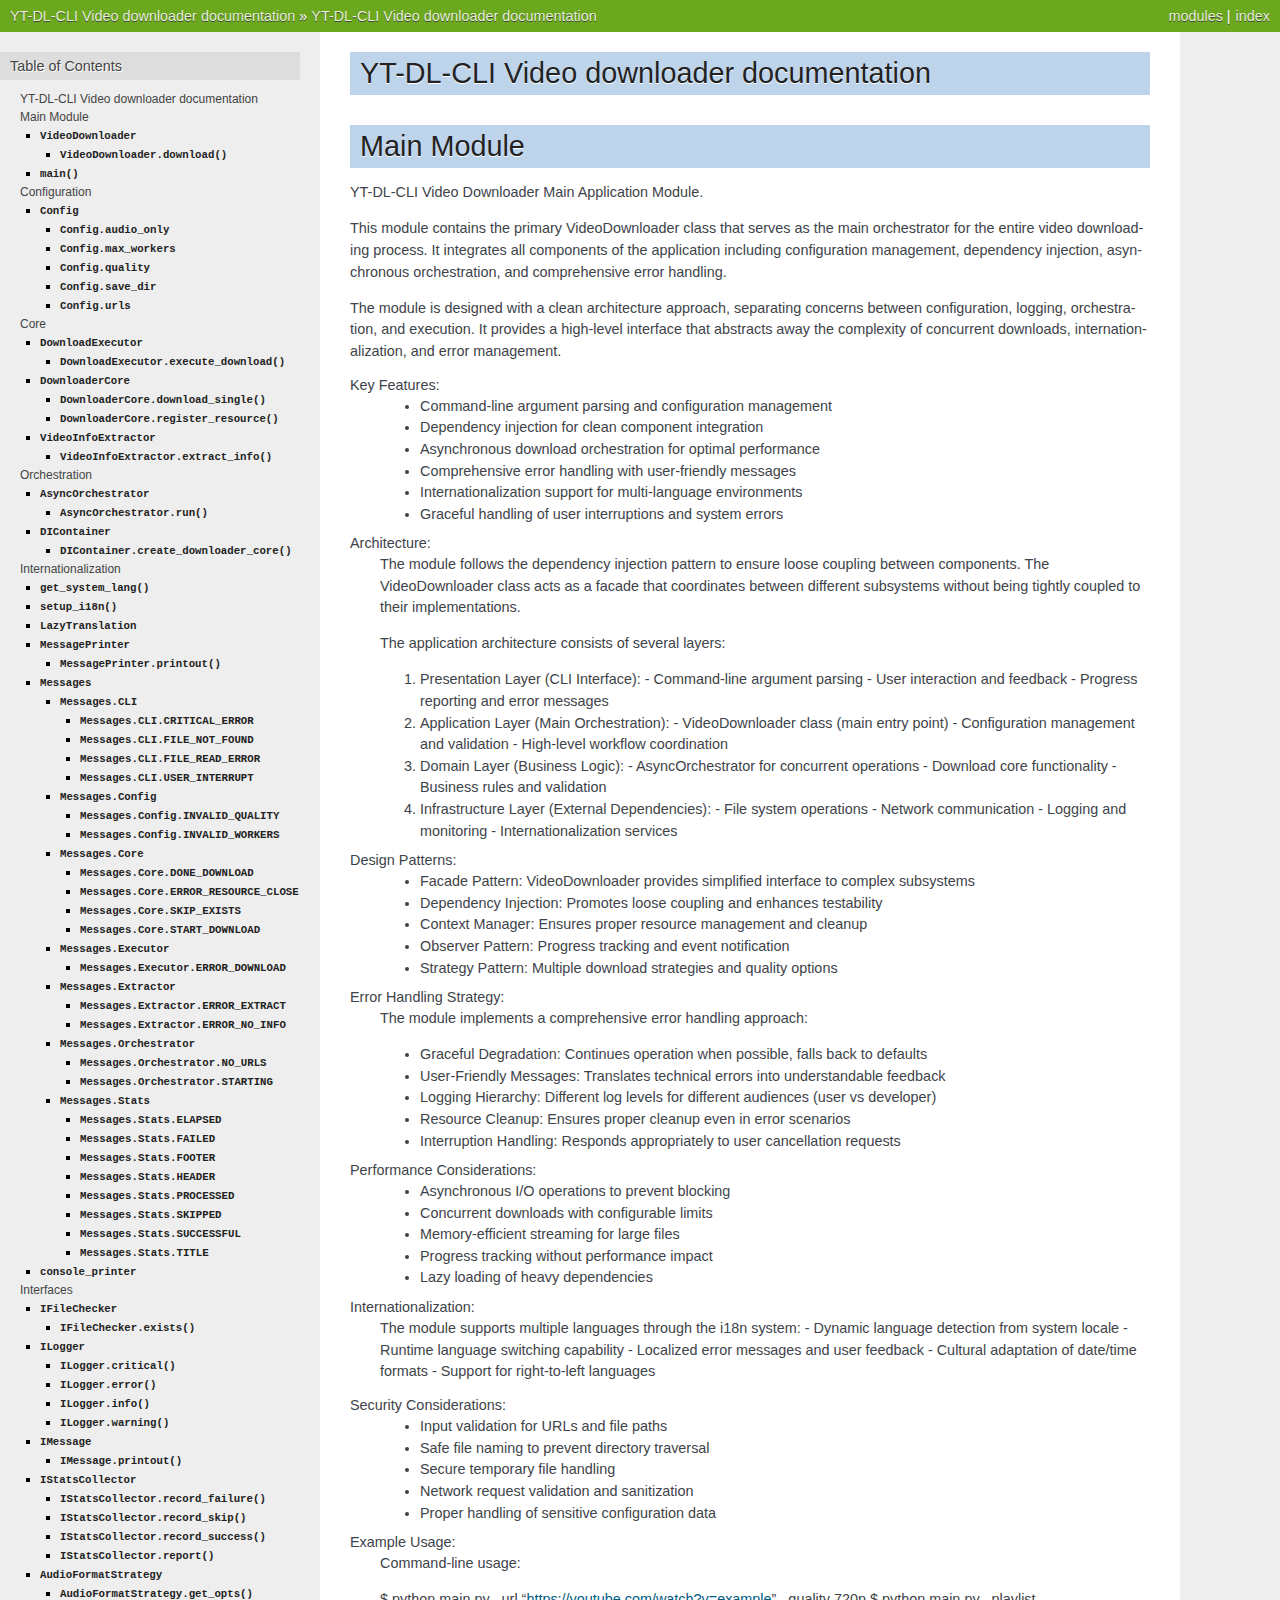
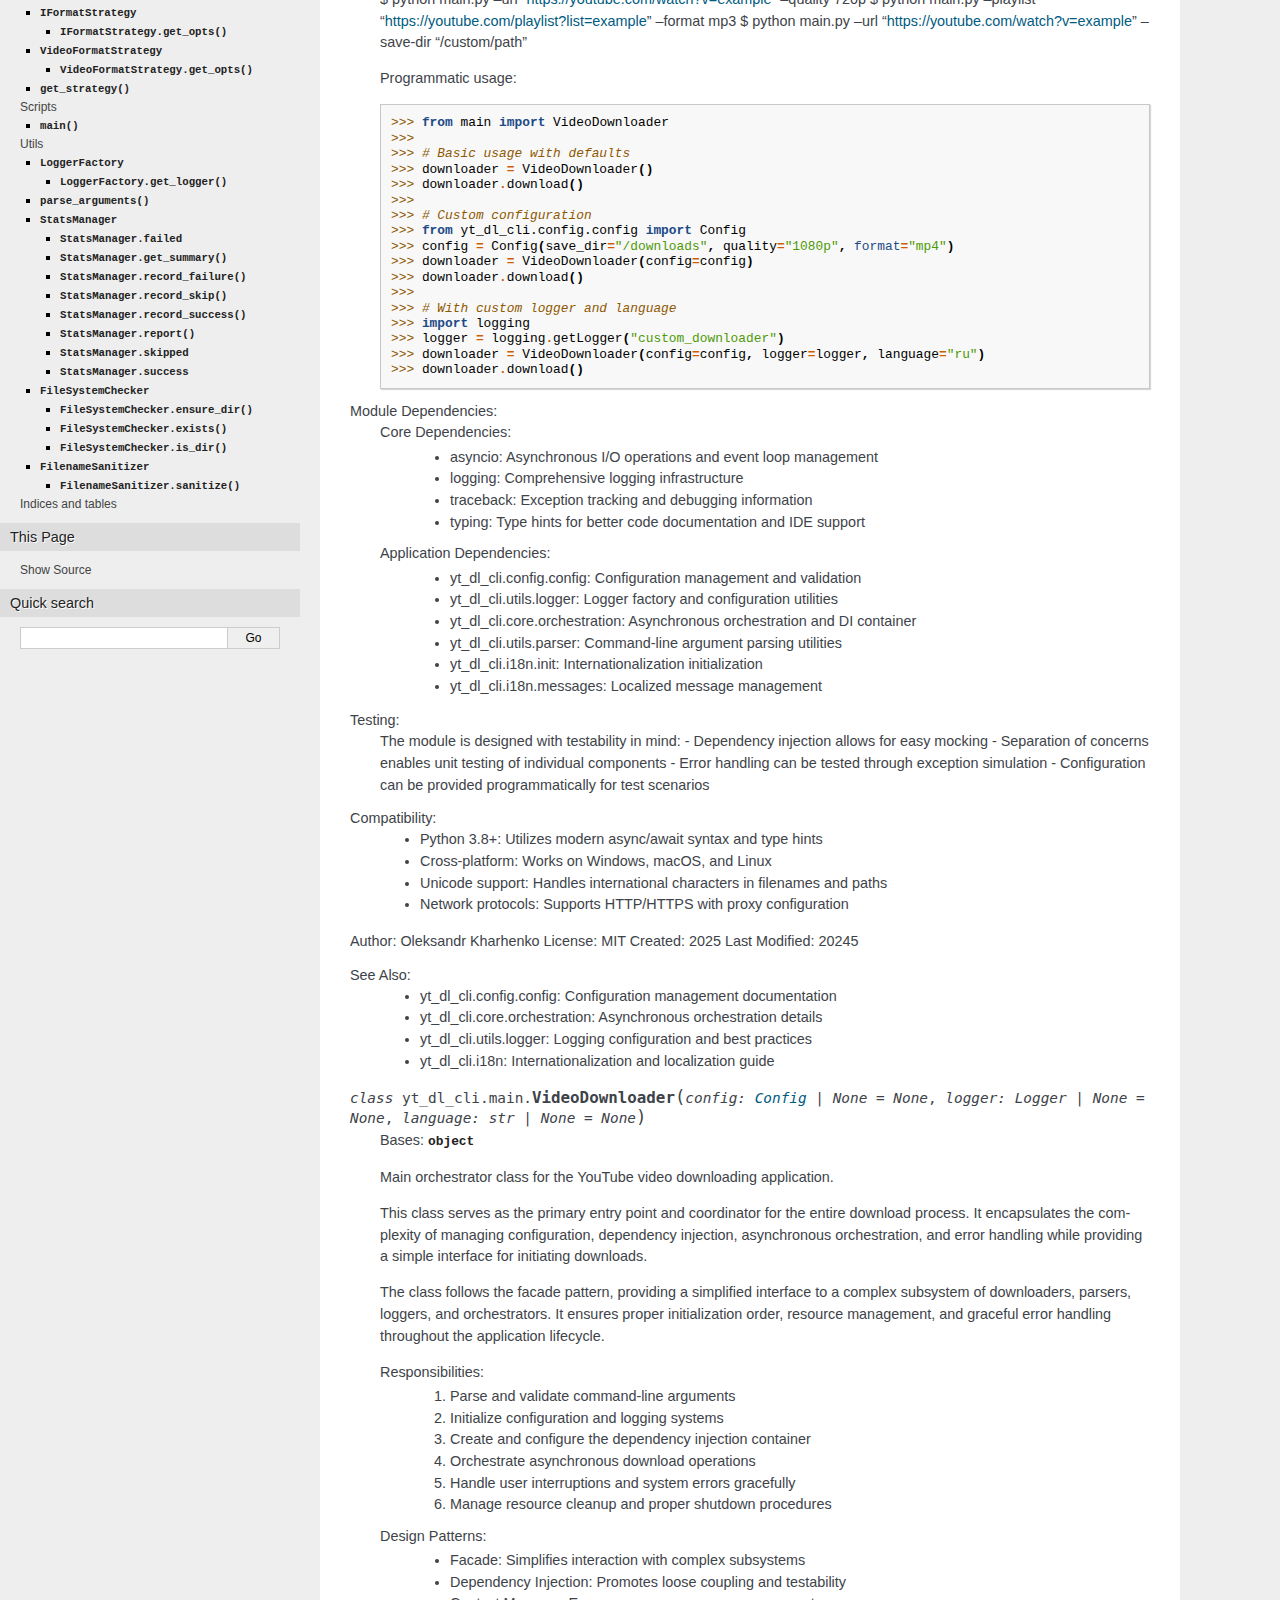
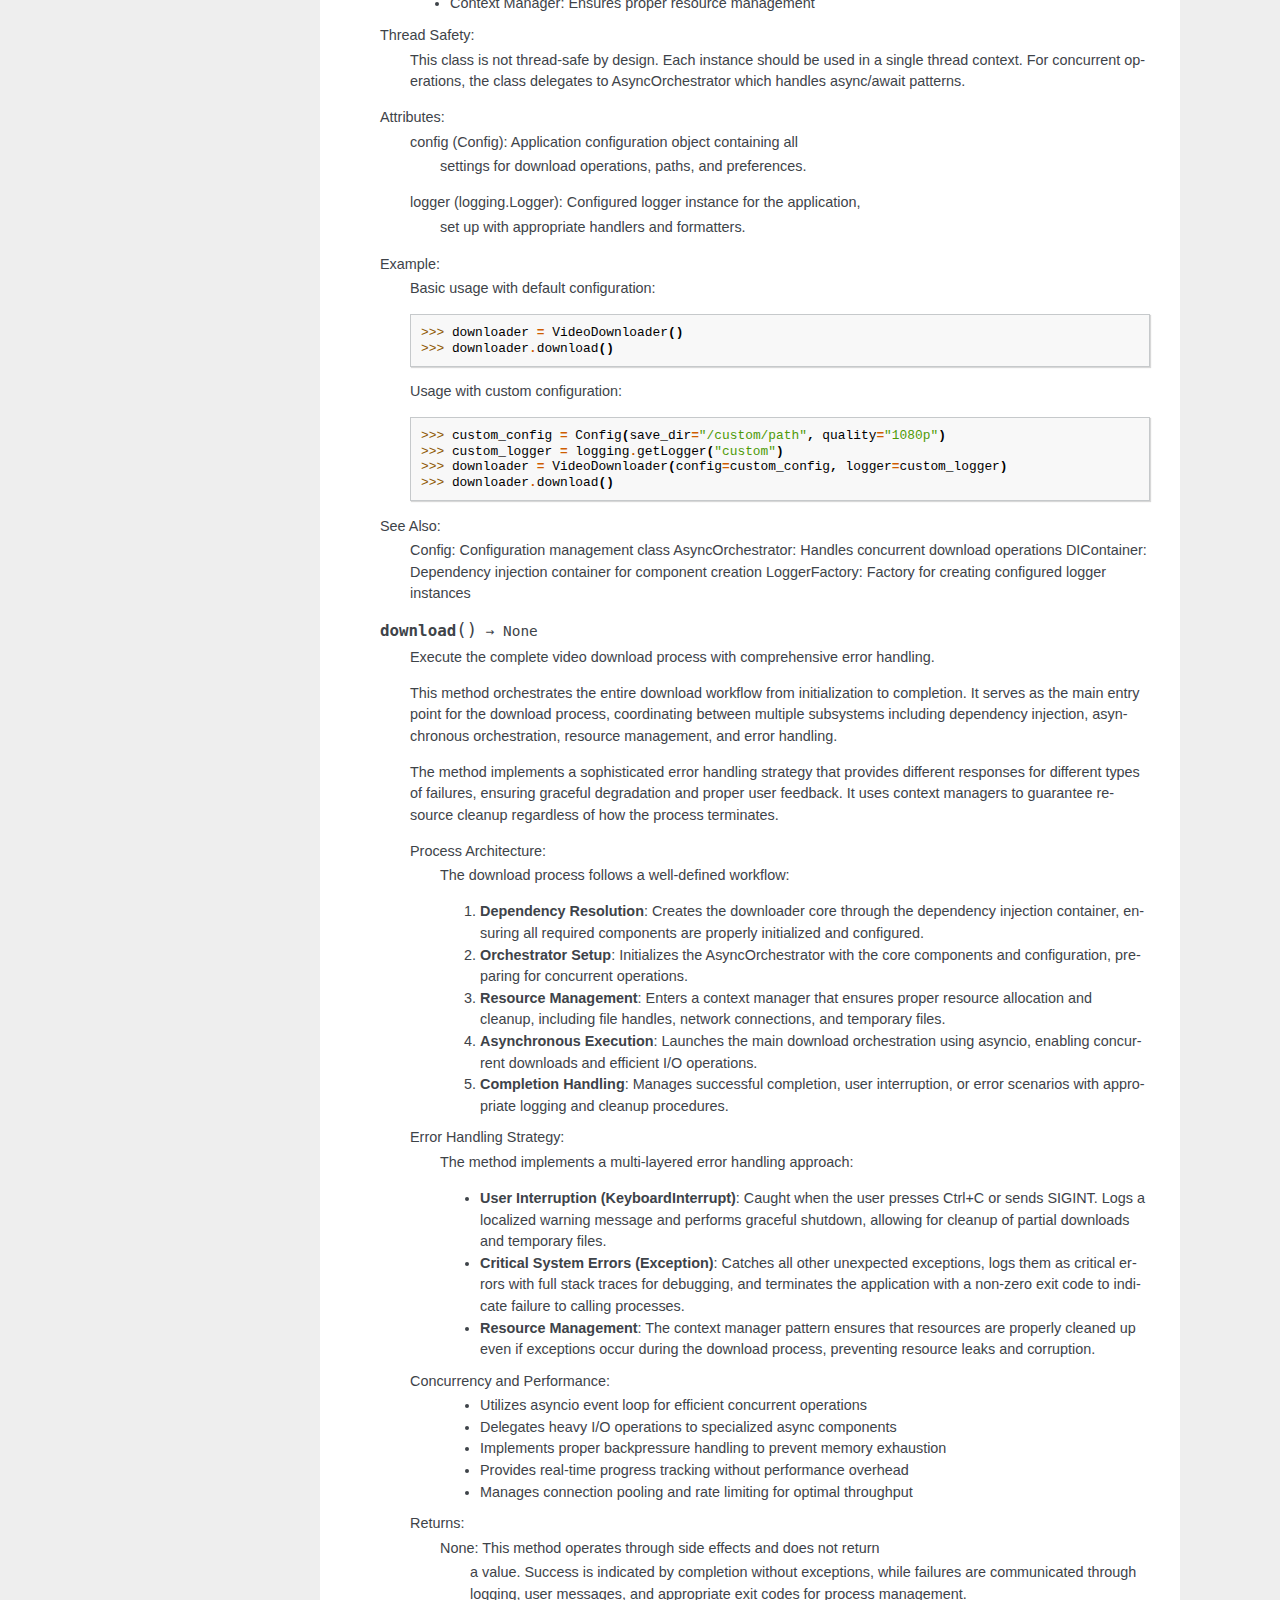
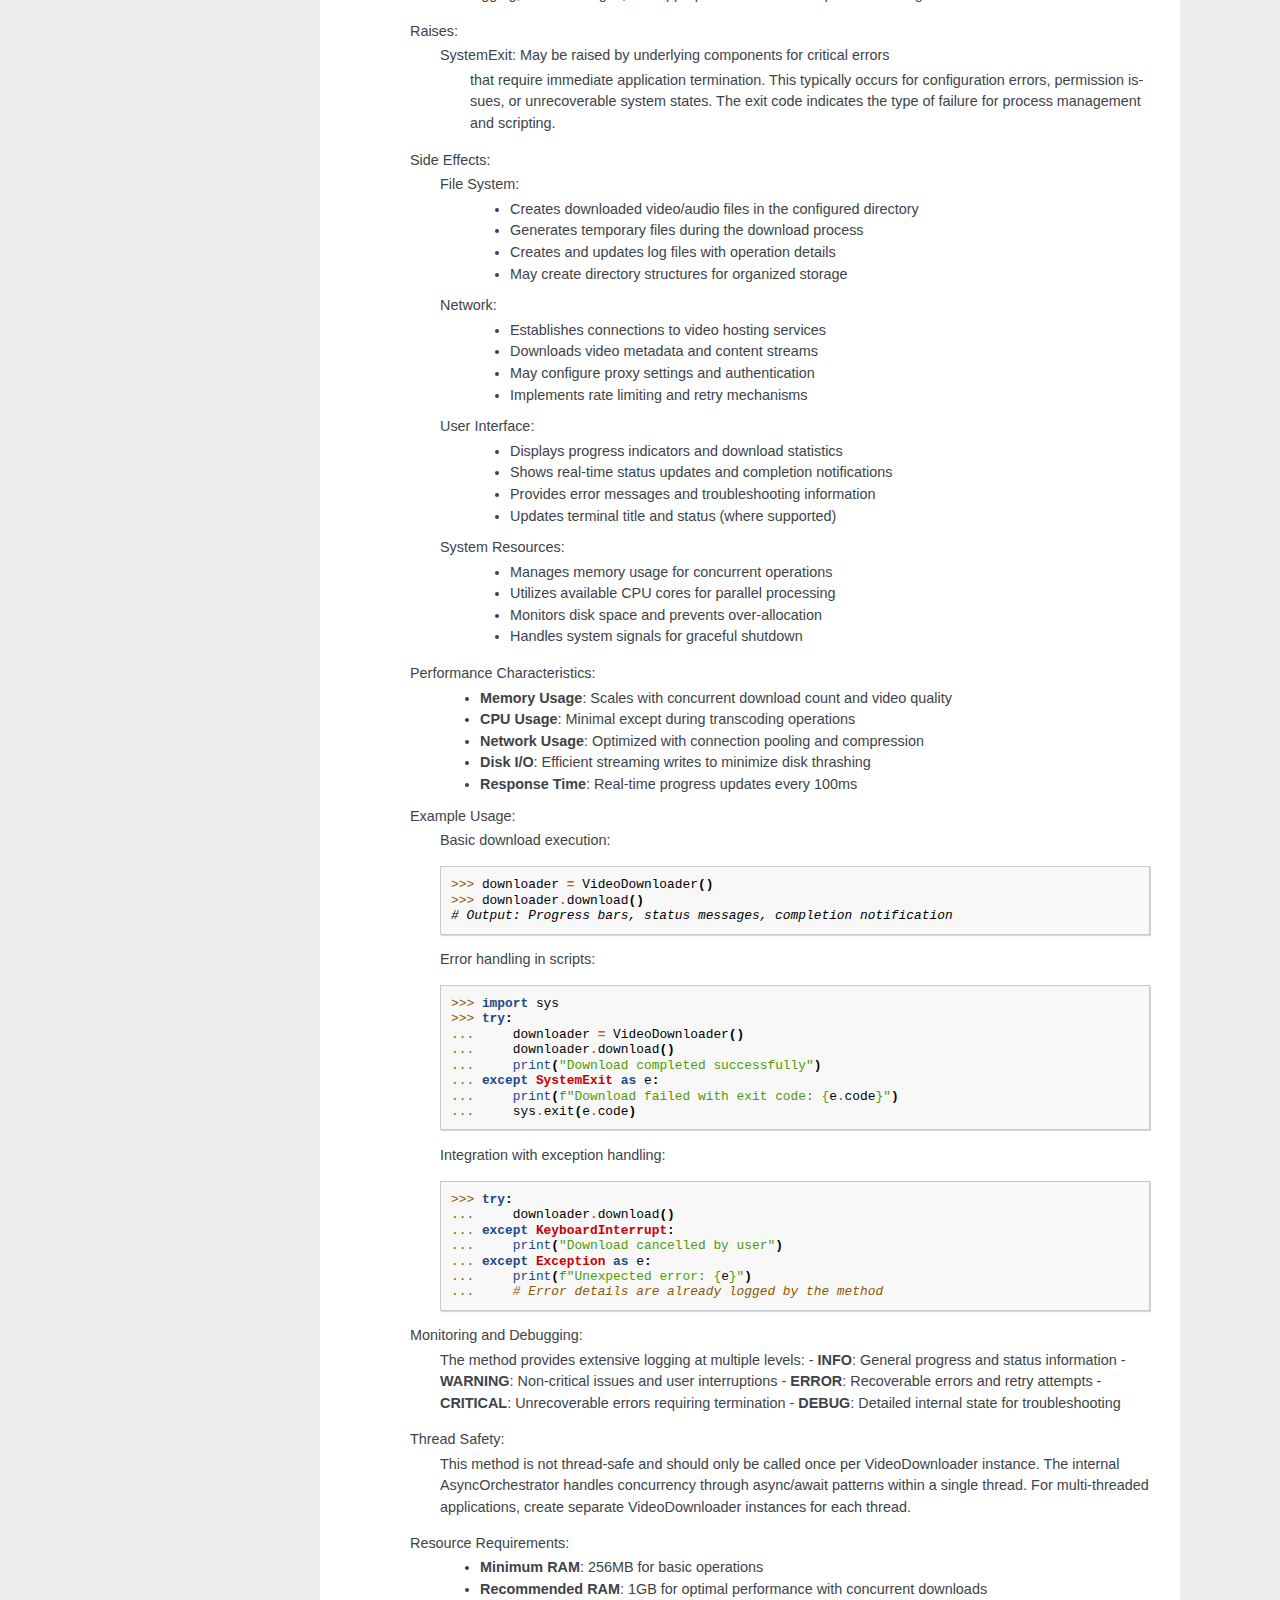
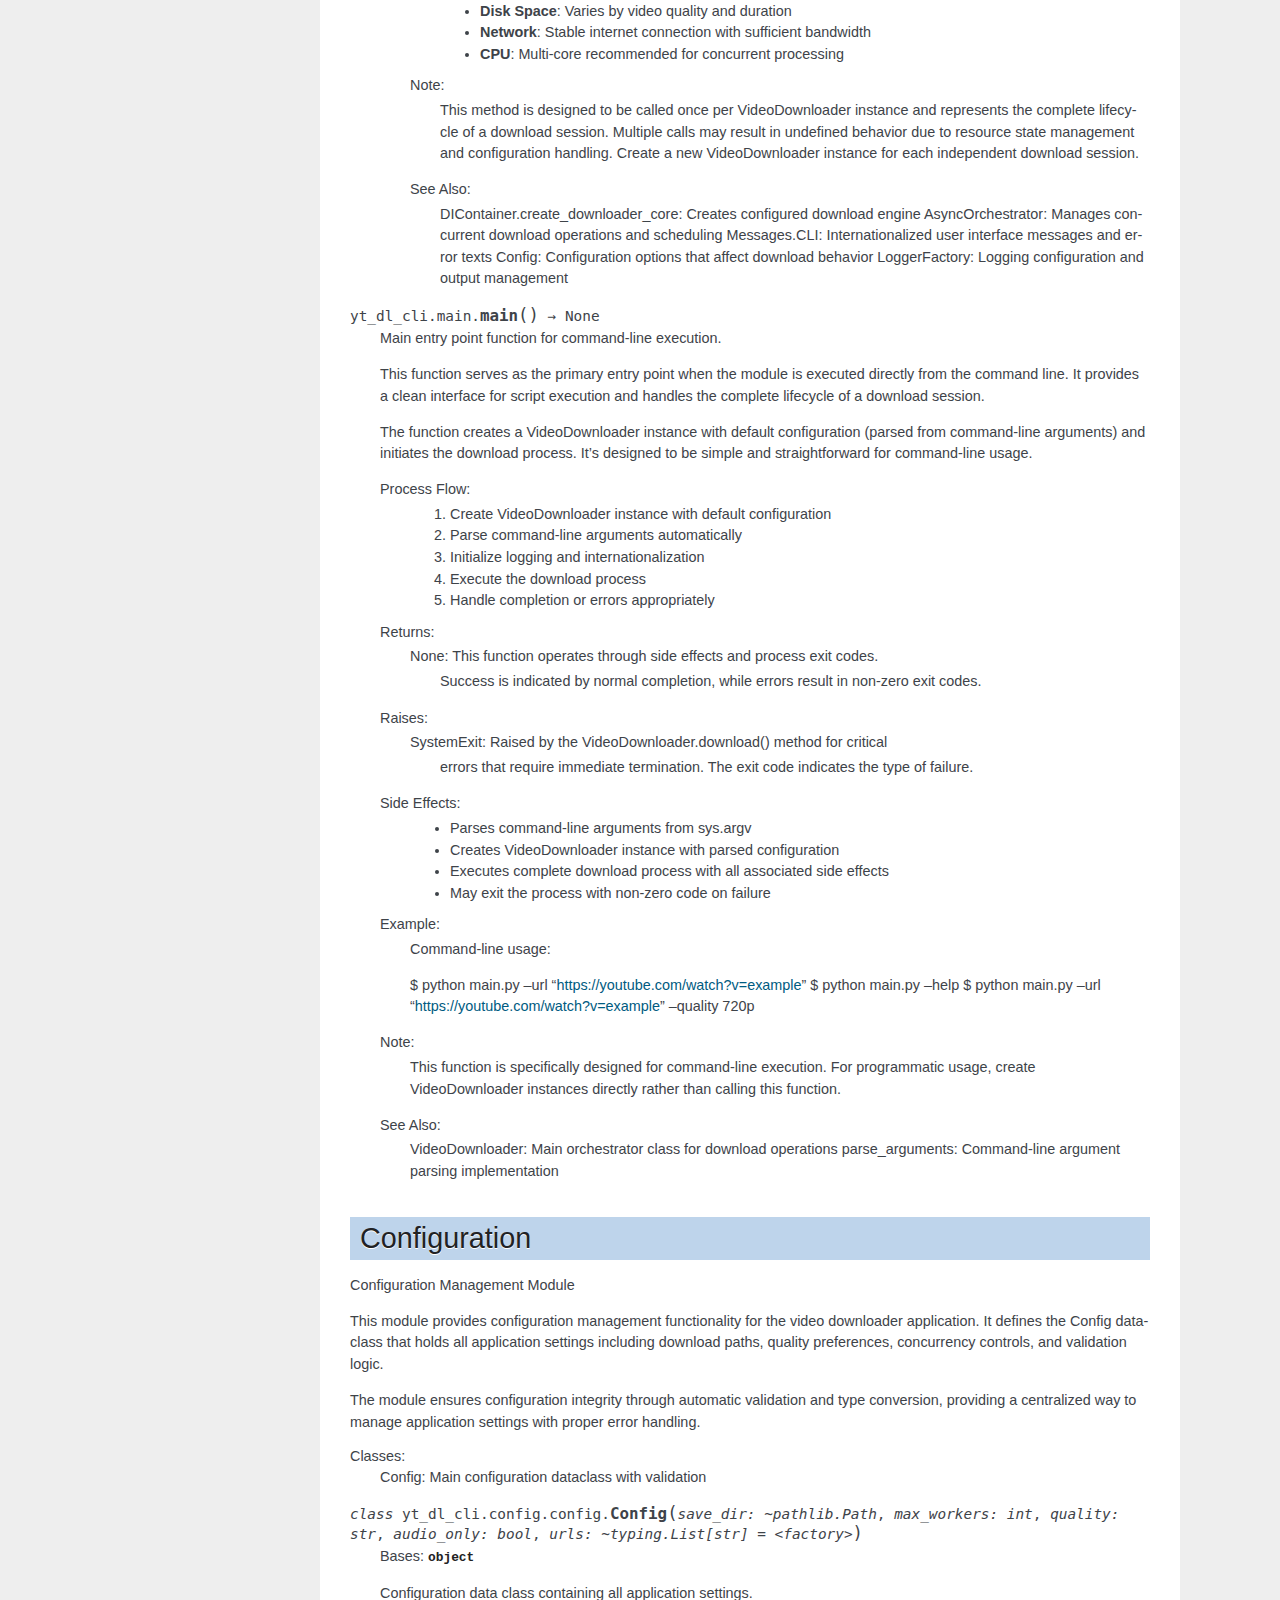
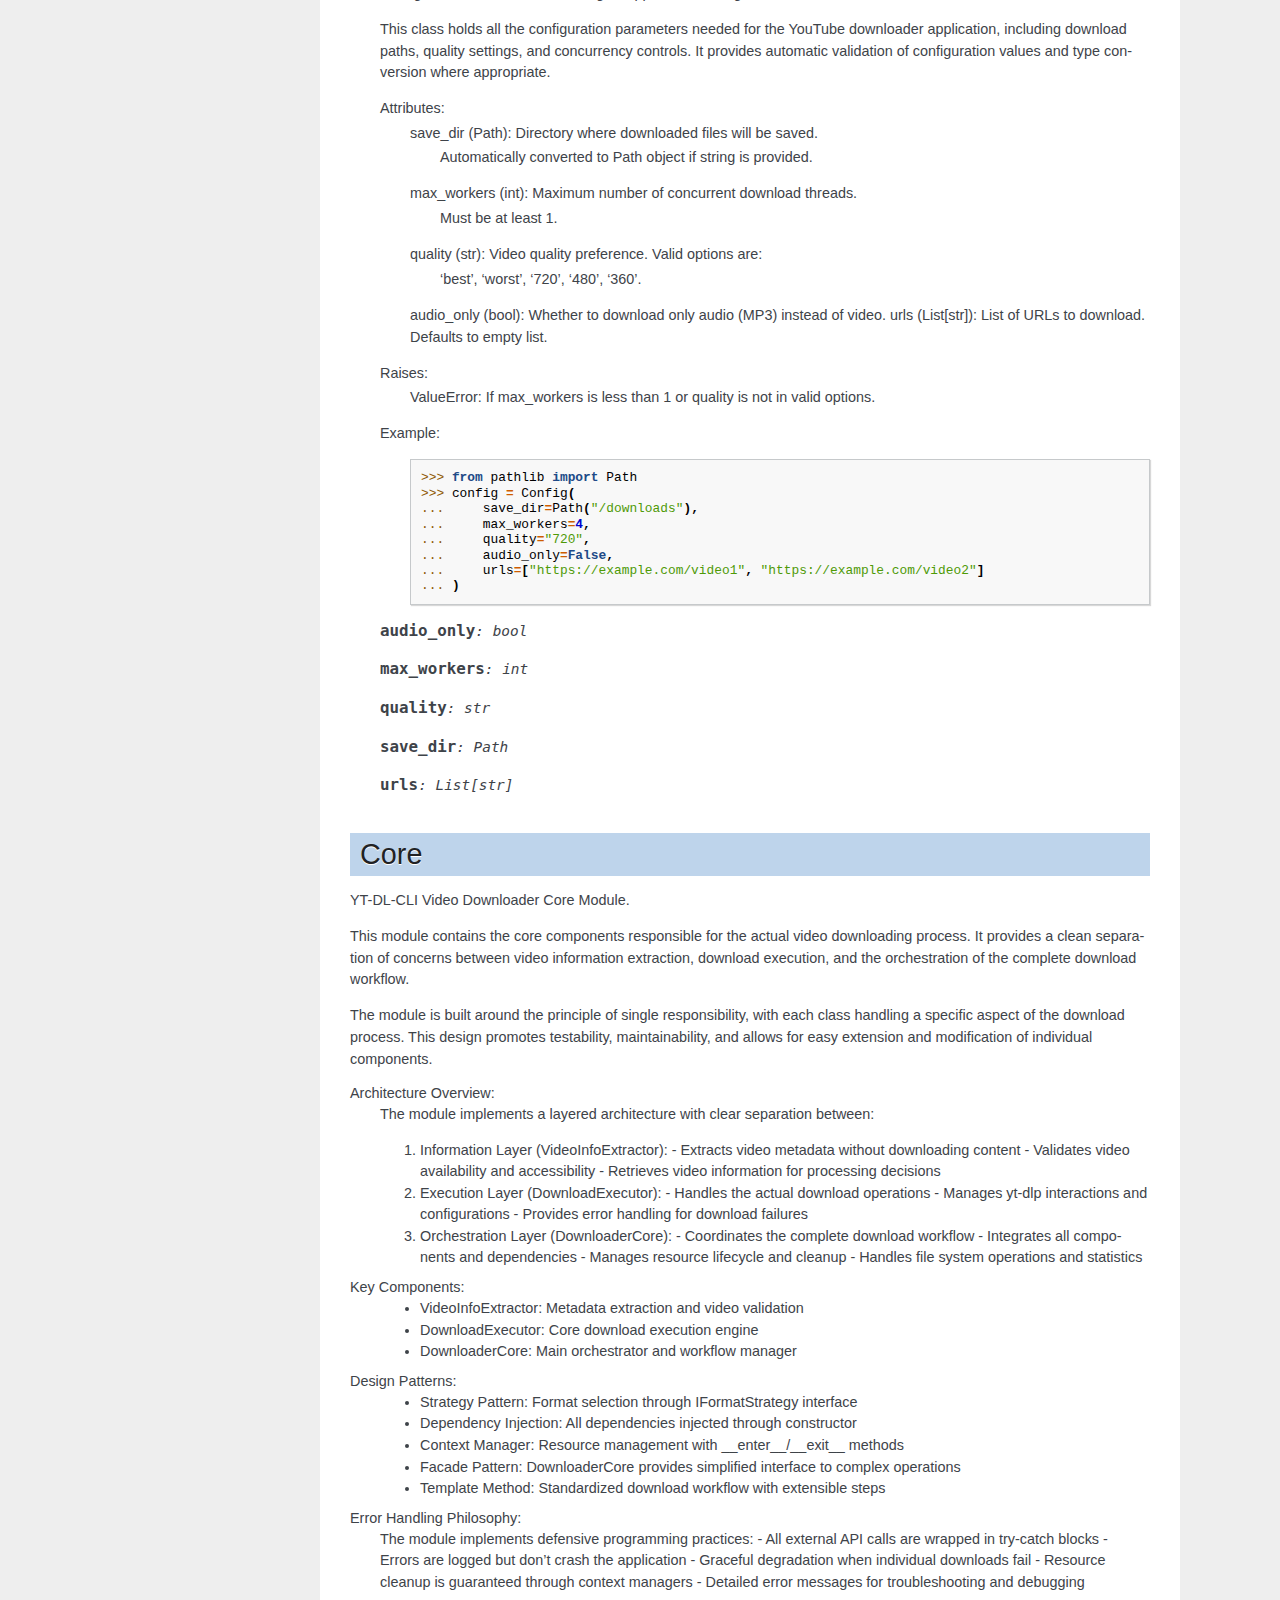
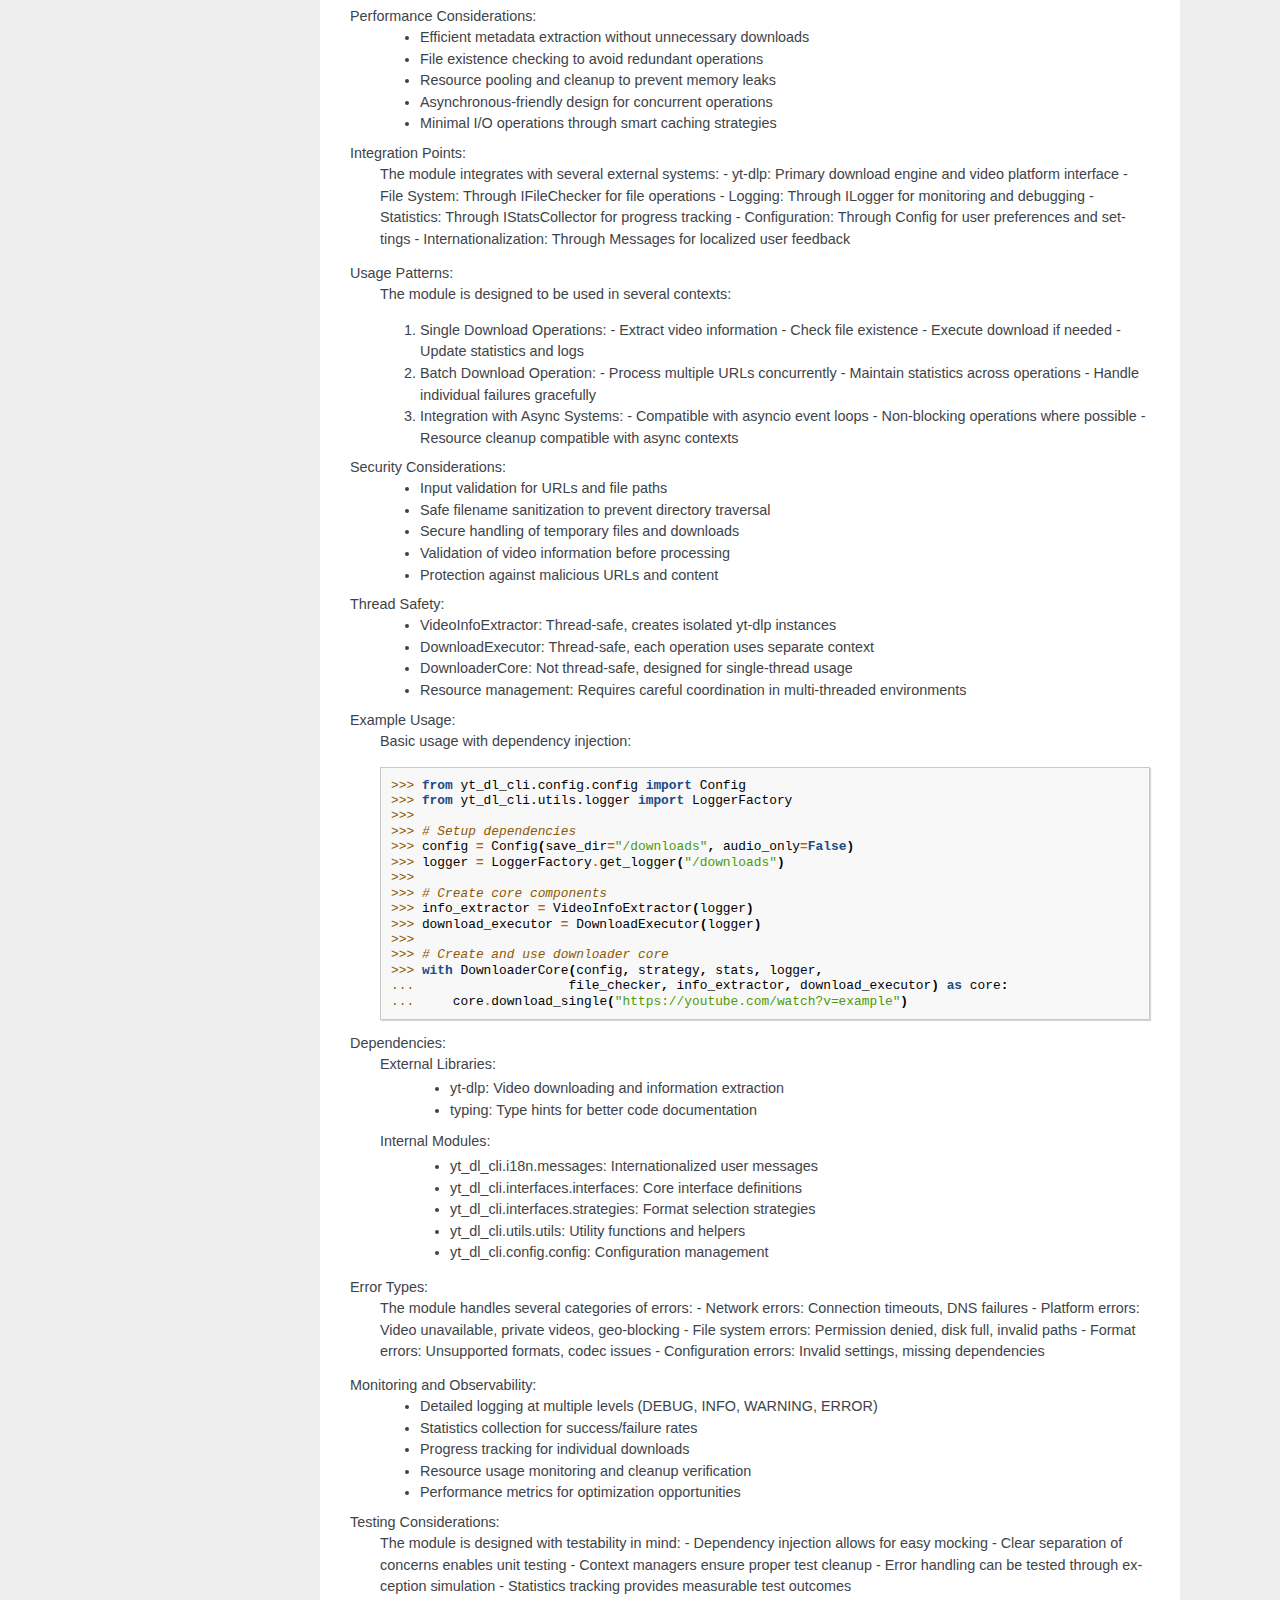
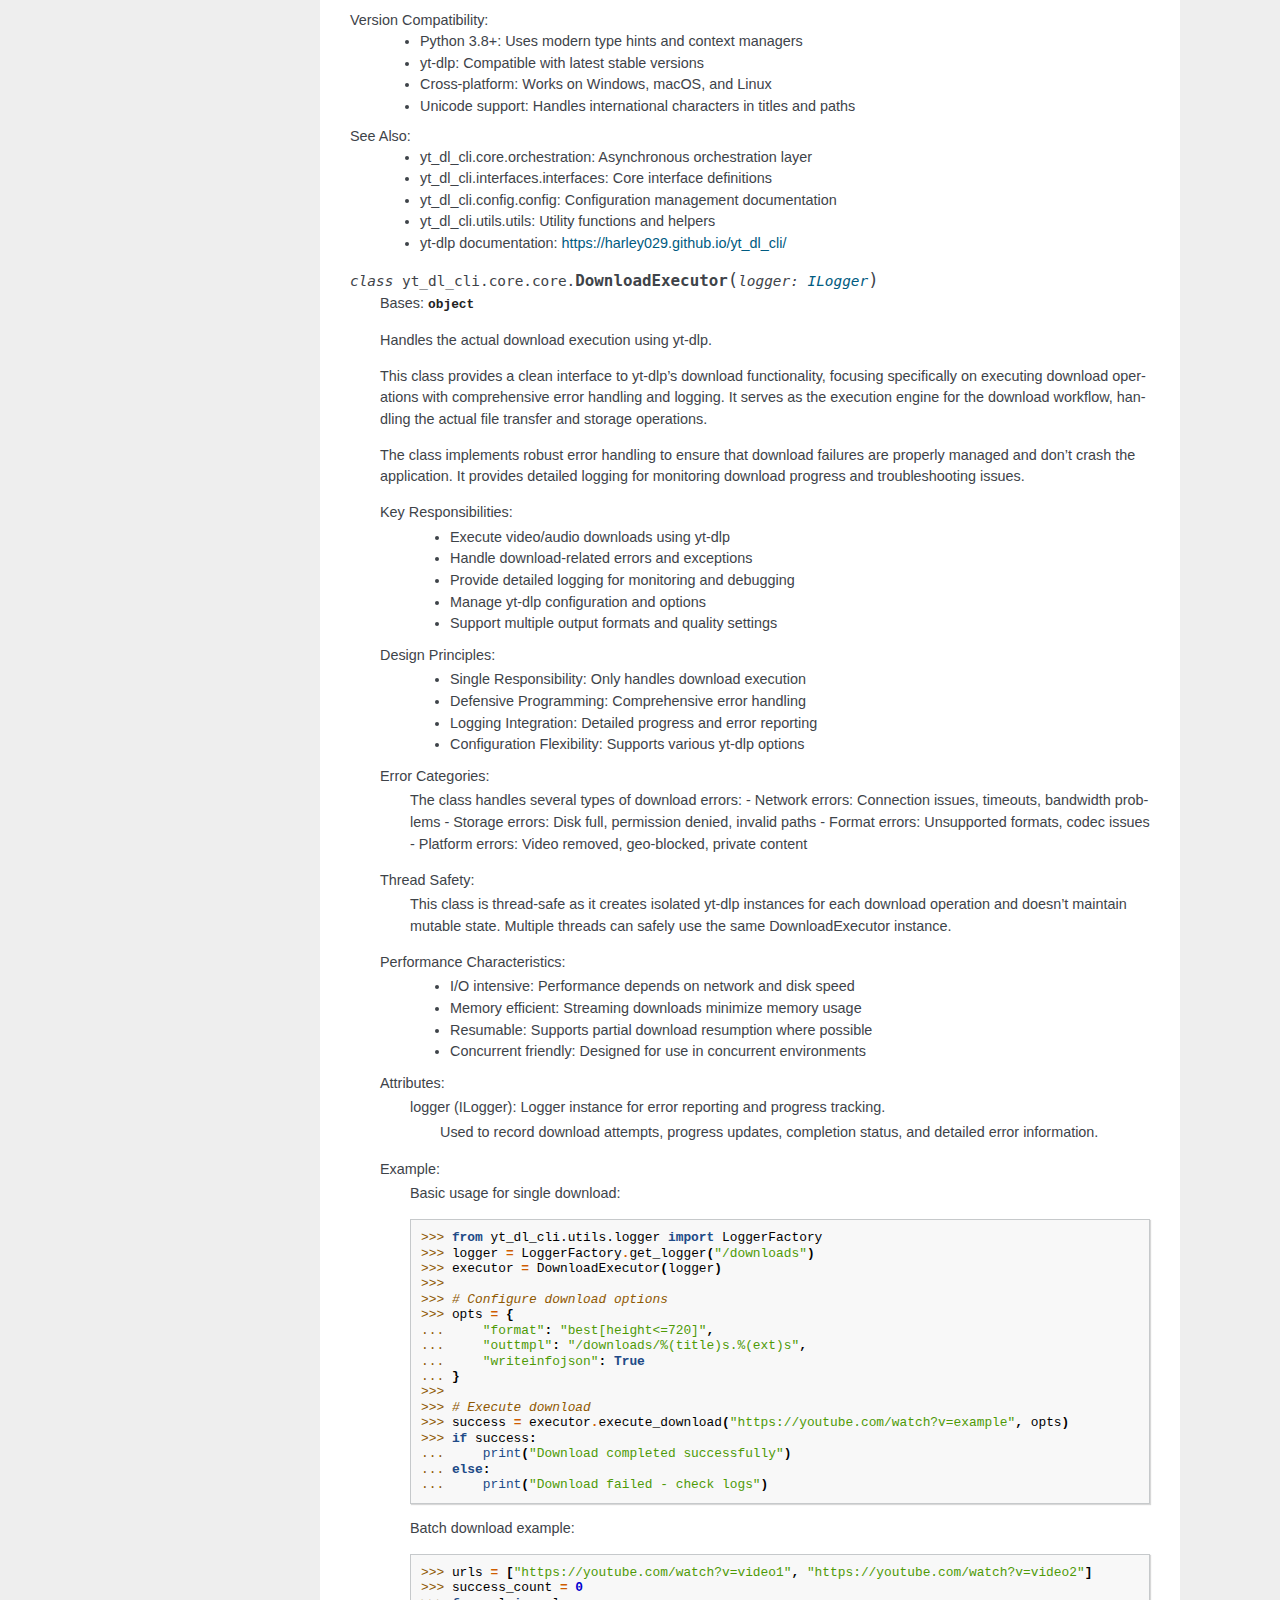
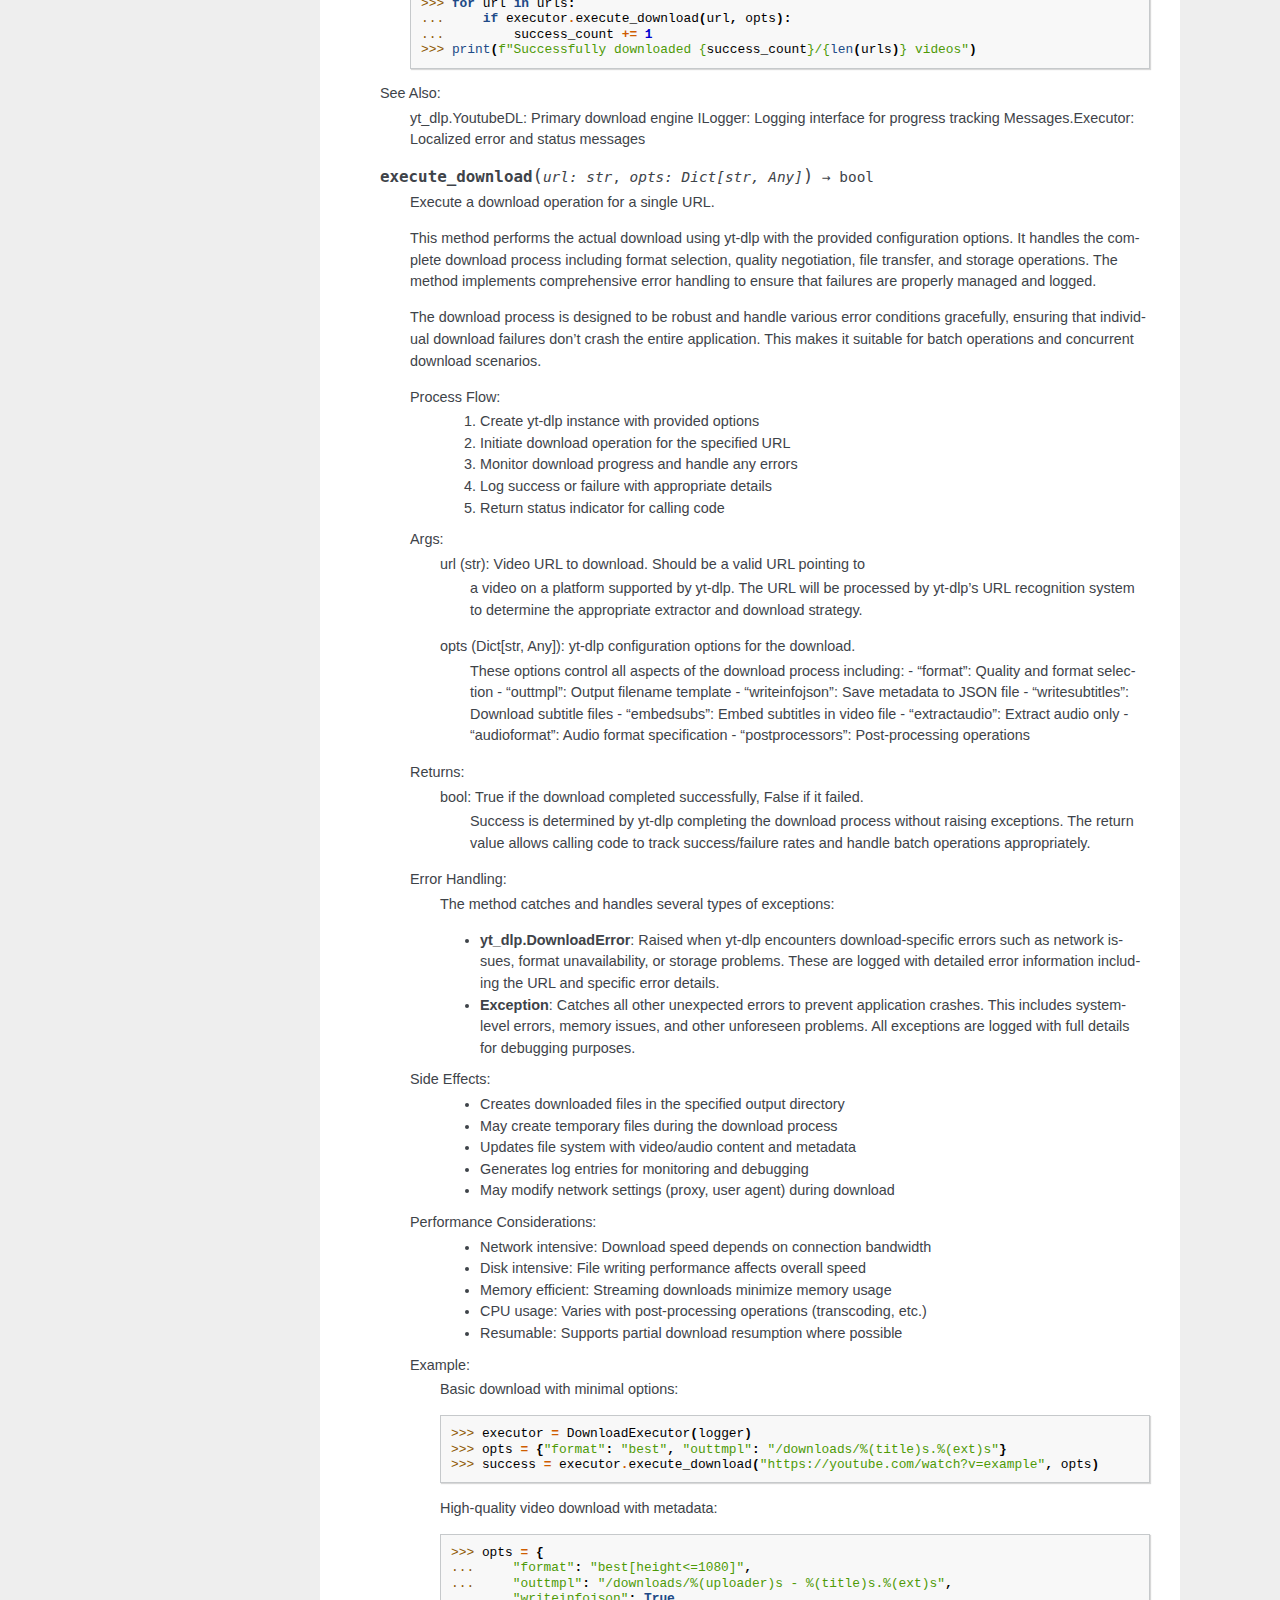
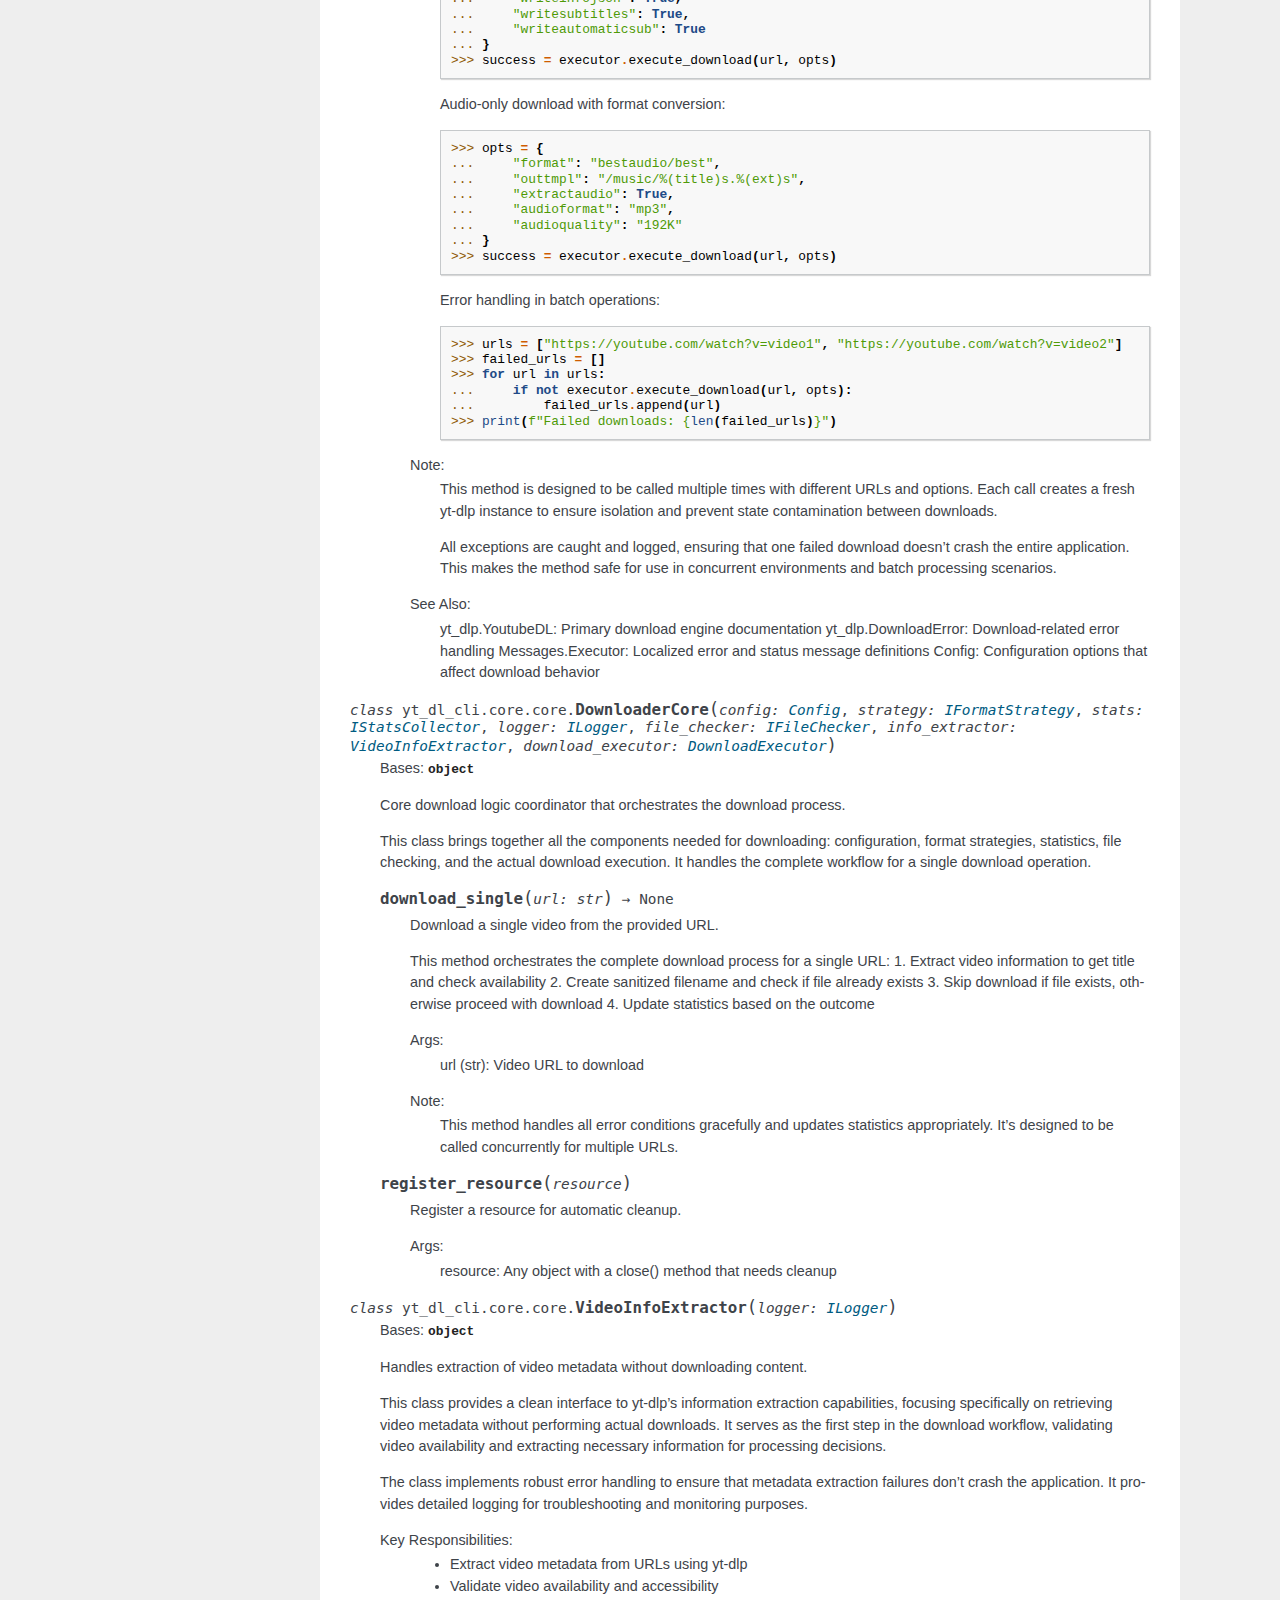
<file: index.html>
<!DOCTYPE html>

<html lang="en" data-content_root="./">
  <head>
    <meta charset="utf-8" />
    <meta name="viewport" content="width=device-width, initial-scale=1.0" /><meta name="viewport" content="width=device-width, initial-scale=1" />

    <title>YT-DL-CLI Video downloader documentation &#8212; YT-DL-CLI Video downloader  documentation</title>
    <link rel="stylesheet" type="text/css" href="_static/pygments.css?v=8f2a1f02" />
    <link rel="stylesheet" type="text/css" href="_static/nature.css?v=279e0f84" />
    <link rel="stylesheet" type="text/css" href="_static/custom.css?v=3f31029a" />
    <script src="_static/documentation_options.js?v=5929fcd5"></script>
    <script src="_static/doctools.js?v=9bcbadda"></script>
    <script src="_static/sphinx_highlight.js?v=dc90522c"></script>
    <link rel="index" title="Index" href="genindex.html" />
    <link rel="search" title="Search" href="search.html" /> 
  </head><body>
    <div class="related" role="navigation" aria-label="Related">
      <h3>Navigation</h3>
      <ul>
        <li class="right" style="margin-right: 10px">
          <a href="genindex.html" title="General Index"
             accesskey="I">index</a></li>
        <li class="right" >
          <a href="py-modindex.html" title="Python Module Index"
             >modules</a> |</li>
        <li class="nav-item nav-item-0"><a href="#">YT-DL-CLI Video downloader  documentation</a> &#187;</li>
        <li class="nav-item nav-item-this"><a href="">YT-DL-CLI Video downloader documentation</a></li> 
      </ul>
    </div>  

    <div class="document">
      <div class="documentwrapper">
        <div class="bodywrapper">
          <div class="body" role="main">
            
  <section id="yt-dl-cli-video-downloader-documentation">
<h1>YT-DL-CLI Video downloader documentation<a class="headerlink" href="#yt-dl-cli-video-downloader-documentation" title="Link to this heading">¶</a></h1>
<div class="toctree-wrapper compound">
</div>
</section>
<section id="module-yt_dl_cli.main">
<span id="main-module"></span><h1>Main Module<a class="headerlink" href="#module-yt_dl_cli.main" title="Link to this heading">¶</a></h1>
<p>YT-DL-CLI Video Downloader Main Application Module.</p>
<p>This module contains the primary VideoDownloader class that serves as the main
orchestrator for the entire video downloading process. It integrates all
components of the application including configuration management, dependency
injection, asynchronous orchestration, and comprehensive error handling.</p>
<p>The module is designed with a clean architecture approach, separating concerns
between configuration, logging, orchestration, and execution. It provides a
high-level interface that abstracts away the complexity of concurrent downloads,
internationalization, and error management.</p>
<dl>
<dt>Key Features:</dt><dd><ul class="simple">
<li><p>Command-line argument parsing and configuration management</p></li>
<li><p>Dependency injection for clean component integration</p></li>
<li><p>Asynchronous download orchestration for optimal performance</p></li>
<li><p>Comprehensive error handling with user-friendly messages</p></li>
<li><p>Internationalization support for multi-language environments</p></li>
<li><p>Graceful handling of user interruptions and system errors</p></li>
</ul>
</dd>
<dt>Architecture:</dt><dd><p>The module follows the dependency injection pattern to ensure loose coupling
between components. The VideoDownloader class acts as a facade that coordinates
between different subsystems without being tightly coupled to their implementations.</p>
<p>The application architecture consists of several layers:</p>
<ol class="arabic simple">
<li><p>Presentation Layer (CLI Interface):
- Command-line argument parsing
- User interaction and feedback
- Progress reporting and error messages</p></li>
<li><p>Application Layer (Main Orchestration):
- VideoDownloader class (main entry point)
- Configuration management and validation
- High-level workflow coordination</p></li>
<li><p>Domain Layer (Business Logic):
- AsyncOrchestrator for concurrent operations
- Download core functionality
- Business rules and validation</p></li>
<li><p>Infrastructure Layer (External Dependencies):
- File system operations
- Network communication
- Logging and monitoring
- Internationalization services</p></li>
</ol>
</dd>
<dt>Design Patterns:</dt><dd><ul class="simple">
<li><p>Facade Pattern: VideoDownloader provides simplified interface to complex subsystems</p></li>
<li><p>Dependency Injection: Promotes loose coupling and enhances testability</p></li>
<li><p>Context Manager: Ensures proper resource management and cleanup</p></li>
<li><p>Observer Pattern: Progress tracking and event notification</p></li>
<li><p>Strategy Pattern: Multiple download strategies and quality options</p></li>
</ul>
</dd>
<dt>Error Handling Strategy:</dt><dd><p>The module implements a comprehensive error handling approach:</p>
<ul class="simple">
<li><p>Graceful Degradation: Continues operation when possible, falls back to defaults</p></li>
<li><p>User-Friendly Messages: Translates technical errors into understandable feedback</p></li>
<li><p>Logging Hierarchy: Different log levels for different audiences (user vs developer)</p></li>
<li><p>Resource Cleanup: Ensures proper cleanup even in error scenarios</p></li>
<li><p>Interruption Handling: Responds appropriately to user cancellation requests</p></li>
</ul>
</dd>
<dt>Performance Considerations:</dt><dd><ul class="simple">
<li><p>Asynchronous I/O operations to prevent blocking</p></li>
<li><p>Concurrent downloads with configurable limits</p></li>
<li><p>Memory-efficient streaming for large files</p></li>
<li><p>Progress tracking without performance impact</p></li>
<li><p>Lazy loading of heavy dependencies</p></li>
</ul>
</dd>
<dt>Internationalization:</dt><dd><p>The module supports multiple languages through the i18n system:
- Dynamic language detection from system locale
- Runtime language switching capability
- Localized error messages and user feedback
- Cultural adaptation of date/time formats
- Support for right-to-left languages</p>
</dd>
<dt>Security Considerations:</dt><dd><ul class="simple">
<li><p>Input validation for URLs and file paths</p></li>
<li><p>Safe file naming to prevent directory traversal</p></li>
<li><p>Secure temporary file handling</p></li>
<li><p>Network request validation and sanitization</p></li>
<li><p>Proper handling of sensitive configuration data</p></li>
</ul>
</dd>
<dt>Example Usage:</dt><dd><p>Command-line usage:</p>
<p>$ python main.py –url “<a class="reference external" href="https://youtube.com/watch?v=example">https://youtube.com/watch?v=example</a>” –quality 720p
$ python main.py –playlist “<a class="reference external" href="https://youtube.com/playlist?list=example">https://youtube.com/playlist?list=example</a>” –format mp3
$ python main.py –url “<a class="reference external" href="https://youtube.com/watch?v=example">https://youtube.com/watch?v=example</a>” –save-dir “/custom/path”</p>
<p>Programmatic usage:</p>
<div class="doctest highlight-default notranslate"><div class="highlight"><pre><span></span><span class="gp">&gt;&gt;&gt; </span><span class="kn">from</span><span class="w"> </span><span class="nn">main</span><span class="w"> </span><span class="kn">import</span> <span class="n">VideoDownloader</span>
<span class="gp">&gt;&gt;&gt;</span>
<span class="gp">&gt;&gt;&gt; </span><span class="c1"># Basic usage with defaults</span>
<span class="gp">&gt;&gt;&gt; </span><span class="n">downloader</span> <span class="o">=</span> <span class="n">VideoDownloader</span><span class="p">()</span>
<span class="gp">&gt;&gt;&gt; </span><span class="n">downloader</span><span class="o">.</span><span class="n">download</span><span class="p">()</span>
<span class="gp">&gt;&gt;&gt;</span>
<span class="gp">&gt;&gt;&gt; </span><span class="c1"># Custom configuration</span>
<span class="gp">&gt;&gt;&gt; </span><span class="kn">from</span><span class="w"> </span><span class="nn">yt_dl_cli.config.config</span><span class="w"> </span><span class="kn">import</span> <span class="n">Config</span>
<span class="gp">&gt;&gt;&gt; </span><span class="n">config</span> <span class="o">=</span> <span class="n">Config</span><span class="p">(</span><span class="n">save_dir</span><span class="o">=</span><span class="s2">&quot;/downloads&quot;</span><span class="p">,</span> <span class="n">quality</span><span class="o">=</span><span class="s2">&quot;1080p&quot;</span><span class="p">,</span> <span class="nb">format</span><span class="o">=</span><span class="s2">&quot;mp4&quot;</span><span class="p">)</span>
<span class="gp">&gt;&gt;&gt; </span><span class="n">downloader</span> <span class="o">=</span> <span class="n">VideoDownloader</span><span class="p">(</span><span class="n">config</span><span class="o">=</span><span class="n">config</span><span class="p">)</span>
<span class="gp">&gt;&gt;&gt; </span><span class="n">downloader</span><span class="o">.</span><span class="n">download</span><span class="p">()</span>
<span class="gp">&gt;&gt;&gt;</span>
<span class="gp">&gt;&gt;&gt; </span><span class="c1"># With custom logger and language</span>
<span class="gp">&gt;&gt;&gt; </span><span class="kn">import</span><span class="w"> </span><span class="nn">logging</span>
<span class="gp">&gt;&gt;&gt; </span><span class="n">logger</span> <span class="o">=</span> <span class="n">logging</span><span class="o">.</span><span class="n">getLogger</span><span class="p">(</span><span class="s2">&quot;custom_downloader&quot;</span><span class="p">)</span>
<span class="gp">&gt;&gt;&gt; </span><span class="n">downloader</span> <span class="o">=</span> <span class="n">VideoDownloader</span><span class="p">(</span><span class="n">config</span><span class="o">=</span><span class="n">config</span><span class="p">,</span> <span class="n">logger</span><span class="o">=</span><span class="n">logger</span><span class="p">,</span> <span class="n">language</span><span class="o">=</span><span class="s2">&quot;ru&quot;</span><span class="p">)</span>
<span class="gp">&gt;&gt;&gt; </span><span class="n">downloader</span><span class="o">.</span><span class="n">download</span><span class="p">()</span>
</pre></div>
</div>
</dd>
<dt>Module Dependencies:</dt><dd><dl class="simple">
<dt>Core Dependencies:</dt><dd><ul class="simple">
<li><p>asyncio: Asynchronous I/O operations and event loop management</p></li>
<li><p>logging: Comprehensive logging infrastructure</p></li>
<li><p>traceback: Exception tracking and debugging information</p></li>
<li><p>typing: Type hints for better code documentation and IDE support</p></li>
</ul>
</dd>
<dt>Application Dependencies:</dt><dd><ul class="simple">
<li><p>yt_dl_cli.config.config: Configuration management and validation</p></li>
<li><p>yt_dl_cli.utils.logger: Logger factory and configuration utilities</p></li>
<li><p>yt_dl_cli.core.orchestration: Asynchronous orchestration and DI container</p></li>
<li><p>yt_dl_cli.utils.parser: Command-line argument parsing utilities</p></li>
<li><p>yt_dl_cli.i18n.init: Internationalization initialization</p></li>
<li><p>yt_dl_cli.i18n.messages: Localized message management</p></li>
</ul>
</dd>
</dl>
</dd>
<dt>Testing:</dt><dd><p>The module is designed with testability in mind:
- Dependency injection allows for easy mocking
- Separation of concerns enables unit testing of individual components
- Error handling can be tested through exception simulation
- Configuration can be provided programmatically for test scenarios</p>
</dd>
<dt>Compatibility:</dt><dd><ul class="simple">
<li><p>Python 3.8+: Utilizes modern async/await syntax and type hints</p></li>
<li><p>Cross-platform: Works on Windows, macOS, and Linux</p></li>
<li><p>Unicode support: Handles international characters in filenames and paths</p></li>
<li><p>Network protocols: Supports HTTP/HTTPS with proxy configuration</p></li>
</ul>
</dd>
</dl>
<p>Author: Oleksandr Kharhenko
License: MIT
Created: 2025
Last Modified: 20245</p>
<dl class="simple">
<dt>See Also:</dt><dd><ul class="simple">
<li><p>yt_dl_cli.config.config: Configuration management documentation</p></li>
<li><p>yt_dl_cli.core.orchestration: Asynchronous orchestration details</p></li>
<li><p>yt_dl_cli.utils.logger: Logging configuration and best practices</p></li>
<li><p>yt_dl_cli.i18n: Internationalization and localization guide</p></li>
</ul>
</dd>
</dl>
<dl class="py class">
<dt class="sig sig-object py" id="yt_dl_cli.main.VideoDownloader">
<em class="property"><span class="k"><span class="pre">class</span></span><span class="w"> </span></em><span class="sig-prename descclassname"><span class="pre">yt_dl_cli.main.</span></span><span class="sig-name descname"><span class="pre">VideoDownloader</span></span><span class="sig-paren">(</span><em class="sig-param"><span class="n"><span class="pre">config</span></span><span class="p"><span class="pre">:</span></span><span class="w"> </span><span class="n"><a class="reference internal" href="#yt_dl_cli.config.config.Config" title="yt_dl_cli.config.config.Config"><span class="pre">Config</span></a><span class="w"> </span><span class="p"><span class="pre">|</span></span><span class="w"> </span><span class="pre">None</span></span><span class="w"> </span><span class="o"><span class="pre">=</span></span><span class="w"> </span><span class="default_value"><span class="pre">None</span></span></em>, <em class="sig-param"><span class="n"><span class="pre">logger</span></span><span class="p"><span class="pre">:</span></span><span class="w"> </span><span class="n"><span class="pre">Logger</span><span class="w"> </span><span class="p"><span class="pre">|</span></span><span class="w"> </span><span class="pre">None</span></span><span class="w"> </span><span class="o"><span class="pre">=</span></span><span class="w"> </span><span class="default_value"><span class="pre">None</span></span></em>, <em class="sig-param"><span class="n"><span class="pre">language</span></span><span class="p"><span class="pre">:</span></span><span class="w"> </span><span class="n"><span class="pre">str</span><span class="w"> </span><span class="p"><span class="pre">|</span></span><span class="w"> </span><span class="pre">None</span></span><span class="w"> </span><span class="o"><span class="pre">=</span></span><span class="w"> </span><span class="default_value"><span class="pre">None</span></span></em><span class="sig-paren">)</span><a class="headerlink" href="#yt_dl_cli.main.VideoDownloader" title="Link to this definition">¶</a></dt>
<dd><p>Bases: <code class="xref py py-class docutils literal notranslate"><span class="pre">object</span></code></p>
<p>Main orchestrator class for the YouTube video downloading application.</p>
<p>This class serves as the primary entry point and coordinator for the entire
download process. It encapsulates the complexity of managing configuration,
dependency injection, asynchronous orchestration, and error handling while
providing a simple interface for initiating downloads.</p>
<p>The class follows the facade pattern, providing a simplified interface to
a complex subsystem of downloaders, parsers, loggers, and orchestrators.
It ensures proper initialization order, resource management, and graceful
error handling throughout the application lifecycle.</p>
<dl>
<dt>Responsibilities:</dt><dd><ol class="arabic simple">
<li><p>Parse and validate command-line arguments</p></li>
<li><p>Initialize configuration and logging systems</p></li>
<li><p>Create and configure the dependency injection container</p></li>
<li><p>Orchestrate asynchronous download operations</p></li>
<li><p>Handle user interruptions and system errors gracefully</p></li>
<li><p>Manage resource cleanup and proper shutdown procedures</p></li>
</ol>
</dd>
<dt>Design Patterns:</dt><dd><ul class="simple">
<li><p>Facade: Simplifies interaction with complex subsystems</p></li>
<li><p>Dependency Injection: Promotes loose coupling and testability</p></li>
<li><p>Context Manager: Ensures proper resource management</p></li>
</ul>
</dd>
<dt>Thread Safety:</dt><dd><p>This class is not thread-safe by design. Each instance should be used
in a single thread context. For concurrent operations, the class
delegates to AsyncOrchestrator which handles async/await patterns.</p>
</dd>
<dt>Attributes:</dt><dd><dl class="simple">
<dt>config (Config): Application configuration object containing all</dt><dd><p>settings for download operations, paths, and preferences.</p>
</dd>
<dt>logger (logging.Logger): Configured logger instance for the application,</dt><dd><p>set up with appropriate handlers and formatters.</p>
</dd>
</dl>
</dd>
<dt>Example:</dt><dd><p>Basic usage with default configuration:</p>
<div class="doctest highlight-default notranslate"><div class="highlight"><pre><span></span><span class="gp">&gt;&gt;&gt; </span><span class="n">downloader</span> <span class="o">=</span> <span class="n">VideoDownloader</span><span class="p">()</span>
<span class="gp">&gt;&gt;&gt; </span><span class="n">downloader</span><span class="o">.</span><span class="n">download</span><span class="p">()</span>
</pre></div>
</div>
<p>Usage with custom configuration:</p>
<div class="doctest highlight-default notranslate"><div class="highlight"><pre><span></span><span class="gp">&gt;&gt;&gt; </span><span class="n">custom_config</span> <span class="o">=</span> <span class="n">Config</span><span class="p">(</span><span class="n">save_dir</span><span class="o">=</span><span class="s2">&quot;/custom/path&quot;</span><span class="p">,</span> <span class="n">quality</span><span class="o">=</span><span class="s2">&quot;1080p&quot;</span><span class="p">)</span>
<span class="gp">&gt;&gt;&gt; </span><span class="n">custom_logger</span> <span class="o">=</span> <span class="n">logging</span><span class="o">.</span><span class="n">getLogger</span><span class="p">(</span><span class="s2">&quot;custom&quot;</span><span class="p">)</span>
<span class="gp">&gt;&gt;&gt; </span><span class="n">downloader</span> <span class="o">=</span> <span class="n">VideoDownloader</span><span class="p">(</span><span class="n">config</span><span class="o">=</span><span class="n">custom_config</span><span class="p">,</span> <span class="n">logger</span><span class="o">=</span><span class="n">custom_logger</span><span class="p">)</span>
<span class="gp">&gt;&gt;&gt; </span><span class="n">downloader</span><span class="o">.</span><span class="n">download</span><span class="p">()</span>
</pre></div>
</div>
</dd>
<dt>See Also:</dt><dd><p>Config: Configuration management class
AsyncOrchestrator: Handles concurrent download operations
DIContainer: Dependency injection container for component creation
LoggerFactory: Factory for creating configured logger instances</p>
</dd>
</dl>
<dl class="py method">
<dt class="sig sig-object py" id="yt_dl_cli.main.VideoDownloader.download">
<span class="sig-name descname"><span class="pre">download</span></span><span class="sig-paren">(</span><span class="sig-paren">)</span> <span class="sig-return"><span class="sig-return-icon">&#x2192;</span> <span class="sig-return-typehint"><span class="pre">None</span></span></span><a class="headerlink" href="#yt_dl_cli.main.VideoDownloader.download" title="Link to this definition">¶</a></dt>
<dd><p>Execute the complete video download process with comprehensive error handling.</p>
<p>This method orchestrates the entire download workflow from initialization
to completion. It serves as the main entry point for the download process,
coordinating between multiple subsystems including dependency injection,
asynchronous orchestration, resource management, and error handling.</p>
<p>The method implements a sophisticated error handling strategy that provides
different responses for different types of failures, ensuring graceful
degradation and proper user feedback. It uses context managers to guarantee
resource cleanup regardless of how the process terminates.</p>
<dl>
<dt>Process Architecture:</dt><dd><p>The download process follows a well-defined workflow:</p>
<ol class="arabic simple">
<li><p><strong>Dependency Resolution</strong>: Creates the downloader core through the
dependency injection container, ensuring all required components
are properly initialized and configured.</p></li>
<li><p><strong>Orchestrator Setup</strong>: Initializes the AsyncOrchestrator with the
core components and configuration, preparing for concurrent operations.</p></li>
<li><p><strong>Resource Management</strong>: Enters a context manager that ensures proper
resource allocation and cleanup, including file handles, network
connections, and temporary files.</p></li>
<li><p><strong>Asynchronous Execution</strong>: Launches the main download orchestration
using asyncio, enabling concurrent downloads and efficient I/O operations.</p></li>
<li><p><strong>Completion Handling</strong>: Manages successful completion, user interruption,
or error scenarios with appropriate logging and cleanup procedures.</p></li>
</ol>
</dd>
<dt>Error Handling Strategy:</dt><dd><p>The method implements a multi-layered error handling approach:</p>
<ul class="simple">
<li><p><strong>User Interruption (KeyboardInterrupt)</strong>: Caught when the user presses
Ctrl+C or sends SIGINT. Logs a localized warning message and performs
graceful shutdown, allowing for cleanup of partial downloads and
temporary files.</p></li>
<li><p><strong>Critical System Errors (Exception)</strong>: Catches all other unexpected
exceptions, logs them as critical errors with full stack traces for
debugging, and terminates the application with a non-zero exit code
to indicate failure to calling processes.</p></li>
<li><p><strong>Resource Management</strong>: The context manager pattern ensures that
resources are properly cleaned up even if exceptions occur during
the download process, preventing resource leaks and corruption.</p></li>
</ul>
</dd>
<dt>Concurrency and Performance:</dt><dd><ul class="simple">
<li><p>Utilizes asyncio event loop for efficient concurrent operations</p></li>
<li><p>Delegates heavy I/O operations to specialized async components</p></li>
<li><p>Implements proper backpressure handling to prevent memory exhaustion</p></li>
<li><p>Provides real-time progress tracking without performance overhead</p></li>
<li><p>Manages connection pooling and rate limiting for optimal throughput</p></li>
</ul>
</dd>
<dt>Returns:</dt><dd><dl class="simple">
<dt>None: This method operates through side effects and does not return</dt><dd><p>a value. Success is indicated by completion without exceptions,
while failures are communicated through logging, user messages,
and appropriate exit codes for process management.</p>
</dd>
</dl>
</dd>
<dt>Raises:</dt><dd><dl class="simple">
<dt>SystemExit: May be raised by underlying components for critical errors</dt><dd><p>that require immediate application termination. This typically
occurs for configuration errors, permission issues, or
unrecoverable system states. The exit code indicates the
type of failure for process management and scripting.</p>
</dd>
</dl>
</dd>
<dt>Side Effects:</dt><dd><dl class="simple">
<dt>File System:</dt><dd><ul class="simple">
<li><p>Creates downloaded video/audio files in the configured directory</p></li>
<li><p>Generates temporary files during the download process</p></li>
<li><p>Creates and updates log files with operation details</p></li>
<li><p>May create directory structures for organized storage</p></li>
</ul>
</dd>
<dt>Network:</dt><dd><ul class="simple">
<li><p>Establishes connections to video hosting services</p></li>
<li><p>Downloads video metadata and content streams</p></li>
<li><p>May configure proxy settings and authentication</p></li>
<li><p>Implements rate limiting and retry mechanisms</p></li>
</ul>
</dd>
<dt>User Interface:</dt><dd><ul class="simple">
<li><p>Displays progress indicators and download statistics</p></li>
<li><p>Shows real-time status updates and completion notifications</p></li>
<li><p>Provides error messages and troubleshooting information</p></li>
<li><p>Updates terminal title and status (where supported)</p></li>
</ul>
</dd>
<dt>System Resources:</dt><dd><ul class="simple">
<li><p>Manages memory usage for concurrent operations</p></li>
<li><p>Utilizes available CPU cores for parallel processing</p></li>
<li><p>Monitors disk space and prevents over-allocation</p></li>
<li><p>Handles system signals for graceful shutdown</p></li>
</ul>
</dd>
</dl>
</dd>
<dt>Performance Characteristics:</dt><dd><ul class="simple">
<li><p><strong>Memory Usage</strong>: Scales with concurrent download count and video quality</p></li>
<li><p><strong>CPU Usage</strong>: Minimal except during transcoding operations</p></li>
<li><p><strong>Network Usage</strong>: Optimized with connection pooling and compression</p></li>
<li><p><strong>Disk I/O</strong>: Efficient streaming writes to minimize disk thrashing</p></li>
<li><p><strong>Response Time</strong>: Real-time progress updates every 100ms</p></li>
</ul>
</dd>
<dt>Example Usage:</dt><dd><p>Basic download execution:</p>
<div class="doctest highlight-default notranslate"><div class="highlight"><pre><span></span><span class="gp">&gt;&gt;&gt; </span><span class="n">downloader</span> <span class="o">=</span> <span class="n">VideoDownloader</span><span class="p">()</span>
<span class="gp">&gt;&gt;&gt; </span><span class="n">downloader</span><span class="o">.</span><span class="n">download</span><span class="p">()</span>
<span class="go"># Output: Progress bars, status messages, completion notification</span>
</pre></div>
</div>
<p>Error handling in scripts:</p>
<div class="doctest highlight-default notranslate"><div class="highlight"><pre><span></span><span class="gp">&gt;&gt;&gt; </span><span class="kn">import</span><span class="w"> </span><span class="nn">sys</span>
<span class="gp">&gt;&gt;&gt; </span><span class="k">try</span><span class="p">:</span>
<span class="gp">... </span>    <span class="n">downloader</span> <span class="o">=</span> <span class="n">VideoDownloader</span><span class="p">()</span>
<span class="gp">... </span>    <span class="n">downloader</span><span class="o">.</span><span class="n">download</span><span class="p">()</span>
<span class="gp">... </span>    <span class="nb">print</span><span class="p">(</span><span class="s2">&quot;Download completed successfully&quot;</span><span class="p">)</span>
<span class="gp">... </span><span class="k">except</span> <span class="ne">SystemExit</span> <span class="k">as</span> <span class="n">e</span><span class="p">:</span>
<span class="gp">... </span>    <span class="nb">print</span><span class="p">(</span><span class="sa">f</span><span class="s2">&quot;Download failed with exit code: </span><span class="si">{</span><span class="n">e</span><span class="o">.</span><span class="n">code</span><span class="si">}</span><span class="s2">&quot;</span><span class="p">)</span>
<span class="gp">... </span>    <span class="n">sys</span><span class="o">.</span><span class="n">exit</span><span class="p">(</span><span class="n">e</span><span class="o">.</span><span class="n">code</span><span class="p">)</span>
</pre></div>
</div>
<p>Integration with exception handling:</p>
<div class="doctest highlight-default notranslate"><div class="highlight"><pre><span></span><span class="gp">&gt;&gt;&gt; </span><span class="k">try</span><span class="p">:</span>
<span class="gp">... </span>    <span class="n">downloader</span><span class="o">.</span><span class="n">download</span><span class="p">()</span>
<span class="gp">... </span><span class="k">except</span> <span class="ne">KeyboardInterrupt</span><span class="p">:</span>
<span class="gp">... </span>    <span class="nb">print</span><span class="p">(</span><span class="s2">&quot;Download cancelled by user&quot;</span><span class="p">)</span>
<span class="gp">... </span><span class="k">except</span> <span class="ne">Exception</span> <span class="k">as</span> <span class="n">e</span><span class="p">:</span>
<span class="gp">... </span>    <span class="nb">print</span><span class="p">(</span><span class="sa">f</span><span class="s2">&quot;Unexpected error: </span><span class="si">{</span><span class="n">e</span><span class="si">}</span><span class="s2">&quot;</span><span class="p">)</span>
<span class="gp">... </span>    <span class="c1"># Error details are already logged by the method</span>
</pre></div>
</div>
</dd>
<dt>Monitoring and Debugging:</dt><dd><p>The method provides extensive logging at multiple levels:
- <strong>INFO</strong>: General progress and status information
- <strong>WARNING</strong>: Non-critical issues and user interruptions
- <strong>ERROR</strong>: Recoverable errors and retry attempts
- <strong>CRITICAL</strong>: Unrecoverable errors requiring termination
- <strong>DEBUG</strong>: Detailed internal state for troubleshooting</p>
</dd>
<dt>Thread Safety:</dt><dd><p>This method is not thread-safe and should only be called once per
VideoDownloader instance. The internal AsyncOrchestrator handles
concurrency through async/await patterns within a single thread.
For multi-threaded applications, create separate VideoDownloader
instances for each thread.</p>
</dd>
<dt>Resource Requirements:</dt><dd><ul class="simple">
<li><p><strong>Minimum RAM</strong>: 256MB for basic operations</p></li>
<li><p><strong>Recommended RAM</strong>: 1GB for optimal performance with concurrent downloads</p></li>
<li><p><strong>Disk Space</strong>: Varies by video quality and duration</p></li>
<li><p><strong>Network</strong>: Stable internet connection with sufficient bandwidth</p></li>
<li><p><strong>CPU</strong>: Multi-core recommended for concurrent processing</p></li>
</ul>
</dd>
<dt>Note:</dt><dd><p>This method is designed to be called once per VideoDownloader instance
and represents the complete lifecycle of a download session. Multiple
calls may result in undefined behavior due to resource state management
and configuration handling. Create a new VideoDownloader instance for
each independent download session.</p>
</dd>
<dt>See Also:</dt><dd><p>DIContainer.create_downloader_core: Creates configured download engine
AsyncOrchestrator: Manages concurrent download operations and scheduling
Messages.CLI: Internationalized user interface messages and error texts
Config: Configuration options that affect download behavior
LoggerFactory: Logging configuration and output management</p>
</dd>
</dl>
</dd></dl>

</dd></dl>

<dl class="py function">
<dt class="sig sig-object py" id="yt_dl_cli.main.main">
<span class="sig-prename descclassname"><span class="pre">yt_dl_cli.main.</span></span><span class="sig-name descname"><span class="pre">main</span></span><span class="sig-paren">(</span><span class="sig-paren">)</span> <span class="sig-return"><span class="sig-return-icon">&#x2192;</span> <span class="sig-return-typehint"><span class="pre">None</span></span></span><a class="headerlink" href="#yt_dl_cli.main.main" title="Link to this definition">¶</a></dt>
<dd><p>Main entry point function for command-line execution.</p>
<p>This function serves as the primary entry point when the module is executed
directly from the command line. It provides a clean interface for script
execution and handles the complete lifecycle of a download session.</p>
<p>The function creates a VideoDownloader instance with default configuration
(parsed from command-line arguments) and initiates the download process.
It’s designed to be simple and straightforward for command-line usage.</p>
<dl>
<dt>Process Flow:</dt><dd><ol class="arabic simple">
<li><p>Create VideoDownloader instance with default configuration</p></li>
<li><p>Parse command-line arguments automatically</p></li>
<li><p>Initialize logging and internationalization</p></li>
<li><p>Execute the download process</p></li>
<li><p>Handle completion or errors appropriately</p></li>
</ol>
</dd>
<dt>Returns:</dt><dd><dl class="simple">
<dt>None: This function operates through side effects and process exit codes.</dt><dd><p>Success is indicated by normal completion, while errors result in
non-zero exit codes.</p>
</dd>
</dl>
</dd>
<dt>Raises:</dt><dd><dl class="simple">
<dt>SystemExit: Raised by the VideoDownloader.download() method for critical</dt><dd><p>errors that require immediate termination. The exit code
indicates the type of failure.</p>
</dd>
</dl>
</dd>
<dt>Side Effects:</dt><dd><ul class="simple">
<li><p>Parses command-line arguments from sys.argv</p></li>
<li><p>Creates VideoDownloader instance with parsed configuration</p></li>
<li><p>Executes complete download process with all associated side effects</p></li>
<li><p>May exit the process with non-zero code on failure</p></li>
</ul>
</dd>
<dt>Example:</dt><dd><p>Command-line usage:</p>
<p>$ python main.py –url “<a class="reference external" href="https://youtube.com/watch?v=example">https://youtube.com/watch?v=example</a>”
$ python main.py –help
$ python main.py –url “<a class="reference external" href="https://youtube.com/watch?v=example">https://youtube.com/watch?v=example</a>” –quality 720p</p>
</dd>
<dt>Note:</dt><dd><p>This function is specifically designed for command-line execution.
For programmatic usage, create VideoDownloader instances directly
rather than calling this function.</p>
</dd>
<dt>See Also:</dt><dd><p>VideoDownloader: Main orchestrator class for download operations
parse_arguments: Command-line argument parsing implementation</p>
</dd>
</dl>
</dd></dl>

</section>
<section id="module-yt_dl_cli.config.config">
<span id="configuration"></span><h1>Configuration<a class="headerlink" href="#module-yt_dl_cli.config.config" title="Link to this heading">¶</a></h1>
<p>Configuration Management Module</p>
<p>This module provides configuration management functionality for the video downloader application.
It defines the Config dataclass that holds all application settings including download paths,
quality preferences, concurrency controls, and validation logic.</p>
<p>The module ensures configuration integrity through automatic validation and type conversion,
providing a centralized way to manage application settings with proper error handling.</p>
<dl class="simple">
<dt>Classes:</dt><dd><p>Config: Main configuration dataclass with validation</p>
</dd>
</dl>
<dl class="py class">
<dt class="sig sig-object py" id="yt_dl_cli.config.config.Config">
<em class="property"><span class="k"><span class="pre">class</span></span><span class="w"> </span></em><span class="sig-prename descclassname"><span class="pre">yt_dl_cli.config.config.</span></span><span class="sig-name descname"><span class="pre">Config</span></span><span class="sig-paren">(</span><em class="sig-param"><span class="n"><span class="pre">save_dir:</span> <span class="pre">~pathlib.Path</span></span></em>, <em class="sig-param"><span class="n"><span class="pre">max_workers:</span> <span class="pre">int</span></span></em>, <em class="sig-param"><span class="n"><span class="pre">quality:</span> <span class="pre">str</span></span></em>, <em class="sig-param"><span class="n"><span class="pre">audio_only:</span> <span class="pre">bool</span></span></em>, <em class="sig-param"><span class="n"><span class="pre">urls:</span> <span class="pre">~typing.List[str]</span> <span class="pre">=</span> <span class="pre">&lt;factory&gt;</span></span></em><span class="sig-paren">)</span><a class="headerlink" href="#yt_dl_cli.config.config.Config" title="Link to this definition">¶</a></dt>
<dd><p>Bases: <code class="xref py py-class docutils literal notranslate"><span class="pre">object</span></code></p>
<p>Configuration data class containing all application settings.</p>
<p>This class holds all the configuration parameters needed for the YouTube
downloader application, including download paths, quality settings, and
concurrency controls. It provides automatic validation of configuration
values and type conversion where appropriate.</p>
<dl>
<dt>Attributes:</dt><dd><dl class="simple">
<dt>save_dir (Path): Directory where downloaded files will be saved.</dt><dd><p>Automatically converted to Path object if string is provided.</p>
</dd>
<dt>max_workers (int): Maximum number of concurrent download threads.</dt><dd><p>Must be at least 1.</p>
</dd>
<dt>quality (str): Video quality preference. Valid options are:</dt><dd><p>‘best’, ‘worst’, ‘720’, ‘480’, ‘360’.</p>
</dd>
</dl>
<p>audio_only (bool): Whether to download only audio (MP3) instead of video.
urls (List[str]): List of URLs to download. Defaults to empty list.</p>
</dd>
<dt>Raises:</dt><dd><p>ValueError: If max_workers is less than 1 or quality is not in valid options.</p>
</dd>
<dt>Example:</dt><dd><div class="doctest highlight-default notranslate"><div class="highlight"><pre><span></span><span class="gp">&gt;&gt;&gt; </span><span class="kn">from</span><span class="w"> </span><span class="nn">pathlib</span><span class="w"> </span><span class="kn">import</span> <span class="n">Path</span>
<span class="gp">&gt;&gt;&gt; </span><span class="n">config</span> <span class="o">=</span> <span class="n">Config</span><span class="p">(</span>
<span class="gp">... </span>    <span class="n">save_dir</span><span class="o">=</span><span class="n">Path</span><span class="p">(</span><span class="s2">&quot;/downloads&quot;</span><span class="p">),</span>
<span class="gp">... </span>    <span class="n">max_workers</span><span class="o">=</span><span class="mi">4</span><span class="p">,</span>
<span class="gp">... </span>    <span class="n">quality</span><span class="o">=</span><span class="s2">&quot;720&quot;</span><span class="p">,</span>
<span class="gp">... </span>    <span class="n">audio_only</span><span class="o">=</span><span class="kc">False</span><span class="p">,</span>
<span class="gp">... </span>    <span class="n">urls</span><span class="o">=</span><span class="p">[</span><span class="s2">&quot;https://example.com/video1&quot;</span><span class="p">,</span> <span class="s2">&quot;https://example.com/video2&quot;</span><span class="p">]</span>
<span class="gp">... </span><span class="p">)</span>
</pre></div>
</div>
</dd>
</dl>
<dl class="py attribute">
<dt class="sig sig-object py" id="yt_dl_cli.config.config.Config.audio_only">
<span class="sig-name descname"><span class="pre">audio_only</span></span><em class="property"><span class="p"><span class="pre">:</span></span><span class="w"> </span><span class="pre">bool</span></em><a class="headerlink" href="#yt_dl_cli.config.config.Config.audio_only" title="Link to this definition">¶</a></dt>
<dd></dd></dl>

<dl class="py attribute">
<dt class="sig sig-object py" id="yt_dl_cli.config.config.Config.max_workers">
<span class="sig-name descname"><span class="pre">max_workers</span></span><em class="property"><span class="p"><span class="pre">:</span></span><span class="w"> </span><span class="pre">int</span></em><a class="headerlink" href="#yt_dl_cli.config.config.Config.max_workers" title="Link to this definition">¶</a></dt>
<dd></dd></dl>

<dl class="py attribute">
<dt class="sig sig-object py" id="yt_dl_cli.config.config.Config.quality">
<span class="sig-name descname"><span class="pre">quality</span></span><em class="property"><span class="p"><span class="pre">:</span></span><span class="w"> </span><span class="pre">str</span></em><a class="headerlink" href="#yt_dl_cli.config.config.Config.quality" title="Link to this definition">¶</a></dt>
<dd></dd></dl>

<dl class="py attribute">
<dt class="sig sig-object py" id="yt_dl_cli.config.config.Config.save_dir">
<span class="sig-name descname"><span class="pre">save_dir</span></span><em class="property"><span class="p"><span class="pre">:</span></span><span class="w"> </span><span class="pre">Path</span></em><a class="headerlink" href="#yt_dl_cli.config.config.Config.save_dir" title="Link to this definition">¶</a></dt>
<dd></dd></dl>

<dl class="py attribute">
<dt class="sig sig-object py" id="yt_dl_cli.config.config.Config.urls">
<span class="sig-name descname"><span class="pre">urls</span></span><em class="property"><span class="p"><span class="pre">:</span></span><span class="w"> </span><span class="pre">List</span><span class="p"><span class="pre">[</span></span><span class="pre">str</span><span class="p"><span class="pre">]</span></span></em><a class="headerlink" href="#yt_dl_cli.config.config.Config.urls" title="Link to this definition">¶</a></dt>
<dd></dd></dl>

</dd></dl>

</section>
<section id="module-yt_dl_cli.core.core">
<span id="core"></span><h1>Core<a class="headerlink" href="#module-yt_dl_cli.core.core" title="Link to this heading">¶</a></h1>
<p>YT-DL-CLI Video Downloader Core Module.</p>
<p>This module contains the core components responsible for the actual video downloading
process. It provides a clean separation of concerns between video information extraction,
download execution, and the orchestration of the complete download workflow.</p>
<p>The module is built around the principle of single responsibility, with each class
handling a specific aspect of the download process. This design promotes testability,
maintainability, and allows for easy extension and modification of individual components.</p>
<dl>
<dt>Architecture Overview:</dt><dd><p>The module implements a layered architecture with clear separation between:</p>
<ol class="arabic simple">
<li><p>Information Layer (VideoInfoExtractor):
- Extracts video metadata without downloading content
- Validates video availability and accessibility
- Retrieves video information for processing decisions</p></li>
<li><p>Execution Layer (DownloadExecutor):
- Handles the actual download operations
- Manages yt-dlp interactions and configurations
- Provides error handling for download failures</p></li>
<li><p>Orchestration Layer (DownloaderCore):
- Coordinates the complete download workflow
- Integrates all components and dependencies
- Manages resource lifecycle and cleanup
- Handles file system operations and statistics</p></li>
</ol>
</dd>
<dt>Key Components:</dt><dd><ul class="simple">
<li><p>VideoInfoExtractor: Metadata extraction and video validation</p></li>
<li><p>DownloadExecutor: Core download execution engine</p></li>
<li><p>DownloaderCore: Main orchestrator and workflow manager</p></li>
</ul>
</dd>
<dt>Design Patterns:</dt><dd><ul class="simple">
<li><p>Strategy Pattern: Format selection through IFormatStrategy interface</p></li>
<li><p>Dependency Injection: All dependencies injected through constructor</p></li>
<li><p>Context Manager: Resource management with __enter__/__exit__ methods</p></li>
<li><p>Facade Pattern: DownloaderCore provides simplified interface to complex operations</p></li>
<li><p>Template Method: Standardized download workflow with extensible steps</p></li>
</ul>
</dd>
<dt>Error Handling Philosophy:</dt><dd><p>The module implements defensive programming practices:
- All external API calls are wrapped in try-catch blocks
- Errors are logged but don’t crash the application
- Graceful degradation when individual downloads fail
- Resource cleanup is guaranteed through context managers
- Detailed error messages for troubleshooting and debugging</p>
</dd>
<dt>Performance Considerations:</dt><dd><ul class="simple">
<li><p>Efficient metadata extraction without unnecessary downloads</p></li>
<li><p>File existence checking to avoid redundant operations</p></li>
<li><p>Resource pooling and cleanup to prevent memory leaks</p></li>
<li><p>Asynchronous-friendly design for concurrent operations</p></li>
<li><p>Minimal I/O operations through smart caching strategies</p></li>
</ul>
</dd>
<dt>Integration Points:</dt><dd><p>The module integrates with several external systems:
- yt-dlp: Primary download engine and video platform interface
- File System: Through IFileChecker for file operations
- Logging: Through ILogger for monitoring and debugging
- Statistics: Through IStatsCollector for progress tracking
- Configuration: Through Config for user preferences and settings
- Internationalization: Through Messages for localized user feedback</p>
</dd>
<dt>Usage Patterns:</dt><dd><p>The module is designed to be used in several contexts:</p>
<ol class="arabic simple">
<li><p>Single Download Operations:
- Extract video information
- Check file existence
- Execute download if needed
- Update statistics and logs</p></li>
<li><p>Batch Download Operation:
- Process multiple URLs concurrently
- Maintain statistics across operations
- Handle individual failures gracefully</p></li>
<li><p>Integration with Async Systems:
- Compatible with asyncio event loops
- Non-blocking operations where possible
- Resource cleanup compatible with async contexts</p></li>
</ol>
</dd>
<dt>Security Considerations:</dt><dd><ul class="simple">
<li><p>Input validation for URLs and file paths</p></li>
<li><p>Safe filename sanitization to prevent directory traversal</p></li>
<li><p>Secure handling of temporary files and downloads</p></li>
<li><p>Validation of video information before processing</p></li>
<li><p>Protection against malicious URLs and content</p></li>
</ul>
</dd>
<dt>Thread Safety:</dt><dd><ul class="simple">
<li><p>VideoInfoExtractor: Thread-safe, creates isolated yt-dlp instances</p></li>
<li><p>DownloadExecutor: Thread-safe, each operation uses separate context</p></li>
<li><p>DownloaderCore: Not thread-safe, designed for single-thread usage</p></li>
<li><p>Resource management: Requires careful coordination in multi-threaded environments</p></li>
</ul>
</dd>
<dt>Example Usage:</dt><dd><p>Basic usage with dependency injection:</p>
<div class="doctest highlight-default notranslate"><div class="highlight"><pre><span></span><span class="gp">&gt;&gt;&gt; </span><span class="kn">from</span><span class="w"> </span><span class="nn">yt_dl_cli.config.config</span><span class="w"> </span><span class="kn">import</span> <span class="n">Config</span>
<span class="gp">&gt;&gt;&gt; </span><span class="kn">from</span><span class="w"> </span><span class="nn">yt_dl_cli.utils.logger</span><span class="w"> </span><span class="kn">import</span> <span class="n">LoggerFactory</span>
<span class="gp">&gt;&gt;&gt;</span>
<span class="gp">&gt;&gt;&gt; </span><span class="c1"># Setup dependencies</span>
<span class="gp">&gt;&gt;&gt; </span><span class="n">config</span> <span class="o">=</span> <span class="n">Config</span><span class="p">(</span><span class="n">save_dir</span><span class="o">=</span><span class="s2">&quot;/downloads&quot;</span><span class="p">,</span> <span class="n">audio_only</span><span class="o">=</span><span class="kc">False</span><span class="p">)</span>
<span class="gp">&gt;&gt;&gt; </span><span class="n">logger</span> <span class="o">=</span> <span class="n">LoggerFactory</span><span class="o">.</span><span class="n">get_logger</span><span class="p">(</span><span class="s2">&quot;/downloads&quot;</span><span class="p">)</span>
<span class="gp">&gt;&gt;&gt;</span>
<span class="gp">&gt;&gt;&gt; </span><span class="c1"># Create core components</span>
<span class="gp">&gt;&gt;&gt; </span><span class="n">info_extractor</span> <span class="o">=</span> <span class="n">VideoInfoExtractor</span><span class="p">(</span><span class="n">logger</span><span class="p">)</span>
<span class="gp">&gt;&gt;&gt; </span><span class="n">download_executor</span> <span class="o">=</span> <span class="n">DownloadExecutor</span><span class="p">(</span><span class="n">logger</span><span class="p">)</span>
<span class="gp">&gt;&gt;&gt;</span>
<span class="gp">&gt;&gt;&gt; </span><span class="c1"># Create and use downloader core</span>
<span class="gp">&gt;&gt;&gt; </span><span class="k">with</span> <span class="n">DownloaderCore</span><span class="p">(</span><span class="n">config</span><span class="p">,</span> <span class="n">strategy</span><span class="p">,</span> <span class="n">stats</span><span class="p">,</span> <span class="n">logger</span><span class="p">,</span>
<span class="gp">... </span>                   <span class="n">file_checker</span><span class="p">,</span> <span class="n">info_extractor</span><span class="p">,</span> <span class="n">download_executor</span><span class="p">)</span> <span class="k">as</span> <span class="n">core</span><span class="p">:</span>
<span class="gp">... </span>    <span class="n">core</span><span class="o">.</span><span class="n">download_single</span><span class="p">(</span><span class="s2">&quot;https://youtube.com/watch?v=example&quot;</span><span class="p">)</span>
</pre></div>
</div>
</dd>
<dt>Dependencies:</dt><dd><dl class="simple">
<dt>External Libraries:</dt><dd><ul class="simple">
<li><p>yt-dlp: Video downloading and information extraction</p></li>
<li><p>typing: Type hints for better code documentation</p></li>
</ul>
</dd>
<dt>Internal Modules:</dt><dd><ul class="simple">
<li><p>yt_dl_cli.i18n.messages: Internationalized user messages</p></li>
<li><p>yt_dl_cli.interfaces.interfaces: Core interface definitions</p></li>
<li><p>yt_dl_cli.interfaces.strategies: Format selection strategies</p></li>
<li><p>yt_dl_cli.utils.utils: Utility functions and helpers</p></li>
<li><p>yt_dl_cli.config.config: Configuration management</p></li>
</ul>
</dd>
</dl>
</dd>
<dt>Error Types:</dt><dd><p>The module handles several categories of errors:
- Network errors: Connection timeouts, DNS failures
- Platform errors: Video unavailable, private videos, geo-blocking
- File system errors: Permission denied, disk full, invalid paths
- Format errors: Unsupported formats, codec issues
- Configuration errors: Invalid settings, missing dependencies</p>
</dd>
<dt>Monitoring and Observability:</dt><dd><ul class="simple">
<li><p>Detailed logging at multiple levels (DEBUG, INFO, WARNING, ERROR)</p></li>
<li><p>Statistics collection for success/failure rates</p></li>
<li><p>Progress tracking for individual downloads</p></li>
<li><p>Resource usage monitoring and cleanup verification</p></li>
<li><p>Performance metrics for optimization opportunities</p></li>
</ul>
</dd>
<dt>Testing Considerations:</dt><dd><p>The module is designed with testability in mind:
- Dependency injection allows for easy mocking
- Clear separation of concerns enables unit testing
- Context managers ensure proper test cleanup
- Error handling can be tested through exception simulation
- Statistics tracking provides measurable test outcomes</p>
</dd>
<dt>Version Compatibility:</dt><dd><ul class="simple">
<li><p>Python 3.8+: Uses modern type hints and context managers</p></li>
<li><p>yt-dlp: Compatible with latest stable versions</p></li>
<li><p>Cross-platform: Works on Windows, macOS, and Linux</p></li>
<li><p>Unicode support: Handles international characters in titles and paths</p></li>
</ul>
</dd>
<dt>See Also:</dt><dd><ul class="simple">
<li><p>yt_dl_cli.core.orchestration: Asynchronous orchestration layer</p></li>
<li><p>yt_dl_cli.interfaces.interfaces: Core interface definitions</p></li>
<li><p>yt_dl_cli.config.config: Configuration management documentation</p></li>
<li><p>yt_dl_cli.utils.utils: Utility functions and helpers</p></li>
<li><p>yt-dlp documentation: <a class="reference external" href="https://harley029.github.io/yt_dl_cli/">https://harley029.github.io/yt_dl_cli/</a></p></li>
</ul>
</dd>
</dl>
<dl class="py class">
<dt class="sig sig-object py" id="yt_dl_cli.core.core.DownloadExecutor">
<em class="property"><span class="k"><span class="pre">class</span></span><span class="w"> </span></em><span class="sig-prename descclassname"><span class="pre">yt_dl_cli.core.core.</span></span><span class="sig-name descname"><span class="pre">DownloadExecutor</span></span><span class="sig-paren">(</span><em class="sig-param"><span class="n"><span class="pre">logger</span></span><span class="p"><span class="pre">:</span></span><span class="w"> </span><span class="n"><a class="reference internal" href="#yt_dl_cli.interfaces.interfaces.ILogger" title="yt_dl_cli.interfaces.interfaces.ILogger"><span class="pre">ILogger</span></a></span></em><span class="sig-paren">)</span><a class="headerlink" href="#yt_dl_cli.core.core.DownloadExecutor" title="Link to this definition">¶</a></dt>
<dd><p>Bases: <code class="xref py py-class docutils literal notranslate"><span class="pre">object</span></code></p>
<p>Handles the actual download execution using yt-dlp.</p>
<p>This class provides a clean interface to yt-dlp’s download functionality,
focusing specifically on executing download operations with comprehensive
error handling and logging. It serves as the execution engine for the
download workflow, handling the actual file transfer and storage operations.</p>
<p>The class implements robust error handling to ensure that download failures
are properly managed and don’t crash the application. It provides detailed
logging for monitoring download progress and troubleshooting issues.</p>
<dl>
<dt>Key Responsibilities:</dt><dd><ul class="simple">
<li><p>Execute video/audio downloads using yt-dlp</p></li>
<li><p>Handle download-related errors and exceptions</p></li>
<li><p>Provide detailed logging for monitoring and debugging</p></li>
<li><p>Manage yt-dlp configuration and options</p></li>
<li><p>Support multiple output formats and quality settings</p></li>
</ul>
</dd>
<dt>Design Principles:</dt><dd><ul class="simple">
<li><p>Single Responsibility: Only handles download execution</p></li>
<li><p>Defensive Programming: Comprehensive error handling</p></li>
<li><p>Logging Integration: Detailed progress and error reporting</p></li>
<li><p>Configuration Flexibility: Supports various yt-dlp options</p></li>
</ul>
</dd>
<dt>Error Categories:</dt><dd><p>The class handles several types of download errors:
- Network errors: Connection issues, timeouts, bandwidth problems
- Storage errors: Disk full, permission denied, invalid paths
- Format errors: Unsupported formats, codec issues
- Platform errors: Video removed, geo-blocked, private content</p>
</dd>
<dt>Thread Safety:</dt><dd><p>This class is thread-safe as it creates isolated yt-dlp instances
for each download operation and doesn’t maintain mutable state.
Multiple threads can safely use the same DownloadExecutor instance.</p>
</dd>
<dt>Performance Characteristics:</dt><dd><ul class="simple">
<li><p>I/O intensive: Performance depends on network and disk speed</p></li>
<li><p>Memory efficient: Streaming downloads minimize memory usage</p></li>
<li><p>Resumable: Supports partial download resumption where possible</p></li>
<li><p>Concurrent friendly: Designed for use in concurrent environments</p></li>
</ul>
</dd>
<dt>Attributes:</dt><dd><dl class="simple">
<dt>logger (ILogger): Logger instance for error reporting and progress tracking.</dt><dd><p>Used to record download attempts, progress updates,
completion status, and detailed error information.</p>
</dd>
</dl>
</dd>
<dt>Example:</dt><dd><p>Basic usage for single download:</p>
<div class="doctest highlight-default notranslate"><div class="highlight"><pre><span></span><span class="gp">&gt;&gt;&gt; </span><span class="kn">from</span><span class="w"> </span><span class="nn">yt_dl_cli.utils.logger</span><span class="w"> </span><span class="kn">import</span> <span class="n">LoggerFactory</span>
<span class="gp">&gt;&gt;&gt; </span><span class="n">logger</span> <span class="o">=</span> <span class="n">LoggerFactory</span><span class="o">.</span><span class="n">get_logger</span><span class="p">(</span><span class="s2">&quot;/downloads&quot;</span><span class="p">)</span>
<span class="gp">&gt;&gt;&gt; </span><span class="n">executor</span> <span class="o">=</span> <span class="n">DownloadExecutor</span><span class="p">(</span><span class="n">logger</span><span class="p">)</span>
<span class="gp">&gt;&gt;&gt;</span>
<span class="gp">&gt;&gt;&gt; </span><span class="c1"># Configure download options</span>
<span class="gp">&gt;&gt;&gt; </span><span class="n">opts</span> <span class="o">=</span> <span class="p">{</span>
<span class="gp">... </span>    <span class="s2">&quot;format&quot;</span><span class="p">:</span> <span class="s2">&quot;best[height&lt;=720]&quot;</span><span class="p">,</span>
<span class="gp">... </span>    <span class="s2">&quot;outtmpl&quot;</span><span class="p">:</span> <span class="s2">&quot;/downloads/</span><span class="si">%(title)s</span><span class="s2">.</span><span class="si">%(ext)s</span><span class="s2">&quot;</span><span class="p">,</span>
<span class="gp">... </span>    <span class="s2">&quot;writeinfojson&quot;</span><span class="p">:</span> <span class="kc">True</span>
<span class="gp">... </span><span class="p">}</span>
<span class="gp">&gt;&gt;&gt;</span>
<span class="gp">&gt;&gt;&gt; </span><span class="c1"># Execute download</span>
<span class="gp">&gt;&gt;&gt; </span><span class="n">success</span> <span class="o">=</span> <span class="n">executor</span><span class="o">.</span><span class="n">execute_download</span><span class="p">(</span><span class="s2">&quot;https://youtube.com/watch?v=example&quot;</span><span class="p">,</span> <span class="n">opts</span><span class="p">)</span>
<span class="gp">&gt;&gt;&gt; </span><span class="k">if</span> <span class="n">success</span><span class="p">:</span>
<span class="gp">... </span>    <span class="nb">print</span><span class="p">(</span><span class="s2">&quot;Download completed successfully&quot;</span><span class="p">)</span>
<span class="gp">... </span><span class="k">else</span><span class="p">:</span>
<span class="gp">... </span>    <span class="nb">print</span><span class="p">(</span><span class="s2">&quot;Download failed - check logs&quot;</span><span class="p">)</span>
</pre></div>
</div>
<p>Batch download example:</p>
<div class="doctest highlight-default notranslate"><div class="highlight"><pre><span></span><span class="gp">&gt;&gt;&gt; </span><span class="n">urls</span> <span class="o">=</span> <span class="p">[</span><span class="s2">&quot;https://youtube.com/watch?v=video1&quot;</span><span class="p">,</span> <span class="s2">&quot;https://youtube.com/watch?v=video2&quot;</span><span class="p">]</span>
<span class="gp">&gt;&gt;&gt; </span><span class="n">success_count</span> <span class="o">=</span> <span class="mi">0</span>
<span class="gp">&gt;&gt;&gt; </span><span class="k">for</span> <span class="n">url</span> <span class="ow">in</span> <span class="n">urls</span><span class="p">:</span>
<span class="gp">... </span>    <span class="k">if</span> <span class="n">executor</span><span class="o">.</span><span class="n">execute_download</span><span class="p">(</span><span class="n">url</span><span class="p">,</span> <span class="n">opts</span><span class="p">):</span>
<span class="gp">... </span>        <span class="n">success_count</span> <span class="o">+=</span> <span class="mi">1</span>
<span class="gp">&gt;&gt;&gt; </span><span class="nb">print</span><span class="p">(</span><span class="sa">f</span><span class="s2">&quot;Successfully downloaded </span><span class="si">{</span><span class="n">success_count</span><span class="si">}</span><span class="s2">/</span><span class="si">{</span><span class="nb">len</span><span class="p">(</span><span class="n">urls</span><span class="p">)</span><span class="si">}</span><span class="s2"> videos&quot;</span><span class="p">)</span>
</pre></div>
</div>
</dd>
<dt>See Also:</dt><dd><p>yt_dlp.YoutubeDL: Primary download engine
ILogger: Logging interface for progress tracking
Messages.Executor: Localized error and status messages</p>
</dd>
</dl>
<dl class="py method">
<dt class="sig sig-object py" id="yt_dl_cli.core.core.DownloadExecutor.execute_download">
<span class="sig-name descname"><span class="pre">execute_download</span></span><span class="sig-paren">(</span><em class="sig-param"><span class="n"><span class="pre">url</span></span><span class="p"><span class="pre">:</span></span><span class="w"> </span><span class="n"><span class="pre">str</span></span></em>, <em class="sig-param"><span class="n"><span class="pre">opts</span></span><span class="p"><span class="pre">:</span></span><span class="w"> </span><span class="n"><span class="pre">Dict</span><span class="p"><span class="pre">[</span></span><span class="pre">str</span><span class="p"><span class="pre">,</span></span><span class="w"> </span><span class="pre">Any</span><span class="p"><span class="pre">]</span></span></span></em><span class="sig-paren">)</span> <span class="sig-return"><span class="sig-return-icon">&#x2192;</span> <span class="sig-return-typehint"><span class="pre">bool</span></span></span><a class="headerlink" href="#yt_dl_cli.core.core.DownloadExecutor.execute_download" title="Link to this definition">¶</a></dt>
<dd><p>Execute a download operation for a single URL.</p>
<p>This method performs the actual download using yt-dlp with the provided
configuration options. It handles the complete download process including
format selection, quality negotiation, file transfer, and storage operations.
The method implements comprehensive error handling to ensure that failures
are properly managed and logged.</p>
<p>The download process is designed to be robust and handle various error
conditions gracefully, ensuring that individual download failures don’t
crash the entire application. This makes it suitable for batch operations
and concurrent download scenarios.</p>
<dl>
<dt>Process Flow:</dt><dd><ol class="arabic simple">
<li><p>Create yt-dlp instance with provided options</p></li>
<li><p>Initiate download operation for the specified URL</p></li>
<li><p>Monitor download progress and handle any errors</p></li>
<li><p>Log success or failure with appropriate details</p></li>
<li><p>Return status indicator for calling code</p></li>
</ol>
</dd>
<dt>Args:</dt><dd><dl class="simple">
<dt>url (str): Video URL to download. Should be a valid URL pointing to</dt><dd><p>a video on a platform supported by yt-dlp. The URL will
be processed by yt-dlp’s URL recognition system to determine
the appropriate extractor and download strategy.</p>
</dd>
<dt>opts (Dict[str, Any]): yt-dlp configuration options for the download.</dt><dd><p>These options control all aspects of the download
process including:
- “format”: Quality and format selection
- “outtmpl”: Output filename template
- “writeinfojson”: Save metadata to JSON file
- “writesubtitles”: Download subtitle files
- “embedsubs”: Embed subtitles in video file
- “extractaudio”: Extract audio only
- “audioformat”: Audio format specification
- “postprocessors”: Post-processing operations</p>
</dd>
</dl>
</dd>
<dt>Returns:</dt><dd><dl class="simple">
<dt>bool: True if the download completed successfully, False if it failed.</dt><dd><p>Success is determined by yt-dlp completing the download process
without raising exceptions. The return value allows calling code
to track success/failure rates and handle batch operations
appropriately.</p>
</dd>
</dl>
</dd>
<dt>Error Handling:</dt><dd><p>The method catches and handles several types of exceptions:</p>
<ul class="simple">
<li><p><strong>yt_dlp.DownloadError</strong>: Raised when yt-dlp encounters download-specific
errors such as network issues, format unavailability, or storage
problems. These are logged with detailed error information including
the URL and specific error details.</p></li>
<li><p><strong>Exception</strong>: Catches all other unexpected errors to prevent
application crashes. This includes system-level errors, memory
issues, and other unforeseen problems. All exceptions are logged
with full details for debugging purposes.</p></li>
</ul>
</dd>
<dt>Side Effects:</dt><dd><ul class="simple">
<li><p>Creates downloaded files in the specified output directory</p></li>
<li><p>May create temporary files during the download process</p></li>
<li><p>Updates file system with video/audio content and metadata</p></li>
<li><p>Generates log entries for monitoring and debugging</p></li>
<li><p>May modify network settings (proxy, user agent) during download</p></li>
</ul>
</dd>
<dt>Performance Considerations:</dt><dd><ul class="simple">
<li><p>Network intensive: Download speed depends on connection bandwidth</p></li>
<li><p>Disk intensive: File writing performance affects overall speed</p></li>
<li><p>Memory efficient: Streaming downloads minimize memory usage</p></li>
<li><p>CPU usage: Varies with post-processing operations (transcoding, etc.)</p></li>
<li><p>Resumable: Supports partial download resumption where possible</p></li>
</ul>
</dd>
<dt>Example:</dt><dd><p>Basic download with minimal options:</p>
<div class="doctest highlight-default notranslate"><div class="highlight"><pre><span></span><span class="gp">&gt;&gt;&gt; </span><span class="n">executor</span> <span class="o">=</span> <span class="n">DownloadExecutor</span><span class="p">(</span><span class="n">logger</span><span class="p">)</span>
<span class="gp">&gt;&gt;&gt; </span><span class="n">opts</span> <span class="o">=</span> <span class="p">{</span><span class="s2">&quot;format&quot;</span><span class="p">:</span> <span class="s2">&quot;best&quot;</span><span class="p">,</span> <span class="s2">&quot;outtmpl&quot;</span><span class="p">:</span> <span class="s2">&quot;/downloads/</span><span class="si">%(title)s</span><span class="s2">.</span><span class="si">%(ext)s</span><span class="s2">&quot;</span><span class="p">}</span>
<span class="gp">&gt;&gt;&gt; </span><span class="n">success</span> <span class="o">=</span> <span class="n">executor</span><span class="o">.</span><span class="n">execute_download</span><span class="p">(</span><span class="s2">&quot;https://youtube.com/watch?v=example&quot;</span><span class="p">,</span> <span class="n">opts</span><span class="p">)</span>
</pre></div>
</div>
<p>High-quality video download with metadata:</p>
<div class="doctest highlight-default notranslate"><div class="highlight"><pre><span></span><span class="gp">&gt;&gt;&gt; </span><span class="n">opts</span> <span class="o">=</span> <span class="p">{</span>
<span class="gp">... </span>    <span class="s2">&quot;format&quot;</span><span class="p">:</span> <span class="s2">&quot;best[height&lt;=1080]&quot;</span><span class="p">,</span>
<span class="gp">... </span>    <span class="s2">&quot;outtmpl&quot;</span><span class="p">:</span> <span class="s2">&quot;/downloads/</span><span class="si">%(uploader)s</span><span class="s2"> - </span><span class="si">%(title)s</span><span class="s2">.</span><span class="si">%(ext)s</span><span class="s2">&quot;</span><span class="p">,</span>
<span class="gp">... </span>    <span class="s2">&quot;writeinfojson&quot;</span><span class="p">:</span> <span class="kc">True</span><span class="p">,</span>
<span class="gp">... </span>    <span class="s2">&quot;writesubtitles&quot;</span><span class="p">:</span> <span class="kc">True</span><span class="p">,</span>
<span class="gp">... </span>    <span class="s2">&quot;writeautomaticsub&quot;</span><span class="p">:</span> <span class="kc">True</span>
<span class="gp">... </span><span class="p">}</span>
<span class="gp">&gt;&gt;&gt; </span><span class="n">success</span> <span class="o">=</span> <span class="n">executor</span><span class="o">.</span><span class="n">execute_download</span><span class="p">(</span><span class="n">url</span><span class="p">,</span> <span class="n">opts</span><span class="p">)</span>
</pre></div>
</div>
<p>Audio-only download with format conversion:</p>
<div class="doctest highlight-default notranslate"><div class="highlight"><pre><span></span><span class="gp">&gt;&gt;&gt; </span><span class="n">opts</span> <span class="o">=</span> <span class="p">{</span>
<span class="gp">... </span>    <span class="s2">&quot;format&quot;</span><span class="p">:</span> <span class="s2">&quot;bestaudio/best&quot;</span><span class="p">,</span>
<span class="gp">... </span>    <span class="s2">&quot;outtmpl&quot;</span><span class="p">:</span> <span class="s2">&quot;/music/</span><span class="si">%(title)s</span><span class="s2">.</span><span class="si">%(ext)s</span><span class="s2">&quot;</span><span class="p">,</span>
<span class="gp">... </span>    <span class="s2">&quot;extractaudio&quot;</span><span class="p">:</span> <span class="kc">True</span><span class="p">,</span>
<span class="gp">... </span>    <span class="s2">&quot;audioformat&quot;</span><span class="p">:</span> <span class="s2">&quot;mp3&quot;</span><span class="p">,</span>
<span class="gp">... </span>    <span class="s2">&quot;audioquality&quot;</span><span class="p">:</span> <span class="s2">&quot;192K&quot;</span>
<span class="gp">... </span><span class="p">}</span>
<span class="gp">&gt;&gt;&gt; </span><span class="n">success</span> <span class="o">=</span> <span class="n">executor</span><span class="o">.</span><span class="n">execute_download</span><span class="p">(</span><span class="n">url</span><span class="p">,</span> <span class="n">opts</span><span class="p">)</span>
</pre></div>
</div>
<p>Error handling in batch operations:</p>
<div class="doctest highlight-default notranslate"><div class="highlight"><pre><span></span><span class="gp">&gt;&gt;&gt; </span><span class="n">urls</span> <span class="o">=</span> <span class="p">[</span><span class="s2">&quot;https://youtube.com/watch?v=video1&quot;</span><span class="p">,</span> <span class="s2">&quot;https://youtube.com/watch?v=video2&quot;</span><span class="p">]</span>
<span class="gp">&gt;&gt;&gt; </span><span class="n">failed_urls</span> <span class="o">=</span> <span class="p">[]</span>
<span class="gp">&gt;&gt;&gt; </span><span class="k">for</span> <span class="n">url</span> <span class="ow">in</span> <span class="n">urls</span><span class="p">:</span>
<span class="gp">... </span>    <span class="k">if</span> <span class="ow">not</span> <span class="n">executor</span><span class="o">.</span><span class="n">execute_download</span><span class="p">(</span><span class="n">url</span><span class="p">,</span> <span class="n">opts</span><span class="p">):</span>
<span class="gp">... </span>        <span class="n">failed_urls</span><span class="o">.</span><span class="n">append</span><span class="p">(</span><span class="n">url</span><span class="p">)</span>
<span class="gp">&gt;&gt;&gt; </span><span class="nb">print</span><span class="p">(</span><span class="sa">f</span><span class="s2">&quot;Failed downloads: </span><span class="si">{</span><span class="nb">len</span><span class="p">(</span><span class="n">failed_urls</span><span class="p">)</span><span class="si">}</span><span class="s2">&quot;</span><span class="p">)</span>
</pre></div>
</div>
</dd>
<dt>Note:</dt><dd><p>This method is designed to be called multiple times with different
URLs and options. Each call creates a fresh yt-dlp instance to
ensure isolation and prevent state contamination between downloads.</p>
<p>All exceptions are caught and logged, ensuring that one failed
download doesn’t crash the entire application. This makes the method
safe for use in concurrent environments and batch processing scenarios.</p>
</dd>
<dt>See Also:</dt><dd><p>yt_dlp.YoutubeDL: Primary download engine documentation
yt_dlp.DownloadError: Download-related error handling
Messages.Executor: Localized error and status message definitions
Config: Configuration options that affect download behavior</p>
</dd>
</dl>
</dd></dl>

</dd></dl>

<dl class="py class">
<dt class="sig sig-object py" id="yt_dl_cli.core.core.DownloaderCore">
<em class="property"><span class="k"><span class="pre">class</span></span><span class="w"> </span></em><span class="sig-prename descclassname"><span class="pre">yt_dl_cli.core.core.</span></span><span class="sig-name descname"><span class="pre">DownloaderCore</span></span><span class="sig-paren">(</span><em class="sig-param"><span class="n"><span class="pre">config</span></span><span class="p"><span class="pre">:</span></span><span class="w"> </span><span class="n"><a class="reference internal" href="#yt_dl_cli.config.config.Config" title="yt_dl_cli.config.config.Config"><span class="pre">Config</span></a></span></em>, <em class="sig-param"><span class="n"><span class="pre">strategy</span></span><span class="p"><span class="pre">:</span></span><span class="w"> </span><span class="n"><a class="reference internal" href="#yt_dl_cli.interfaces.strategies.IFormatStrategy" title="yt_dl_cli.interfaces.strategies.IFormatStrategy"><span class="pre">IFormatStrategy</span></a></span></em>, <em class="sig-param"><span class="n"><span class="pre">stats</span></span><span class="p"><span class="pre">:</span></span><span class="w"> </span><span class="n"><a class="reference internal" href="#yt_dl_cli.interfaces.interfaces.IStatsCollector" title="yt_dl_cli.interfaces.interfaces.IStatsCollector"><span class="pre">IStatsCollector</span></a></span></em>, <em class="sig-param"><span class="n"><span class="pre">logger</span></span><span class="p"><span class="pre">:</span></span><span class="w"> </span><span class="n"><a class="reference internal" href="#yt_dl_cli.interfaces.interfaces.ILogger" title="yt_dl_cli.interfaces.interfaces.ILogger"><span class="pre">ILogger</span></a></span></em>, <em class="sig-param"><span class="n"><span class="pre">file_checker</span></span><span class="p"><span class="pre">:</span></span><span class="w"> </span><span class="n"><a class="reference internal" href="#yt_dl_cli.interfaces.interfaces.IFileChecker" title="yt_dl_cli.interfaces.interfaces.IFileChecker"><span class="pre">IFileChecker</span></a></span></em>, <em class="sig-param"><span class="n"><span class="pre">info_extractor</span></span><span class="p"><span class="pre">:</span></span><span class="w"> </span><span class="n"><a class="reference internal" href="#yt_dl_cli.core.core.VideoInfoExtractor" title="yt_dl_cli.core.core.VideoInfoExtractor"><span class="pre">VideoInfoExtractor</span></a></span></em>, <em class="sig-param"><span class="n"><span class="pre">download_executor</span></span><span class="p"><span class="pre">:</span></span><span class="w"> </span><span class="n"><a class="reference internal" href="#yt_dl_cli.core.core.DownloadExecutor" title="yt_dl_cli.core.core.DownloadExecutor"><span class="pre">DownloadExecutor</span></a></span></em><span class="sig-paren">)</span><a class="headerlink" href="#yt_dl_cli.core.core.DownloaderCore" title="Link to this definition">¶</a></dt>
<dd><p>Bases: <code class="xref py py-class docutils literal notranslate"><span class="pre">object</span></code></p>
<p>Core download logic coordinator that orchestrates the download process.</p>
<p>This class brings together all the components needed for downloading:
configuration, format strategies, statistics, file checking, and the
actual download execution. It handles the complete workflow for a
single download operation.</p>
<dl class="py method">
<dt class="sig sig-object py" id="yt_dl_cli.core.core.DownloaderCore.download_single">
<span class="sig-name descname"><span class="pre">download_single</span></span><span class="sig-paren">(</span><em class="sig-param"><span class="n"><span class="pre">url</span></span><span class="p"><span class="pre">:</span></span><span class="w"> </span><span class="n"><span class="pre">str</span></span></em><span class="sig-paren">)</span> <span class="sig-return"><span class="sig-return-icon">&#x2192;</span> <span class="sig-return-typehint"><span class="pre">None</span></span></span><a class="headerlink" href="#yt_dl_cli.core.core.DownloaderCore.download_single" title="Link to this definition">¶</a></dt>
<dd><p>Download a single video from the provided URL.</p>
<p>This method orchestrates the complete download process for a single URL:
1. Extract video information to get title and check availability
2. Create sanitized filename and check if file already exists
3. Skip download if file exists, otherwise proceed with download
4. Update statistics based on the outcome</p>
<dl class="simple">
<dt>Args:</dt><dd><p>url (str): Video URL to download</p>
</dd>
<dt>Note:</dt><dd><p>This method handles all error conditions gracefully and updates
statistics appropriately. It’s designed to be called concurrently
for multiple URLs.</p>
</dd>
</dl>
</dd></dl>

<dl class="py method">
<dt class="sig sig-object py" id="yt_dl_cli.core.core.DownloaderCore.register_resource">
<span class="sig-name descname"><span class="pre">register_resource</span></span><span class="sig-paren">(</span><em class="sig-param"><span class="n"><span class="pre">resource</span></span></em><span class="sig-paren">)</span><a class="headerlink" href="#yt_dl_cli.core.core.DownloaderCore.register_resource" title="Link to this definition">¶</a></dt>
<dd><p>Register a resource for automatic cleanup.</p>
<dl class="simple">
<dt>Args:</dt><dd><p>resource: Any object with a close() method that needs cleanup</p>
</dd>
</dl>
</dd></dl>

</dd></dl>

<dl class="py class">
<dt class="sig sig-object py" id="yt_dl_cli.core.core.VideoInfoExtractor">
<em class="property"><span class="k"><span class="pre">class</span></span><span class="w"> </span></em><span class="sig-prename descclassname"><span class="pre">yt_dl_cli.core.core.</span></span><span class="sig-name descname"><span class="pre">VideoInfoExtractor</span></span><span class="sig-paren">(</span><em class="sig-param"><span class="n"><span class="pre">logger</span></span><span class="p"><span class="pre">:</span></span><span class="w"> </span><span class="n"><a class="reference internal" href="#yt_dl_cli.interfaces.interfaces.ILogger" title="yt_dl_cli.interfaces.interfaces.ILogger"><span class="pre">ILogger</span></a></span></em><span class="sig-paren">)</span><a class="headerlink" href="#yt_dl_cli.core.core.VideoInfoExtractor" title="Link to this definition">¶</a></dt>
<dd><p>Bases: <code class="xref py py-class docutils literal notranslate"><span class="pre">object</span></code></p>
<p>Handles extraction of video metadata without downloading content.</p>
<p>This class provides a clean interface to yt-dlp’s information extraction
capabilities, focusing specifically on retrieving video metadata without
performing actual downloads. It serves as the first step in the download
workflow, validating video availability and extracting necessary information
for processing decisions.</p>
<p>The class implements robust error handling to ensure that metadata extraction
failures don’t crash the application. It provides detailed logging for
troubleshooting and monitoring purposes.</p>
<dl>
<dt>Key Responsibilities:</dt><dd><ul class="simple">
<li><p>Extract video metadata from URLs using yt-dlp</p></li>
<li><p>Validate video availability and accessibility</p></li>
<li><p>Handle platform-specific errors and limitations</p></li>
<li><p>Provide structured error reporting and logging</p></li>
<li><p>Support multiple video platforms through yt-dlp</p></li>
</ul>
</dd>
<dt>Design Principles:</dt><dd><ul class="simple">
<li><p>Single Responsibility: Only handles information extraction</p></li>
<li><p>Defensive Programming: Extensive error handling and validation</p></li>
<li><p>Logging Integration: Comprehensive error reporting</p></li>
<li><p>Platform Agnostic: Works with any yt-dlp supported platform</p></li>
</ul>
</dd>
<dt>Error Handling:</dt><dd><p>The class handles several categories of errors:
- Network errors: Connection timeouts, DNS failures
- Platform errors: Video unavailable, private videos, geo-blocking
- Parsing errors: Invalid URLs, malformed responses
- Authentication errors: Age-restricted content, login required</p>
</dd>
<dt>Thread Safety:</dt><dd><p>This class is thread-safe as it creates isolated yt-dlp instances
for each operation and doesn’t maintain mutable state between calls.
Multiple threads can safely use the same VideoInfoExtractor instance.</p>
</dd>
<dt>Performance Characteristics:</dt><dd><ul class="simple">
<li><p>Lightweight operations: Only extracts metadata, no downloads</p></li>
<li><p>Network dependent: Performance varies with connection speed</p></li>
<li><p>Caching friendly: Results can be cached by calling code</p></li>
<li><p>Memory efficient: Minimal memory footprint per operation</p></li>
</ul>
</dd>
<dt>Attributes:</dt><dd><dl class="simple">
<dt>logger (ILogger): Logger instance for error reporting and debugging.</dt><dd><p>Used to record extraction attempts, failures, and
detailed error information for troubleshooting.</p>
</dd>
</dl>
</dd>
<dt>Example:</dt><dd><p>Basic usage for video information extraction:</p>
<div class="doctest highlight-default notranslate"><div class="highlight"><pre><span></span><span class="gp">&gt;&gt;&gt; </span><span class="kn">from</span><span class="w"> </span><span class="nn">yt_dl_cli.utils.logger</span><span class="w"> </span><span class="kn">import</span> <span class="n">LoggerFactory</span>
<span class="gp">&gt;&gt;&gt; </span><span class="n">logger</span> <span class="o">=</span> <span class="n">LoggerFactory</span><span class="o">.</span><span class="n">get_logger</span><span class="p">(</span><span class="s2">&quot;/tmp&quot;</span><span class="p">)</span>
<span class="gp">&gt;&gt;&gt; </span><span class="n">extractor</span> <span class="o">=</span> <span class="n">VideoInfoExtractor</span><span class="p">(</span><span class="n">logger</span><span class="p">)</span>
<span class="gp">&gt;&gt;&gt;</span>
<span class="gp">&gt;&gt;&gt; </span><span class="c1"># Extract video information</span>
<span class="gp">&gt;&gt;&gt; </span><span class="n">opts</span> <span class="o">=</span> <span class="p">{</span><span class="s2">&quot;quiet&quot;</span><span class="p">:</span> <span class="kc">True</span><span class="p">,</span> <span class="s2">&quot;no_warnings&quot;</span><span class="p">:</span> <span class="kc">True</span><span class="p">}</span>
<span class="gp">&gt;&gt;&gt; </span><span class="n">info</span> <span class="o">=</span> <span class="n">extractor</span><span class="o">.</span><span class="n">extract_info</span><span class="p">(</span><span class="s2">&quot;https://youtube.com/watch?v=example&quot;</span><span class="p">,</span> <span class="n">opts</span><span class="p">)</span>
<span class="gp">&gt;&gt;&gt;</span>
<span class="gp">&gt;&gt;&gt; </span><span class="k">if</span> <span class="n">info</span><span class="p">:</span>
<span class="gp">... </span>    <span class="nb">print</span><span class="p">(</span><span class="sa">f</span><span class="s2">&quot;Title: </span><span class="si">{</span><span class="n">info</span><span class="o">.</span><span class="n">get</span><span class="p">(</span><span class="s1">&#39;title&#39;</span><span class="p">)</span><span class="si">}</span><span class="s2">&quot;</span><span class="p">)</span>
<span class="gp">... </span>    <span class="nb">print</span><span class="p">(</span><span class="sa">f</span><span class="s2">&quot;Duration: </span><span class="si">{</span><span class="n">info</span><span class="o">.</span><span class="n">get</span><span class="p">(</span><span class="s1">&#39;duration&#39;</span><span class="p">)</span><span class="si">}</span><span class="s2"> seconds&quot;</span><span class="p">)</span>
<span class="gp">... </span>    <span class="nb">print</span><span class="p">(</span><span class="sa">f</span><span class="s2">&quot;Uploader: </span><span class="si">{</span><span class="n">info</span><span class="o">.</span><span class="n">get</span><span class="p">(</span><span class="s1">&#39;uploader&#39;</span><span class="p">)</span><span class="si">}</span><span class="s2">&quot;</span><span class="p">)</span>
<span class="gp">... </span><span class="k">else</span><span class="p">:</span>
<span class="gp">... </span>    <span class="nb">print</span><span class="p">(</span><span class="s2">&quot;Failed to extract video information&quot;</span><span class="p">)</span>
</pre></div>
</div>
<p>Error handling example:</p>
<div class="doctest highlight-default notranslate"><div class="highlight"><pre><span></span><span class="gp">&gt;&gt;&gt; </span><span class="n">info</span> <span class="o">=</span> <span class="n">extractor</span><span class="o">.</span><span class="n">extract_info</span><span class="p">(</span><span class="s2">&quot;https://invalid-url&quot;</span><span class="p">,</span> <span class="n">opts</span><span class="p">)</span>
<span class="gp">&gt;&gt;&gt; </span><span class="k">if</span> <span class="n">info</span> <span class="ow">is</span> <span class="kc">None</span><span class="p">:</span>
<span class="gp">... </span>    <span class="nb">print</span><span class="p">(</span><span class="s2">&quot;Extraction failed - check logs for details&quot;</span><span class="p">)</span>
</pre></div>
</div>
</dd>
<dt>See Also:</dt><dd><p>yt_dlp.YoutubeDL: Primary extraction engine
ILogger: Logging interface for error reporting
Messages.Extractor: Localized error messages</p>
</dd>
</dl>
<dl class="py method">
<dt class="sig sig-object py" id="yt_dl_cli.core.core.VideoInfoExtractor.extract_info">
<span class="sig-name descname"><span class="pre">extract_info</span></span><span class="sig-paren">(</span><em class="sig-param"><span class="n"><span class="pre">url</span></span><span class="p"><span class="pre">:</span></span><span class="w"> </span><span class="n"><span class="pre">str</span></span></em>, <em class="sig-param"><span class="n"><span class="pre">opts</span></span><span class="p"><span class="pre">:</span></span><span class="w"> </span><span class="n"><span class="pre">Dict</span><span class="p"><span class="pre">[</span></span><span class="pre">str</span><span class="p"><span class="pre">,</span></span><span class="w"> </span><span class="pre">Any</span><span class="p"><span class="pre">]</span></span></span></em><span class="sig-paren">)</span> <span class="sig-return"><span class="sig-return-icon">&#x2192;</span> <span class="sig-return-typehint"><span class="pre">Any</span></span></span><a class="headerlink" href="#yt_dl_cli.core.core.VideoInfoExtractor.extract_info" title="Link to this definition">¶</a></dt>
<dd><p>Extract video information from a URL without downloading.</p>
<p>This method uses yt-dlp to retrieve comprehensive metadata about a video
including title, duration, available formats, uploader information, and
other platform-specific details. The extraction is performed without
downloading any actual video content, making it efficient for validation
and preprocessing tasks.</p>
<p>The method implements robust error handling to ensure that extraction
failures are properly logged and don’t crash the application. It handles
various error conditions including network failures, video unavailability,
and platform-specific restrictions.</p>
<dl>
<dt>Process Flow:</dt><dd><ol class="arabic simple">
<li><p>Create yt-dlp instance with provided options</p></li>
<li><p>Attempt to extract video information from URL</p></li>
<li><p>Validate that information was successfully retrieved</p></li>
<li><p>Handle any errors that occur during extraction</p></li>
<li><p>Log appropriate messages for monitoring and debugging</p></li>
<li><p>Return structured information or None on failure</p></li>
</ol>
</dd>
<dt>Args:</dt><dd><dl class="simple">
<dt>url (str): Video URL to extract information from. Should be a valid</dt><dd><p>URL pointing to a video on a platform supported by yt-dlp.
Examples include YouTube, Vimeo, Dailymotion, and hundreds
of other video platforms.</p>
</dd>
<dt>opts (Dict[str, Any]): yt-dlp configuration options for the extraction.</dt><dd><p>Common options include:
- “quiet”: Suppress output messages
- “no_warnings”: Disable warning messages
- “extractaudio”: Audio extraction settings
- “format”: Preferred format selection
- “ignoreerrors”: Continue on errors</p>
</dd>
</dl>
</dd>
<dt>Returns:</dt><dd><dl class="simple">
<dt>Any: Video information dictionary from yt-dlp containing comprehensive</dt><dd><p>metadata about the video, or None if extraction failed. The
dictionary typically includes:
- “title”: Video title
- “duration”: Video length in seconds
- “uploader”: Channel or user name
- “upload_date”: Publication date
- “view_count”: Number of views
- “formats”: Available quality/format options
- “thumbnail”: Thumbnail image URL
- “description”: Video description text
- Platform-specific additional metadata</p>
</dd>
</dl>
</dd>
<dt>Error Handling:</dt><dd><p>The method catches and handles several types of exceptions:</p>
<ul class="simple">
<li><p><strong>yt_dlp.DownloadError</strong>: Raised when yt-dlp encounters download-related
errors such as network issues, authentication problems, or video
unavailability. These are logged as extraction errors.</p></li>
<li><p><strong>yt_dlp.utils.ExtractorError</strong>: Raised when yt-dlp’s extractor
encounters platform-specific issues such as parsing errors,
unsupported URLs, or API changes. These are logged with detailed
error information.</p></li>
<li><p><strong>Exception</strong>: Catches all other unexpected errors to prevent
application crashes. These are logged as general extraction errors
with full exception details for debugging.</p></li>
</ul>
</dd>
<dt>Performance Considerations:</dt><dd><ul class="simple">
<li><p>Network dependent: Extraction time varies with connection speed</p></li>
<li><p>Lightweight operation: Only retrieves metadata, no file downloads</p></li>
<li><p>Caching opportunity: Results can be cached by calling code</p></li>
<li><p>Rate limiting: Respects platform rate limits automatically</p></li>
</ul>
</dd>
<dt>Example:</dt><dd><p>Basic information extraction:</p>
<div class="doctest highlight-default notranslate"><div class="highlight"><pre><span></span><span class="gp">&gt;&gt;&gt; </span><span class="n">extractor</span> <span class="o">=</span> <span class="n">VideoInfoExtractor</span><span class="p">(</span><span class="n">logger</span><span class="p">)</span>
<span class="gp">&gt;&gt;&gt; </span><span class="n">opts</span> <span class="o">=</span> <span class="p">{</span><span class="s2">&quot;quiet&quot;</span><span class="p">:</span> <span class="kc">True</span><span class="p">,</span> <span class="s2">&quot;no_warnings&quot;</span><span class="p">:</span> <span class="kc">True</span><span class="p">}</span>
<span class="gp">&gt;&gt;&gt; </span><span class="n">info</span> <span class="o">=</span> <span class="n">extractor</span><span class="o">.</span><span class="n">extract_info</span><span class="p">(</span><span class="s2">&quot;https://youtube.com/watch?v=dQw4w9WgXcQ&quot;</span><span class="p">,</span> <span class="n">opts</span><span class="p">)</span>
<span class="gp">&gt;&gt;&gt;</span>
<span class="gp">&gt;&gt;&gt; </span><span class="k">if</span> <span class="n">info</span><span class="p">:</span>
<span class="gp">... </span>    <span class="nb">print</span><span class="p">(</span><span class="sa">f</span><span class="s2">&quot;Title: </span><span class="si">{</span><span class="n">info</span><span class="p">[</span><span class="s1">&#39;title&#39;</span><span class="p">]</span><span class="si">}</span><span class="s2">&quot;</span><span class="p">)</span>
<span class="gp">... </span>    <span class="nb">print</span><span class="p">(</span><span class="sa">f</span><span class="s2">&quot;Duration: </span><span class="si">{</span><span class="n">info</span><span class="p">[</span><span class="s1">&#39;duration&#39;</span><span class="p">]</span><span class="si">}</span><span class="s2"> seconds&quot;</span><span class="p">)</span>
<span class="gp">... </span>    <span class="nb">print</span><span class="p">(</span><span class="sa">f</span><span class="s2">&quot;Uploader: </span><span class="si">{</span><span class="n">info</span><span class="p">[</span><span class="s1">&#39;uploader&#39;</span><span class="p">]</span><span class="si">}</span><span class="s2">&quot;</span><span class="p">)</span>
<span class="gp">... </span><span class="k">else</span><span class="p">:</span>
<span class="gp">... </span>    <span class="nb">print</span><span class="p">(</span><span class="s2">&quot;Failed to extract information&quot;</span><span class="p">)</span>
</pre></div>
</div>
<p>Handling extraction failures:</p>
<div class="doctest highlight-default notranslate"><div class="highlight"><pre><span></span><span class="gp">&gt;&gt;&gt; </span><span class="n">urls</span> <span class="o">=</span> <span class="p">[</span><span class="s2">&quot;https://youtube.com/watch?v=valid&quot;</span><span class="p">,</span> <span class="s2">&quot;https://invalid-url&quot;</span><span class="p">]</span>
<span class="gp">&gt;&gt;&gt; </span><span class="k">for</span> <span class="n">url</span> <span class="ow">in</span> <span class="n">urls</span><span class="p">:</span>
<span class="gp">... </span>    <span class="n">info</span> <span class="o">=</span> <span class="n">extractor</span><span class="o">.</span><span class="n">extract_info</span><span class="p">(</span><span class="n">url</span><span class="p">,</span> <span class="n">opts</span><span class="p">)</span>
<span class="gp">... </span>    <span class="k">if</span> <span class="n">info</span><span class="p">:</span>
<span class="gp">... </span>        <span class="nb">print</span><span class="p">(</span><span class="sa">f</span><span class="s2">&quot;Successfully extracted: </span><span class="si">{</span><span class="n">info</span><span class="p">[</span><span class="s1">&#39;title&#39;</span><span class="p">]</span><span class="si">}</span><span class="s2">&quot;</span><span class="p">)</span>
<span class="gp">... </span>    <span class="k">else</span><span class="p">:</span>
<span class="gp">... </span>        <span class="nb">print</span><span class="p">(</span><span class="sa">f</span><span class="s2">&quot;Failed to extract from: </span><span class="si">{</span><span class="n">url</span><span class="si">}</span><span class="s2">&quot;</span><span class="p">)</span>
</pre></div>
</div>
<p>Custom options for specific needs:</p>
<div class="doctest highlight-default notranslate"><div class="highlight"><pre><span></span><span class="gp">&gt;&gt;&gt; </span><span class="n">opts</span> <span class="o">=</span> <span class="p">{</span>
<span class="gp">... </span>    <span class="s2">&quot;quiet&quot;</span><span class="p">:</span> <span class="kc">False</span><span class="p">,</span>
<span class="gp">... </span>    <span class="s2">&quot;no_warnings&quot;</span><span class="p">:</span> <span class="kc">False</span><span class="p">,</span>
<span class="gp">... </span>    <span class="s2">&quot;extract_flat&quot;</span><span class="p">:</span> <span class="kc">True</span><span class="p">,</span>  <span class="c1"># For playlists</span>
<span class="gp">... </span>    <span class="s2">&quot;ignoreerrors&quot;</span><span class="p">:</span> <span class="kc">True</span>
<span class="gp">... </span><span class="p">}</span>
<span class="gp">&gt;&gt;&gt; </span><span class="n">info</span> <span class="o">=</span> <span class="n">extractor</span><span class="o">.</span><span class="n">extract_info</span><span class="p">(</span><span class="n">playlist_url</span><span class="p">,</span> <span class="n">opts</span><span class="p">)</span>
</pre></div>
</div>
</dd>
<dt>Note:</dt><dd><p>This method is designed to be called multiple times with different
URLs and options. Each call creates a fresh yt-dlp instance to
ensure isolation and prevent state contamination between extractions.</p>
<p>Errors are logged but not raised, allowing the calling code to
handle None return values gracefully and continue processing other
URLs in batch operations.</p>
</dd>
<dt>See Also:</dt><dd><p>yt_dlp.YoutubeDL: Primary extraction engine documentation
yt_dlp.DownloadError: Download-related error handling
yt_dlp.utils.ExtractorError: Extractor-specific error handling
Messages.Extractor: Localized error message definitions</p>
</dd>
</dl>
</dd></dl>

</dd></dl>

</section>
<section id="module-yt_dl_cli.core.orchestration">
<span id="orchestration"></span><h1>Orchestration<a class="headerlink" href="#module-yt_dl_cli.core.orchestration" title="Link to this heading">¶</a></h1>
<p>Asynchronous Download Orchestration Module</p>
<p>This module provides the main orchestration layer for managing concurrent video downloads.
It contains the AsyncOrchestrator class for coordinating multiple downloads and the
DIContainer class for dependency injection and component creation.</p>
<p>The module implements asynchronous processing using asyncio and ThreadPoolExecutor
to efficiently handle multiple downloads while respecting concurrency limits and
providing comprehensive statistics reporting.</p>
<dl class="simple">
<dt>Classes:</dt><dd><p>AsyncOrchestrator: Main orchestrator for managing concurrent downloads
DIContainer: Dependency injection container for component creation</p>
</dd>
<dt>Key Features:</dt><dd><ul class="simple">
<li><p>Asynchronous download coordination with configurable concurrency</p></li>
<li><p>Thread-based execution to avoid blocking the event loop</p></li>
<li><p>Comprehensive timing and statistics reporting</p></li>
<li><p>Dependency injection pattern for clean component composition</p></li>
<li><p>Proper resource management with context managers</p></li>
</ul>
</dd>
<dt>Dependencies:</dt><dd><ul class="simple">
<li><p>asyncio: For asynchronous execution and event loop management</p></li>
<li><p>concurrent.futures: For thread pool execution</p></li>
<li><p>logging: For logger type hints and configuration</p></li>
<li><p>time: For performance timing measurements</p></li>
<li><p>typing: For type hints and annotations</p></li>
<li><p>Various yt_dl_cli modules: For core functionality and configuration</p></li>
</ul>
</dd>
</dl>
<dl class="py class">
<dt class="sig sig-object py" id="yt_dl_cli.core.orchestration.AsyncOrchestrator">
<em class="property"><span class="k"><span class="pre">class</span></span><span class="w"> </span></em><span class="sig-prename descclassname"><span class="pre">yt_dl_cli.core.orchestration.</span></span><span class="sig-name descname"><span class="pre">AsyncOrchestrator</span></span><span class="sig-paren">(</span><em class="sig-param"><span class="n"><span class="pre">core</span></span><span class="p"><span class="pre">:</span></span><span class="w"> </span><span class="n"><a class="reference internal" href="#yt_dl_cli.core.core.DownloaderCore" title="yt_dl_cli.core.core.DownloaderCore"><span class="pre">DownloaderCore</span></a></span></em>, <em class="sig-param"><span class="n"><span class="pre">config</span></span><span class="p"><span class="pre">:</span></span><span class="w"> </span><span class="n"><a class="reference internal" href="#yt_dl_cli.config.config.Config" title="yt_dl_cli.config.config.Config"><span class="pre">Config</span></a></span></em><span class="sig-paren">)</span><a class="headerlink" href="#yt_dl_cli.core.orchestration.AsyncOrchestrator" title="Link to this definition">¶</a></dt>
<dd><p>Bases: <code class="xref py py-class docutils literal notranslate"><span class="pre">object</span></code></p>
<p>Manages asynchronous execution of multiple downloads with concurrency control.</p>
<p>This class handles the coordination of multiple concurrent downloads using
asyncio and ThreadPoolExecutor, providing efficient parallel processing
while respecting the configured worker limits. It serves as the main
orchestration layer for the download application.</p>
<p>The orchestrator manages the entire download lifecycle from initialization
through completion, including timing measurements and final reporting.</p>
<dl>
<dt>Attributes:</dt><dd><p>core (DownloaderCore): The core downloader instance used for each download
config (Config): Configuration containing URLs and concurrency settings</p>
</dd>
<dt>Example:</dt><dd><div class="doctest highlight-default notranslate"><div class="highlight"><pre><span></span><span class="gp">&gt;&gt;&gt; </span><span class="kn">import</span><span class="w"> </span><span class="nn">asyncio</span>
<span class="gp">&gt;&gt;&gt; </span><span class="kn">from</span><span class="w"> </span><span class="nn">yt_dl_cli.config.config</span><span class="w"> </span><span class="kn">import</span> <span class="n">Config</span>
<span class="gp">&gt;&gt;&gt; </span><span class="kn">from</span><span class="w"> </span><span class="nn">pathlib</span><span class="w"> </span><span class="kn">import</span> <span class="n">Path</span>
<span class="gp">&gt;&gt;&gt;</span>
<span class="gp">&gt;&gt;&gt; </span><span class="n">config</span> <span class="o">=</span> <span class="n">Config</span><span class="p">(</span>
<span class="gp">... </span>    <span class="n">save_dir</span><span class="o">=</span><span class="n">Path</span><span class="p">(</span><span class="s2">&quot;/downloads&quot;</span><span class="p">),</span>
<span class="gp">... </span>    <span class="n">max_workers</span><span class="o">=</span><span class="mi">4</span><span class="p">,</span>
<span class="gp">... </span>    <span class="n">quality</span><span class="o">=</span><span class="s2">&quot;720&quot;</span><span class="p">,</span>
<span class="gp">... </span>    <span class="n">audio_only</span><span class="o">=</span><span class="kc">False</span><span class="p">,</span>
<span class="gp">... </span>    <span class="n">urls</span><span class="o">=</span><span class="p">[</span><span class="s2">&quot;https://example.com/video1&quot;</span><span class="p">,</span> <span class="s2">&quot;https://example.com/video2&quot;</span><span class="p">]</span>
<span class="gp">... </span><span class="p">)</span>
<span class="gp">&gt;&gt;&gt; </span><span class="n">core</span> <span class="o">=</span> <span class="n">DIContainer</span><span class="o">.</span><span class="n">create_downloader_core</span><span class="p">(</span><span class="n">config</span><span class="p">)</span>
<span class="gp">&gt;&gt;&gt; </span><span class="n">orchestrator</span> <span class="o">=</span> <span class="n">AsyncOrchestrator</span><span class="p">(</span><span class="n">core</span><span class="p">,</span> <span class="n">config</span><span class="p">)</span>
<span class="gp">&gt;&gt;&gt; </span><span class="n">asyncio</span><span class="o">.</span><span class="n">run</span><span class="p">(</span><span class="n">orchestrator</span><span class="o">.</span><span class="n">run</span><span class="p">())</span>
</pre></div>
</div>
</dd>
</dl>
<dl class="py method">
<dt class="sig sig-object py" id="yt_dl_cli.core.orchestration.AsyncOrchestrator.run">
<em class="property"><span class="k"><span class="pre">async</span></span><span class="w"> </span></em><span class="sig-name descname"><span class="pre">run</span></span><span class="sig-paren">(</span><span class="sig-paren">)</span> <span class="sig-return"><span class="sig-return-icon">&#x2192;</span> <span class="sig-return-typehint"><span class="pre">None</span></span></span><a class="headerlink" href="#yt_dl_cli.core.orchestration.AsyncOrchestrator.run" title="Link to this definition">¶</a></dt>
<dd><p>Execute all configured downloads asynchronously with timing and reporting.</p>
<p>This method orchestrates the complete download process:
1. Validates that there are URLs to download
2. Logs the start of operations with worker and URL counts
3. Creates a thread pool with the configured number of workers
4. Submits all download tasks to the thread pool using run_in_executor
5. Waits for all downloads to complete using asyncio.gather
6. Measures total elapsed time and generates final statistics report</p>
<p>The method uses asyncio.gather() to wait for all downloads to complete,
ensuring that statistics are only reported after all work is done.
Downloads run in threads to avoid blocking the asyncio event loop,
since yt-dlp operations are CPU and I/O intensive.</p>
<dl>
<dt>Raises:</dt><dd><dl class="simple">
<dt>Exception: Any exception from individual downloads will be propagated</dt><dd><p>after other downloads complete (due to asyncio.gather behavior).</p>
</dd>
</dl>
</dd>
<dt>Note:</dt><dd><p>If no URLs are configured, the method logs a warning and returns early
without performing any downloads.</p>
</dd>
<dt>Example:</dt><dd><div class="doctest highlight-default notranslate"><div class="highlight"><pre><span></span><span class="gp">&gt;&gt;&gt; </span><span class="n">orchestrator</span> <span class="o">=</span> <span class="n">AsyncOrchestrator</span><span class="p">(</span><span class="n">core</span><span class="p">,</span> <span class="n">config</span><span class="p">)</span>
<span class="gp">&gt;&gt;&gt; </span><span class="k">await</span> <span class="n">orchestrator</span><span class="o">.</span><span class="n">run</span><span class="p">()</span>
<span class="go"># Logs: &quot;Starting download of 5 URLs with 4 workers&quot;</span>
<span class="go"># ... downloads execute concurrently ...</span>
<span class="go"># Logs: Final statistics report with timing information</span>
</pre></div>
</div>
</dd>
</dl>
</dd></dl>

</dd></dl>

<dl class="py class">
<dt class="sig sig-object py" id="yt_dl_cli.core.orchestration.DIContainer">
<em class="property"><span class="k"><span class="pre">class</span></span><span class="w"> </span></em><span class="sig-prename descclassname"><span class="pre">yt_dl_cli.core.orchestration.</span></span><span class="sig-name descname"><span class="pre">DIContainer</span></span><a class="headerlink" href="#yt_dl_cli.core.orchestration.DIContainer" title="Link to this definition">¶</a></dt>
<dd><p>Bases: <code class="xref py py-class docutils literal notranslate"><span class="pre">object</span></code></p>
<p>Dependency injection container for creating fully configured downloader instances.</p>
<p>This class acts as a factory and dependency injection container, implementing
the composition root pattern. It creates all the required components and wires
them together to produce a ready-to-use downloader core with all dependencies
properly injected.</p>
<p>The container centralizes dependency creation and management, making the system
more testable and maintainable by removing direct dependencies between components.</p>
<dl class="simple">
<dt>Static Methods:</dt><dd><p>create_downloader_core: Factory method for creating configured DownloaderCore instances</p>
</dd>
<dt>Design Pattern:</dt><dd><p>This class implements the Dependency Injection Container pattern and
Composition Root pattern, providing a single place where all object
composition happens.</p>
</dd>
</dl>
<dl class="py method">
<dt class="sig sig-object py" id="yt_dl_cli.core.orchestration.DIContainer.create_downloader_core">
<em class="property"><span class="k"><span class="pre">static</span></span><span class="w"> </span></em><span class="sig-name descname"><span class="pre">create_downloader_core</span></span><span class="sig-paren">(</span><em class="sig-param"><span class="n"><span class="pre">config</span></span><span class="p"><span class="pre">:</span></span><span class="w"> </span><span class="n"><a class="reference internal" href="#yt_dl_cli.config.config.Config" title="yt_dl_cli.config.config.Config"><span class="pre">Config</span></a></span></em>, <em class="sig-param"><span class="n"><span class="pre">logger</span></span><span class="p"><span class="pre">:</span></span><span class="w"> </span><span class="n"><span class="pre">Logger</span><span class="w"> </span><span class="p"><span class="pre">|</span></span><span class="w"> </span><span class="pre">None</span></span><span class="w"> </span><span class="o"><span class="pre">=</span></span><span class="w"> </span><span class="default_value"><span class="pre">None</span></span></em><span class="sig-paren">)</span> <span class="sig-return"><span class="sig-return-icon">&#x2192;</span> <span class="sig-return-typehint"><a class="reference internal" href="#yt_dl_cli.core.core.DownloaderCore" title="yt_dl_cli.core.core.DownloaderCore"><span class="pre">DownloaderCore</span></a></span></span><a class="headerlink" href="#yt_dl_cli.core.orchestration.DIContainer.create_downloader_core" title="Link to this definition">¶</a></dt>
<dd><p>Create a fully configured DownloaderCore with all dependencies injected.</p>
<p>This factory method creates and wires together all the components needed
for a functioning downloader system. It handles the complete object graph
construction, ensuring all components are properly configured and connected.</p>
<p>Components created and wired:
- Logger: Configured for the specified save directory
- Format strategy: Selected based on audio_only configuration
- Statistics manager: For tracking download results
- File system checker: For file existence validation
- Video info extractor: For metadata retrieval
- Download executor: For actual download operations
- DownloaderCore: Main coordinator with all dependencies injected</p>
<dl>
<dt>Args:</dt><dd><dl class="simple">
<dt>config (Config): Application configuration to use for component setup.</dt><dd><p>Must contain valid save_dir, quality, audio_only settings.</p>
</dd>
<dt>logger (Optional[logging.Logger], optional): Custom logger instance.</dt><dd><p>If None, creates a new logger
using LoggerFactory. Defaults to None.</p>
</dd>
</dl>
</dd>
<dt>Returns:</dt><dd><dl class="simple">
<dt>DownloaderCore: Fully configured and ready-to-use downloader instance</dt><dd><p>with all dependencies properly injected and initialized.</p>
</dd>
</dl>
</dd>
<dt>Example:</dt><dd><div class="doctest highlight-default notranslate"><div class="highlight"><pre><span></span><span class="gp">&gt;&gt;&gt; </span><span class="kn">from</span><span class="w"> </span><span class="nn">pathlib</span><span class="w"> </span><span class="kn">import</span> <span class="n">Path</span>
<span class="gp">&gt;&gt;&gt; </span><span class="n">config</span> <span class="o">=</span> <span class="n">Config</span><span class="p">(</span>
<span class="gp">... </span>    <span class="n">save_dir</span><span class="o">=</span><span class="n">Path</span><span class="p">(</span><span class="s2">&quot;/downloads&quot;</span><span class="p">),</span>
<span class="gp">... </span>    <span class="n">max_workers</span><span class="o">=</span><span class="mi">4</span><span class="p">,</span>
<span class="gp">... </span>    <span class="n">quality</span><span class="o">=</span><span class="s2">&quot;720&quot;</span><span class="p">,</span>
<span class="gp">... </span>    <span class="n">audio_only</span><span class="o">=</span><span class="kc">False</span>
<span class="gp">... </span><span class="p">)</span>
<span class="gp">&gt;&gt;&gt; </span><span class="n">core</span> <span class="o">=</span> <span class="n">DIContainer</span><span class="o">.</span><span class="n">create_downloader_core</span><span class="p">(</span><span class="n">config</span><span class="p">)</span>
<span class="gp">&gt;&gt;&gt; </span><span class="c1"># core is now ready to use with all dependencies configured</span>
</pre></div>
</div>
</dd>
<dt>Note:</dt><dd><p>This method implements the composition root pattern, centralizing
all dependency creation and injection in one place. This makes the
system more testable and maintainable by providing a single point
of object graph construction.</p>
</dd>
</dl>
</dd></dl>

</dd></dl>

</section>
<section id="module-yt_dl_cli.i18n.init">
<span id="internationalization"></span><h1>Internationalization<a class="headerlink" href="#module-yt_dl_cli.i18n.init" title="Link to this heading">¶</a></h1>
<p>Internationalization (i18n) utilities for application localization.</p>
<p>This module provides a simple interface for setting up GNU gettext-based
internationalization in Python applications. It automatically detects the
system locale, searches for translation files in common directory structures,
and gracefully falls back to English when translations are unavailable.</p>
<p>The module is designed to work with standard GNU gettext .po/.mo file formats
and follows common localization directory conventions used in many open-source
projects.</p>
<dl class="simple">
<dt>Note:</dt><dd><p>After calling setup_i18n(), the _() function becomes globally available
for string translation throughout your application.</p>
</dd>
</dl>
<dl class="py function">
<dt class="sig sig-object py" id="yt_dl_cli.i18n.init.get_system_lang">
<span class="sig-prename descclassname"><span class="pre">yt_dl_cli.i18n.init.</span></span><span class="sig-name descname"><span class="pre">get_system_lang</span></span><span class="sig-paren">(</span><span class="sig-paren">)</span> <span class="sig-return"><span class="sig-return-icon">&#x2192;</span> <span class="sig-return-typehint"><span class="pre">str</span></span></span><a class="headerlink" href="#yt_dl_cli.i18n.init.get_system_lang" title="Link to this definition">¶</a></dt>
<dd><p>Detect and return the system’s default language code.</p>
<p>This function attempts to determine the user’s preferred language by
examining the system locale settings. It extracts the language portion
from the full locale string and returns a standardized 2-character
language code.</p>
<p>The function uses Python’s built-in locale module to query the system’s
current locale configuration. If no locale is detected or an error occurs,
it defaults to English (“en”).</p>
<dl>
<dt>Returns:</dt><dd><dl class="simple">
<dt>str: A 2-character language code (ISO 639-1 format).</dt><dd><p>Examples: “en” for English, “de” for German.
Always returns “en” as fallback if system locale cannot be determined.</p>
</dd>
</dl>
</dd>
<dt>Example:</dt><dd><div class="doctest highlight-default notranslate"><div class="highlight"><pre><span></span><span class="gp">&gt;&gt;&gt; </span><span class="n">get_system_lang</span><span class="p">()</span>
<span class="go">&#39;en&#39;</span>
</pre></div>
</div>
</dd>
<dt>Note:</dt><dd><p>The function truncates longer locale strings to just the language code.
For example, “en_US.UTF-8” becomes “en”, “de_DE” becomes “de”.</p>
</dd>
</dl>
</dd></dl>

<dl class="py function">
<dt class="sig sig-object py" id="yt_dl_cli.i18n.init.setup_i18n">
<span class="sig-prename descclassname"><span class="pre">yt_dl_cli.i18n.init.</span></span><span class="sig-name descname"><span class="pre">setup_i18n</span></span><span class="sig-paren">(</span><em class="sig-param"><span class="n"><span class="pre">domain</span></span><span class="p"><span class="pre">:</span></span><span class="w"> </span><span class="n"><span class="pre">str</span></span><span class="w"> </span><span class="o"><span class="pre">=</span></span><span class="w"> </span><span class="default_value"><span class="pre">'messages'</span></span></em>, <em class="sig-param"><span class="n"><span class="pre">localedir</span></span><span class="p"><span class="pre">:</span></span><span class="w"> </span><span class="n"><span class="pre">str</span><span class="w"> </span><span class="p"><span class="pre">|</span></span><span class="w"> </span><span class="pre">None</span></span><span class="w"> </span><span class="o"><span class="pre">=</span></span><span class="w"> </span><span class="default_value"><span class="pre">None</span></span></em>, <em class="sig-param"><span class="n"><span class="pre">language</span></span><span class="p"><span class="pre">:</span></span><span class="w"> </span><span class="n"><span class="pre">str</span><span class="w"> </span><span class="p"><span class="pre">|</span></span><span class="w"> </span><span class="pre">None</span></span><span class="w"> </span><span class="o"><span class="pre">=</span></span><span class="w"> </span><span class="default_value"><span class="pre">None</span></span></em><span class="sig-paren">)</span> <span class="sig-return"><span class="sig-return-icon">&#x2192;</span> <span class="sig-return-typehint"><span class="pre">None</span></span></span><a class="headerlink" href="#yt_dl_cli.i18n.init.setup_i18n" title="Link to this definition">¶</a></dt>
<dd><p>Set up internationalization (i18n) for the application.</p>
<p>This function configures the GNU gettext internationalization system by:
1. Detecting the system’s default locale
2. Loading the appropriate translation catalog
3. Installing the translation function globally</p>
<p>The function automatically falls back to English if the system locale
cannot be determined or if translation files are not found.</p>
<dl class="simple">
<dt>Args:</dt><dd><dl class="simple">
<dt>domain (str, optional): The translation domain name, typically matching</dt><dd><p>the base name of .po/.mo files. Defaults to “messages”.</p>
</dd>
<dt>localedir (str, optional): Directory path containing locale subdirectories</dt><dd><p>with translation files. Expected structure:
localedir/
├── en/
│   └── LC_MESSAGES/
│       ├── messages.po
│       └── messages.mo
└── …
Defaults to “locales”.</p>
</dd>
</dl>
</dd>
<dt>Returns:</dt><dd><p>None: This function has no return value but installs translation
functions globally, making _() function available for string translation.</p>
</dd>
<dt>Raises:</dt><dd><p>No exceptions are raised. If translation files are not found,
the function gracefully falls back to installing a null translation
that returns strings unchanged.</p>
</dd>
<dt>Note:</dt><dd><p>After calling this function, the _() function becomes globally available
for translating strings. The detected language is truncated to a 2-character
language code (e.g., “en_US” becomes “en”) for compatibility with most
translation file naming conventions.</p>
</dd>
</dl>
</dd></dl>

<p id="module-yt_dl_cli.i18n.messages">Internationalization and message handling for user-facing text.</p>
<p>This module provides a comprehensive system for managing all user-facing messages
in the application with support for internationalization (i18n). It implements
lazy translation loading to ensure messages are translated at display time rather
than at module import time, which is crucial for proper localization support.</p>
<p>The module is organized into logical message groups corresponding to different
application components, making it easy to maintain and extend. Each message
uses the LazyTranslation pattern to defer translation until the message is
actually needed, ensuring the correct locale is used.</p>
<dl>
<dt>Key Features:</dt><dd><ul class="simple">
<li><p>Lazy translation loading for proper i18n support</p></li>
<li><p>Organized message groups by application component</p></li>
<li><p>Colorized console output with cross-platform support</p></li>
<li><p>Template-based messages with parameter substitution</p></li>
<li><p>Clean separation between message definitions and display logic</p></li>
</ul>
</dd>
<dt>Example:</dt><dd><p>Basic usage of messages and console output:</p>
<div class="doctest highlight-default notranslate"><div class="highlight"><pre><span></span><span class="gp">&gt;&gt;&gt; </span><span class="kn">from</span><span class="w"> </span><span class="nn">messages</span><span class="w"> </span><span class="kn">import</span> <span class="n">Messages</span><span class="p">,</span> <span class="n">console_printer</span>
<span class="gp">&gt;&gt;&gt;</span>
<span class="gp">&gt;&gt;&gt; </span><span class="c1"># Display a configuration error</span>
<span class="gp">&gt;&gt;&gt; </span><span class="n">error_msg</span> <span class="o">=</span> <span class="n">Messages</span><span class="o">.</span><span class="n">Config</span><span class="o">.</span><span class="n">INVALID_WORKERS</span><span class="p">(</span><span class="n">workers</span><span class="o">=</span><span class="mi">0</span><span class="p">)</span>
<span class="gp">&gt;&gt;&gt; </span><span class="n">console_printer</span><span class="o">.</span><span class="n">printout</span><span class="p">(</span><span class="s2">&quot;red&quot;</span><span class="p">,</span> <span class="n">error_msg</span><span class="p">)</span>
<span class="gp">&gt;&gt;&gt;</span>
<span class="gp">&gt;&gt;&gt; </span><span class="c1"># Display download progress</span>
<span class="gp">&gt;&gt;&gt; </span><span class="n">start_msg</span> <span class="o">=</span> <span class="n">Messages</span><span class="o">.</span><span class="n">Core</span><span class="o">.</span><span class="n">START_DOWNLOAD</span><span class="p">(</span><span class="n">title</span><span class="o">=</span><span class="s2">&quot;Example Video&quot;</span><span class="p">)</span>
<span class="gp">&gt;&gt;&gt; </span><span class="n">console_printer</span><span class="o">.</span><span class="n">printout</span><span class="p">(</span><span class="s2">&quot;blue&quot;</span><span class="p">,</span> <span class="n">start_msg</span><span class="p">)</span>
</pre></div>
</div>
</dd>
<dt>Note:</dt><dd><p>This module requires the colorama library for cross-platform colored output
and expects the global _() translation function to be available when messages
are displayed (typically set up by calling setup_i18n() from the i18n module).</p>
</dd>
</dl>
<dl class="py class">
<dt class="sig sig-object py" id="yt_dl_cli.i18n.messages.LazyTranslation">
<em class="property"><span class="k"><span class="pre">class</span></span><span class="w"> </span></em><span class="sig-prename descclassname"><span class="pre">yt_dl_cli.i18n.messages.</span></span><span class="sig-name descname"><span class="pre">LazyTranslation</span></span><span class="sig-paren">(</span><em class="sig-param"><span class="n"><span class="pre">template</span></span><span class="p"><span class="pre">:</span></span><span class="w"> </span><span class="n"><span class="pre">str</span></span></em><span class="sig-paren">)</span><a class="headerlink" href="#yt_dl_cli.i18n.messages.LazyTranslation" title="Link to this definition">¶</a></dt>
<dd><p>Bases: <code class="xref py py-class docutils literal notranslate"><span class="pre">object</span></code></p>
<p>Deferred translation wrapper for internationalization support.</p>
<p>This class implements lazy evaluation of translatable strings, ensuring
that translation occurs at display time rather than at module load time.
This is essential for proper internationalization because:</p>
<ol class="arabic simple">
<li><p>The user’s locale may not be determined at import time</p></li>
<li><p>The translation system may not be initialized when modules are loaded</p></li>
<li><p>The same message may need to be displayed in different locales during runtime</p></li>
</ol>
<p>The class stores the message template and defers both translation and
string formatting until the message is actually needed for display.</p>
<dl>
<dt>Attributes:</dt><dd><p>template (str): The original message template with optional format placeholders.</p>
</dd>
<dt>Example:</dt><dd><div class="doctest highlight-default notranslate"><div class="highlight"><pre><span></span><span class="gp">&gt;&gt;&gt; </span><span class="n">msg</span> <span class="o">=</span> <span class="n">LazyTranslation</span><span class="p">(</span><span class="s2">&quot;Hello </span><span class="si">{name}</span><span class="s2">!&quot;</span><span class="p">)</span>
<span class="gp">&gt;&gt;&gt; </span><span class="c1"># Translation and formatting happen when called:</span>
<span class="gp">&gt;&gt;&gt; </span><span class="n">translated_msg</span> <span class="o">=</span> <span class="n">msg</span><span class="p">(</span><span class="n">name</span><span class="o">=</span><span class="s2">&quot;World&quot;</span><span class="p">)</span>
<span class="gp">&gt;&gt;&gt; </span><span class="nb">print</span><span class="p">(</span><span class="n">translated_msg</span><span class="p">)</span>  <span class="c1"># &quot;Hello World!&quot; (or translated equivalent)</span>
</pre></div>
</div>
</dd>
</dl>
</dd></dl>

<dl class="py class">
<dt class="sig sig-object py" id="yt_dl_cli.i18n.messages.MessagePrinter">
<em class="property"><span class="k"><span class="pre">class</span></span><span class="w"> </span></em><span class="sig-prename descclassname"><span class="pre">yt_dl_cli.i18n.messages.</span></span><span class="sig-name descname"><span class="pre">MessagePrinter</span></span><a class="headerlink" href="#yt_dl_cli.i18n.messages.MessagePrinter" title="Link to this definition">¶</a></dt>
<dd><p>Bases: <a class="reference internal" href="#yt_dl_cli.interfaces.interfaces.IMessage" title="yt_dl_cli.interfaces.interfaces.IMessage"><code class="xref py py-class docutils literal notranslate"><span class="pre">IMessage</span></code></a></p>
<p>Console message printer with color support.</p>
<p>This class implements the IMessage interface to provide colorized console
output with cross-platform compatibility. It uses the colorama library
to handle ANSI color codes properly on different operating systems,
including Windows systems that don’t natively support ANSI sequences.</p>
<p>The printer supports a predefined set of colors and automatically resets
formatting after each message to prevent color bleeding between different
output operations.</p>
<dl>
<dt>Attributes:</dt><dd><dl class="simple">
<dt>_COLORS (Dict[str, str]): Mapping of color names to colorama color codes.</dt><dd><p>Supports: red, green, yellow, blue, magenta, cyan, white, reset.</p>
</dd>
</dl>
</dd>
<dt>Example:</dt><dd><div class="doctest highlight-default notranslate"><div class="highlight"><pre><span></span><span class="gp">&gt;&gt;&gt; </span><span class="n">printer</span> <span class="o">=</span> <span class="n">MessagePrinter</span><span class="p">()</span>
<span class="gp">&gt;&gt;&gt; </span><span class="n">printer</span><span class="o">.</span><span class="n">printout</span><span class="p">(</span><span class="s2">&quot;red&quot;</span><span class="p">,</span> <span class="s2">&quot;Error message&quot;</span><span class="p">)</span>
<span class="gp">&gt;&gt;&gt; </span><span class="n">printer</span><span class="o">.</span><span class="n">printout</span><span class="p">(</span><span class="s2">&quot;green&quot;</span><span class="p">,</span> <span class="s2">&quot;Success message&quot;</span><span class="p">)</span>
<span class="gp">&gt;&gt;&gt; </span><span class="n">printer</span><span class="o">.</span><span class="n">printout</span><span class="p">(</span><span class="s2">&quot;yellow&quot;</span><span class="p">,</span> <span class="s2">&quot;Warning message&quot;</span><span class="p">)</span>
</pre></div>
</div>
</dd>
</dl>
<dl class="py method">
<dt class="sig sig-object py" id="yt_dl_cli.i18n.messages.MessagePrinter.printout">
<span class="sig-name descname"><span class="pre">printout</span></span><span class="sig-paren">(</span><em class="sig-param"><span class="n"><span class="pre">colour</span></span><span class="p"><span class="pre">:</span></span><span class="w"> </span><span class="n"><span class="pre">str</span></span></em>, <em class="sig-param"><span class="n"><span class="pre">msg</span></span><span class="p"><span class="pre">:</span></span><span class="w"> </span><span class="n"><span class="pre">str</span></span></em><span class="sig-paren">)</span> <span class="sig-return"><span class="sig-return-icon">&#x2192;</span> <span class="sig-return-typehint"><span class="pre">None</span></span></span><a class="headerlink" href="#yt_dl_cli.i18n.messages.MessagePrinter.printout" title="Link to this definition">¶</a></dt>
<dd><p>Print a colored message to the console.</p>
<p>This method outputs the provided message with the specified color
formatting. The color is applied using colorama codes, and formatting
is automatically reset after the message to prevent color bleeding.</p>
<p>If an unknown color name is provided, the method falls back to the
default (reset) color instead of raising an error, ensuring robust
operation even with invalid color specifications.</p>
<dl>
<dt>Args:</dt><dd><dl class="simple">
<dt>colour (str): The name of the color to use for the message.</dt><dd><p>Supported values: “red”, “green”, “yellow”, “blue”, “magenta”,
“cyan”, “white”, “reset”. Case-insensitive.</p>
</dd>
<dt>msg (str): The message text to display. The message is printed</dt><dd><p>exactly as provided, without adding newlines or other formatting.</p>
</dd>
</dl>
</dd>
<dt>Returns:</dt><dd><p>None</p>
</dd>
<dt>Example:</dt><dd><div class="doctest highlight-default notranslate"><div class="highlight"><pre><span></span><span class="gp">&gt;&gt;&gt; </span><span class="n">printer</span> <span class="o">=</span> <span class="n">MessagePrinter</span><span class="p">()</span>
<span class="gp">&gt;&gt;&gt; </span><span class="n">printer</span><span class="o">.</span><span class="n">printout</span><span class="p">(</span><span class="s2">&quot;red&quot;</span><span class="p">,</span> <span class="s2">&quot;Error: Something went wrong&quot;</span><span class="p">)</span>
<span class="gp">&gt;&gt;&gt; </span><span class="n">printer</span><span class="o">.</span><span class="n">printout</span><span class="p">(</span><span class="s2">&quot;GREEN&quot;</span><span class="p">,</span> <span class="s2">&quot;Success: Operation completed&quot;</span><span class="p">)</span>  <span class="c1"># Case insensitive</span>
<span class="gp">&gt;&gt;&gt; </span><span class="n">printer</span><span class="o">.</span><span class="n">printout</span><span class="p">(</span><span class="s2">&quot;invalid&quot;</span><span class="p">,</span> <span class="s2">&quot;This uses default color&quot;</span><span class="p">)</span>     <span class="c1"># Graceful fallback</span>
</pre></div>
</div>
</dd>
<dt>Note:</dt><dd><p>The method prints without adding a newline character at the end,
allowing callers to control line endings as needed. Use end=””
parameter if you need to suppress the newline that print() normally adds.</p>
</dd>
</dl>
</dd></dl>

</dd></dl>

<dl class="py class">
<dt class="sig sig-object py" id="yt_dl_cli.i18n.messages.Messages">
<em class="property"><span class="k"><span class="pre">class</span></span><span class="w"> </span></em><span class="sig-prename descclassname"><span class="pre">yt_dl_cli.i18n.messages.</span></span><span class="sig-name descname"><span class="pre">Messages</span></span><a class="headerlink" href="#yt_dl_cli.i18n.messages.Messages" title="Link to this definition">¶</a></dt>
<dd><p>Bases: <code class="xref py py-class docutils literal notranslate"><span class="pre">object</span></code></p>
<p>Container for all user-facing messages in the application.</p>
<p>This class serves as a centralized registry for all translatable strings
used throughout the application. Messages are organized into nested classes
that correspond to different application components, making it easy to
locate and maintain related messages.</p>
<p>Each message is wrapped in a LazyTranslation object to support proper
internationalization. The hierarchical organization allows for:</p>
<ul class="simple">
<li><p>Easy maintenance and updates of message text</p></li>
<li><p>Clear association between messages and application components</p></li>
<li><p>Efficient organization for translation tools and translators</p></li>
<li><p>Type-safe access to messages through the class hierarchy</p></li>
</ul>
<p>The message groups are designed to match the application’s architecture,
with separate groups for configuration, core functionality, CLI interface,
statistics, and various processing components.</p>
<dl>
<dt>Example:</dt><dd><div class="doctest highlight-default notranslate"><div class="highlight"><pre><span></span><span class="gp">&gt;&gt;&gt; </span><span class="c1"># Access configuration-related messages</span>
<span class="gp">&gt;&gt;&gt; </span><span class="n">error</span> <span class="o">=</span> <span class="n">Messages</span><span class="o">.</span><span class="n">Config</span><span class="o">.</span><span class="n">INVALID_WORKERS</span><span class="p">(</span><span class="n">workers</span><span class="o">=</span><span class="mi">0</span><span class="p">)</span>
<span class="gp">&gt;&gt;&gt;</span>
<span class="gp">&gt;&gt;&gt; </span><span class="c1"># Access download progress messages</span>
<span class="gp">&gt;&gt;&gt; </span><span class="n">start</span> <span class="o">=</span> <span class="n">Messages</span><span class="o">.</span><span class="n">Core</span><span class="o">.</span><span class="n">START_DOWNLOAD</span><span class="p">(</span><span class="n">title</span><span class="o">=</span><span class="s2">&quot;My Video&quot;</span><span class="p">)</span>
<span class="gp">&gt;&gt;&gt; </span><span class="n">done</span> <span class="o">=</span> <span class="n">Messages</span><span class="o">.</span><span class="n">Core</span><span class="o">.</span><span class="n">DONE_DOWNLOAD</span><span class="p">(</span><span class="n">title</span><span class="o">=</span><span class="s2">&quot;My Video&quot;</span><span class="p">)</span>
</pre></div>
</div>
</dd>
</dl>
<dl class="py class">
<dt class="sig sig-object py" id="yt_dl_cli.i18n.messages.Messages.CLI">
<em class="property"><span class="k"><span class="pre">class</span></span><span class="w"> </span></em><span class="sig-name descname"><span class="pre">CLI</span></span><a class="headerlink" href="#yt_dl_cli.i18n.messages.Messages.CLI" title="Link to this definition">¶</a></dt>
<dd><p>Bases: <code class="xref py py-class docutils literal notranslate"><span class="pre">object</span></code></p>
<p>Messages used in the command-line interface.</p>
<p>This group contains messages specific to the command-line interface,
including file handling errors, user interaction messages, and
CLI-specific error conditions.</p>
<dl class="py attribute">
<dt class="sig sig-object py" id="yt_dl_cli.i18n.messages.Messages.CLI.CRITICAL_ERROR">
<span class="sig-name descname"><span class="pre">CRITICAL_ERROR</span></span><em class="property"><span class="w"> </span><span class="p"><span class="pre">=</span></span><span class="w"> </span><span class="pre">&lt;yt_dl_cli.i18n.messages.LazyTranslation</span> <span class="pre">object&gt;</span></em><a class="headerlink" href="#yt_dl_cli.i18n.messages.Messages.CLI.CRITICAL_ERROR" title="Link to this definition">¶</a></dt>
<dd><p>Message displayed for critical errors that cause application termination.</p>
</dd></dl>

<dl class="py attribute">
<dt class="sig sig-object py" id="yt_dl_cli.i18n.messages.Messages.CLI.FILE_NOT_FOUND">
<span class="sig-name descname"><span class="pre">FILE_NOT_FOUND</span></span><em class="property"><span class="w"> </span><span class="p"><span class="pre">=</span></span><span class="w"> </span><span class="pre">&lt;yt_dl_cli.i18n.messages.LazyTranslation</span> <span class="pre">object&gt;</span></em><a class="headerlink" href="#yt_dl_cli.i18n.messages.Messages.CLI.FILE_NOT_FOUND" title="Link to this definition">¶</a></dt>
<dd><p>Message displayed when a specified input file cannot be found.</p>
</dd></dl>

<dl class="py attribute">
<dt class="sig sig-object py" id="yt_dl_cli.i18n.messages.Messages.CLI.FILE_READ_ERROR">
<span class="sig-name descname"><span class="pre">FILE_READ_ERROR</span></span><em class="property"><span class="w"> </span><span class="p"><span class="pre">=</span></span><span class="w"> </span><span class="pre">&lt;yt_dl_cli.i18n.messages.LazyTranslation</span> <span class="pre">object&gt;</span></em><a class="headerlink" href="#yt_dl_cli.i18n.messages.Messages.CLI.FILE_READ_ERROR" title="Link to this definition">¶</a></dt>
<dd><p>Message displayed when there’s an error reading an input file.</p>
</dd></dl>

<dl class="py attribute">
<dt class="sig sig-object py" id="yt_dl_cli.i18n.messages.Messages.CLI.USER_INTERRUPT">
<span class="sig-name descname"><span class="pre">USER_INTERRUPT</span></span><em class="property"><span class="w"> </span><span class="p"><span class="pre">=</span></span><span class="w"> </span><span class="pre">&lt;yt_dl_cli.i18n.messages.LazyTranslation</span> <span class="pre">object&gt;</span></em><a class="headerlink" href="#yt_dl_cli.i18n.messages.Messages.CLI.USER_INTERRUPT" title="Link to this definition">¶</a></dt>
<dd><p>Message displayed when the user interrupts the download process (Ctrl+C).</p>
</dd></dl>

</dd></dl>

<dl class="py class">
<dt class="sig sig-object py" id="yt_dl_cli.i18n.messages.Messages.Config">
<em class="property"><span class="k"><span class="pre">class</span></span><span class="w"> </span></em><span class="sig-name descname"><span class="pre">Config</span></span><a class="headerlink" href="#yt_dl_cli.i18n.messages.Messages.Config" title="Link to this definition">¶</a></dt>
<dd><p>Bases: <code class="xref py py-class docutils literal notranslate"><span class="pre">object</span></code></p>
<p>Messages for configuration validation and errors.</p>
<p>This group contains all messages related to application configuration,
including validation errors, invalid parameter notifications, and
configuration-related warnings. These messages are typically displayed
during application startup or when processing command-line arguments.</p>
<dl class="py attribute">
<dt class="sig sig-object py" id="yt_dl_cli.i18n.messages.Messages.Config.INVALID_QUALITY">
<span class="sig-name descname"><span class="pre">INVALID_QUALITY</span></span><em class="property"><span class="w"> </span><span class="p"><span class="pre">=</span></span><span class="w"> </span><span class="pre">&lt;yt_dl_cli.i18n.messages.LazyTranslation</span> <span class="pre">object&gt;</span></em><a class="headerlink" href="#yt_dl_cli.i18n.messages.Messages.Config.INVALID_QUALITY" title="Link to this definition">¶</a></dt>
<dd><p>Message displayed when an unsupported quality setting is specified.</p>
</dd></dl>

<dl class="py attribute">
<dt class="sig sig-object py" id="yt_dl_cli.i18n.messages.Messages.Config.INVALID_WORKERS">
<span class="sig-name descname"><span class="pre">INVALID_WORKERS</span></span><em class="property"><span class="w"> </span><span class="p"><span class="pre">=</span></span><span class="w"> </span><span class="pre">&lt;yt_dl_cli.i18n.messages.LazyTranslation</span> <span class="pre">object&gt;</span></em><a class="headerlink" href="#yt_dl_cli.i18n.messages.Messages.Config.INVALID_WORKERS" title="Link to this definition">¶</a></dt>
<dd><p>Message displayed when an invalid worker count is specified.</p>
</dd></dl>

</dd></dl>

<dl class="py class">
<dt class="sig sig-object py" id="yt_dl_cli.i18n.messages.Messages.Core">
<em class="property"><span class="k"><span class="pre">class</span></span><span class="w"> </span></em><span class="sig-name descname"><span class="pre">Core</span></span><a class="headerlink" href="#yt_dl_cli.i18n.messages.Messages.Core" title="Link to this definition">¶</a></dt>
<dd><p>Bases: <code class="xref py py-class docutils literal notranslate"><span class="pre">object</span></code></p>
<p>Messages used by the core downloader component.</p>
<p>This group contains messages related to the primary download functionality,
including progress updates, completion notifications, and core operational
messages. These are the most frequently displayed messages during normal
application operation.</p>
<dl class="py attribute">
<dt class="sig sig-object py" id="yt_dl_cli.i18n.messages.Messages.Core.DONE_DOWNLOAD">
<span class="sig-name descname"><span class="pre">DONE_DOWNLOAD</span></span><em class="property"><span class="w"> </span><span class="p"><span class="pre">=</span></span><span class="w"> </span><span class="pre">&lt;yt_dl_cli.i18n.messages.LazyTranslation</span> <span class="pre">object&gt;</span></em><a class="headerlink" href="#yt_dl_cli.i18n.messages.Messages.Core.DONE_DOWNLOAD" title="Link to this definition">¶</a></dt>
<dd><p>Message displayed when a download completes successfully.</p>
</dd></dl>

<dl class="py attribute">
<dt class="sig sig-object py" id="yt_dl_cli.i18n.messages.Messages.Core.ERROR_RESOURCE_CLOSE">
<span class="sig-name descname"><span class="pre">ERROR_RESOURCE_CLOSE</span></span><em class="property"><span class="w"> </span><span class="p"><span class="pre">=</span></span><span class="w"> </span><span class="pre">&lt;yt_dl_cli.i18n.messages.LazyTranslation</span> <span class="pre">object&gt;</span></em><a class="headerlink" href="#yt_dl_cli.i18n.messages.Messages.Core.ERROR_RESOURCE_CLOSE" title="Link to this definition">¶</a></dt>
<dd><p>Message displayed when there’s an error during resource cleanup.</p>
</dd></dl>

<dl class="py attribute">
<dt class="sig sig-object py" id="yt_dl_cli.i18n.messages.Messages.Core.SKIP_EXISTS">
<span class="sig-name descname"><span class="pre">SKIP_EXISTS</span></span><em class="property"><span class="w"> </span><span class="p"><span class="pre">=</span></span><span class="w"> </span><span class="pre">&lt;yt_dl_cli.i18n.messages.LazyTranslation</span> <span class="pre">object&gt;</span></em><a class="headerlink" href="#yt_dl_cli.i18n.messages.Messages.Core.SKIP_EXISTS" title="Link to this definition">¶</a></dt>
<dd><p>Message displayed when a download is skipped because the file already exists.</p>
</dd></dl>

<dl class="py attribute">
<dt class="sig sig-object py" id="yt_dl_cli.i18n.messages.Messages.Core.START_DOWNLOAD">
<span class="sig-name descname"><span class="pre">START_DOWNLOAD</span></span><em class="property"><span class="w"> </span><span class="p"><span class="pre">=</span></span><span class="w"> </span><span class="pre">&lt;yt_dl_cli.i18n.messages.LazyTranslation</span> <span class="pre">object&gt;</span></em><a class="headerlink" href="#yt_dl_cli.i18n.messages.Messages.Core.START_DOWNLOAD" title="Link to this definition">¶</a></dt>
<dd><p>Message displayed when beginning a download operation.</p>
</dd></dl>

</dd></dl>

<dl class="py class">
<dt class="sig sig-object py" id="yt_dl_cli.i18n.messages.Messages.Executor">
<em class="property"><span class="k"><span class="pre">class</span></span><span class="w"> </span></em><span class="sig-name descname"><span class="pre">Executor</span></span><a class="headerlink" href="#yt_dl_cli.i18n.messages.Messages.Executor" title="Link to this definition">¶</a></dt>
<dd><p>Bases: <code class="xref py py-class docutils literal notranslate"><span class="pre">object</span></code></p>
<p>Messages used by the download executor component.</p>
<p>This group contains messages related to the actual download execution
process, including error messages for failed downloads and executor-specific
operational messages.</p>
<dl class="py attribute">
<dt class="sig sig-object py" id="yt_dl_cli.i18n.messages.Messages.Executor.ERROR_DOWNLOAD">
<span class="sig-name descname"><span class="pre">ERROR_DOWNLOAD</span></span><em class="property"><span class="w"> </span><span class="p"><span class="pre">=</span></span><span class="w"> </span><span class="pre">&lt;yt_dl_cli.i18n.messages.LazyTranslation</span> <span class="pre">object&gt;</span></em><a class="headerlink" href="#yt_dl_cli.i18n.messages.Messages.Executor.ERROR_DOWNLOAD" title="Link to this definition">¶</a></dt>
<dd><p>Message displayed when a download operation fails.</p>
</dd></dl>

</dd></dl>

<dl class="py class">
<dt class="sig sig-object py" id="yt_dl_cli.i18n.messages.Messages.Extractor">
<em class="property"><span class="k"><span class="pre">class</span></span><span class="w"> </span></em><span class="sig-name descname"><span class="pre">Extractor</span></span><a class="headerlink" href="#yt_dl_cli.i18n.messages.Messages.Extractor" title="Link to this definition">¶</a></dt>
<dd><p>Bases: <code class="xref py py-class docutils literal notranslate"><span class="pre">object</span></code></p>
<p>Messages used by the video extractor component.</p>
<p>This group contains messages related to video information extraction,
which occurs before the actual download process. These messages help
users understand issues with URL processing and metadata extraction.</p>
<dl class="py attribute">
<dt class="sig sig-object py" id="yt_dl_cli.i18n.messages.Messages.Extractor.ERROR_EXTRACT">
<span class="sig-name descname"><span class="pre">ERROR_EXTRACT</span></span><em class="property"><span class="w"> </span><span class="p"><span class="pre">=</span></span><span class="w"> </span><span class="pre">&lt;yt_dl_cli.i18n.messages.LazyTranslation</span> <span class="pre">object&gt;</span></em><a class="headerlink" href="#yt_dl_cli.i18n.messages.Messages.Extractor.ERROR_EXTRACT" title="Link to this definition">¶</a></dt>
<dd><p>Message displayed when video information extraction fails for a specific URL.</p>
</dd></dl>

<dl class="py attribute">
<dt class="sig sig-object py" id="yt_dl_cli.i18n.messages.Messages.Extractor.ERROR_NO_INFO">
<span class="sig-name descname"><span class="pre">ERROR_NO_INFO</span></span><em class="property"><span class="w"> </span><span class="p"><span class="pre">=</span></span><span class="w"> </span><span class="pre">&lt;yt_dl_cli.i18n.messages.LazyTranslation</span> <span class="pre">object&gt;</span></em><a class="headerlink" href="#yt_dl_cli.i18n.messages.Messages.Extractor.ERROR_NO_INFO" title="Link to this definition">¶</a></dt>
<dd><p>Generic message displayed when video information cannot be extracted.</p>
</dd></dl>

</dd></dl>

<dl class="py class">
<dt class="sig sig-object py" id="yt_dl_cli.i18n.messages.Messages.Orchestrator">
<em class="property"><span class="k"><span class="pre">class</span></span><span class="w"> </span></em><span class="sig-name descname"><span class="pre">Orchestrator</span></span><a class="headerlink" href="#yt_dl_cli.i18n.messages.Messages.Orchestrator" title="Link to this definition">¶</a></dt>
<dd><p>Bases: <code class="xref py py-class docutils literal notranslate"><span class="pre">object</span></code></p>
<p>Messages used by the async orchestrator.</p>
<p>This group contains messages related to the high-level coordination
of download operations, including startup messages and orchestration
status updates.</p>
<dl class="py attribute">
<dt class="sig sig-object py" id="yt_dl_cli.i18n.messages.Messages.Orchestrator.NO_URLS">
<span class="sig-name descname"><span class="pre">NO_URLS</span></span><em class="property"><span class="w"> </span><span class="p"><span class="pre">=</span></span><span class="w"> </span><span class="pre">&lt;yt_dl_cli.i18n.messages.LazyTranslation</span> <span class="pre">object&gt;</span></em><a class="headerlink" href="#yt_dl_cli.i18n.messages.Messages.Orchestrator.NO_URLS" title="Link to this definition">¶</a></dt>
<dd><p>Message displayed when no URLs are provided for download.</p>
</dd></dl>

<dl class="py attribute">
<dt class="sig sig-object py" id="yt_dl_cli.i18n.messages.Messages.Orchestrator.STARTING">
<span class="sig-name descname"><span class="pre">STARTING</span></span><em class="property"><span class="w"> </span><span class="p"><span class="pre">=</span></span><span class="w"> </span><span class="pre">&lt;yt_dl_cli.i18n.messages.LazyTranslation</span> <span class="pre">object&gt;</span></em><a class="headerlink" href="#yt_dl_cli.i18n.messages.Messages.Orchestrator.STARTING" title="Link to this definition">¶</a></dt>
<dd><p>Message displayed when beginning a batch download operation.</p>
</dd></dl>

</dd></dl>

<dl class="py class">
<dt class="sig sig-object py" id="yt_dl_cli.i18n.messages.Messages.Stats">
<em class="property"><span class="k"><span class="pre">class</span></span><span class="w"> </span></em><span class="sig-name descname"><span class="pre">Stats</span></span><a class="headerlink" href="#yt_dl_cli.i18n.messages.Messages.Stats" title="Link to this definition">¶</a></dt>
<dd><p>Bases: <code class="xref py py-class docutils literal notranslate"><span class="pre">object</span></code></p>
<p>Messages and formatting used for statistics reporting.</p>
<p>This group contains both translatable messages and formatting constants
used to display download statistics and summary reports. The constants
(HEADER, FOOTER) are not translatable as they are decorative elements.</p>
<dl class="py attribute">
<dt class="sig sig-object py" id="yt_dl_cli.i18n.messages.Messages.Stats.ELAPSED">
<span class="sig-name descname"><span class="pre">ELAPSED</span></span><em class="property"><span class="w"> </span><span class="p"><span class="pre">=</span></span><span class="w"> </span><span class="pre">&lt;yt_dl_cli.i18n.messages.LazyTranslation</span> <span class="pre">object&gt;</span></em><a class="headerlink" href="#yt_dl_cli.i18n.messages.Messages.Stats.ELAPSED" title="Link to this definition">¶</a></dt>
<dd><p>Message showing total elapsed time for the operation.</p>
</dd></dl>

<dl class="py attribute">
<dt class="sig sig-object py" id="yt_dl_cli.i18n.messages.Messages.Stats.FAILED">
<span class="sig-name descname"><span class="pre">FAILED</span></span><em class="property"><span class="w"> </span><span class="p"><span class="pre">=</span></span><span class="w"> </span><span class="pre">&lt;yt_dl_cli.i18n.messages.LazyTranslation</span> <span class="pre">object&gt;</span></em><a class="headerlink" href="#yt_dl_cli.i18n.messages.Messages.Stats.FAILED" title="Link to this definition">¶</a></dt>
<dd><p>Message showing number of failed downloads.</p>
</dd></dl>

<dl class="py attribute">
<dt class="sig sig-object py" id="yt_dl_cli.i18n.messages.Messages.Stats.FOOTER">
<span class="sig-name descname"><span class="pre">FOOTER</span></span><em class="property"><span class="w"> </span><span class="p"><span class="pre">=</span></span><span class="w"> </span><span class="pre">'========================================'</span></em><a class="headerlink" href="#yt_dl_cli.i18n.messages.Messages.Stats.FOOTER" title="Link to this definition">¶</a></dt>
<dd><p>Decorative footer line for statistics reports.</p>
</dd></dl>

<dl class="py attribute">
<dt class="sig sig-object py" id="yt_dl_cli.i18n.messages.Messages.Stats.HEADER">
<span class="sig-name descname"><span class="pre">HEADER</span></span><em class="property"><span class="w"> </span><span class="p"><span class="pre">=</span></span><span class="w"> </span><span class="pre">'========================================'</span></em><a class="headerlink" href="#yt_dl_cli.i18n.messages.Messages.Stats.HEADER" title="Link to this definition">¶</a></dt>
<dd><p>Decorative header line for statistics reports.</p>
</dd></dl>

<dl class="py attribute">
<dt class="sig sig-object py" id="yt_dl_cli.i18n.messages.Messages.Stats.PROCESSED">
<span class="sig-name descname"><span class="pre">PROCESSED</span></span><em class="property"><span class="w"> </span><span class="p"><span class="pre">=</span></span><span class="w"> </span><span class="pre">&lt;yt_dl_cli.i18n.messages.LazyTranslation</span> <span class="pre">object&gt;</span></em><a class="headerlink" href="#yt_dl_cli.i18n.messages.Messages.Stats.PROCESSED" title="Link to this definition">¶</a></dt>
<dd><p>Message showing total number of items processed.</p>
</dd></dl>

<dl class="py attribute">
<dt class="sig sig-object py" id="yt_dl_cli.i18n.messages.Messages.Stats.SKIPPED">
<span class="sig-name descname"><span class="pre">SKIPPED</span></span><em class="property"><span class="w"> </span><span class="p"><span class="pre">=</span></span><span class="w"> </span><span class="pre">&lt;yt_dl_cli.i18n.messages.LazyTranslation</span> <span class="pre">object&gt;</span></em><a class="headerlink" href="#yt_dl_cli.i18n.messages.Messages.Stats.SKIPPED" title="Link to this definition">¶</a></dt>
<dd><p>Message showing number of skipped downloads.</p>
</dd></dl>

<dl class="py attribute">
<dt class="sig sig-object py" id="yt_dl_cli.i18n.messages.Messages.Stats.SUCCESSFUL">
<span class="sig-name descname"><span class="pre">SUCCESSFUL</span></span><em class="property"><span class="w"> </span><span class="p"><span class="pre">=</span></span><span class="w"> </span><span class="pre">&lt;yt_dl_cli.i18n.messages.LazyTranslation</span> <span class="pre">object&gt;</span></em><a class="headerlink" href="#yt_dl_cli.i18n.messages.Messages.Stats.SUCCESSFUL" title="Link to this definition">¶</a></dt>
<dd><p>Message showing number of successful downloads.</p>
</dd></dl>

<dl class="py attribute">
<dt class="sig sig-object py" id="yt_dl_cli.i18n.messages.Messages.Stats.TITLE">
<span class="sig-name descname"><span class="pre">TITLE</span></span><em class="property"><span class="w"> </span><span class="p"><span class="pre">=</span></span><span class="w"> </span><span class="pre">&lt;yt_dl_cli.i18n.messages.LazyTranslation</span> <span class="pre">object&gt;</span></em><a class="headerlink" href="#yt_dl_cli.i18n.messages.Messages.Stats.TITLE" title="Link to this definition">¶</a></dt>
<dd><p>Title heading for the statistics summary.</p>
</dd></dl>

</dd></dl>

</dd></dl>

<dl class="py data">
<dt class="sig sig-object py" id="yt_dl_cli.i18n.messages.console_printer">
<span class="sig-prename descclassname"><span class="pre">yt_dl_cli.i18n.messages.</span></span><span class="sig-name descname"><span class="pre">console_printer</span></span><em class="property"><span class="w"> </span><span class="p"><span class="pre">=</span></span><span class="w"> </span><span class="pre">&lt;yt_dl_cli.i18n.messages.MessagePrinter</span> <span class="pre">object&gt;</span></em><a class="headerlink" href="#yt_dl_cli.i18n.messages.console_printer" title="Link to this definition">¶</a></dt>
<dd><p>Global MessagePrinter instance for convenient access throughout the application.</p>
<p>This singleton instance can be imported and used directly without needing to
create MessagePrinter instances in each module. It provides a consistent
interface for colored console output across the entire application.</p>
<dl>
<dt>Example:</dt><dd><div class="doctest highlight-default notranslate"><div class="highlight"><pre><span></span><span class="gp">&gt;&gt;&gt; </span><span class="kn">from</span><span class="w"> </span><span class="nn">messages</span><span class="w"> </span><span class="kn">import</span> <span class="n">console_printer</span><span class="p">,</span> <span class="n">Messages</span>
<span class="gp">&gt;&gt;&gt; </span><span class="n">error_msg</span> <span class="o">=</span> <span class="n">Messages</span><span class="o">.</span><span class="n">Core</span><span class="o">.</span><span class="n">ERROR_RESOURCE_CLOSE</span><span class="p">(</span><span class="n">error</span><span class="o">=</span><span class="s2">&quot;Connection timeout&quot;</span><span class="p">)</span>
<span class="gp">&gt;&gt;&gt; </span><span class="n">console_printer</span><span class="o">.</span><span class="n">printout</span><span class="p">(</span><span class="s2">&quot;red&quot;</span><span class="p">,</span> <span class="n">error_msg</span><span class="p">)</span>
</pre></div>
</div>
</dd>
</dl>
</dd></dl>

</section>
<section id="module-yt_dl_cli.interfaces.interfaces">
<span id="interfaces"></span><h1>Interfaces<a class="headerlink" href="#module-yt_dl_cli.interfaces.interfaces" title="Link to this heading">¶</a></h1>
<p>Protocol interfaces for dependency injection and abstraction.</p>
<p>This module defines Protocol classes that establish contracts for various
components used throughout the application. These protocols enable loose
coupling, easier testing through mock implementations, and flexible
architecture by defining clear interfaces without concrete implementations.</p>
<p>The protocols follow the Dependency Inversion Principle, allowing high-level
modules to depend on abstractions rather than concrete implementations.</p>
<dl class="py class">
<dt class="sig sig-object py" id="yt_dl_cli.interfaces.interfaces.IFileChecker">
<em class="property"><span class="k"><span class="pre">class</span></span><span class="w"> </span></em><span class="sig-prename descclassname"><span class="pre">yt_dl_cli.interfaces.interfaces.</span></span><span class="sig-name descname"><span class="pre">IFileChecker</span></span><span class="sig-paren">(</span><em class="sig-param"><span class="o"><span class="pre">*</span></span><span class="n"><span class="pre">args</span></span></em>, <em class="sig-param"><span class="o"><span class="pre">**</span></span><span class="n"><span class="pre">kwargs</span></span></em><span class="sig-paren">)</span><a class="headerlink" href="#yt_dl_cli.interfaces.interfaces.IFileChecker" title="Link to this definition">¶</a></dt>
<dd><p>Bases: <code class="xref py py-class docutils literal notranslate"><span class="pre">Protocol</span></code></p>
<p>Protocol defining the interface for file system operations.</p>
<p>This abstraction allows for easy testing and alternative file system
implementations while maintaining a consistent interface. It provides
a minimal contract for file existence checking, which is commonly needed
for validation, conditional processing, and avoiding duplicate operations.</p>
<p>Implementations can range from direct file system access to mock
implementations for testing, remote file system adapters, or cached
implementations that optimize repeated checks.</p>
<p>The protocol focuses on existence checking as this is often the primary
file system query needed in download managers, file processors, and
similar applications.</p>
<dl class="py method">
<dt class="sig sig-object py" id="yt_dl_cli.interfaces.interfaces.IFileChecker.exists">
<span class="sig-name descname"><span class="pre">exists</span></span><span class="sig-paren">(</span><em class="sig-param"><span class="n"><span class="pre">filepath</span></span><span class="p"><span class="pre">:</span></span><span class="w"> </span><span class="n"><span class="pre">Path</span></span></em><span class="sig-paren">)</span> <span class="sig-return"><span class="sig-return-icon">&#x2192;</span> <span class="sig-return-typehint"><span class="pre">bool</span></span></span><a class="headerlink" href="#yt_dl_cli.interfaces.interfaces.IFileChecker.exists" title="Link to this definition">¶</a></dt>
<dd><p>Check if a file exists at the given path.</p>
<p>This method should return True if a regular file exists at the
specified path, and False otherwise. The behavior for directories,
symbolic links, or other file system objects is implementation-defined
but should be documented clearly.</p>
<p>Implementations should handle edge cases gracefully, such as:
- Permission denied errors (typically return False)
- Network timeouts for remote file systems
- Invalid path formats
- Non-existent parent directories</p>
<dl class="simple">
<dt>Args:</dt><dd><dl class="simple">
<dt>filepath (Path): A Path object representing the file location</dt><dd><p>to check. Should be an absolute or relative path that can
be resolved by the underlying file system implementation.</p>
</dd>
</dl>
</dd>
<dt>Returns:</dt><dd><dl class="simple">
<dt>bool: True if the file exists and is accessible, False otherwise.</dt><dd><p>Does not distinguish between “file doesn’t exist” and
“file exists but is not accessible”.</p>
</dd>
</dl>
</dd>
</dl>
</dd></dl>

</dd></dl>

<dl class="py class">
<dt class="sig sig-object py" id="yt_dl_cli.interfaces.interfaces.ILogger">
<em class="property"><span class="k"><span class="pre">class</span></span><span class="w"> </span></em><span class="sig-prename descclassname"><span class="pre">yt_dl_cli.interfaces.interfaces.</span></span><span class="sig-name descname"><span class="pre">ILogger</span></span><span class="sig-paren">(</span><em class="sig-param"><span class="o"><span class="pre">*</span></span><span class="n"><span class="pre">args</span></span></em>, <em class="sig-param"><span class="o"><span class="pre">**</span></span><span class="n"><span class="pre">kwargs</span></span></em><span class="sig-paren">)</span><a class="headerlink" href="#yt_dl_cli.interfaces.interfaces.ILogger" title="Link to this definition">¶</a></dt>
<dd><p>Bases: <code class="xref py py-class docutils literal notranslate"><span class="pre">Protocol</span></code></p>
<p>Protocol defining the interface for logger objects.</p>
<p>This protocol ensures that any logger implementation provides the necessary
logging methods with consistent signatures for dependency injection. It
abstracts the logging functionality to allow for different logging backends
(standard library logging, custom loggers, or mock loggers for testing).</p>
<p>The protocol supports the standard logging levels and accepts flexible
arguments to accommodate various logging patterns including string formatting,
structured logging, and additional context via keyword arguments.</p>
<p>Methods should follow standard logging conventions where higher-level
methods (critical, error) typically indicate more severe issues than
lower-level ones (info, warning).</p>
<dl class="py method">
<dt class="sig sig-object py" id="yt_dl_cli.interfaces.interfaces.ILogger.critical">
<span class="sig-name descname"><span class="pre">critical</span></span><span class="sig-paren">(</span><em class="sig-param"><span class="n"><span class="pre">msg</span></span><span class="p"><span class="pre">:</span></span><span class="w"> </span><span class="n"><span class="pre">Any</span></span></em>, <em class="sig-param"><span class="o"><span class="pre">*</span></span><span class="n"><span class="pre">args</span></span><span class="p"><span class="pre">:</span></span><span class="w"> </span><span class="n"><span class="pre">Any</span></span></em>, <em class="sig-param"><span class="o"><span class="pre">**</span></span><span class="n"><span class="pre">kwargs</span></span><span class="p"><span class="pre">:</span></span><span class="w"> </span><span class="n"><span class="pre">Any</span></span></em><span class="sig-paren">)</span> <span class="sig-return"><span class="sig-return-icon">&#x2192;</span> <span class="sig-return-typehint"><span class="pre">None</span></span></span><a class="headerlink" href="#yt_dl_cli.interfaces.interfaces.ILogger.critical" title="Link to this definition">¶</a></dt>
<dd><p>Log a critical error message.</p>
<p>Used for very serious error conditions that may cause the
program to terminate or indicate system-level failures that
require immediate attention.</p>
<dl class="simple">
<dt>Args:</dt><dd><dl class="simple">
<dt>msg (Any): The critical error message to log. Can be a string</dt><dd><p>with format placeholders or any object with a string representation.</p>
</dd>
<dt><a href="#id1"><span class="problematic" id="id2">*</span></a>args (Any): Positional arguments for string formatting,</dt><dd><p>following Python’s % formatting convention.</p>
</dd>
<dt><a href="#id3"><span class="problematic" id="id4">**</span></a>kwargs (Any): Additional keyword arguments for detailed</dt><dd><p>error reporting, stack traces, or system context.</p>
</dd>
</dl>
</dd>
<dt>Returns:</dt><dd><p>None</p>
</dd>
</dl>
</dd></dl>

<dl class="py method">
<dt class="sig sig-object py" id="yt_dl_cli.interfaces.interfaces.ILogger.error">
<span class="sig-name descname"><span class="pre">error</span></span><span class="sig-paren">(</span><em class="sig-param"><span class="n"><span class="pre">msg</span></span><span class="p"><span class="pre">:</span></span><span class="w"> </span><span class="n"><span class="pre">Any</span></span></em>, <em class="sig-param"><span class="o"><span class="pre">*</span></span><span class="n"><span class="pre">args</span></span><span class="p"><span class="pre">:</span></span><span class="w"> </span><span class="n"><span class="pre">Any</span></span></em>, <em class="sig-param"><span class="o"><span class="pre">**</span></span><span class="n"><span class="pre">kwargs</span></span><span class="p"><span class="pre">:</span></span><span class="w"> </span><span class="n"><span class="pre">Any</span></span></em><span class="sig-paren">)</span> <span class="sig-return"><span class="sig-return-icon">&#x2192;</span> <span class="sig-return-typehint"><span class="pre">None</span></span></span><a class="headerlink" href="#yt_dl_cli.interfaces.interfaces.ILogger.error" title="Link to this definition">¶</a></dt>
<dd><p>Log an error message.</p>
<p>Used for error conditions that prevented a specific operation
from completing successfully but don’t necessarily terminate
the entire program.</p>
<dl class="simple">
<dt>Args:</dt><dd><dl class="simple">
<dt>msg (Any): The error message to log. Can be a string with</dt><dd><p>format placeholders or any object with a string representation.</p>
</dd>
<dt><a href="#id5"><span class="problematic" id="id6">*</span></a>args (Any): Positional arguments for string formatting,</dt><dd><p>following Python’s % formatting convention.</p>
</dd>
<dt><a href="#id7"><span class="problematic" id="id8">**</span></a>kwargs (Any): Additional keyword arguments such as exc_info</dt><dd><p>for exception details or stack_info for call stack.</p>
</dd>
</dl>
</dd>
<dt>Returns:</dt><dd><p>None</p>
</dd>
</dl>
</dd></dl>

<dl class="py method">
<dt class="sig sig-object py" id="yt_dl_cli.interfaces.interfaces.ILogger.info">
<span class="sig-name descname"><span class="pre">info</span></span><span class="sig-paren">(</span><em class="sig-param"><span class="n"><span class="pre">msg</span></span><span class="p"><span class="pre">:</span></span><span class="w"> </span><span class="n"><span class="pre">Any</span></span></em>, <em class="sig-param"><span class="o"><span class="pre">*</span></span><span class="n"><span class="pre">args</span></span><span class="p"><span class="pre">:</span></span><span class="w"> </span><span class="n"><span class="pre">Any</span></span></em>, <em class="sig-param"><span class="o"><span class="pre">**</span></span><span class="n"><span class="pre">kwargs</span></span><span class="p"><span class="pre">:</span></span><span class="w"> </span><span class="n"><span class="pre">Any</span></span></em><span class="sig-paren">)</span> <span class="sig-return"><span class="sig-return-icon">&#x2192;</span> <span class="sig-return-typehint"><span class="pre">None</span></span></span><a class="headerlink" href="#yt_dl_cli.interfaces.interfaces.ILogger.info" title="Link to this definition">¶</a></dt>
<dd><p>Log an informational message.</p>
<p>Used for general information about program execution flow,
successful operations, or non-critical status updates.</p>
<dl class="simple">
<dt>Args:</dt><dd><dl class="simple">
<dt>msg (Any): The message to log. Can be a string with format</dt><dd><p>placeholders or any object with a string representation.</p>
</dd>
<dt><a href="#id9"><span class="problematic" id="id10">*</span></a>args (Any): Positional arguments for string formatting,</dt><dd><p>following Python’s % formatting convention.</p>
</dd>
<dt><a href="#id11"><span class="problematic" id="id12">**</span></a>kwargs (Any): Additional keyword arguments that may be</dt><dd><p>used by specific logger implementations (e.g., extra
context, stack info, etc.).</p>
</dd>
</dl>
</dd>
<dt>Returns:</dt><dd><p>None</p>
</dd>
</dl>
</dd></dl>

<dl class="py method">
<dt class="sig sig-object py" id="yt_dl_cli.interfaces.interfaces.ILogger.warning">
<span class="sig-name descname"><span class="pre">warning</span></span><span class="sig-paren">(</span><em class="sig-param"><span class="n"><span class="pre">msg</span></span><span class="p"><span class="pre">:</span></span><span class="w"> </span><span class="n"><span class="pre">Any</span></span></em>, <em class="sig-param"><span class="o"><span class="pre">*</span></span><span class="n"><span class="pre">args</span></span><span class="p"><span class="pre">:</span></span><span class="w"> </span><span class="n"><span class="pre">Any</span></span></em>, <em class="sig-param"><span class="o"><span class="pre">**</span></span><span class="n"><span class="pre">kwargs</span></span><span class="p"><span class="pre">:</span></span><span class="w"> </span><span class="n"><span class="pre">Any</span></span></em><span class="sig-paren">)</span> <span class="sig-return"><span class="sig-return-icon">&#x2192;</span> <span class="sig-return-typehint"><span class="pre">None</span></span></span><a class="headerlink" href="#yt_dl_cli.interfaces.interfaces.ILogger.warning" title="Link to this definition">¶</a></dt>
<dd><p>Log a warning message.</p>
<p>Used for potentially problematic situations that don’t prevent
the program from continuing but may indicate issues that should
be addressed or monitored.</p>
<dl class="simple">
<dt>Args:</dt><dd><dl class="simple">
<dt>msg (Any): The warning message to log. Can be a string with</dt><dd><p>format placeholders or any object with a string representation.</p>
</dd>
<dt><a href="#id13"><span class="problematic" id="id14">*</span></a>args (Any): Positional arguments for string formatting,</dt><dd><p>following Python’s % formatting convention.</p>
</dd>
<dt><a href="#id15"><span class="problematic" id="id16">**</span></a>kwargs (Any): Additional keyword arguments for logger-specific</dt><dd><p>features like stack traces or contextual information.</p>
</dd>
</dl>
</dd>
<dt>Returns:</dt><dd><p>None</p>
</dd>
</dl>
</dd></dl>

</dd></dl>

<dl class="py class">
<dt class="sig sig-object py" id="yt_dl_cli.interfaces.interfaces.IMessage">
<em class="property"><span class="k"><span class="pre">class</span></span><span class="w"> </span></em><span class="sig-prename descclassname"><span class="pre">yt_dl_cli.interfaces.interfaces.</span></span><span class="sig-name descname"><span class="pre">IMessage</span></span><span class="sig-paren">(</span><em class="sig-param"><span class="o"><span class="pre">*</span></span><span class="n"><span class="pre">args</span></span></em>, <em class="sig-param"><span class="o"><span class="pre">**</span></span><span class="n"><span class="pre">kwargs</span></span></em><span class="sig-paren">)</span><a class="headerlink" href="#yt_dl_cli.interfaces.interfaces.IMessage" title="Link to this definition">¶</a></dt>
<dd><p>Bases: <code class="xref py py-class docutils literal notranslate"><span class="pre">Protocol</span></code></p>
<p>Protocol defining the interface for console output operations.</p>
<p>This abstraction allows for easy testing and alternative output
implementations while maintaining a consistent interface for displaying
colored messages to users. It supports flexible output formatting
including color-coded messages for different types of information.</p>
<p>Implementations can range from direct console output with ANSI color
codes to GUI-based message displays, file logging with color information,
or mock implementations for testing that capture output for verification.</p>
<p>The protocol is designed to support user-friendly console applications
that need to display status information, warnings, errors, and other
messages with visual distinction through color coding.</p>
<dl class="py method">
<dt class="sig sig-object py" id="yt_dl_cli.interfaces.interfaces.IMessage.printout">
<span class="sig-name descname"><span class="pre">printout</span></span><span class="sig-paren">(</span><em class="sig-param"><span class="n"><span class="pre">colour</span></span><span class="p"><span class="pre">:</span></span><span class="w"> </span><span class="n"><span class="pre">str</span></span></em>, <em class="sig-param"><span class="n"><span class="pre">msg</span></span><span class="p"><span class="pre">:</span></span><span class="w"> </span><span class="n"><span class="pre">str</span></span></em><span class="sig-paren">)</span> <span class="sig-return"><span class="sig-return-icon">&#x2192;</span> <span class="sig-return-typehint"><span class="pre">None</span></span></span><a class="headerlink" href="#yt_dl_cli.interfaces.interfaces.IMessage.printout" title="Link to this definition">¶</a></dt>
<dd><p>Print a message to the output destination with the specified color.</p>
<p>This method should display the given message using the specified color
for visual distinction. The exact color representation depends on the
implementation (ANSI codes, GUI colors, HTML colors, etc.).</p>
<p>Common color values might include: “red”, “green”, “yellow”, “blue”,
“cyan”, “magenta”, “white”, but implementations should document their
supported color set. Implementations should handle unknown colors
gracefully, typically by falling back to default formatting.</p>
<dl class="simple">
<dt>Args:</dt><dd><dl class="simple">
<dt>colour (str): The color specification for the message. Format</dt><dd><p>and supported values depend on the implementation. Common
values include standard color names like “red”, “green”, etc.</p>
</dd>
<dt>msg (str): The message text to display. Should be treated as</dt><dd><p>plain text unless the implementation specifically supports
markup or formatting codes.</p>
</dd>
</dl>
</dd>
<dt>Returns:</dt><dd><p>None</p>
</dd>
<dt>Note:</dt><dd><p>Implementations should be thread-safe if concurrent access is
expected, and should handle encoding issues gracefully when
dealing with non-ASCII characters in messages.</p>
</dd>
</dl>
</dd></dl>

</dd></dl>

<dl class="py class">
<dt class="sig sig-object py" id="yt_dl_cli.interfaces.interfaces.IStatsCollector">
<em class="property"><span class="k"><span class="pre">class</span></span><span class="w"> </span></em><span class="sig-prename descclassname"><span class="pre">yt_dl_cli.interfaces.interfaces.</span></span><span class="sig-name descname"><span class="pre">IStatsCollector</span></span><span class="sig-paren">(</span><em class="sig-param"><span class="o"><span class="pre">*</span></span><span class="n"><span class="pre">args</span></span></em>, <em class="sig-param"><span class="o"><span class="pre">**</span></span><span class="n"><span class="pre">kwargs</span></span></em><span class="sig-paren">)</span><a class="headerlink" href="#yt_dl_cli.interfaces.interfaces.IStatsCollector" title="Link to this definition">¶</a></dt>
<dd><p>Bases: <code class="xref py py-class docutils literal notranslate"><span class="pre">Protocol</span></code></p>
<p>Protocol defining the interface for statistics collection.</p>
<p>This protocol ensures consistent statistics tracking across different
implementations, allowing for easy testing and alternative stat collectors.
It provides a simple interface for recording different types of operations
and generating summary reports.</p>
<p>Implementations should maintain internal counters for each type of recorded
event and provide meaningful statistics through the report method. The
protocol is designed to be thread-safe in implementations where concurrent
access is expected.</p>
<p>The statistics collected can be used for monitoring application performance,
generating user feedback, debugging issues, or creating audit trails.</p>
<dl class="py method">
<dt class="sig sig-object py" id="yt_dl_cli.interfaces.interfaces.IStatsCollector.record_failure">
<span class="sig-name descname"><span class="pre">record_failure</span></span><span class="sig-paren">(</span><span class="sig-paren">)</span> <span class="sig-return"><span class="sig-return-icon">&#x2192;</span> <span class="sig-return-typehint"><span class="pre">None</span></span></span><a class="headerlink" href="#yt_dl_cli.interfaces.interfaces.IStatsCollector.record_failure" title="Link to this definition">¶</a></dt>
<dd><p>Record a failed operation.</p>
<p>This method should be called whenever an operation fails due to errors,
exceptions, or other issues that prevent successful completion.
Implementations should increment their failure counter and may store
additional context about the failure type or cause.</p>
<dl class="simple">
<dt>Returns:</dt><dd><p>None</p>
</dd>
</dl>
</dd></dl>

<dl class="py method">
<dt class="sig sig-object py" id="yt_dl_cli.interfaces.interfaces.IStatsCollector.record_skip">
<span class="sig-name descname"><span class="pre">record_skip</span></span><span class="sig-paren">(</span><span class="sig-paren">)</span> <span class="sig-return"><span class="sig-return-icon">&#x2192;</span> <span class="sig-return-typehint"><span class="pre">None</span></span></span><a class="headerlink" href="#yt_dl_cli.interfaces.interfaces.IStatsCollector.record_skip" title="Link to this definition">¶</a></dt>
<dd><p>Record a skipped operation.</p>
<p>This method should be called when an operation is intentionally skipped
rather than attempted. Common reasons include: file already exists,
operation not needed due to current state, or user-defined filtering
rules that exclude the operation.</p>
<p>Skipped operations are distinct from failures as they represent
intentional non-execution rather than failed attempts.</p>
<dl class="simple">
<dt>Returns:</dt><dd><p>None</p>
</dd>
</dl>
</dd></dl>

<dl class="py method">
<dt class="sig sig-object py" id="yt_dl_cli.interfaces.interfaces.IStatsCollector.record_success">
<span class="sig-name descname"><span class="pre">record_success</span></span><span class="sig-paren">(</span><span class="sig-paren">)</span> <span class="sig-return"><span class="sig-return-icon">&#x2192;</span> <span class="sig-return-typehint"><span class="pre">None</span></span></span><a class="headerlink" href="#yt_dl_cli.interfaces.interfaces.IStatsCollector.record_success" title="Link to this definition">¶</a></dt>
<dd><p>Record a successful operation.</p>
<p>This method should be called whenever an operation (such as a download,
file processing, or data transformation) completes successfully without
errors. Implementations should increment their success counter and may
also record additional metadata like timestamps or operation details.</p>
<dl class="simple">
<dt>Returns:</dt><dd><p>None</p>
</dd>
</dl>
</dd></dl>

<dl class="py method">
<dt class="sig sig-object py" id="yt_dl_cli.interfaces.interfaces.IStatsCollector.report">
<span class="sig-name descname"><span class="pre">report</span></span><span class="sig-paren">(</span><em class="sig-param"><span class="n"><span class="pre">logger</span></span><span class="p"><span class="pre">:</span></span><span class="w"> </span><span class="n"><a class="reference internal" href="#yt_dl_cli.interfaces.interfaces.ILogger" title="yt_dl_cli.interfaces.interfaces.ILogger"><span class="pre">ILogger</span></a></span></em>, <em class="sig-param"><span class="n"><span class="pre">elapsed</span></span><span class="p"><span class="pre">:</span></span><span class="w"> </span><span class="n"><span class="pre">float</span></span></em><span class="sig-paren">)</span> <span class="sig-return"><span class="sig-return-icon">&#x2192;</span> <span class="sig-return-typehint"><span class="pre">None</span></span></span><a class="headerlink" href="#yt_dl_cli.interfaces.interfaces.IStatsCollector.report" title="Link to this definition">¶</a></dt>
<dd><p>Generate and log a comprehensive summary report of collected statistics.</p>
<p>This method should compile all recorded statistics into a human-readable
summary and output it using the provided logger. The report typically
includes counts for each operation type, percentages, rates, and timing
information.</p>
<dl class="simple">
<dt>Args:</dt><dd><dl class="simple">
<dt>logger (ILogger): The logger instance to use for outputting the</dt><dd><p>statistics report. Should typically use info level for
normal reporting.</p>
</dd>
<dt>elapsed (float): The total elapsed time in seconds for the</dt><dd><p>operations being reported. Used to calculate rates and
performance metrics.</p>
</dd>
</dl>
</dd>
<dt>Returns:</dt><dd><p>None</p>
</dd>
</dl>
</dd></dl>

</dd></dl>

<p id="module-yt_dl_cli.interfaces.strategies">Format strategy implementations for media download configuration.</p>
<p>This module implements the Strategy design pattern to provide flexible format
selection for media downloads. It abstracts the complexity of format specification
into discrete strategy classes, allowing for easy extension and testing of
different download configurations.</p>
<p>The module provides strategies for both video and audio-only downloads, with
configurable quality settings and format preferences optimized for compatibility
and user experience. The factory function enables clean separation between
configuration parsing and strategy instantiation.</p>
<dl>
<dt>Classes:</dt><dd><p>IFormatStrategy: Abstract base class defining the strategy interface
VideoFormatStrategy: Concrete strategy for video downloads with quality control
AudioFormatStrategy: Concrete strategy for audio-only downloads</p>
</dd>
<dt>Functions:</dt><dd><p>get_strategy: Factory function for creating appropriate strategy instances</p>
</dd>
<dt>Design Patterns:</dt><dd><ul class="simple">
<li><p>Strategy Pattern: Encapsulates format selection algorithms</p></li>
<li><p>Factory Pattern: Provides centralized strategy instantiation</p></li>
<li><p>Abstract Base Class: Ensures consistent interface across strategies</p></li>
</ul>
</dd>
<dt>Example:</dt><dd><p>Basic usage with different configurations:</p>
<div class="doctest highlight-default notranslate"><div class="highlight"><pre><span></span><span class="gp">&gt;&gt;&gt; </span><span class="kn">from</span><span class="w"> </span><span class="nn">format_strategies</span><span class="w"> </span><span class="kn">import</span> <span class="n">get_strategy</span>
<span class="gp">&gt;&gt;&gt;</span>
<span class="gp">&gt;&gt;&gt; </span><span class="c1"># Audio download configuration</span>
<span class="gp">&gt;&gt;&gt; </span><span class="k">class</span><span class="w"> </span><span class="nc">AudioConfig</span><span class="p">:</span>
<span class="gp">... </span>    <span class="n">audio_only</span> <span class="o">=</span> <span class="kc">True</span>
<span class="gp">... </span>    <span class="n">quality</span> <span class="o">=</span> <span class="s2">&quot;best&quot;</span>
<span class="gp">&gt;&gt;&gt;</span>
<span class="gp">&gt;&gt;&gt; </span><span class="n">audio_strategy</span> <span class="o">=</span> <span class="n">get_strategy</span><span class="p">(</span><span class="n">AudioConfig</span><span class="p">())</span>
<span class="gp">&gt;&gt;&gt; </span><span class="n">audio_opts</span> <span class="o">=</span> <span class="n">audio_strategy</span><span class="o">.</span><span class="n">get_opts</span><span class="p">()</span>
<span class="gp">&gt;&gt;&gt; </span><span class="nb">print</span><span class="p">(</span><span class="n">audio_opts</span><span class="p">)</span>
<span class="go">{&#39;format&#39;: &#39;bestaudio/best&#39;, &#39;extractaudio&#39;: True, &#39;audioformat&#39;: &#39;mp3&#39;}</span>
</pre></div>
</div>
<div class="doctest highlight-default notranslate"><div class="highlight"><pre><span></span><span class="gp">&gt;&gt;&gt; </span><span class="c1"># High-quality video configuration</span>
<span class="gp">&gt;&gt;&gt; </span><span class="k">class</span><span class="w"> </span><span class="nc">VideoConfig</span><span class="p">:</span>
<span class="gp">... </span>    <span class="n">audio_only</span> <span class="o">=</span> <span class="kc">False</span>
<span class="gp">... </span>    <span class="n">quality</span> <span class="o">=</span> <span class="s2">&quot;1080&quot;</span>
<span class="gp">&gt;&gt;&gt;</span>
<span class="gp">&gt;&gt;&gt; </span><span class="n">video_strategy</span> <span class="o">=</span> <span class="n">get_strategy</span><span class="p">(</span><span class="n">VideoConfig</span><span class="p">())</span>
<span class="gp">&gt;&gt;&gt; </span><span class="n">video_opts</span> <span class="o">=</span> <span class="n">video_strategy</span><span class="o">.</span><span class="n">get_opts</span><span class="p">()</span>
<span class="gp">&gt;&gt;&gt; </span><span class="nb">print</span><span class="p">(</span><span class="n">video_opts</span><span class="p">)</span>
<span class="go">{&#39;format&#39;: &#39;best[height&lt;=1080][ext=mp4]&#39;, &#39;merge_output_format&#39;: &#39;mp4&#39;}</span>
</pre></div>
</div>
</dd>
<dt>Note:</dt><dd><p>The strategies are designed to work with yt-dlp library format specifications,
but the pattern can be adapted for other download libraries by modifying
the option dictionaries returned by get_opts() methods.</p>
</dd>
</dl>
<dl class="py class">
<dt class="sig sig-object py" id="yt_dl_cli.interfaces.strategies.AudioFormatStrategy">
<em class="property"><span class="k"><span class="pre">class</span></span><span class="w"> </span></em><span class="sig-prename descclassname"><span class="pre">yt_dl_cli.interfaces.strategies.</span></span><span class="sig-name descname"><span class="pre">AudioFormatStrategy</span></span><a class="headerlink" href="#yt_dl_cli.interfaces.strategies.AudioFormatStrategy" title="Link to this definition">¶</a></dt>
<dd><p>Bases: <a class="reference internal" href="#yt_dl_cli.interfaces.strategies.IFormatStrategy" title="yt_dl_cli.interfaces.strategies.IFormatStrategy"><code class="xref py py-class docutils literal notranslate"><span class="pre">IFormatStrategy</span></code></a></p>
<p>Strategy for downloading audio-only content in MP3 format.</p>
<p>This strategy extracts and converts audio streams to MP3 format,
providing a consistent audio-only download experience regardless
of the source video format.</p>
<dl class="py method">
<dt class="sig sig-object py" id="yt_dl_cli.interfaces.strategies.AudioFormatStrategy.get_opts">
<span class="sig-name descname"><span class="pre">get_opts</span></span><span class="sig-paren">(</span><span class="sig-paren">)</span> <span class="sig-return"><span class="sig-return-icon">&#x2192;</span> <span class="sig-return-typehint"><span class="pre">Dict</span><span class="p"><span class="pre">[</span></span><span class="pre">str</span><span class="p"><span class="pre">,</span></span><span class="w"> </span><span class="pre">Any</span><span class="p"><span class="pre">]</span></span></span></span><a class="headerlink" href="#yt_dl_cli.interfaces.strategies.AudioFormatStrategy.get_opts" title="Link to this definition">¶</a></dt>
<dd><p>Generate audio-only download options.</p>
<p>Configures the download to extract the best available audio stream
and convert it to MP3 format for universal compatibility.</p>
<dl>
<dt>Returns:</dt><dd><dl class="simple">
<dt>Dict[str, Any]: Download options dictionary containing:</dt><dd><ul class="simple">
<li><p>“format”: Audio format selector for best quality audio</p></li>
<li><p>“extractaudio”: Boolean flag to enable audio extraction</p></li>
<li><p>“audioformat”: Target audio format (MP3)</p></li>
</ul>
</dd>
</dl>
</dd>
<dt>Example:</dt><dd><div class="doctest highlight-default notranslate"><div class="highlight"><pre><span></span><span class="gp">&gt;&gt;&gt; </span><span class="n">strategy</span> <span class="o">=</span> <span class="n">AudioFormatStrategy</span><span class="p">()</span>
<span class="gp">&gt;&gt;&gt; </span><span class="n">opts</span> <span class="o">=</span> <span class="n">strategy</span><span class="o">.</span><span class="n">get_opts</span><span class="p">()</span>
<span class="gp">&gt;&gt;&gt; </span><span class="nb">print</span><span class="p">(</span><span class="n">opts</span><span class="p">)</span>
<span class="go">{&#39;format&#39;: &#39;bestaudio/best&#39;, &#39;extractaudio&#39;: True, &#39;audioformat&#39;: &#39;mp3&#39;}</span>
</pre></div>
</div>
</dd>
</dl>
</dd></dl>

</dd></dl>

<dl class="py class">
<dt class="sig sig-object py" id="yt_dl_cli.interfaces.strategies.IFormatStrategy">
<em class="property"><span class="k"><span class="pre">class</span></span><span class="w"> </span></em><span class="sig-prename descclassname"><span class="pre">yt_dl_cli.interfaces.strategies.</span></span><span class="sig-name descname"><span class="pre">IFormatStrategy</span></span><a class="headerlink" href="#yt_dl_cli.interfaces.strategies.IFormatStrategy" title="Link to this definition">¶</a></dt>
<dd><p>Bases: <code class="xref py py-class docutils literal notranslate"><span class="pre">ABC</span></code></p>
<p>Abstract base class defining the interface for download format strategies.</p>
<p>This interface follows the Strategy pattern to encapsulate different
format selection algorithms for media downloads. Each concrete strategy
implements specific logic for choosing appropriate download formats
and options.</p>
<dl class="py method">
<dt class="sig sig-object py" id="yt_dl_cli.interfaces.strategies.IFormatStrategy.get_opts">
<em class="property"><span class="k"><span class="pre">abstractmethod</span></span><span class="w"> </span></em><span class="sig-name descname"><span class="pre">get_opts</span></span><span class="sig-paren">(</span><span class="sig-paren">)</span> <span class="sig-return"><span class="sig-return-icon">&#x2192;</span> <span class="sig-return-typehint"><span class="pre">Dict</span><span class="p"><span class="pre">[</span></span><span class="pre">str</span><span class="p"><span class="pre">,</span></span><span class="w"> </span><span class="pre">Any</span><span class="p"><span class="pre">]</span></span></span></span><a class="headerlink" href="#yt_dl_cli.interfaces.strategies.IFormatStrategy.get_opts" title="Link to this definition">¶</a></dt>
<dd><p>Get download options dictionary for the specific format strategy.</p>
<dl class="simple">
<dt>Returns:</dt><dd><p>Dict[str, Any]: A dictionary containing format-specific options
that can be passed to a download library (e.g., yt-dlp).</p>
</dd>
<dt>Raises:</dt><dd><p>NotImplementedError: If called on the abstract base class.</p>
</dd>
</dl>
</dd></dl>

</dd></dl>

<dl class="py class">
<dt class="sig sig-object py" id="yt_dl_cli.interfaces.strategies.VideoFormatStrategy">
<em class="property"><span class="k"><span class="pre">class</span></span><span class="w"> </span></em><span class="sig-prename descclassname"><span class="pre">yt_dl_cli.interfaces.strategies.</span></span><span class="sig-name descname"><span class="pre">VideoFormatStrategy</span></span><span class="sig-paren">(</span><em class="sig-param"><span class="n"><span class="pre">quality</span></span><span class="p"><span class="pre">:</span></span><span class="w"> </span><span class="n"><span class="pre">str</span></span></em><span class="sig-paren">)</span><a class="headerlink" href="#yt_dl_cli.interfaces.strategies.VideoFormatStrategy" title="Link to this definition">¶</a></dt>
<dd><p>Bases: <a class="reference internal" href="#yt_dl_cli.interfaces.strategies.IFormatStrategy" title="yt_dl_cli.interfaces.strategies.IFormatStrategy"><code class="xref py py-class docutils literal notranslate"><span class="pre">IFormatStrategy</span></code></a></p>
<p>Strategy for downloading video content with configurable quality settings.</p>
<p>This strategy handles video downloads with quality preferences ranging
from best available quality to specific resolution limits. It prioritizes
MP4 format for better compatibility across devices and platforms.</p>
<dl class="simple">
<dt>Attributes:</dt><dd><dl class="simple">
<dt>quality (str): Quality setting that determines format selection.</dt><dd><p>Supported values:
- “best”: Downloads highest quality video+audio
- “worst”: Downloads lowest quality video
- Numeric string (e.g., “720”): Downloads best video up to specified height</p>
</dd>
</dl>
</dd>
</dl>
<dl class="py method">
<dt class="sig sig-object py" id="yt_dl_cli.interfaces.strategies.VideoFormatStrategy.get_opts">
<span class="sig-name descname"><span class="pre">get_opts</span></span><span class="sig-paren">(</span><span class="sig-paren">)</span> <span class="sig-return"><span class="sig-return-icon">&#x2192;</span> <span class="sig-return-typehint"><span class="pre">Dict</span><span class="p"><span class="pre">[</span></span><span class="pre">str</span><span class="p"><span class="pre">,</span></span><span class="w"> </span><span class="pre">Any</span><span class="p"><span class="pre">]</span></span></span></span><a class="headerlink" href="#yt_dl_cli.interfaces.strategies.VideoFormatStrategy.get_opts" title="Link to this definition">¶</a></dt>
<dd><p>Generate video download options based on the quality setting.</p>
<p>Creates format selector strings optimized for video downloads:
- For “best”: Selects best video+audio combination in MP4
- For “worst”: Selects lowest quality MP4 video
- For numeric values: Selects best video up to specified height</p>
<dl>
<dt>Returns:</dt><dd><dl class="simple">
<dt>Dict[str, Any]: Download options dictionary containing:</dt><dd><ul class="simple">
<li><p>“format”: Format selector string for video selection</p></li>
<li><p>“merge_output_format”: Output container format (MP4)</p></li>
</ul>
</dd>
</dl>
</dd>
<dt>Example:</dt><dd><div class="doctest highlight-default notranslate"><div class="highlight"><pre><span></span><span class="gp">&gt;&gt;&gt; </span><span class="n">strategy</span> <span class="o">=</span> <span class="n">VideoFormatStrategy</span><span class="p">(</span><span class="s2">&quot;720&quot;</span><span class="p">)</span>
<span class="gp">&gt;&gt;&gt; </span><span class="n">opts</span> <span class="o">=</span> <span class="n">strategy</span><span class="o">.</span><span class="n">get_opts</span><span class="p">()</span>
<span class="gp">&gt;&gt;&gt; </span><span class="nb">print</span><span class="p">(</span><span class="n">opts</span><span class="p">)</span>
<span class="go">{&#39;format&#39;: &#39;best[height&lt;=720][ext=mp4]&#39;, &#39;merge_output_format&#39;: &#39;mp4&#39;}</span>
</pre></div>
</div>
</dd>
</dl>
</dd></dl>

</dd></dl>

<dl class="py function">
<dt class="sig sig-object py" id="yt_dl_cli.interfaces.strategies.get_strategy">
<span class="sig-prename descclassname"><span class="pre">yt_dl_cli.interfaces.strategies.</span></span><span class="sig-name descname"><span class="pre">get_strategy</span></span><span class="sig-paren">(</span><em class="sig-param"><span class="n"><span class="pre">config</span></span></em><span class="sig-paren">)</span> <span class="sig-return"><span class="sig-return-icon">&#x2192;</span> <span class="sig-return-typehint"><a class="reference internal" href="#yt_dl_cli.interfaces.strategies.IFormatStrategy" title="yt_dl_cli.interfaces.strategies.IFormatStrategy"><span class="pre">IFormatStrategy</span></a></span></span><a class="headerlink" href="#yt_dl_cli.interfaces.strategies.get_strategy" title="Link to this definition">¶</a></dt>
<dd><p>Factory function to create appropriate format strategy based on configuration.</p>
<p>This function implements the Factory pattern to instantiate the correct
strategy based on the provided configuration object. It abstracts the
strategy selection logic from the client code.</p>
<dl>
<dt>Args:</dt><dd><dl class="simple">
<dt>config: Configuration object that must have at least the following attributes:</dt><dd><ul class="simple">
<li><p>audio_only (bool): Flag indicating if only audio should be downloaded</p></li>
<li><p>quality (str): Video quality setting (used only when audio_only is False)</p></li>
</ul>
</dd>
</dl>
</dd>
<dt>Returns:</dt><dd><p>IFormatStrategy: An instance of either AudioFormatStrategy or
VideoFormatStrategy based on the configuration.</p>
</dd>
<dt>Example:</dt><dd><div class="doctest highlight-default notranslate"><div class="highlight"><pre><span></span><span class="gp">&gt;&gt;&gt; </span><span class="k">class</span><span class="w"> </span><span class="nc">Config</span><span class="p">:</span>
<span class="gp">... </span>    <span class="k">def</span><span class="w"> </span><span class="fm">__init__</span><span class="p">(</span><span class="bp">self</span><span class="p">,</span> <span class="n">audio_only</span><span class="o">=</span><span class="kc">False</span><span class="p">,</span> <span class="n">quality</span><span class="o">=</span><span class="s2">&quot;best&quot;</span><span class="p">):</span>
<span class="gp">... </span>        <span class="bp">self</span><span class="o">.</span><span class="n">audio_only</span> <span class="o">=</span> <span class="n">audio_only</span>
<span class="gp">... </span>        <span class="bp">self</span><span class="o">.</span><span class="n">quality</span> <span class="o">=</span> <span class="n">quality</span>
<span class="gp">&gt;&gt;&gt;</span>
<span class="gp">&gt;&gt;&gt; </span><span class="n">audio_config</span> <span class="o">=</span> <span class="n">Config</span><span class="p">(</span><span class="n">audio_only</span><span class="o">=</span><span class="kc">True</span><span class="p">)</span>
<span class="gp">&gt;&gt;&gt; </span><span class="n">strategy</span> <span class="o">=</span> <span class="n">get_strategy</span><span class="p">(</span><span class="n">audio_config</span><span class="p">)</span>
<span class="gp">&gt;&gt;&gt; </span><span class="nb">isinstance</span><span class="p">(</span><span class="n">strategy</span><span class="p">,</span> <span class="n">AudioFormatStrategy</span><span class="p">)</span>
<span class="go">True</span>
<span class="gp">&gt;&gt;&gt;</span>
<span class="gp">&gt;&gt;&gt; </span><span class="n">video_config</span> <span class="o">=</span> <span class="n">Config</span><span class="p">(</span><span class="n">audio_only</span><span class="o">=</span><span class="kc">False</span><span class="p">,</span> <span class="n">quality</span><span class="o">=</span><span class="s2">&quot;720&quot;</span><span class="p">)</span>
<span class="gp">&gt;&gt;&gt; </span><span class="n">strategy</span> <span class="o">=</span> <span class="n">get_strategy</span><span class="p">(</span><span class="n">video_config</span><span class="p">)</span>
<span class="gp">&gt;&gt;&gt; </span><span class="nb">isinstance</span><span class="p">(</span><span class="n">strategy</span><span class="p">,</span> <span class="n">VideoFormatStrategy</span><span class="p">)</span>
<span class="go">True</span>
</pre></div>
</div>
</dd>
</dl>
</dd></dl>

</section>
<section id="module-yt_dl_cli.scripts.cli">
<span id="scripts"></span><h1>Scripts<a class="headerlink" href="#module-yt_dl_cli.scripts.cli" title="Link to this heading">¶</a></h1>
<p>Command Line Interface Entry Point Module for YT-DL-CLI Tool.</p>
<p>This module serves as the primary entry point for the video downloader command-line
interface application. It provides a simple interface to initialize and execute
the video downloading functionality through the main VideoDownloader class.</p>
<p>The module implements a clean separation of concerns by delegating the actual
downloading logic to the main application module while providing a lightweight
CLI wrapper for user interaction.</p>
<dl>
<dt>Example:</dt><dd><p>This module is typically executed as a script or called from a package
entry point:</p>
<p>$ python scripts/cli.py</p>
<p>Or when installed as a package:</p>
<p>$ yt-dl</p>
</dd>
</dl>
<dl class="py function">
<dt class="sig sig-object py" id="yt_dl_cli.scripts.cli.main">
<span class="sig-prename descclassname"><span class="pre">yt_dl_cli.scripts.cli.</span></span><span class="sig-name descname"><span class="pre">main</span></span><span class="sig-paren">(</span><span class="sig-paren">)</span><a class="headerlink" href="#yt_dl_cli.scripts.cli.main" title="Link to this definition">¶</a></dt>
<dd><p>Main entry point function for the YT-DL-CLI application.</p>
<p>This function serves as the primary interface between the command-line
environment and the core downloading functionality. It instantiates the
VideoDownloader class and initiates the download process.</p>
<p>The function follows the single responsibility principle by focusing solely
on application initialization and delegation to the core downloader logic.
It handles the high-level orchestration while leaving specific download
operations to the VideoDownloader class.</p>
<dl class="simple">
<dt>Workflow:</dt><dd><ol class="arabic simple">
<li><p>Creates a new VideoDownloader instance</p></li>
<li><p>Calls the download method to start the download process</p></li>
<li><p>The VideoDownloader handles all user interaction, configuration,
and actual downloading operations</p></li>
</ol>
</dd>
<dt>Returns:</dt><dd><dl class="simple">
<dt>NoReturn: This function typically runs indefinitely or exits the</dt><dd><p>program upon completion, so it doesn’t return a value.</p>
</dd>
</dl>
</dd>
<dt>Raises:</dt><dd><dl class="simple">
<dt>SystemExit: May be raised by the VideoDownloader if a critical error</dt><dd><p>occurs or when the user requests to exit the application.</p>
</dd>
<dt>KeyboardInterrupt: May be raised if the user interrupts the process</dt><dd><p>with Ctrl+C, though this should be handled by the
VideoDownloader class.</p>
</dd>
<dt>ImportError: May be raised if the main module or VideoDownloader</dt><dd><p>class cannot be imported due to missing dependencies
or incorrect module structure.</p>
</dd>
</dl>
</dd>
<dt>Note:</dt><dd><p>This function expects the VideoDownloader class to handle all user
interaction, error handling, and graceful shutdown procedures.
Any configuration or initialization parameters should be handled
within the VideoDownloader class itself.</p>
</dd>
<dt>See Also:</dt><dd><p>main.VideoDownloader: The core class that handles all download operations
config.config: Configuration management for the application
core.orchestration: Main orchestration logic for download workflows</p>
</dd>
</dl>
</dd></dl>

</section>
<section id="module-yt_dl_cli.utils.logger">
<span id="utils"></span><h1>Utils<a class="headerlink" href="#module-yt_dl_cli.utils.logger" title="Link to this heading">¶</a></h1>
<p>Logging configuration factory module for the video downloader application.</p>
<p>This module provides a centralized logging configuration system that ensures
consistent logging behavior across the entire application. It sets up both
console and file-based logging with proper formatting and encoding support.</p>
<p>The module follows the factory pattern to create properly configured logger
instances while preventing common logging pitfalls such as duplicate handlers
and configuration conflicts.</p>
<p>Key Features:
- Dual output logging (console + file)
- Automatic log directory creation
- UTF-8 encoding support for international characters
- Singleton-like behavior to prevent handler duplication
- Consistent timestamp and level formatting
- Thread-safe logging operations</p>
<p>The logging system is designed to be robust and handle various edge cases
including missing directories, encoding issues, and multiple initialization
attempts.</p>
<dl>
<dt>Example:</dt><dd><p>Basic usage of the logger factory:</p>
<div class="doctest highlight-default notranslate"><div class="highlight"><pre><span></span><span class="gp">&gt;&gt;&gt; </span><span class="kn">from</span><span class="w"> </span><span class="nn">pathlib</span><span class="w"> </span><span class="kn">import</span> <span class="n">Path</span>
<span class="gp">&gt;&gt;&gt; </span><span class="n">logger</span> <span class="o">=</span> <span class="n">LoggerFactory</span><span class="o">.</span><span class="n">get_logger</span><span class="p">(</span><span class="n">Path</span><span class="p">(</span><span class="s2">&quot;logs&quot;</span><span class="p">))</span>
<span class="gp">&gt;&gt;&gt; </span><span class="n">logger</span><span class="o">.</span><span class="n">info</span><span class="p">(</span><span class="s2">&quot;Download started&quot;</span><span class="p">)</span>
<span class="gp">&gt;&gt;&gt; </span><span class="n">logger</span><span class="o">.</span><span class="n">error</span><span class="p">(</span><span class="s2">&quot;Failed to process video&quot;</span><span class="p">)</span>
<span class="gp">&gt;&gt;&gt; </span><span class="n">logger</span><span class="o">.</span><span class="n">warning</span><span class="p">(</span><span class="s2">&quot;Quality not available, using fallback&quot;</span><span class="p">)</span>
</pre></div>
</div>
</dd>
<dt>Dependencies:</dt><dd><ul class="simple">
<li><p>logging: Python standard library logging framework</p></li>
<li><p>pathlib: Cross-platform path handling</p></li>
</ul>
</dd>
</dl>
<dl class="py class">
<dt class="sig sig-object py" id="yt_dl_cli.utils.logger.LoggerFactory">
<em class="property"><span class="k"><span class="pre">class</span></span><span class="w"> </span></em><span class="sig-prename descclassname"><span class="pre">yt_dl_cli.utils.logger.</span></span><span class="sig-name descname"><span class="pre">LoggerFactory</span></span><a class="headerlink" href="#yt_dl_cli.utils.logger.LoggerFactory" title="Link to this definition">¶</a></dt>
<dd><p>Bases: <code class="xref py py-class docutils literal notranslate"><span class="pre">object</span></code></p>
<p>Factory class for creating and configuring logger instances.</p>
<p>This factory handles the setup of logging configuration including both
console and file output, ensuring consistent logging behavior throughout
the application. It implements a singleton-like pattern for the root
logger configuration to prevent duplicate handlers and configuration
conflicts.</p>
<p>The factory creates loggers with standardized formatting that includes
timestamps, log levels, and message content. All log files are created
with UTF-8 encoding to properly handle international characters in
video titles and URLs.</p>
<dl>
<dt>Design Pattern:</dt><dd><p>This class follows the Factory Method pattern, providing a centralized
way to create configured logger instances while encapsulating the
complexity of logging setup.</p>
</dd>
<dt>Thread Safety:</dt><dd><p>The logging configuration is thread-safe as it relies on Python’s
built-in logging module, which handles concurrent access internally.</p>
</dd>
<dt>Attributes:</dt><dd><p>None (all methods are static)</p>
</dd>
<dt>Example:</dt><dd><div class="doctest highlight-default notranslate"><div class="highlight"><pre><span></span><span class="gp">&gt;&gt;&gt; </span><span class="c1"># Create logger for downloads directory</span>
<span class="gp">&gt;&gt;&gt; </span><span class="n">logger</span> <span class="o">=</span> <span class="n">LoggerFactory</span><span class="o">.</span><span class="n">get_logger</span><span class="p">(</span><span class="n">Path</span><span class="p">(</span><span class="s2">&quot;downloads&quot;</span><span class="p">))</span>
<span class="gp">&gt;&gt;&gt; </span><span class="n">logger</span><span class="o">.</span><span class="n">info</span><span class="p">(</span><span class="s2">&quot;Application started&quot;</span><span class="p">)</span>
<span class="gp">&gt;&gt;&gt;</span>
<span class="gp">&gt;&gt;&gt; </span><span class="c1"># Logger can be reused across modules</span>
<span class="gp">&gt;&gt;&gt; </span><span class="n">same_logger</span> <span class="o">=</span> <span class="n">LoggerFactory</span><span class="o">.</span><span class="n">get_logger</span><span class="p">(</span><span class="n">Path</span><span class="p">(</span><span class="s2">&quot;downloads&quot;</span><span class="p">))</span>
<span class="gp">&gt;&gt;&gt; </span><span class="n">same_logger</span><span class="o">.</span><span class="n">warning</span><span class="p">(</span><span class="s2">&quot;This uses the same configuration&quot;</span><span class="p">)</span>
</pre></div>
</div>
</dd>
</dl>
<dl class="py method">
<dt class="sig sig-object py" id="yt_dl_cli.utils.logger.LoggerFactory.get_logger">
<em class="property"><span class="k"><span class="pre">static</span></span><span class="w"> </span></em><span class="sig-name descname"><span class="pre">get_logger</span></span><span class="sig-paren">(</span><em class="sig-param"><span class="n"><span class="pre">save_dir</span></span><span class="p"><span class="pre">:</span></span><span class="w"> </span><span class="n"><span class="pre">Path</span></span></em><span class="sig-paren">)</span> <span class="sig-return"><span class="sig-return-icon">&#x2192;</span> <span class="sig-return-typehint"><span class="pre">Logger</span></span></span><a class="headerlink" href="#yt_dl_cli.utils.logger.LoggerFactory.get_logger" title="Link to this definition">¶</a></dt>
<dd><p>Create and configure a logger instance with both console and file handlers.</p>
<p>This method sets up a comprehensive logging system that outputs to both
the console (for immediate feedback) and a log file (for persistent
record keeping). The method ensures the target directory exists and
configures the root logger only once to prevent duplicate log entries.</p>
<p>The logging configuration includes:
- INFO level logging (captures info, warning, error, and critical)
- Timestamped log entries with ISO format
- Standardized message format with level indicators
- UTF-8 encoded file output for international character support
- Both console and file output streams</p>
<dl>
<dt>Args:</dt><dd><dl class="simple">
<dt>save_dir (Path): Directory path where the log file will be created.</dt><dd><p>The directory will be created automatically if it
doesn’t exist, including any parent directories.
Must be a valid pathlib.Path object.</p>
</dd>
</dl>
</dd>
<dt>Returns:</dt><dd><dl class="simple">
<dt>logging.Logger: Configured logger instance named “video_dl_cli”</dt><dd><p>ready for immediate use. The logger inherits from
the configured root logger and will output to both
console and the specified log file.</p>
</dd>
</dl>
</dd>
<dt>Raises:</dt><dd><dl class="simple">
<dt>OSError: May be raised if the save directory cannot be created</dt><dd><p>due to permission issues or invalid path specifications.</p>
</dd>
<dt>PermissionError: Raised if the log file cannot be created or</dt><dd><p>written to due to insufficient permissions.</p>
</dd>
</dl>
</dd>
<dt>Side Effects:</dt><dd><ul class="simple">
<li><p>Creates the specified directory and any missing parent directories</p></li>
<li><p>Creates or appends to “download.log” file in the save directory</p></li>
<li><p>Configures the root logger (only on first call)</p></li>
<li><p>May create multiple file handles if called with different directories</p></li>
</ul>
</dd>
<dt>Example:</dt><dd><div class="doctest highlight-default notranslate"><div class="highlight"><pre><span></span><span class="gp">&gt;&gt;&gt; </span><span class="kn">from</span><span class="w"> </span><span class="nn">pathlib</span><span class="w"> </span><span class="kn">import</span> <span class="n">Path</span>
<span class="gp">&gt;&gt;&gt;</span>
<span class="gp">&gt;&gt;&gt; </span><span class="c1"># Basic usage</span>
<span class="gp">&gt;&gt;&gt; </span><span class="n">logger</span> <span class="o">=</span> <span class="n">LoggerFactory</span><span class="o">.</span><span class="n">get_logger</span><span class="p">(</span><span class="n">Path</span><span class="p">(</span><span class="s2">&quot;./logs&quot;</span><span class="p">))</span>
<span class="gp">&gt;&gt;&gt; </span><span class="n">logger</span><span class="o">.</span><span class="n">info</span><span class="p">(</span><span class="s2">&quot;Starting download process&quot;</span><span class="p">)</span>
<span class="gp">&gt;&gt;&gt; </span><span class="n">logger</span><span class="o">.</span><span class="n">error</span><span class="p">(</span><span class="s2">&quot;Failed to connect to server&quot;</span><span class="p">)</span>
<span class="gp">&gt;&gt;&gt;</span>
<span class="gp">&gt;&gt;&gt; </span><span class="c1"># With nested directory creation</span>
<span class="gp">&gt;&gt;&gt; </span><span class="n">logger</span> <span class="o">=</span> <span class="n">LoggerFactory</span><span class="o">.</span><span class="n">get_logger</span><span class="p">(</span><span class="n">Path</span><span class="p">(</span><span class="s2">&quot;./app/logs/downloads&quot;</span><span class="p">))</span>
<span class="gp">&gt;&gt;&gt; </span><span class="n">logger</span><span class="o">.</span><span class="n">warning</span><span class="p">(</span><span class="s2">&quot;Using fallback quality setting&quot;</span><span class="p">)</span>
<span class="gp">&gt;&gt;&gt;</span>
<span class="gp">&gt;&gt;&gt; </span><span class="c1"># Multiple loggers (same configuration)</span>
<span class="gp">&gt;&gt;&gt; </span><span class="n">logger1</span> <span class="o">=</span> <span class="n">LoggerFactory</span><span class="o">.</span><span class="n">get_logger</span><span class="p">(</span><span class="n">Path</span><span class="p">(</span><span class="s2">&quot;./logs&quot;</span><span class="p">))</span>
<span class="gp">&gt;&gt;&gt; </span><span class="n">logger2</span> <span class="o">=</span> <span class="n">LoggerFactory</span><span class="o">.</span><span class="n">get_logger</span><span class="p">(</span><span class="n">Path</span><span class="p">(</span><span class="s2">&quot;./logs&quot;</span><span class="p">))</span>
<span class="gp">&gt;&gt;&gt; </span><span class="c1"># Both loggers share the same root configuration</span>
</pre></div>
</div>
</dd>
<dt>Log File Format:</dt><dd><p>The log file entries follow this format:</p>
<blockquote>
<div><p>2024-01-15 14:30:25,123 [INFO] Download started for video XYZ
2024-01-15 14:30:26,456 [ERROR] Network timeout occurred
2024-01-15 14:30:27,789 [WARNING] Retrying download attempt</p>
</div></blockquote>
</dd>
<dt>Note:</dt><dd><ul class="simple">
<li><p>Only configures the root logger once to avoid duplicate handlers</p></li>
<li><p>Subsequent calls with different directories will create additional
file handlers but won’t duplicate console output</p></li>
<li><p>The log file is created with UTF-8 encoding to handle international
characters in video titles and URLs</p></li>
<li><p>Log level is set to INFO, so DEBUG messages won’t appear</p></li>
<li><p>The save directory is created with parents=True and exist_ok=True
for robust directory handling</p></li>
</ul>
</dd>
</dl>
</dd></dl>

</dd></dl>

<p id="module-yt_dl_cli.utils.parser">Command line interface argument parsing module for the YouTube downloader CLI.</p>
<p>This module provides comprehensive command line argument parsing functionality
for the async video downloader application. It handles URL input from both
files and direct command line arguments, validates user input, and creates
properly configured application settings.</p>
<p>Key Features:
- Multiple URL input methods (file-based or direct CLI arguments)
- Configurable download directory and quality settings
- Concurrent download worker configuration
- Audio-only download option
- Robust error handling for file operations
- Comment and empty line filtering in URL files</p>
<p>The module integrates with the application’s configuration system and
internationalization framework to provide a seamless user experience.</p>
<dl>
<dt>Example:</dt><dd><p>Basic usage from command line:</p>
<p>$ python -m yt_dl_cli -f urls.txt -d ./downloads -w 4 -q 720
$ python -m yt_dl_cli –urls “<a class="reference external" href="https://youtube.com/watch?v=xyz">https://youtube.com/watch?v=xyz</a>” -a
$ python -m yt_dl_cli –file links.txt –workers 3 –quality best</p>
</dd>
<dt>Dependencies:</dt><dd><ul class="simple">
<li><p>argparse: Standard library argument parsing</p></li>
<li><p>pathlib: Cross-platform path handling</p></li>
<li><p>sys: System-specific parameters and functions</p></li>
<li><p>typing: Type hints for better code documentation</p></li>
</ul>
</dd>
</dl>
<dl class="py function">
<dt class="sig sig-object py" id="yt_dl_cli.utils.parser.parse_arguments">
<span class="sig-prename descclassname"><span class="pre">yt_dl_cli.utils.parser.</span></span><span class="sig-name descname"><span class="pre">parse_arguments</span></span><span class="sig-paren">(</span><span class="sig-paren">)</span> <span class="sig-return"><span class="sig-return-icon">&#x2192;</span> <span class="sig-return-typehint"><a class="reference internal" href="#yt_dl_cli.config.config.Config" title="yt_dl_cli.config.config.Config"><span class="pre">Config</span></a></span></span><a class="headerlink" href="#yt_dl_cli.utils.parser.parse_arguments" title="Link to this definition">¶</a></dt>
<dd><p>Parse command line arguments and create application configuration.</p>
<p>This function handles all command line argument parsing and validation,
including reading URLs from files or command line arguments. It provides
comprehensive error handling for file operations and processes URL lists
by filtering out comments and empty lines.</p>
<p>The function creates an ArgumentParser instance, defines all supported
command line options, parses the provided arguments, and then processes
the URL input according to the specified method (file or direct URLs).
Finally, it constructs and returns a fully populated Config object.</p>
<dl>
<dt>Returns:</dt><dd><dl class="simple">
<dt>Config: Fully populated configuration object containing all parsed</dt><dd><p>settings ready for use by the download application. The Config
object includes validated paths, worker counts, quality settings,
and a cleaned list of URLs.</p>
</dd>
</dl>
</dd>
<dt>Raises:</dt><dd><dl class="simple">
<dt>SystemExit: Raised by argparse when invalid arguments are provided</dt><dd><p>or when –help is requested. This is standard argparse
behavior and should not be caught.</p>
</dd>
</dl>
</dd>
<dt>Command Line Arguments:</dt><dd><dl class="simple">
<dt>-f, –file (str): Path to file containing URLs, one per line.</dt><dd><p>Comments (lines starting with #) and empty lines
are automatically ignored. Default: “links.txt”</p>
</dd>
<dt>-d, –dir (str): Target directory for downloaded files. Directory</dt><dd><p>will be created if it doesn’t exist. Can be relative
or absolute path. Default: “downloads”</p>
</dd>
<dt>-w, –workers (int): Maximum number of concurrent download workers.</dt><dd><p>Higher values may improve download speed but
consume more system resources. Default: 2</p>
</dd>
<dt>-q, –quality (str): Preferred video quality for downloads.</dt><dd><p>Options: “best”, “worst”, “720”, “480”, “360”
Default: “best”</p>
</dd>
<dt>-a, –audio-only (flag): When present, downloads only the audio</dt><dd><p>track instead of video. Useful for music
or podcast content.</p>
</dd>
<dt>–urls (List[str]): Direct list of URLs to download. When provided,</dt><dd><p>this option overrides the –file option completely.
Multiple URLs can be specified separated by spaces.</p>
</dd>
</dl>
</dd>
<dt>File Format:</dt><dd><p>URL files should contain one URL per line. The following format
is supported:</p>
<blockquote>
<div><p># This is a comment line (ignored)
<a class="reference external" href="https://youtube.com/watch?v=video1">https://youtube.com/watch?v=video1</a>
<a class="reference external" href="https://youtube.com/watch?v=video2">https://youtube.com/watch?v=video2</a></p>
<p># Empty lines above are also ignored
<a class="reference external" href="https://youtube.com/watch?v=video3">https://youtube.com/watch?v=video3</a></p>
</div></blockquote>
</dd>
<dt>Error Handling:</dt><dd><ul class="simple">
<li><p>FileNotFoundError: When the specified URL file doesn’t exist,
an error message is printed to stderr but execution continues
with an empty URL list</p></li>
<li><p>Other file reading errors: Generic file reading errors are
caught and reported with the specific error details</p></li>
<li><p>Invalid arguments: Handled by argparse with automatic help
message display and program termination</p></li>
</ul>
</dd>
<dt>Example:</dt><dd><div class="doctest highlight-default notranslate"><div class="highlight"><pre><span></span><span class="gp">&gt;&gt;&gt; </span><span class="c1"># Parse arguments from command line</span>
<span class="gp">&gt;&gt;&gt; </span><span class="n">config</span> <span class="o">=</span> <span class="n">parse_arguments</span><span class="p">()</span>
<span class="gp">&gt;&gt;&gt; </span><span class="nb">print</span><span class="p">(</span><span class="sa">f</span><span class="s2">&quot;Will download </span><span class="si">{</span><span class="nb">len</span><span class="p">(</span><span class="n">config</span><span class="o">.</span><span class="n">urls</span><span class="p">)</span><span class="si">}</span><span class="s2"> videos&quot;</span><span class="p">)</span>
<span class="gp">&gt;&gt;&gt; </span><span class="nb">print</span><span class="p">(</span><span class="sa">f</span><span class="s2">&quot;Save directory: </span><span class="si">{</span><span class="n">config</span><span class="o">.</span><span class="n">save_dir</span><span class="si">}</span><span class="s2">&quot;</span><span class="p">)</span>
<span class="gp">&gt;&gt;&gt; </span><span class="nb">print</span><span class="p">(</span><span class="sa">f</span><span class="s2">&quot;Quality: </span><span class="si">{</span><span class="n">config</span><span class="o">.</span><span class="n">quality</span><span class="si">}</span><span class="s2">&quot;</span><span class="p">)</span>
<span class="gp">&gt;&gt;&gt; </span><span class="nb">print</span><span class="p">(</span><span class="sa">f</span><span class="s2">&quot;Workers: </span><span class="si">{</span><span class="n">config</span><span class="o">.</span><span class="n">max_workers</span><span class="si">}</span><span class="s2">&quot;</span><span class="p">)</span>
</pre></div>
</div>
</dd>
<dt>Note:</dt><dd><ul class="simple">
<li><p>URLs starting with ‘#’ in files are treated as comments and ignored</p></li>
<li><p>Empty lines in URL files are automatically filtered out</p></li>
<li><p>Whitespace around URLs is automatically stripped</p></li>
<li><p>File reading errors are reported to stderr but don’t crash the program</p></li>
<li><p>The –urls option completely overrides file-based URL input</p></li>
<li><p>Path objects are used for cross-platform compatibility</p></li>
</ul>
</dd>
</dl>
</dd></dl>

<p id="module-yt_dl_cli.utils.stats_manager">Statistics Management Module</p>
<p>This module provides functionality for tracking and reporting download operation statistics.
It includes the StatsManager class which maintains counters for various download outcomes
and generates comprehensive reports with elapsed time information.</p>
<dl class="simple">
<dt>Classes:</dt><dd><p>StatsManager: Main statistics tracking and reporting class</p>
</dd>
<dt>Dependencies:</dt><dd><ul class="simple">
<li><p>dataclasses: For creating the dataclass structure</p></li>
<li><p>typing: For type hints</p></li>
<li><p>yt_dl_cli.interfaces.interfaces: For logger interface</p></li>
<li><p>yt_dl_cli.i18n.messages: For internationalized messages</p></li>
</ul>
</dd>
</dl>
<dl class="py class">
<dt class="sig sig-object py" id="yt_dl_cli.utils.stats_manager.StatsManager">
<em class="property"><span class="k"><span class="pre">class</span></span><span class="w"> </span></em><span class="sig-prename descclassname"><span class="pre">yt_dl_cli.utils.stats_manager.</span></span><span class="sig-name descname"><span class="pre">StatsManager</span></span><span class="sig-paren">(</span><em class="sig-param"><span class="n"><span class="pre">success</span></span><span class="p"><span class="pre">:</span></span><span class="w"> </span><span class="n"><span class="pre">int</span></span><span class="w"> </span><span class="o"><span class="pre">=</span></span><span class="w"> </span><span class="default_value"><span class="pre">0</span></span></em>, <em class="sig-param"><span class="n"><span class="pre">failed</span></span><span class="p"><span class="pre">:</span></span><span class="w"> </span><span class="n"><span class="pre">int</span></span><span class="w"> </span><span class="o"><span class="pre">=</span></span><span class="w"> </span><span class="default_value"><span class="pre">0</span></span></em>, <em class="sig-param"><span class="n"><span class="pre">skipped</span></span><span class="p"><span class="pre">:</span></span><span class="w"> </span><span class="n"><span class="pre">int</span></span><span class="w"> </span><span class="o"><span class="pre">=</span></span><span class="w"> </span><span class="default_value"><span class="pre">0</span></span></em><span class="sig-paren">)</span><a class="headerlink" href="#yt_dl_cli.utils.stats_manager.StatsManager" title="Link to this definition">¶</a></dt>
<dd><p>Bases: <code class="xref py py-class docutils literal notranslate"><span class="pre">object</span></code></p>
<p>Statistics manager for tracking download operations and generating reports.</p>
<p>This class maintains counters for different types of download outcomes
and provides methods for recording events and generating summary reports.
It serves as a centralized point for collecting and reporting download
session statistics including success rates, failures, and performance metrics.</p>
<dl>
<dt>Attributes:</dt><dd><p>success (int): Count of successful downloads. Defaults to 0.
failed (int): Count of failed downloads. Defaults to 0.
skipped (int): Count of skipped downloads (files already exist). Defaults to 0.</p>
</dd>
<dt>Example:</dt><dd><div class="doctest highlight-default notranslate"><div class="highlight"><pre><span></span><span class="gp">&gt;&gt;&gt; </span><span class="n">stats</span> <span class="o">=</span> <span class="n">StatsManager</span><span class="p">()</span>
<span class="gp">&gt;&gt;&gt; </span><span class="n">stats</span><span class="o">.</span><span class="n">record_success</span><span class="p">()</span>
<span class="gp">&gt;&gt;&gt; </span><span class="n">stats</span><span class="o">.</span><span class="n">record_failure</span><span class="p">()</span>
<span class="gp">&gt;&gt;&gt; </span><span class="n">summary</span> <span class="o">=</span> <span class="n">stats</span><span class="o">.</span><span class="n">get_summary</span><span class="p">()</span>
<span class="gp">&gt;&gt;&gt; </span><span class="nb">print</span><span class="p">(</span><span class="n">summary</span><span class="p">[</span><span class="s1">&#39;total&#39;</span><span class="p">])</span>  <span class="c1"># Output: 2</span>
</pre></div>
</div>
</dd>
</dl>
<dl class="py attribute">
<dt class="sig sig-object py" id="yt_dl_cli.utils.stats_manager.StatsManager.failed">
<span class="sig-name descname"><span class="pre">failed</span></span><em class="property"><span class="p"><span class="pre">:</span></span><span class="w"> </span><span class="pre">int</span></em><em class="property"><span class="w"> </span><span class="p"><span class="pre">=</span></span><span class="w"> </span><span class="pre">0</span></em><a class="headerlink" href="#yt_dl_cli.utils.stats_manager.StatsManager.failed" title="Link to this definition">¶</a></dt>
<dd></dd></dl>

<dl class="py method">
<dt class="sig sig-object py" id="yt_dl_cli.utils.stats_manager.StatsManager.get_summary">
<span class="sig-name descname"><span class="pre">get_summary</span></span><span class="sig-paren">(</span><span class="sig-paren">)</span> <span class="sig-return"><span class="sig-return-icon">&#x2192;</span> <span class="sig-return-typehint"><span class="pre">Dict</span><span class="p"><span class="pre">[</span></span><span class="pre">str</span><span class="p"><span class="pre">,</span></span><span class="w"> </span><span class="pre">int</span><span class="p"><span class="pre">]</span></span></span></span><a class="headerlink" href="#yt_dl_cli.utils.stats_manager.StatsManager.get_summary" title="Link to this definition">¶</a></dt>
<dd><p>Calculate and return a summary of all statistics.</p>
<p>Computes the total count by summing all individual counters
and returns a comprehensive dictionary with all statistics.</p>
<dl>
<dt>Returns:</dt><dd><dl class="simple">
<dt>Dict[str, int]: Dictionary containing the following keys:</dt><dd><ul class="simple">
<li><p>‘success’: Number of successful downloads</p></li>
<li><p>‘failed’: Number of failed downloads</p></li>
<li><p>‘skipped’: Number of skipped downloads</p></li>
<li><p>‘total’: Total number of processed items</p></li>
</ul>
</dd>
</dl>
</dd>
<dt>Example:</dt><dd><div class="doctest highlight-default notranslate"><div class="highlight"><pre><span></span><span class="gp">&gt;&gt;&gt; </span><span class="n">stats</span> <span class="o">=</span> <span class="n">StatsManager</span><span class="p">()</span>
<span class="gp">&gt;&gt;&gt; </span><span class="n">stats</span><span class="o">.</span><span class="n">success</span> <span class="o">=</span> <span class="mi">5</span>
<span class="gp">&gt;&gt;&gt; </span><span class="n">stats</span><span class="o">.</span><span class="n">failed</span> <span class="o">=</span> <span class="mi">2</span>
<span class="gp">&gt;&gt;&gt; </span><span class="n">stats</span><span class="o">.</span><span class="n">skipped</span> <span class="o">=</span> <span class="mi">1</span>
<span class="gp">&gt;&gt;&gt; </span><span class="n">summary</span> <span class="o">=</span> <span class="n">stats</span><span class="o">.</span><span class="n">get_summary</span><span class="p">()</span>
<span class="gp">&gt;&gt;&gt; </span><span class="n">summary</span>
<span class="go">{&#39;success&#39;: 5, &#39;failed&#39;: 2, &#39;skipped&#39;: 1, &#39;total&#39;: 8}</span>
</pre></div>
</div>
</dd>
</dl>
</dd></dl>

<dl class="py method">
<dt class="sig sig-object py" id="yt_dl_cli.utils.stats_manager.StatsManager.record_failure">
<span class="sig-name descname"><span class="pre">record_failure</span></span><span class="sig-paren">(</span><span class="sig-paren">)</span> <span class="sig-return"><span class="sig-return-icon">&#x2192;</span> <span class="sig-return-typehint"><span class="pre">None</span></span></span><a class="headerlink" href="#yt_dl_cli.utils.stats_manager.StatsManager.record_failure" title="Link to this definition">¶</a></dt>
<dd><p>Increment the failure counter by one.</p>
<p>This method should be called whenever a download operation
fails due to any error condition.</p>
</dd></dl>

<dl class="py method">
<dt class="sig sig-object py" id="yt_dl_cli.utils.stats_manager.StatsManager.record_skip">
<span class="sig-name descname"><span class="pre">record_skip</span></span><span class="sig-paren">(</span><span class="sig-paren">)</span> <span class="sig-return"><span class="sig-return-icon">&#x2192;</span> <span class="sig-return-typehint"><span class="pre">None</span></span></span><a class="headerlink" href="#yt_dl_cli.utils.stats_manager.StatsManager.record_skip" title="Link to this definition">¶</a></dt>
<dd><p>Increment the skip counter by one.</p>
<p>This method should be called whenever a download operation
is skipped, typically because the target file already exists.</p>
</dd></dl>

<dl class="py method">
<dt class="sig sig-object py" id="yt_dl_cli.utils.stats_manager.StatsManager.record_success">
<span class="sig-name descname"><span class="pre">record_success</span></span><span class="sig-paren">(</span><span class="sig-paren">)</span> <span class="sig-return"><span class="sig-return-icon">&#x2192;</span> <span class="sig-return-typehint"><span class="pre">None</span></span></span><a class="headerlink" href="#yt_dl_cli.utils.stats_manager.StatsManager.record_success" title="Link to this definition">¶</a></dt>
<dd><p>Increment the success counter by one.</p>
<p>This method should be called whenever a download operation
completes successfully.</p>
</dd></dl>

<dl class="py method">
<dt class="sig sig-object py" id="yt_dl_cli.utils.stats_manager.StatsManager.report">
<span class="sig-name descname"><span class="pre">report</span></span><span class="sig-paren">(</span><em class="sig-param"><span class="n"><span class="pre">logger</span></span><span class="p"><span class="pre">:</span></span><span class="w"> </span><span class="n"><a class="reference internal" href="#yt_dl_cli.interfaces.interfaces.ILogger" title="yt_dl_cli.interfaces.interfaces.ILogger"><span class="pre">ILogger</span></a></span></em>, <em class="sig-param"><span class="n"><span class="pre">elapsed</span></span><span class="p"><span class="pre">:</span></span><span class="w"> </span><span class="n"><span class="pre">float</span></span></em><span class="sig-paren">)</span> <span class="sig-return"><span class="sig-return-icon">&#x2192;</span> <span class="sig-return-typehint"><span class="pre">None</span></span></span><a class="headerlink" href="#yt_dl_cli.utils.stats_manager.StatsManager.report" title="Link to this definition">¶</a></dt>
<dd><p>Generate and log a formatted summary report of download statistics.</p>
<p>Creates a detailed report showing the breakdown of download results
and total elapsed time, formatted with visual separators for easy reading.
The report includes header/footer formatting and uses internationalized
messages for consistent presentation.</p>
<dl>
<dt>Args:</dt><dd><dl class="simple">
<dt>logger (ILogger): Logger instance to output the report. Must implement</dt><dd><p>the ILogger interface with an info() method.</p>
</dd>
<dt>elapsed (float): Total elapsed time in seconds for the download session.</dt><dd><p>Should be a positive number representing the duration.</p>
</dd>
</dl>
</dd>
<dt>Raises:</dt><dd><p>AttributeError: If the logger doesn’t implement the required interface.</p>
</dd>
<dt>Example:</dt><dd><div class="doctest highlight-default notranslate"><div class="highlight"><pre><span></span><span class="gp">&gt;&gt;&gt; </span><span class="kn">import</span><span class="w"> </span><span class="nn">time</span>
<span class="gp">&gt;&gt;&gt; </span><span class="kn">from</span><span class="w"> </span><span class="nn">unittest.mock</span><span class="w"> </span><span class="kn">import</span> <span class="n">Mock</span>
<span class="gp">&gt;&gt;&gt;</span>
<span class="gp">&gt;&gt;&gt; </span><span class="n">logger</span> <span class="o">=</span> <span class="n">Mock</span><span class="p">()</span>
<span class="gp">&gt;&gt;&gt; </span><span class="n">stats</span> <span class="o">=</span> <span class="n">StatsManager</span><span class="p">()</span>
<span class="gp">&gt;&gt;&gt; </span><span class="n">stats</span><span class="o">.</span><span class="n">success</span> <span class="o">=</span> <span class="mi">10</span>
<span class="gp">&gt;&gt;&gt; </span><span class="n">stats</span><span class="o">.</span><span class="n">failed</span> <span class="o">=</span> <span class="mi">2</span>
<span class="gp">&gt;&gt;&gt;</span>
<span class="gp">&gt;&gt;&gt; </span><span class="n">start_time</span> <span class="o">=</span> <span class="n">time</span><span class="o">.</span><span class="n">time</span><span class="p">()</span>
<span class="gp">&gt;&gt;&gt; </span><span class="c1"># ... perform downloads ...</span>
<span class="gp">&gt;&gt;&gt; </span><span class="n">elapsed_time</span> <span class="o">=</span> <span class="n">time</span><span class="o">.</span><span class="n">time</span><span class="p">()</span> <span class="o">-</span> <span class="n">start_time</span>
<span class="gp">&gt;&gt;&gt;</span>
<span class="gp">&gt;&gt;&gt; </span><span class="n">stats</span><span class="o">.</span><span class="n">report</span><span class="p">(</span><span class="n">logger</span><span class="p">,</span> <span class="n">elapsed_time</span><span class="p">)</span>
<span class="go">This will log a formatted report with all statistics</span>
</pre></div>
</div>
</dd>
</dl>
</dd></dl>

<dl class="py attribute">
<dt class="sig sig-object py" id="yt_dl_cli.utils.stats_manager.StatsManager.skipped">
<span class="sig-name descname"><span class="pre">skipped</span></span><em class="property"><span class="p"><span class="pre">:</span></span><span class="w"> </span><span class="pre">int</span></em><em class="property"><span class="w"> </span><span class="p"><span class="pre">=</span></span><span class="w"> </span><span class="pre">0</span></em><a class="headerlink" href="#yt_dl_cli.utils.stats_manager.StatsManager.skipped" title="Link to this definition">¶</a></dt>
<dd></dd></dl>

<dl class="py attribute">
<dt class="sig sig-object py" id="yt_dl_cli.utils.stats_manager.StatsManager.success">
<span class="sig-name descname"><span class="pre">success</span></span><em class="property"><span class="p"><span class="pre">:</span></span><span class="w"> </span><span class="pre">int</span></em><em class="property"><span class="w"> </span><span class="p"><span class="pre">=</span></span><span class="w"> </span><span class="pre">0</span></em><a class="headerlink" href="#yt_dl_cli.utils.stats_manager.StatsManager.success" title="Link to this definition">¶</a></dt>
<dd></dd></dl>

</dd></dl>

<p id="module-yt_dl_cli.utils.utils">File system utilities module for safe filename handling and file operations.</p>
<p>This module provides utilities for checking file existence and sanitizing
filenames to ensure compatibility across different operating systems.
The module includes two main classes:</p>
<ul class="simple">
<li><p>FileSystemChecker: Wrapper for file system operations</p></li>
<li><p>FilenameSanitizer: Utility for sanitizing strings into safe filenames</p></li>
</ul>
<p>The module is designed with testability in mind, providing abstractions
that allow for easy mocking and alternative implementations.</p>
<dl>
<dt>Example:</dt><dd><p>Basic usage of the file system utilities:</p>
<div class="doctest highlight-default notranslate"><div class="highlight"><pre><span></span><span class="gp">&gt;&gt;&gt; </span><span class="kn">from</span><span class="w"> </span><span class="nn">pathlib</span><span class="w"> </span><span class="kn">import</span> <span class="n">Path</span>
<span class="gp">&gt;&gt;&gt; </span><span class="n">checker</span> <span class="o">=</span> <span class="n">FileSystemChecker</span><span class="p">()</span>
<span class="gp">&gt;&gt;&gt; </span><span class="n">sanitizer</span> <span class="o">=</span> <span class="n">FilenameSanitizer</span><span class="p">()</span>
<span class="gp">&gt;&gt;&gt;</span>
<span class="gp">&gt;&gt;&gt; </span><span class="c1"># Check if a file exists</span>
<span class="gp">&gt;&gt;&gt; </span><span class="n">file_path</span> <span class="o">=</span> <span class="n">Path</span><span class="p">(</span><span class="s2">&quot;example.txt&quot;</span><span class="p">)</span>
<span class="gp">&gt;&gt;&gt; </span><span class="k">if</span> <span class="n">checker</span><span class="o">.</span><span class="n">exists</span><span class="p">(</span><span class="n">file_path</span><span class="p">):</span>
<span class="gp">... </span>    <span class="nb">print</span><span class="p">(</span><span class="s2">&quot;File exists&quot;</span><span class="p">)</span>
<span class="gp">&gt;&gt;&gt;</span>
<span class="gp">&gt;&gt;&gt; </span><span class="c1"># Sanitize a filename</span>
<span class="gp">&gt;&gt;&gt; </span><span class="n">safe_name</span> <span class="o">=</span> <span class="n">sanitizer</span><span class="o">.</span><span class="n">sanitize</span><span class="p">(</span><span class="s2">&quot;Video: Title with &lt;special&gt; chars!&quot;</span><span class="p">)</span>
<span class="gp">&gt;&gt;&gt; </span><span class="nb">print</span><span class="p">(</span><span class="n">safe_name</span><span class="p">)</span>  <span class="c1"># &quot;Video_ Title with _special_ chars!&quot;</span>
</pre></div>
</div>
</dd>
</dl>
<dl class="py class">
<dt class="sig sig-object py" id="yt_dl_cli.utils.utils.FileSystemChecker">
<em class="property"><span class="k"><span class="pre">class</span></span><span class="w"> </span></em><span class="sig-prename descclassname"><span class="pre">yt_dl_cli.utils.utils.</span></span><span class="sig-name descname"><span class="pre">FileSystemChecker</span></span><a class="headerlink" href="#yt_dl_cli.utils.utils.FileSystemChecker" title="Link to this definition">¶</a></dt>
<dd><p>Bases: <code class="xref py py-class docutils literal notranslate"><span class="pre">object</span></code></p>
<p>File system operations wrapper for checking file existence.</p>
<p>This class provides an abstraction layer over file system operations,
making the code more testable and allowing for alternative implementations.
It can be easily mocked or extended for different file system backends.</p>
<dl>
<dt>Attributes:</dt><dd><p>None</p>
</dd>
<dt>Example:</dt><dd><div class="doctest highlight-default notranslate"><div class="highlight"><pre><span></span><span class="gp">&gt;&gt;&gt; </span><span class="n">checker</span> <span class="o">=</span> <span class="n">FileSystemChecker</span><span class="p">()</span>
<span class="gp">&gt;&gt;&gt; </span><span class="n">file_path</span> <span class="o">=</span> <span class="n">Path</span><span class="p">(</span><span class="s2">&quot;my_file.txt&quot;</span><span class="p">)</span>
<span class="gp">&gt;&gt;&gt; </span><span class="k">if</span> <span class="n">checker</span><span class="o">.</span><span class="n">exists</span><span class="p">(</span><span class="n">file_path</span><span class="p">):</span>
<span class="gp">... </span>    <span class="nb">print</span><span class="p">(</span><span class="s2">&quot;File found!&quot;</span><span class="p">)</span>
<span class="gp">... </span><span class="k">else</span><span class="p">:</span>
<span class="gp">... </span>    <span class="nb">print</span><span class="p">(</span><span class="s2">&quot;File not found.&quot;</span><span class="p">)</span>
</pre></div>
</div>
</dd>
</dl>
<dl class="py method">
<dt class="sig sig-object py" id="yt_dl_cli.utils.utils.FileSystemChecker.ensure_dir">
<span class="sig-name descname"><span class="pre">ensure_dir</span></span><span class="sig-paren">(</span><em class="sig-param"><span class="n"><span class="pre">path</span></span></em><span class="sig-paren">)</span><a class="headerlink" href="#yt_dl_cli.utils.utils.FileSystemChecker.ensure_dir" title="Link to this definition">¶</a></dt>
<dd><p>Create a directory and all necessary parent directories.</p>
<p>This method ensures that a directory exists at the specified path,
creating it along with any missing parent directories if needed.
If the directory already exists, the method completes successfully
without raising an error.</p>
<p>This is equivalent to the Unix ‘mkdir -p’ command and is useful
for preparing directory structures before file operations.</p>
<dl>
<dt>Args:</dt><dd><dl class="simple">
<dt>path (str or Path): Path where the directory should be created.</dt><dd><p>Can be either a string path or a pathlib.Path
object. The path can be absolute or relative
to the current working directory.</p>
</dd>
</dl>
</dd>
<dt>Returns:</dt><dd><dl class="simple">
<dt>None: This method doesn’t return a value. Success is indicated</dt><dd><p>by the absence of exceptions.</p>
</dd>
</dl>
</dd>
<dt>Raises:</dt><dd><dl class="simple">
<dt>OSError: Raised if directory creation fails due to:</dt><dd><ul class="simple">
<li><p>Insufficient permissions</p></li>
<li><p>Path conflicts (e.g., a file exists with the same name)</p></li>
<li><p>Filesystem errors or limitations</p></li>
</ul>
</dd>
<dt>FileExistsError: Raised if the path exists but is not a directory</dt><dd><p>(e.g., it’s a regular file)</p>
</dd>
</dl>
<p>TypeError: If path cannot be converted to a Path object</p>
</dd>
<dt>Example:</dt><dd><div class="doctest highlight-default notranslate"><div class="highlight"><pre><span></span><span class="gp">&gt;&gt;&gt; </span><span class="n">checker</span> <span class="o">=</span> <span class="n">FileSystemChecker</span><span class="p">()</span>
<span class="gp">&gt;&gt;&gt;</span>
<span class="gp">&gt;&gt;&gt; </span><span class="c1"># Create a simple directory</span>
<span class="gp">&gt;&gt;&gt; </span><span class="n">checker</span><span class="o">.</span><span class="n">ensure_dir</span><span class="p">(</span><span class="s2">&quot;new_folder&quot;</span><span class="p">)</span>
<span class="gp">&gt;&gt;&gt;</span>
<span class="gp">&gt;&gt;&gt; </span><span class="c1"># Create nested directories</span>
<span class="gp">&gt;&gt;&gt; </span><span class="n">checker</span><span class="o">.</span><span class="n">ensure_dir</span><span class="p">(</span><span class="s2">&quot;path/to/deep/folder&quot;</span><span class="p">)</span>
<span class="gp">&gt;&gt;&gt;</span>
<span class="gp">&gt;&gt;&gt; </span><span class="c1"># Works with Path objects</span>
<span class="gp">&gt;&gt;&gt; </span><span class="kn">from</span><span class="w"> </span><span class="nn">pathlib</span><span class="w"> </span><span class="kn">import</span> <span class="n">Path</span>
<span class="gp">&gt;&gt;&gt; </span><span class="n">output_dir</span> <span class="o">=</span> <span class="n">Path</span><span class="p">(</span><span class="s2">&quot;./output/results/data&quot;</span><span class="p">)</span>
<span class="gp">&gt;&gt;&gt; </span><span class="n">checker</span><span class="o">.</span><span class="n">ensure_dir</span><span class="p">(</span><span class="n">output_dir</span><span class="p">)</span>
<span class="gp">&gt;&gt;&gt;</span>
<span class="gp">&gt;&gt;&gt; </span><span class="c1"># Safe to call multiple times</span>
<span class="gp">&gt;&gt;&gt; </span><span class="n">checker</span><span class="o">.</span><span class="n">ensure_dir</span><span class="p">(</span><span class="s2">&quot;existing_folder&quot;</span><span class="p">)</span>  <span class="c1"># Won&#39;t raise error</span>
</pre></div>
</div>
</dd>
<dt>Note:</dt><dd><ul class="simple">
<li><p>The method creates all missing parent directories automatically</p></li>
<li><p>If any part of the path already exists as a directory, it’s preserved</p></li>
<li><p>The method is idempotent: calling it multiple times is safe</p></li>
<li><p>File permissions for created directories follow system defaults</p></li>
<li><p>On Windows, this handles long path names appropriately</p></li>
</ul>
</dd>
</dl>
</dd></dl>

<dl class="py method">
<dt class="sig sig-object py" id="yt_dl_cli.utils.utils.FileSystemChecker.exists">
<span class="sig-name descname"><span class="pre">exists</span></span><span class="sig-paren">(</span><em class="sig-param"><span class="n"><span class="pre">filepath</span></span><span class="p"><span class="pre">:</span></span><span class="w"> </span><span class="n"><span class="pre">Path</span></span></em><span class="sig-paren">)</span> <span class="sig-return"><span class="sig-return-icon">&#x2192;</span> <span class="sig-return-typehint"><span class="pre">bool</span></span></span><a class="headerlink" href="#yt_dl_cli.utils.utils.FileSystemChecker.exists" title="Link to this definition">¶</a></dt>
<dd><p>Check if a file exists at the specified path.</p>
<p>This method wraps the pathlib Path.exists() method to provide
a consistent interface that can be easily mocked for testing
or replaced with alternative implementations.</p>
<dl>
<dt>Args:</dt><dd><dl class="simple">
<dt>filepath (Path): Path object representing the file location</dt><dd><p>to check for existence</p>
</dd>
</dl>
</dd>
<dt>Returns:</dt><dd><dl class="simple">
<dt>bool: True if the file exists at the specified path,</dt><dd><p>False if the file does not exist or if there’s an
error accessing the path</p>
</dd>
</dl>
</dd>
<dt>Raises:</dt><dd><dl class="simple">
<dt>OSError: May be raised if there are permission issues</dt><dd><p>accessing the file system (though this is rare
for existence checks)</p>
</dd>
</dl>
</dd>
<dt>Example:</dt><dd><div class="doctest highlight-default notranslate"><div class="highlight"><pre><span></span><span class="gp">&gt;&gt;&gt; </span><span class="kn">from</span><span class="w"> </span><span class="nn">pathlib</span><span class="w"> </span><span class="kn">import</span> <span class="n">Path</span>
<span class="gp">&gt;&gt;&gt; </span><span class="n">checker</span> <span class="o">=</span> <span class="n">FileSystemChecker</span><span class="p">()</span>
<span class="gp">&gt;&gt;&gt; </span><span class="n">file_path</span> <span class="o">=</span> <span class="n">Path</span><span class="p">(</span><span class="s2">&quot;/home/user/document.txt&quot;</span><span class="p">)</span>
<span class="gp">&gt;&gt;&gt; </span><span class="k">if</span> <span class="n">checker</span><span class="o">.</span><span class="n">exists</span><span class="p">(</span><span class="n">file_path</span><span class="p">):</span>
<span class="gp">... </span>    <span class="nb">print</span><span class="p">(</span><span class="s2">&quot;File is available&quot;</span><span class="p">)</span>
<span class="gp">... </span><span class="k">else</span><span class="p">:</span>
<span class="gp">... </span>    <span class="nb">print</span><span class="p">(</span><span class="s2">&quot;File not found&quot;</span><span class="p">)</span>
</pre></div>
</div>
</dd>
</dl>
</dd></dl>

<dl class="py method">
<dt class="sig sig-object py" id="yt_dl_cli.utils.utils.FileSystemChecker.is_dir">
<span class="sig-name descname"><span class="pre">is_dir</span></span><span class="sig-paren">(</span><em class="sig-param"><span class="n"><span class="pre">path</span></span></em><span class="sig-paren">)</span><a class="headerlink" href="#yt_dl_cli.utils.utils.FileSystemChecker.is_dir" title="Link to this definition">¶</a></dt>
<dd><p>Check if a path represents a directory (folder).</p>
<p>This method determines whether the specified path points to a directory
rather than a regular file or other filesystem object. It provides a
consistent interface that can be easily mocked for testing purposes.</p>
<p>The method handles both existing and non-existing paths gracefully:
- For existing paths: returns True if it’s a directory, False otherwise
- For non-existing paths: returns False</p>
<dl>
<dt>Args:</dt><dd><dl class="simple">
<dt>path (str or Path): Path to check. Can be either a string path</dt><dd><p>or a pathlib.Path object. The path can be
absolute or relative to the current working
directory.</p>
</dd>
</dl>
</dd>
<dt>Returns:</dt><dd><dl class="simple">
<dt>bool: True if the path exists and is a directory,</dt><dd><p>False if the path doesn’t exist, is a file,
or is another type of filesystem object</p>
</dd>
</dl>
</dd>
<dt>Raises:</dt><dd><dl class="simple">
<dt>OSError: May be raised if there are permission issues</dt><dd><p>accessing the path or its parent directory</p>
</dd>
</dl>
<p>TypeError: If path cannot be converted to a Path object</p>
</dd>
<dt>Example:</dt><dd><div class="doctest highlight-default notranslate"><div class="highlight"><pre><span></span><span class="gp">&gt;&gt;&gt; </span><span class="n">checker</span> <span class="o">=</span> <span class="n">FileSystemChecker</span><span class="p">()</span>
<span class="gp">&gt;&gt;&gt;</span>
<span class="gp">&gt;&gt;&gt; </span><span class="c1"># Check existing directory</span>
<span class="gp">&gt;&gt;&gt; </span><span class="k">if</span> <span class="n">checker</span><span class="o">.</span><span class="n">is_dir</span><span class="p">(</span><span class="s2">&quot;/home/user/documents&quot;</span><span class="p">):</span>
<span class="gp">... </span>    <span class="nb">print</span><span class="p">(</span><span class="s2">&quot;It&#39;s a directory&quot;</span><span class="p">)</span>
<span class="gp">&gt;&gt;&gt;</span>
<span class="gp">&gt;&gt;&gt; </span><span class="c1"># Check file (should return False)</span>
<span class="gp">&gt;&gt;&gt; </span><span class="k">if</span> <span class="ow">not</span> <span class="n">checker</span><span class="o">.</span><span class="n">is_dir</span><span class="p">(</span><span class="s2">&quot;/home/user/file.txt&quot;</span><span class="p">):</span>
<span class="gp">... </span>    <span class="nb">print</span><span class="p">(</span><span class="s2">&quot;It&#39;s not a directory&quot;</span><span class="p">)</span>
<span class="gp">&gt;&gt;&gt;</span>
<span class="gp">&gt;&gt;&gt; </span><span class="c1"># Works with Path objects too</span>
<span class="gp">&gt;&gt;&gt; </span><span class="kn">from</span><span class="w"> </span><span class="nn">pathlib</span><span class="w"> </span><span class="kn">import</span> <span class="n">Path</span>
<span class="gp">&gt;&gt;&gt; </span><span class="n">dir_path</span> <span class="o">=</span> <span class="n">Path</span><span class="p">(</span><span class="s2">&quot;./my_folder&quot;</span><span class="p">)</span>
<span class="gp">&gt;&gt;&gt; </span><span class="k">if</span> <span class="n">checker</span><span class="o">.</span><span class="n">is_dir</span><span class="p">(</span><span class="n">dir_path</span><span class="p">):</span>
<span class="gp">... </span>    <span class="nb">print</span><span class="p">(</span><span class="s2">&quot;Directory exists&quot;</span><span class="p">)</span>
</pre></div>
</div>
</dd>
</dl>
</dd></dl>

</dd></dl>

<dl class="py class">
<dt class="sig sig-object py" id="yt_dl_cli.utils.utils.FilenameSanitizer">
<em class="property"><span class="k"><span class="pre">class</span></span><span class="w"> </span></em><span class="sig-prename descclassname"><span class="pre">yt_dl_cli.utils.utils.</span></span><span class="sig-name descname"><span class="pre">FilenameSanitizer</span></span><a class="headerlink" href="#yt_dl_cli.utils.utils.FilenameSanitizer" title="Link to this definition">¶</a></dt>
<dd><p>Bases: <code class="xref py py-class docutils literal notranslate"><span class="pre">object</span></code></p>
<p>Utility class for sanitizing filenames to ensure file system compatibility.</p>
<p>This class handles the conversion of video titles and other strings into
safe filenames that work across different operating systems including
Windows, macOS, and Linux. It removes invalid characters and enforces
length limits to prevent file system errors.</p>
<p>The sanitizer handles common problematic characters found in user-generated
content such as video titles, avoiding issues with file creation and
manipulation across different platforms.</p>
<dl>
<dt>Attributes:</dt><dd><p>None (all methods are static)</p>
</dd>
<dt>Example:</dt><dd><div class="doctest highlight-default notranslate"><div class="highlight"><pre><span></span><span class="gp">&gt;&gt;&gt; </span><span class="n">sanitizer</span> <span class="o">=</span> <span class="n">FilenameSanitizer</span><span class="p">()</span>
<span class="gp">&gt;&gt;&gt; </span><span class="n">title</span> <span class="o">=</span> <span class="s1">&#39;My Video: &quot;The Best&quot; &lt;Part 1&gt;&#39;</span>
<span class="gp">&gt;&gt;&gt; </span><span class="n">safe_title</span> <span class="o">=</span> <span class="n">sanitizer</span><span class="o">.</span><span class="n">sanitize</span><span class="p">(</span><span class="n">title</span><span class="p">)</span>
<span class="gp">&gt;&gt;&gt; </span><span class="nb">print</span><span class="p">(</span><span class="n">safe_title</span><span class="p">)</span>  <span class="c1"># &#39;My Video_ _The Best_ _Part 1_&#39;</span>
</pre></div>
</div>
</dd>
</dl>
<dl class="py method">
<dt class="sig sig-object py" id="yt_dl_cli.utils.utils.FilenameSanitizer.sanitize">
<em class="property"><span class="k"><span class="pre">static</span></span><span class="w"> </span></em><span class="sig-name descname"><span class="pre">sanitize</span></span><span class="sig-paren">(</span><em class="sig-param"><span class="n"><span class="pre">name</span></span><span class="p"><span class="pre">:</span></span><span class="w"> </span><span class="n"><span class="pre">str</span></span></em>, <em class="sig-param"><span class="n"><span class="pre">max_length</span></span><span class="p"><span class="pre">:</span></span><span class="w"> </span><span class="n"><span class="pre">int</span></span><span class="w"> </span><span class="o"><span class="pre">=</span></span><span class="w"> </span><span class="default_value"><span class="pre">100</span></span></em><span class="sig-paren">)</span> <span class="sig-return"><span class="sig-return-icon">&#x2192;</span> <span class="sig-return-typehint"><span class="pre">str</span></span></span><a class="headerlink" href="#yt_dl_cli.utils.utils.FilenameSanitizer.sanitize" title="Link to this definition">¶</a></dt>
<dd><p>Sanitize a string to make it safe for use as a filename.</p>
<p>Removes or replaces characters that are invalid in filenames on most
operating systems, and truncates the result to a maximum length.
This method handles the most common problematic characters that
cause issues across Windows, macOS, and Linux file systems.</p>
<p>The following characters are replaced with underscores:
- &lt; &gt; : “ / | ? *</p>
<dl>
<dt>Args:</dt><dd><dl class="simple">
<dt>name (str): Original string to sanitize. Can contain any</dt><dd><p>Unicode characters, though non-ASCII characters
may cause issues on some older file systems.</p>
</dd>
<dt>max_length (int, optional): Maximum length of resulting filename.</dt><dd><p>Defaults to 100 characters. Should be
less than the file system’s limit
(typically 255 characters).</p>
</dd>
</dl>
</dd>
<dt>Returns:</dt><dd><dl class="simple">
<dt>str: Sanitized filename safe for file system use. The result</dt><dd><p>will contain only characters that are safe across all
major operating systems, with a length not exceeding
the specified maximum.</p>
</dd>
</dl>
</dd>
<dt>Raises:</dt><dd><p>TypeError: If name is not a string or max_length is not an integer
ValueError: If max_length is less than 1</p>
</dd>
<dt>Example:</dt><dd><div class="doctest highlight-default notranslate"><div class="highlight"><pre><span></span><span class="gp">&gt;&gt;&gt; </span><span class="c1"># Basic sanitization</span>
<span class="gp">&gt;&gt;&gt; </span><span class="n">FilenameSanitizer</span><span class="o">.</span><span class="n">sanitize</span><span class="p">(</span><span class="s1">&#39;Video: &quot;Title&quot;&#39;</span><span class="p">)</span>
<span class="go">&#39;Video_ _Title_&#39;</span>
</pre></div>
</div>
<div class="doctest highlight-default notranslate"><div class="highlight"><pre><span></span><span class="gp">&gt;&gt;&gt; </span><span class="c1"># With custom length limit</span>
<span class="gp">&gt;&gt;&gt; </span><span class="n">long_title</span> <span class="o">=</span> <span class="s2">&quot;Very long video title that exceeds normal limits&quot;</span>
<span class="gp">&gt;&gt;&gt; </span><span class="n">FilenameSanitizer</span><span class="o">.</span><span class="n">sanitize</span><span class="p">(</span><span class="n">long_title</span><span class="p">,</span> <span class="n">max_length</span><span class="o">=</span><span class="mi">20</span><span class="p">)</span>
<span class="go">&#39;Very long video titl&#39;</span>
</pre></div>
</div>
<div class="doctest highlight-default notranslate"><div class="highlight"><pre><span></span><span class="gp">&gt;&gt;&gt; </span><span class="c1"># Handling special characters</span>
<span class="gp">&gt;&gt;&gt; </span><span class="n">problematic</span> <span class="o">=</span> <span class="s1">&#39;File&lt;name&gt;with:bad/chars</span><span class="se">\a</span><span class="s1">nd|more?stuff*&#39;</span>
<span class="gp">&gt;&gt;&gt; </span><span class="n">FilenameSanitizer</span><span class="o">.</span><span class="n">sanitize</span><span class="p">(</span><span class="n">problematic</span><span class="p">)</span>
<span class="go">&#39;File_name_with_bad_chars_and_more_stuff_&#39;</span>
</pre></div>
</div>
</dd>
<dt>Note:</dt><dd><ul class="simple">
<li><p>Invalid characters are replaced with underscores, not removed</p></li>
<li><p>Leading and trailing whitespace is stripped from the result</p></li>
<li><p>The method preserves the original string’s case</p></li>
<li><p>Empty strings or strings with only invalid characters will
result in a string of underscores</p></li>
</ul>
</dd>
</dl>
</dd></dl>

</dd></dl>

</section>
<section id="indices-and-tables">
<h1>Indices and tables<a class="headerlink" href="#indices-and-tables" title="Link to this heading">¶</a></h1>
<ul class="simple">
<li><p><a class="reference internal" href="genindex.html"><span class="std std-ref">Index</span></a></p></li>
<li><p><a class="reference internal" href="py-modindex.html"><span class="std std-ref">Module Index</span></a></p></li>
<li><p><a class="reference internal" href="search.html"><span class="std std-ref">Search Page</span></a></p></li>
</ul>
</section>


            <div class="clearer"></div>
          </div>
        </div>
      </div>
      <div class="sphinxsidebar" role="navigation" aria-label="Main">
        <div class="sphinxsidebarwrapper">
  <div>
    <h3><a href="#">Table of Contents</a></h3>
    <ul>
<li><a class="reference internal" href="#">YT-DL-CLI Video downloader documentation</a></li>
<li><a class="reference internal" href="#module-yt_dl_cli.main">Main Module</a><ul>
<li><a class="reference internal" href="#yt_dl_cli.main.VideoDownloader"><code class="docutils literal notranslate"><span class="pre">VideoDownloader</span></code></a><ul>
<li><a class="reference internal" href="#yt_dl_cli.main.VideoDownloader.download"><code class="docutils literal notranslate"><span class="pre">VideoDownloader.download()</span></code></a></li>
</ul>
</li>
<li><a class="reference internal" href="#yt_dl_cli.main.main"><code class="docutils literal notranslate"><span class="pre">main()</span></code></a></li>
</ul>
</li>
<li><a class="reference internal" href="#module-yt_dl_cli.config.config">Configuration</a><ul>
<li><a class="reference internal" href="#yt_dl_cli.config.config.Config"><code class="docutils literal notranslate"><span class="pre">Config</span></code></a><ul>
<li><a class="reference internal" href="#yt_dl_cli.config.config.Config.audio_only"><code class="docutils literal notranslate"><span class="pre">Config.audio_only</span></code></a></li>
<li><a class="reference internal" href="#yt_dl_cli.config.config.Config.max_workers"><code class="docutils literal notranslate"><span class="pre">Config.max_workers</span></code></a></li>
<li><a class="reference internal" href="#yt_dl_cli.config.config.Config.quality"><code class="docutils literal notranslate"><span class="pre">Config.quality</span></code></a></li>
<li><a class="reference internal" href="#yt_dl_cli.config.config.Config.save_dir"><code class="docutils literal notranslate"><span class="pre">Config.save_dir</span></code></a></li>
<li><a class="reference internal" href="#yt_dl_cli.config.config.Config.urls"><code class="docutils literal notranslate"><span class="pre">Config.urls</span></code></a></li>
</ul>
</li>
</ul>
</li>
<li><a class="reference internal" href="#module-yt_dl_cli.core.core">Core</a><ul>
<li><a class="reference internal" href="#yt_dl_cli.core.core.DownloadExecutor"><code class="docutils literal notranslate"><span class="pre">DownloadExecutor</span></code></a><ul>
<li><a class="reference internal" href="#yt_dl_cli.core.core.DownloadExecutor.execute_download"><code class="docutils literal notranslate"><span class="pre">DownloadExecutor.execute_download()</span></code></a></li>
</ul>
</li>
<li><a class="reference internal" href="#yt_dl_cli.core.core.DownloaderCore"><code class="docutils literal notranslate"><span class="pre">DownloaderCore</span></code></a><ul>
<li><a class="reference internal" href="#yt_dl_cli.core.core.DownloaderCore.download_single"><code class="docutils literal notranslate"><span class="pre">DownloaderCore.download_single()</span></code></a></li>
<li><a class="reference internal" href="#yt_dl_cli.core.core.DownloaderCore.register_resource"><code class="docutils literal notranslate"><span class="pre">DownloaderCore.register_resource()</span></code></a></li>
</ul>
</li>
<li><a class="reference internal" href="#yt_dl_cli.core.core.VideoInfoExtractor"><code class="docutils literal notranslate"><span class="pre">VideoInfoExtractor</span></code></a><ul>
<li><a class="reference internal" href="#yt_dl_cli.core.core.VideoInfoExtractor.extract_info"><code class="docutils literal notranslate"><span class="pre">VideoInfoExtractor.extract_info()</span></code></a></li>
</ul>
</li>
</ul>
</li>
<li><a class="reference internal" href="#module-yt_dl_cli.core.orchestration">Orchestration</a><ul>
<li><a class="reference internal" href="#yt_dl_cli.core.orchestration.AsyncOrchestrator"><code class="docutils literal notranslate"><span class="pre">AsyncOrchestrator</span></code></a><ul>
<li><a class="reference internal" href="#yt_dl_cli.core.orchestration.AsyncOrchestrator.run"><code class="docutils literal notranslate"><span class="pre">AsyncOrchestrator.run()</span></code></a></li>
</ul>
</li>
<li><a class="reference internal" href="#yt_dl_cli.core.orchestration.DIContainer"><code class="docutils literal notranslate"><span class="pre">DIContainer</span></code></a><ul>
<li><a class="reference internal" href="#yt_dl_cli.core.orchestration.DIContainer.create_downloader_core"><code class="docutils literal notranslate"><span class="pre">DIContainer.create_downloader_core()</span></code></a></li>
</ul>
</li>
</ul>
</li>
<li><a class="reference internal" href="#module-yt_dl_cli.i18n.init">Internationalization</a><ul>
<li><a class="reference internal" href="#yt_dl_cli.i18n.init.get_system_lang"><code class="docutils literal notranslate"><span class="pre">get_system_lang()</span></code></a></li>
<li><a class="reference internal" href="#yt_dl_cli.i18n.init.setup_i18n"><code class="docutils literal notranslate"><span class="pre">setup_i18n()</span></code></a></li>
<li><a class="reference internal" href="#yt_dl_cli.i18n.messages.LazyTranslation"><code class="docutils literal notranslate"><span class="pre">LazyTranslation</span></code></a></li>
<li><a class="reference internal" href="#yt_dl_cli.i18n.messages.MessagePrinter"><code class="docutils literal notranslate"><span class="pre">MessagePrinter</span></code></a><ul>
<li><a class="reference internal" href="#yt_dl_cli.i18n.messages.MessagePrinter.printout"><code class="docutils literal notranslate"><span class="pre">MessagePrinter.printout()</span></code></a></li>
</ul>
</li>
<li><a class="reference internal" href="#yt_dl_cli.i18n.messages.Messages"><code class="docutils literal notranslate"><span class="pre">Messages</span></code></a><ul>
<li><a class="reference internal" href="#yt_dl_cli.i18n.messages.Messages.CLI"><code class="docutils literal notranslate"><span class="pre">Messages.CLI</span></code></a><ul>
<li><a class="reference internal" href="#yt_dl_cli.i18n.messages.Messages.CLI.CRITICAL_ERROR"><code class="docutils literal notranslate"><span class="pre">Messages.CLI.CRITICAL_ERROR</span></code></a></li>
<li><a class="reference internal" href="#yt_dl_cli.i18n.messages.Messages.CLI.FILE_NOT_FOUND"><code class="docutils literal notranslate"><span class="pre">Messages.CLI.FILE_NOT_FOUND</span></code></a></li>
<li><a class="reference internal" href="#yt_dl_cli.i18n.messages.Messages.CLI.FILE_READ_ERROR"><code class="docutils literal notranslate"><span class="pre">Messages.CLI.FILE_READ_ERROR</span></code></a></li>
<li><a class="reference internal" href="#yt_dl_cli.i18n.messages.Messages.CLI.USER_INTERRUPT"><code class="docutils literal notranslate"><span class="pre">Messages.CLI.USER_INTERRUPT</span></code></a></li>
</ul>
</li>
<li><a class="reference internal" href="#yt_dl_cli.i18n.messages.Messages.Config"><code class="docutils literal notranslate"><span class="pre">Messages.Config</span></code></a><ul>
<li><a class="reference internal" href="#yt_dl_cli.i18n.messages.Messages.Config.INVALID_QUALITY"><code class="docutils literal notranslate"><span class="pre">Messages.Config.INVALID_QUALITY</span></code></a></li>
<li><a class="reference internal" href="#yt_dl_cli.i18n.messages.Messages.Config.INVALID_WORKERS"><code class="docutils literal notranslate"><span class="pre">Messages.Config.INVALID_WORKERS</span></code></a></li>
</ul>
</li>
<li><a class="reference internal" href="#yt_dl_cli.i18n.messages.Messages.Core"><code class="docutils literal notranslate"><span class="pre">Messages.Core</span></code></a><ul>
<li><a class="reference internal" href="#yt_dl_cli.i18n.messages.Messages.Core.DONE_DOWNLOAD"><code class="docutils literal notranslate"><span class="pre">Messages.Core.DONE_DOWNLOAD</span></code></a></li>
<li><a class="reference internal" href="#yt_dl_cli.i18n.messages.Messages.Core.ERROR_RESOURCE_CLOSE"><code class="docutils literal notranslate"><span class="pre">Messages.Core.ERROR_RESOURCE_CLOSE</span></code></a></li>
<li><a class="reference internal" href="#yt_dl_cli.i18n.messages.Messages.Core.SKIP_EXISTS"><code class="docutils literal notranslate"><span class="pre">Messages.Core.SKIP_EXISTS</span></code></a></li>
<li><a class="reference internal" href="#yt_dl_cli.i18n.messages.Messages.Core.START_DOWNLOAD"><code class="docutils literal notranslate"><span class="pre">Messages.Core.START_DOWNLOAD</span></code></a></li>
</ul>
</li>
<li><a class="reference internal" href="#yt_dl_cli.i18n.messages.Messages.Executor"><code class="docutils literal notranslate"><span class="pre">Messages.Executor</span></code></a><ul>
<li><a class="reference internal" href="#yt_dl_cli.i18n.messages.Messages.Executor.ERROR_DOWNLOAD"><code class="docutils literal notranslate"><span class="pre">Messages.Executor.ERROR_DOWNLOAD</span></code></a></li>
</ul>
</li>
<li><a class="reference internal" href="#yt_dl_cli.i18n.messages.Messages.Extractor"><code class="docutils literal notranslate"><span class="pre">Messages.Extractor</span></code></a><ul>
<li><a class="reference internal" href="#yt_dl_cli.i18n.messages.Messages.Extractor.ERROR_EXTRACT"><code class="docutils literal notranslate"><span class="pre">Messages.Extractor.ERROR_EXTRACT</span></code></a></li>
<li><a class="reference internal" href="#yt_dl_cli.i18n.messages.Messages.Extractor.ERROR_NO_INFO"><code class="docutils literal notranslate"><span class="pre">Messages.Extractor.ERROR_NO_INFO</span></code></a></li>
</ul>
</li>
<li><a class="reference internal" href="#yt_dl_cli.i18n.messages.Messages.Orchestrator"><code class="docutils literal notranslate"><span class="pre">Messages.Orchestrator</span></code></a><ul>
<li><a class="reference internal" href="#yt_dl_cli.i18n.messages.Messages.Orchestrator.NO_URLS"><code class="docutils literal notranslate"><span class="pre">Messages.Orchestrator.NO_URLS</span></code></a></li>
<li><a class="reference internal" href="#yt_dl_cli.i18n.messages.Messages.Orchestrator.STARTING"><code class="docutils literal notranslate"><span class="pre">Messages.Orchestrator.STARTING</span></code></a></li>
</ul>
</li>
<li><a class="reference internal" href="#yt_dl_cli.i18n.messages.Messages.Stats"><code class="docutils literal notranslate"><span class="pre">Messages.Stats</span></code></a><ul>
<li><a class="reference internal" href="#yt_dl_cli.i18n.messages.Messages.Stats.ELAPSED"><code class="docutils literal notranslate"><span class="pre">Messages.Stats.ELAPSED</span></code></a></li>
<li><a class="reference internal" href="#yt_dl_cli.i18n.messages.Messages.Stats.FAILED"><code class="docutils literal notranslate"><span class="pre">Messages.Stats.FAILED</span></code></a></li>
<li><a class="reference internal" href="#yt_dl_cli.i18n.messages.Messages.Stats.FOOTER"><code class="docutils literal notranslate"><span class="pre">Messages.Stats.FOOTER</span></code></a></li>
<li><a class="reference internal" href="#yt_dl_cli.i18n.messages.Messages.Stats.HEADER"><code class="docutils literal notranslate"><span class="pre">Messages.Stats.HEADER</span></code></a></li>
<li><a class="reference internal" href="#yt_dl_cli.i18n.messages.Messages.Stats.PROCESSED"><code class="docutils literal notranslate"><span class="pre">Messages.Stats.PROCESSED</span></code></a></li>
<li><a class="reference internal" href="#yt_dl_cli.i18n.messages.Messages.Stats.SKIPPED"><code class="docutils literal notranslate"><span class="pre">Messages.Stats.SKIPPED</span></code></a></li>
<li><a class="reference internal" href="#yt_dl_cli.i18n.messages.Messages.Stats.SUCCESSFUL"><code class="docutils literal notranslate"><span class="pre">Messages.Stats.SUCCESSFUL</span></code></a></li>
<li><a class="reference internal" href="#yt_dl_cli.i18n.messages.Messages.Stats.TITLE"><code class="docutils literal notranslate"><span class="pre">Messages.Stats.TITLE</span></code></a></li>
</ul>
</li>
</ul>
</li>
<li><a class="reference internal" href="#yt_dl_cli.i18n.messages.console_printer"><code class="docutils literal notranslate"><span class="pre">console_printer</span></code></a></li>
</ul>
</li>
<li><a class="reference internal" href="#module-yt_dl_cli.interfaces.interfaces">Interfaces</a><ul>
<li><a class="reference internal" href="#yt_dl_cli.interfaces.interfaces.IFileChecker"><code class="docutils literal notranslate"><span class="pre">IFileChecker</span></code></a><ul>
<li><a class="reference internal" href="#yt_dl_cli.interfaces.interfaces.IFileChecker.exists"><code class="docutils literal notranslate"><span class="pre">IFileChecker.exists()</span></code></a></li>
</ul>
</li>
<li><a class="reference internal" href="#yt_dl_cli.interfaces.interfaces.ILogger"><code class="docutils literal notranslate"><span class="pre">ILogger</span></code></a><ul>
<li><a class="reference internal" href="#yt_dl_cli.interfaces.interfaces.ILogger.critical"><code class="docutils literal notranslate"><span class="pre">ILogger.critical()</span></code></a></li>
<li><a class="reference internal" href="#yt_dl_cli.interfaces.interfaces.ILogger.error"><code class="docutils literal notranslate"><span class="pre">ILogger.error()</span></code></a></li>
<li><a class="reference internal" href="#yt_dl_cli.interfaces.interfaces.ILogger.info"><code class="docutils literal notranslate"><span class="pre">ILogger.info()</span></code></a></li>
<li><a class="reference internal" href="#yt_dl_cli.interfaces.interfaces.ILogger.warning"><code class="docutils literal notranslate"><span class="pre">ILogger.warning()</span></code></a></li>
</ul>
</li>
<li><a class="reference internal" href="#yt_dl_cli.interfaces.interfaces.IMessage"><code class="docutils literal notranslate"><span class="pre">IMessage</span></code></a><ul>
<li><a class="reference internal" href="#yt_dl_cli.interfaces.interfaces.IMessage.printout"><code class="docutils literal notranslate"><span class="pre">IMessage.printout()</span></code></a></li>
</ul>
</li>
<li><a class="reference internal" href="#yt_dl_cli.interfaces.interfaces.IStatsCollector"><code class="docutils literal notranslate"><span class="pre">IStatsCollector</span></code></a><ul>
<li><a class="reference internal" href="#yt_dl_cli.interfaces.interfaces.IStatsCollector.record_failure"><code class="docutils literal notranslate"><span class="pre">IStatsCollector.record_failure()</span></code></a></li>
<li><a class="reference internal" href="#yt_dl_cli.interfaces.interfaces.IStatsCollector.record_skip"><code class="docutils literal notranslate"><span class="pre">IStatsCollector.record_skip()</span></code></a></li>
<li><a class="reference internal" href="#yt_dl_cli.interfaces.interfaces.IStatsCollector.record_success"><code class="docutils literal notranslate"><span class="pre">IStatsCollector.record_success()</span></code></a></li>
<li><a class="reference internal" href="#yt_dl_cli.interfaces.interfaces.IStatsCollector.report"><code class="docutils literal notranslate"><span class="pre">IStatsCollector.report()</span></code></a></li>
</ul>
</li>
<li><a class="reference internal" href="#yt_dl_cli.interfaces.strategies.AudioFormatStrategy"><code class="docutils literal notranslate"><span class="pre">AudioFormatStrategy</span></code></a><ul>
<li><a class="reference internal" href="#yt_dl_cli.interfaces.strategies.AudioFormatStrategy.get_opts"><code class="docutils literal notranslate"><span class="pre">AudioFormatStrategy.get_opts()</span></code></a></li>
</ul>
</li>
<li><a class="reference internal" href="#yt_dl_cli.interfaces.strategies.IFormatStrategy"><code class="docutils literal notranslate"><span class="pre">IFormatStrategy</span></code></a><ul>
<li><a class="reference internal" href="#yt_dl_cli.interfaces.strategies.IFormatStrategy.get_opts"><code class="docutils literal notranslate"><span class="pre">IFormatStrategy.get_opts()</span></code></a></li>
</ul>
</li>
<li><a class="reference internal" href="#yt_dl_cli.interfaces.strategies.VideoFormatStrategy"><code class="docutils literal notranslate"><span class="pre">VideoFormatStrategy</span></code></a><ul>
<li><a class="reference internal" href="#yt_dl_cli.interfaces.strategies.VideoFormatStrategy.get_opts"><code class="docutils literal notranslate"><span class="pre">VideoFormatStrategy.get_opts()</span></code></a></li>
</ul>
</li>
<li><a class="reference internal" href="#yt_dl_cli.interfaces.strategies.get_strategy"><code class="docutils literal notranslate"><span class="pre">get_strategy()</span></code></a></li>
</ul>
</li>
<li><a class="reference internal" href="#module-yt_dl_cli.scripts.cli">Scripts</a><ul>
<li><a class="reference internal" href="#yt_dl_cli.scripts.cli.main"><code class="docutils literal notranslate"><span class="pre">main()</span></code></a></li>
</ul>
</li>
<li><a class="reference internal" href="#module-yt_dl_cli.utils.logger">Utils</a><ul>
<li><a class="reference internal" href="#yt_dl_cli.utils.logger.LoggerFactory"><code class="docutils literal notranslate"><span class="pre">LoggerFactory</span></code></a><ul>
<li><a class="reference internal" href="#yt_dl_cli.utils.logger.LoggerFactory.get_logger"><code class="docutils literal notranslate"><span class="pre">LoggerFactory.get_logger()</span></code></a></li>
</ul>
</li>
<li><a class="reference internal" href="#yt_dl_cli.utils.parser.parse_arguments"><code class="docutils literal notranslate"><span class="pre">parse_arguments()</span></code></a></li>
<li><a class="reference internal" href="#yt_dl_cli.utils.stats_manager.StatsManager"><code class="docutils literal notranslate"><span class="pre">StatsManager</span></code></a><ul>
<li><a class="reference internal" href="#yt_dl_cli.utils.stats_manager.StatsManager.failed"><code class="docutils literal notranslate"><span class="pre">StatsManager.failed</span></code></a></li>
<li><a class="reference internal" href="#yt_dl_cli.utils.stats_manager.StatsManager.get_summary"><code class="docutils literal notranslate"><span class="pre">StatsManager.get_summary()</span></code></a></li>
<li><a class="reference internal" href="#yt_dl_cli.utils.stats_manager.StatsManager.record_failure"><code class="docutils literal notranslate"><span class="pre">StatsManager.record_failure()</span></code></a></li>
<li><a class="reference internal" href="#yt_dl_cli.utils.stats_manager.StatsManager.record_skip"><code class="docutils literal notranslate"><span class="pre">StatsManager.record_skip()</span></code></a></li>
<li><a class="reference internal" href="#yt_dl_cli.utils.stats_manager.StatsManager.record_success"><code class="docutils literal notranslate"><span class="pre">StatsManager.record_success()</span></code></a></li>
<li><a class="reference internal" href="#yt_dl_cli.utils.stats_manager.StatsManager.report"><code class="docutils literal notranslate"><span class="pre">StatsManager.report()</span></code></a></li>
<li><a class="reference internal" href="#yt_dl_cli.utils.stats_manager.StatsManager.skipped"><code class="docutils literal notranslate"><span class="pre">StatsManager.skipped</span></code></a></li>
<li><a class="reference internal" href="#yt_dl_cli.utils.stats_manager.StatsManager.success"><code class="docutils literal notranslate"><span class="pre">StatsManager.success</span></code></a></li>
</ul>
</li>
<li><a class="reference internal" href="#yt_dl_cli.utils.utils.FileSystemChecker"><code class="docutils literal notranslate"><span class="pre">FileSystemChecker</span></code></a><ul>
<li><a class="reference internal" href="#yt_dl_cli.utils.utils.FileSystemChecker.ensure_dir"><code class="docutils literal notranslate"><span class="pre">FileSystemChecker.ensure_dir()</span></code></a></li>
<li><a class="reference internal" href="#yt_dl_cli.utils.utils.FileSystemChecker.exists"><code class="docutils literal notranslate"><span class="pre">FileSystemChecker.exists()</span></code></a></li>
<li><a class="reference internal" href="#yt_dl_cli.utils.utils.FileSystemChecker.is_dir"><code class="docutils literal notranslate"><span class="pre">FileSystemChecker.is_dir()</span></code></a></li>
</ul>
</li>
<li><a class="reference internal" href="#yt_dl_cli.utils.utils.FilenameSanitizer"><code class="docutils literal notranslate"><span class="pre">FilenameSanitizer</span></code></a><ul>
<li><a class="reference internal" href="#yt_dl_cli.utils.utils.FilenameSanitizer.sanitize"><code class="docutils literal notranslate"><span class="pre">FilenameSanitizer.sanitize()</span></code></a></li>
</ul>
</li>
</ul>
</li>
<li><a class="reference internal" href="#indices-and-tables">Indices and tables</a></li>
</ul>

  </div>
  <div role="note" aria-label="source link">
    <h3>This Page</h3>
    <ul class="this-page-menu">
      <li><a href="_sources/index.rst.txt"
            rel="nofollow">Show Source</a></li>
    </ul>
   </div>
<search id="searchbox" style="display: none" role="search">
  <h3 id="searchlabel">Quick search</h3>
    <div class="searchformwrapper">
    <form class="search" action="search.html" method="get">
      <input type="text" name="q" aria-labelledby="searchlabel" autocomplete="off" autocorrect="off" autocapitalize="off" spellcheck="false"/>
      <input type="submit" value="Go" />
    </form>
    </div>
</search>
<script>document.getElementById('searchbox').style.display = "block"</script>
        </div>
      </div>
      <div class="clearer"></div>
    </div>
    <div class="related" role="navigation" aria-label="Related">
      <h3>Navigation</h3>
      <ul>
        <li class="right" style="margin-right: 10px">
          <a href="genindex.html" title="General Index"
             >index</a></li>
        <li class="right" >
          <a href="py-modindex.html" title="Python Module Index"
             >modules</a> |</li>
        <li class="nav-item nav-item-0"><a href="#">YT-DL-CLI Video downloader  documentation</a> &#187;</li>
        <li class="nav-item nav-item-this"><a href="">YT-DL-CLI Video downloader documentation</a></li> 
      </ul>
    </div>
    <div class="footer" role="contentinfo">
    &#169; Copyright 2025, Oleksandr Kharchenko.
      Created using <a href="https://www.sphinx-doc.org/">Sphinx</a> 8.2.3.
    </div>
  </body>
</html>
</file>
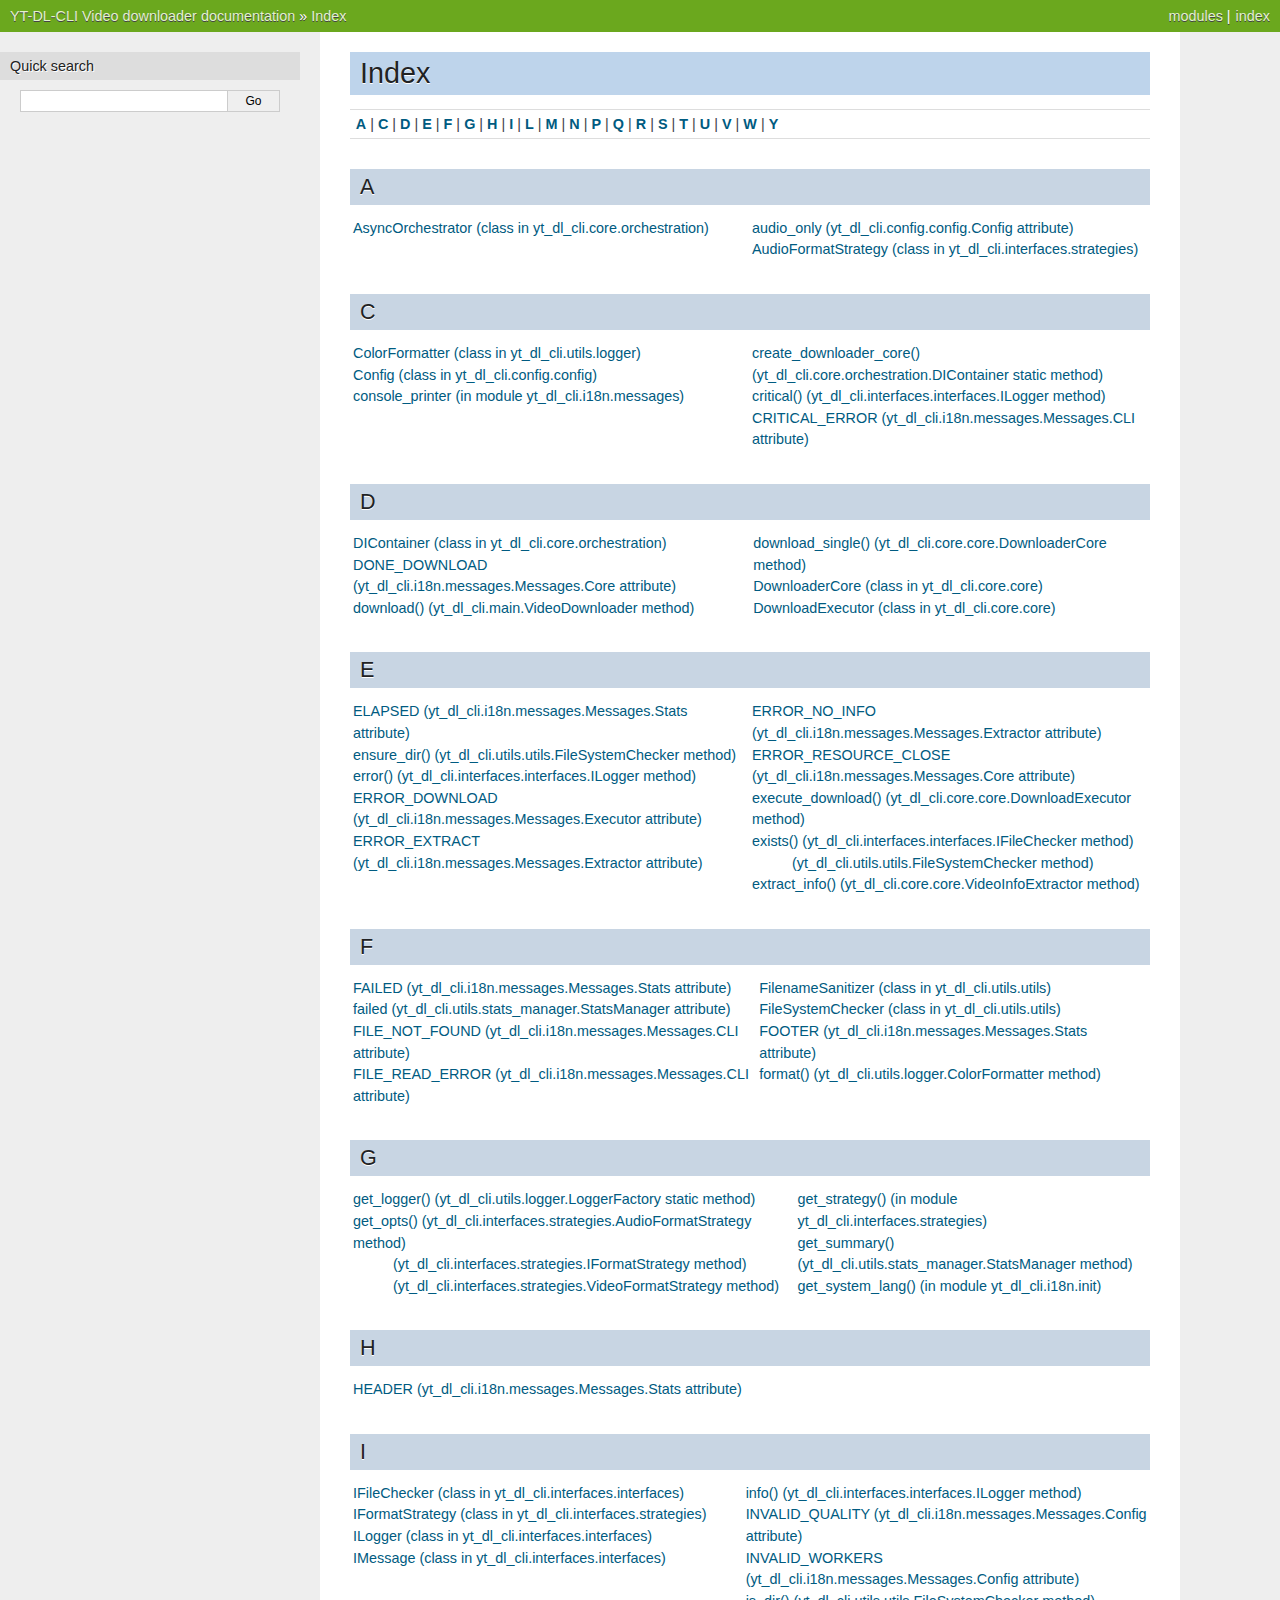
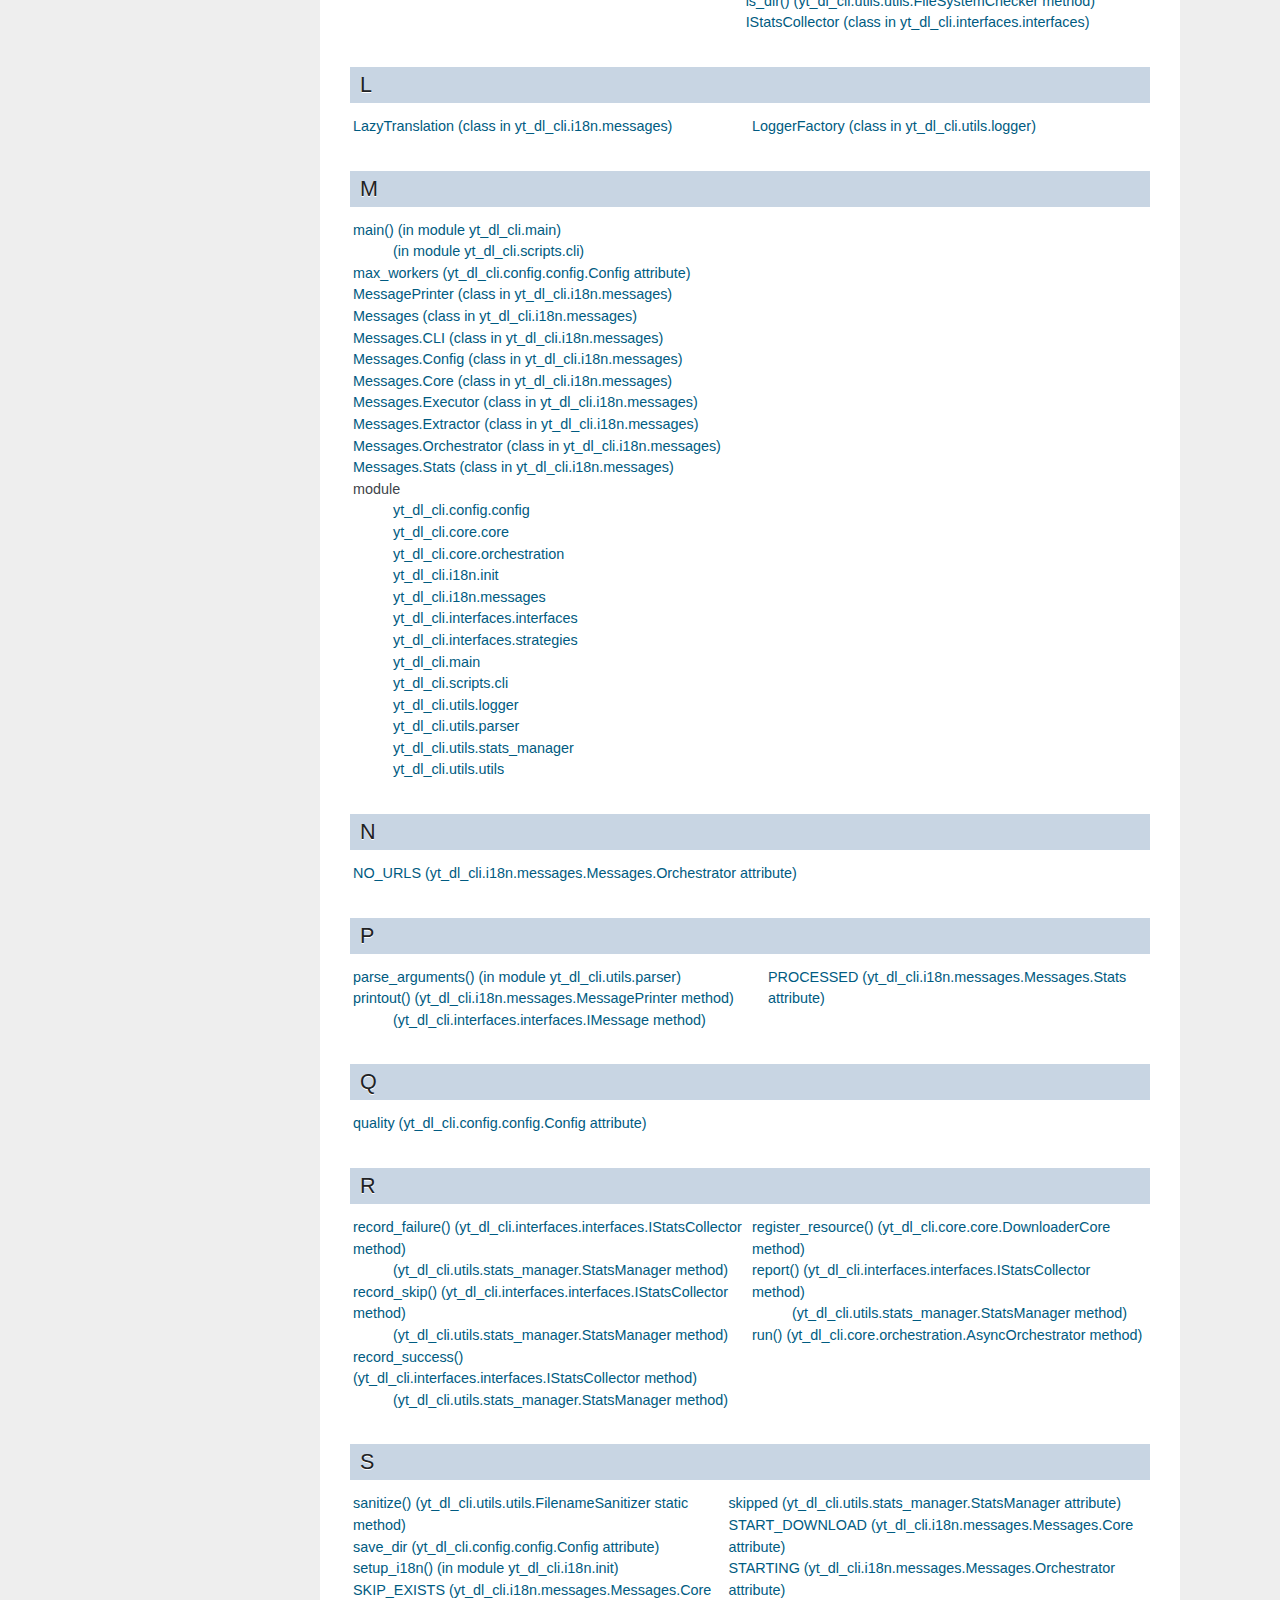
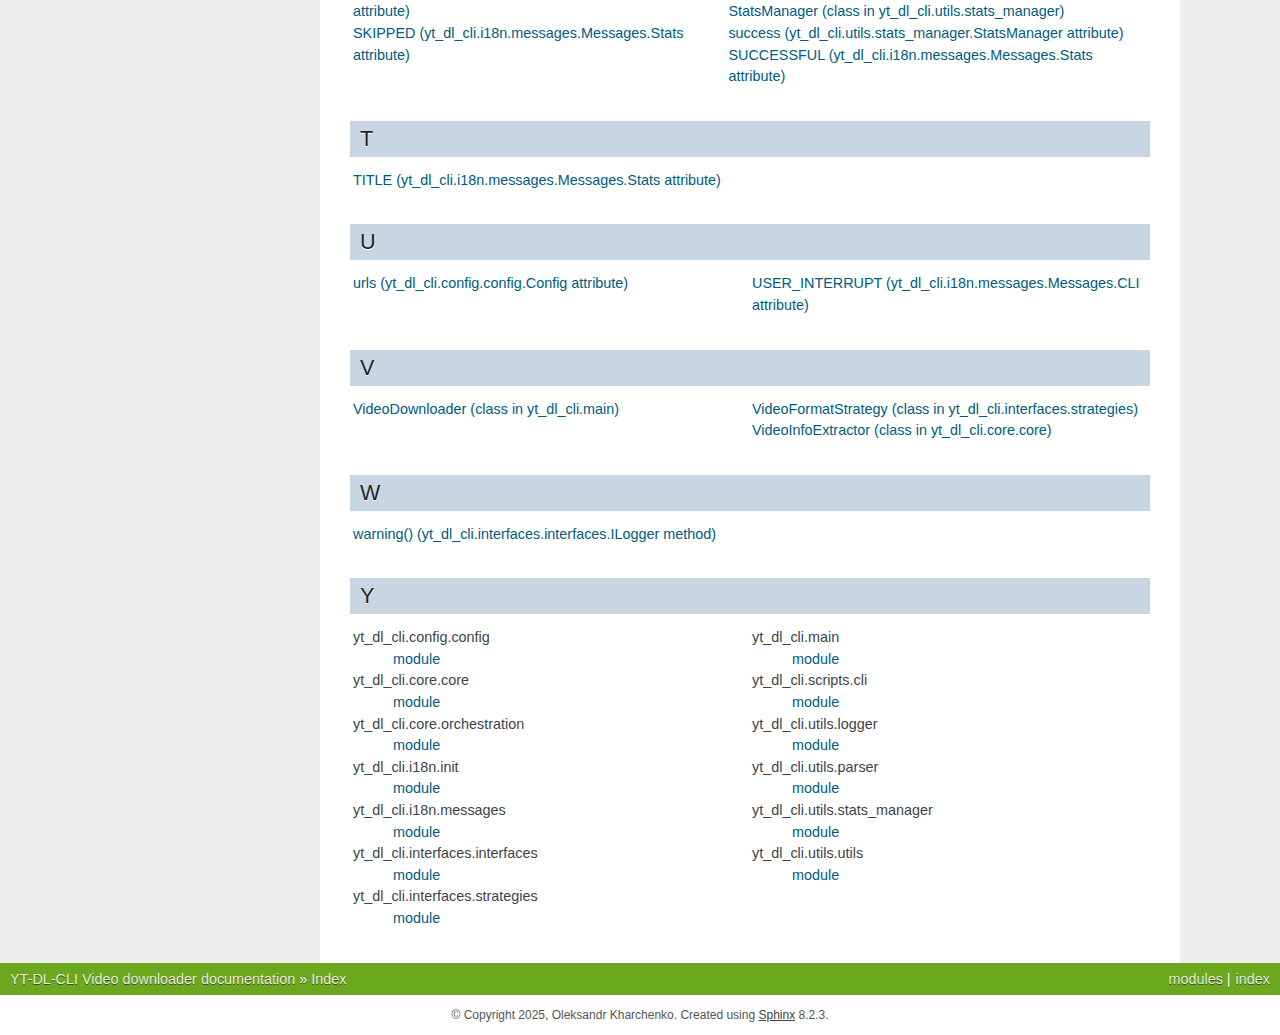
<file: genindex.html>
<!DOCTYPE html>

<html lang="en" data-content_root="./">
  <head>
    <meta charset="utf-8" />
    <meta name="viewport" content="width=device-width, initial-scale=1.0" />
    <title>Index &#8212; YT-DL-CLI Video downloader  documentation</title>
    <link rel="stylesheet" type="text/css" href="_static/pygments.css?v=8f2a1f02" />
    <link rel="stylesheet" type="text/css" href="_static/nature.css?v=279e0f84" />
    <link rel="stylesheet" type="text/css" href="_static/custom.css?v=3f31029a" />
    <script src="_static/documentation_options.js?v=5929fcd5"></script>
    <script src="_static/doctools.js?v=9bcbadda"></script>
    <script src="_static/sphinx_highlight.js?v=dc90522c"></script>
    <link rel="index" title="Index" href="#" />
    <link rel="search" title="Search" href="search.html" /> 
  </head><body>
    <div class="related" role="navigation" aria-label="Related">
      <h3>Navigation</h3>
      <ul>
        <li class="right" style="margin-right: 10px">
          <a href="#" title="General Index"
             accesskey="I">index</a></li>
        <li class="right" >
          <a href="py-modindex.html" title="Python Module Index"
             >modules</a> |</li>
        <li class="nav-item nav-item-0"><a href="index.html">YT-DL-CLI Video downloader  documentation</a> &#187;</li>
        <li class="nav-item nav-item-this"><a href="">Index</a></li> 
      </ul>
    </div>  

    <div class="document">
      <div class="documentwrapper">
        <div class="bodywrapper">
          <div class="body" role="main">
            

<h1 id="index">Index</h1>

<div class="genindex-jumpbox">
 <a href="#A"><strong>A</strong></a>
 | <a href="#C"><strong>C</strong></a>
 | <a href="#D"><strong>D</strong></a>
 | <a href="#E"><strong>E</strong></a>
 | <a href="#F"><strong>F</strong></a>
 | <a href="#G"><strong>G</strong></a>
 | <a href="#H"><strong>H</strong></a>
 | <a href="#I"><strong>I</strong></a>
 | <a href="#L"><strong>L</strong></a>
 | <a href="#M"><strong>M</strong></a>
 | <a href="#N"><strong>N</strong></a>
 | <a href="#P"><strong>P</strong></a>
 | <a href="#Q"><strong>Q</strong></a>
 | <a href="#R"><strong>R</strong></a>
 | <a href="#S"><strong>S</strong></a>
 | <a href="#T"><strong>T</strong></a>
 | <a href="#U"><strong>U</strong></a>
 | <a href="#V"><strong>V</strong></a>
 | <a href="#W"><strong>W</strong></a>
 | <a href="#Y"><strong>Y</strong></a>
 
</div>
<h2 id="A">A</h2>
<table style="width: 100%" class="indextable genindextable"><tr>
  <td style="width: 33%; vertical-align: top;"><ul>
      <li><a href="index.html#yt_dl_cli.core.orchestration.AsyncOrchestrator">AsyncOrchestrator (class in yt_dl_cli.core.orchestration)</a>
</li>
  </ul></td>
  <td style="width: 33%; vertical-align: top;"><ul>
      <li><a href="index.html#yt_dl_cli.config.config.Config.audio_only">audio_only (yt_dl_cli.config.config.Config attribute)</a>
</li>
      <li><a href="index.html#yt_dl_cli.interfaces.strategies.AudioFormatStrategy">AudioFormatStrategy (class in yt_dl_cli.interfaces.strategies)</a>
</li>
  </ul></td>
</tr></table>

<h2 id="C">C</h2>
<table style="width: 100%" class="indextable genindextable"><tr>
  <td style="width: 33%; vertical-align: top;"><ul>
      <li><a href="index.html#yt_dl_cli.utils.logger.ColorFormatter">ColorFormatter (class in yt_dl_cli.utils.logger)</a>
</li>
      <li><a href="index.html#yt_dl_cli.config.config.Config">Config (class in yt_dl_cli.config.config)</a>
</li>
      <li><a href="index.html#yt_dl_cli.i18n.messages.console_printer">console_printer (in module yt_dl_cli.i18n.messages)</a>
</li>
  </ul></td>
  <td style="width: 33%; vertical-align: top;"><ul>
      <li><a href="index.html#yt_dl_cli.core.orchestration.DIContainer.create_downloader_core">create_downloader_core() (yt_dl_cli.core.orchestration.DIContainer static method)</a>
</li>
      <li><a href="index.html#yt_dl_cli.interfaces.interfaces.ILogger.critical">critical() (yt_dl_cli.interfaces.interfaces.ILogger method)</a>
</li>
      <li><a href="index.html#yt_dl_cli.i18n.messages.Messages.CLI.CRITICAL_ERROR">CRITICAL_ERROR (yt_dl_cli.i18n.messages.Messages.CLI attribute)</a>
</li>
  </ul></td>
</tr></table>

<h2 id="D">D</h2>
<table style="width: 100%" class="indextable genindextable"><tr>
  <td style="width: 33%; vertical-align: top;"><ul>
      <li><a href="index.html#yt_dl_cli.core.orchestration.DIContainer">DIContainer (class in yt_dl_cli.core.orchestration)</a>
</li>
      <li><a href="index.html#yt_dl_cli.i18n.messages.Messages.Core.DONE_DOWNLOAD">DONE_DOWNLOAD (yt_dl_cli.i18n.messages.Messages.Core attribute)</a>
</li>
      <li><a href="index.html#yt_dl_cli.main.VideoDownloader.download">download() (yt_dl_cli.main.VideoDownloader method)</a>
</li>
  </ul></td>
  <td style="width: 33%; vertical-align: top;"><ul>
      <li><a href="index.html#yt_dl_cli.core.core.DownloaderCore.download_single">download_single() (yt_dl_cli.core.core.DownloaderCore method)</a>
</li>
      <li><a href="index.html#yt_dl_cli.core.core.DownloaderCore">DownloaderCore (class in yt_dl_cli.core.core)</a>
</li>
      <li><a href="index.html#yt_dl_cli.core.core.DownloadExecutor">DownloadExecutor (class in yt_dl_cli.core.core)</a>
</li>
  </ul></td>
</tr></table>

<h2 id="E">E</h2>
<table style="width: 100%" class="indextable genindextable"><tr>
  <td style="width: 33%; vertical-align: top;"><ul>
      <li><a href="index.html#yt_dl_cli.i18n.messages.Messages.Stats.ELAPSED">ELAPSED (yt_dl_cli.i18n.messages.Messages.Stats attribute)</a>
</li>
      <li><a href="index.html#yt_dl_cli.utils.utils.FileSystemChecker.ensure_dir">ensure_dir() (yt_dl_cli.utils.utils.FileSystemChecker method)</a>
</li>
      <li><a href="index.html#yt_dl_cli.interfaces.interfaces.ILogger.error">error() (yt_dl_cli.interfaces.interfaces.ILogger method)</a>
</li>
      <li><a href="index.html#yt_dl_cli.i18n.messages.Messages.Executor.ERROR_DOWNLOAD">ERROR_DOWNLOAD (yt_dl_cli.i18n.messages.Messages.Executor attribute)</a>
</li>
      <li><a href="index.html#yt_dl_cli.i18n.messages.Messages.Extractor.ERROR_EXTRACT">ERROR_EXTRACT (yt_dl_cli.i18n.messages.Messages.Extractor attribute)</a>
</li>
  </ul></td>
  <td style="width: 33%; vertical-align: top;"><ul>
      <li><a href="index.html#yt_dl_cli.i18n.messages.Messages.Extractor.ERROR_NO_INFO">ERROR_NO_INFO (yt_dl_cli.i18n.messages.Messages.Extractor attribute)</a>
</li>
      <li><a href="index.html#yt_dl_cli.i18n.messages.Messages.Core.ERROR_RESOURCE_CLOSE">ERROR_RESOURCE_CLOSE (yt_dl_cli.i18n.messages.Messages.Core attribute)</a>
</li>
      <li><a href="index.html#yt_dl_cli.core.core.DownloadExecutor.execute_download">execute_download() (yt_dl_cli.core.core.DownloadExecutor method)</a>
</li>
      <li><a href="index.html#yt_dl_cli.interfaces.interfaces.IFileChecker.exists">exists() (yt_dl_cli.interfaces.interfaces.IFileChecker method)</a>

      <ul>
        <li><a href="index.html#yt_dl_cli.utils.utils.FileSystemChecker.exists">(yt_dl_cli.utils.utils.FileSystemChecker method)</a>
</li>
      </ul></li>
      <li><a href="index.html#yt_dl_cli.core.core.VideoInfoExtractor.extract_info">extract_info() (yt_dl_cli.core.core.VideoInfoExtractor method)</a>
</li>
  </ul></td>
</tr></table>

<h2 id="F">F</h2>
<table style="width: 100%" class="indextable genindextable"><tr>
  <td style="width: 33%; vertical-align: top;"><ul>
      <li><a href="index.html#yt_dl_cli.i18n.messages.Messages.Stats.FAILED">FAILED (yt_dl_cli.i18n.messages.Messages.Stats attribute)</a>
</li>
      <li><a href="index.html#yt_dl_cli.utils.stats_manager.StatsManager.failed">failed (yt_dl_cli.utils.stats_manager.StatsManager attribute)</a>
</li>
      <li><a href="index.html#yt_dl_cli.i18n.messages.Messages.CLI.FILE_NOT_FOUND">FILE_NOT_FOUND (yt_dl_cli.i18n.messages.Messages.CLI attribute)</a>
</li>
      <li><a href="index.html#yt_dl_cli.i18n.messages.Messages.CLI.FILE_READ_ERROR">FILE_READ_ERROR (yt_dl_cli.i18n.messages.Messages.CLI attribute)</a>
</li>
  </ul></td>
  <td style="width: 33%; vertical-align: top;"><ul>
      <li><a href="index.html#yt_dl_cli.utils.utils.FilenameSanitizer">FilenameSanitizer (class in yt_dl_cli.utils.utils)</a>
</li>
      <li><a href="index.html#yt_dl_cli.utils.utils.FileSystemChecker">FileSystemChecker (class in yt_dl_cli.utils.utils)</a>
</li>
      <li><a href="index.html#yt_dl_cli.i18n.messages.Messages.Stats.FOOTER">FOOTER (yt_dl_cli.i18n.messages.Messages.Stats attribute)</a>
</li>
      <li><a href="index.html#yt_dl_cli.utils.logger.ColorFormatter.format">format() (yt_dl_cli.utils.logger.ColorFormatter method)</a>
</li>
  </ul></td>
</tr></table>

<h2 id="G">G</h2>
<table style="width: 100%" class="indextable genindextable"><tr>
  <td style="width: 33%; vertical-align: top;"><ul>
      <li><a href="index.html#yt_dl_cli.utils.logger.LoggerFactory.get_logger">get_logger() (yt_dl_cli.utils.logger.LoggerFactory static method)</a>
</li>
      <li><a href="index.html#yt_dl_cli.interfaces.strategies.AudioFormatStrategy.get_opts">get_opts() (yt_dl_cli.interfaces.strategies.AudioFormatStrategy method)</a>

      <ul>
        <li><a href="index.html#yt_dl_cli.interfaces.strategies.IFormatStrategy.get_opts">(yt_dl_cli.interfaces.strategies.IFormatStrategy method)</a>
</li>
        <li><a href="index.html#yt_dl_cli.interfaces.strategies.VideoFormatStrategy.get_opts">(yt_dl_cli.interfaces.strategies.VideoFormatStrategy method)</a>
</li>
      </ul></li>
  </ul></td>
  <td style="width: 33%; vertical-align: top;"><ul>
      <li><a href="index.html#yt_dl_cli.interfaces.strategies.get_strategy">get_strategy() (in module yt_dl_cli.interfaces.strategies)</a>
</li>
      <li><a href="index.html#yt_dl_cli.utils.stats_manager.StatsManager.get_summary">get_summary() (yt_dl_cli.utils.stats_manager.StatsManager method)</a>
</li>
      <li><a href="index.html#yt_dl_cli.i18n.init.get_system_lang">get_system_lang() (in module yt_dl_cli.i18n.init)</a>
</li>
  </ul></td>
</tr></table>

<h2 id="H">H</h2>
<table style="width: 100%" class="indextable genindextable"><tr>
  <td style="width: 33%; vertical-align: top;"><ul>
      <li><a href="index.html#yt_dl_cli.i18n.messages.Messages.Stats.HEADER">HEADER (yt_dl_cli.i18n.messages.Messages.Stats attribute)</a>
</li>
  </ul></td>
</tr></table>

<h2 id="I">I</h2>
<table style="width: 100%" class="indextable genindextable"><tr>
  <td style="width: 33%; vertical-align: top;"><ul>
      <li><a href="index.html#yt_dl_cli.interfaces.interfaces.IFileChecker">IFileChecker (class in yt_dl_cli.interfaces.interfaces)</a>
</li>
      <li><a href="index.html#yt_dl_cli.interfaces.strategies.IFormatStrategy">IFormatStrategy (class in yt_dl_cli.interfaces.strategies)</a>
</li>
      <li><a href="index.html#yt_dl_cli.interfaces.interfaces.ILogger">ILogger (class in yt_dl_cli.interfaces.interfaces)</a>
</li>
      <li><a href="index.html#yt_dl_cli.interfaces.interfaces.IMessage">IMessage (class in yt_dl_cli.interfaces.interfaces)</a>
</li>
  </ul></td>
  <td style="width: 33%; vertical-align: top;"><ul>
      <li><a href="index.html#yt_dl_cli.interfaces.interfaces.ILogger.info">info() (yt_dl_cli.interfaces.interfaces.ILogger method)</a>
</li>
      <li><a href="index.html#yt_dl_cli.i18n.messages.Messages.Config.INVALID_QUALITY">INVALID_QUALITY (yt_dl_cli.i18n.messages.Messages.Config attribute)</a>
</li>
      <li><a href="index.html#yt_dl_cli.i18n.messages.Messages.Config.INVALID_WORKERS">INVALID_WORKERS (yt_dl_cli.i18n.messages.Messages.Config attribute)</a>
</li>
      <li><a href="index.html#yt_dl_cli.utils.utils.FileSystemChecker.is_dir">is_dir() (yt_dl_cli.utils.utils.FileSystemChecker method)</a>
</li>
      <li><a href="index.html#yt_dl_cli.interfaces.interfaces.IStatsCollector">IStatsCollector (class in yt_dl_cli.interfaces.interfaces)</a>
</li>
  </ul></td>
</tr></table>

<h2 id="L">L</h2>
<table style="width: 100%" class="indextable genindextable"><tr>
  <td style="width: 33%; vertical-align: top;"><ul>
      <li><a href="index.html#yt_dl_cli.i18n.messages.LazyTranslation">LazyTranslation (class in yt_dl_cli.i18n.messages)</a>
</li>
  </ul></td>
  <td style="width: 33%; vertical-align: top;"><ul>
      <li><a href="index.html#yt_dl_cli.utils.logger.LoggerFactory">LoggerFactory (class in yt_dl_cli.utils.logger)</a>
</li>
  </ul></td>
</tr></table>

<h2 id="M">M</h2>
<table style="width: 100%" class="indextable genindextable"><tr>
  <td style="width: 33%; vertical-align: top;"><ul>
      <li><a href="index.html#yt_dl_cli.main.main">main() (in module yt_dl_cli.main)</a>

      <ul>
        <li><a href="index.html#yt_dl_cli.scripts.cli.main">(in module yt_dl_cli.scripts.cli)</a>
</li>
      </ul></li>
      <li><a href="index.html#yt_dl_cli.config.config.Config.max_workers">max_workers (yt_dl_cli.config.config.Config attribute)</a>
</li>
      <li><a href="index.html#yt_dl_cli.i18n.messages.MessagePrinter">MessagePrinter (class in yt_dl_cli.i18n.messages)</a>
</li>
      <li><a href="index.html#yt_dl_cli.i18n.messages.Messages">Messages (class in yt_dl_cli.i18n.messages)</a>
</li>
      <li><a href="index.html#yt_dl_cli.i18n.messages.Messages.CLI">Messages.CLI (class in yt_dl_cli.i18n.messages)</a>
</li>
      <li><a href="index.html#yt_dl_cli.i18n.messages.Messages.Config">Messages.Config (class in yt_dl_cli.i18n.messages)</a>
</li>
      <li><a href="index.html#yt_dl_cli.i18n.messages.Messages.Core">Messages.Core (class in yt_dl_cli.i18n.messages)</a>
</li>
      <li><a href="index.html#yt_dl_cli.i18n.messages.Messages.Executor">Messages.Executor (class in yt_dl_cli.i18n.messages)</a>
</li>
      <li><a href="index.html#yt_dl_cli.i18n.messages.Messages.Extractor">Messages.Extractor (class in yt_dl_cli.i18n.messages)</a>
</li>
      <li><a href="index.html#yt_dl_cli.i18n.messages.Messages.Orchestrator">Messages.Orchestrator (class in yt_dl_cli.i18n.messages)</a>
</li>
      <li><a href="index.html#yt_dl_cli.i18n.messages.Messages.Stats">Messages.Stats (class in yt_dl_cli.i18n.messages)</a>
</li>
      <li>
    module

      <ul>
        <li><a href="index.html#module-yt_dl_cli.config.config">yt_dl_cli.config.config</a>
</li>
        <li><a href="index.html#module-yt_dl_cli.core.core">yt_dl_cli.core.core</a>
</li>
        <li><a href="index.html#module-yt_dl_cli.core.orchestration">yt_dl_cli.core.orchestration</a>
</li>
        <li><a href="index.html#module-yt_dl_cli.i18n.init">yt_dl_cli.i18n.init</a>
</li>
        <li><a href="index.html#module-yt_dl_cli.i18n.messages">yt_dl_cli.i18n.messages</a>
</li>
        <li><a href="index.html#module-yt_dl_cli.interfaces.interfaces">yt_dl_cli.interfaces.interfaces</a>
</li>
        <li><a href="index.html#module-yt_dl_cli.interfaces.strategies">yt_dl_cli.interfaces.strategies</a>
</li>
        <li><a href="index.html#module-yt_dl_cli.main">yt_dl_cli.main</a>
</li>
        <li><a href="index.html#module-yt_dl_cli.scripts.cli">yt_dl_cli.scripts.cli</a>
</li>
        <li><a href="index.html#module-yt_dl_cli.utils.logger">yt_dl_cli.utils.logger</a>
</li>
        <li><a href="index.html#module-yt_dl_cli.utils.parser">yt_dl_cli.utils.parser</a>
</li>
        <li><a href="index.html#module-yt_dl_cli.utils.stats_manager">yt_dl_cli.utils.stats_manager</a>
</li>
        <li><a href="index.html#module-yt_dl_cli.utils.utils">yt_dl_cli.utils.utils</a>
</li>
      </ul></li>
  </ul></td>
</tr></table>

<h2 id="N">N</h2>
<table style="width: 100%" class="indextable genindextable"><tr>
  <td style="width: 33%; vertical-align: top;"><ul>
      <li><a href="index.html#yt_dl_cli.i18n.messages.Messages.Orchestrator.NO_URLS">NO_URLS (yt_dl_cli.i18n.messages.Messages.Orchestrator attribute)</a>
</li>
  </ul></td>
</tr></table>

<h2 id="P">P</h2>
<table style="width: 100%" class="indextable genindextable"><tr>
  <td style="width: 33%; vertical-align: top;"><ul>
      <li><a href="index.html#yt_dl_cli.utils.parser.parse_arguments">parse_arguments() (in module yt_dl_cli.utils.parser)</a>
</li>
      <li><a href="index.html#yt_dl_cli.i18n.messages.MessagePrinter.printout">printout() (yt_dl_cli.i18n.messages.MessagePrinter method)</a>

      <ul>
        <li><a href="index.html#yt_dl_cli.interfaces.interfaces.IMessage.printout">(yt_dl_cli.interfaces.interfaces.IMessage method)</a>
</li>
      </ul></li>
  </ul></td>
  <td style="width: 33%; vertical-align: top;"><ul>
      <li><a href="index.html#yt_dl_cli.i18n.messages.Messages.Stats.PROCESSED">PROCESSED (yt_dl_cli.i18n.messages.Messages.Stats attribute)</a>
</li>
  </ul></td>
</tr></table>

<h2 id="Q">Q</h2>
<table style="width: 100%" class="indextable genindextable"><tr>
  <td style="width: 33%; vertical-align: top;"><ul>
      <li><a href="index.html#yt_dl_cli.config.config.Config.quality">quality (yt_dl_cli.config.config.Config attribute)</a>
</li>
  </ul></td>
</tr></table>

<h2 id="R">R</h2>
<table style="width: 100%" class="indextable genindextable"><tr>
  <td style="width: 33%; vertical-align: top;"><ul>
      <li><a href="index.html#yt_dl_cli.interfaces.interfaces.IStatsCollector.record_failure">record_failure() (yt_dl_cli.interfaces.interfaces.IStatsCollector method)</a>

      <ul>
        <li><a href="index.html#yt_dl_cli.utils.stats_manager.StatsManager.record_failure">(yt_dl_cli.utils.stats_manager.StatsManager method)</a>
</li>
      </ul></li>
      <li><a href="index.html#yt_dl_cli.interfaces.interfaces.IStatsCollector.record_skip">record_skip() (yt_dl_cli.interfaces.interfaces.IStatsCollector method)</a>

      <ul>
        <li><a href="index.html#yt_dl_cli.utils.stats_manager.StatsManager.record_skip">(yt_dl_cli.utils.stats_manager.StatsManager method)</a>
</li>
      </ul></li>
      <li><a href="index.html#yt_dl_cli.interfaces.interfaces.IStatsCollector.record_success">record_success() (yt_dl_cli.interfaces.interfaces.IStatsCollector method)</a>

      <ul>
        <li><a href="index.html#yt_dl_cli.utils.stats_manager.StatsManager.record_success">(yt_dl_cli.utils.stats_manager.StatsManager method)</a>
</li>
      </ul></li>
  </ul></td>
  <td style="width: 33%; vertical-align: top;"><ul>
      <li><a href="index.html#yt_dl_cli.core.core.DownloaderCore.register_resource">register_resource() (yt_dl_cli.core.core.DownloaderCore method)</a>
</li>
      <li><a href="index.html#yt_dl_cli.interfaces.interfaces.IStatsCollector.report">report() (yt_dl_cli.interfaces.interfaces.IStatsCollector method)</a>

      <ul>
        <li><a href="index.html#yt_dl_cli.utils.stats_manager.StatsManager.report">(yt_dl_cli.utils.stats_manager.StatsManager method)</a>
</li>
      </ul></li>
      <li><a href="index.html#yt_dl_cli.core.orchestration.AsyncOrchestrator.run">run() (yt_dl_cli.core.orchestration.AsyncOrchestrator method)</a>
</li>
  </ul></td>
</tr></table>

<h2 id="S">S</h2>
<table style="width: 100%" class="indextable genindextable"><tr>
  <td style="width: 33%; vertical-align: top;"><ul>
      <li><a href="index.html#yt_dl_cli.utils.utils.FilenameSanitizer.sanitize">sanitize() (yt_dl_cli.utils.utils.FilenameSanitizer static method)</a>
</li>
      <li><a href="index.html#yt_dl_cli.config.config.Config.save_dir">save_dir (yt_dl_cli.config.config.Config attribute)</a>
</li>
      <li><a href="index.html#yt_dl_cli.i18n.init.setup_i18n">setup_i18n() (in module yt_dl_cli.i18n.init)</a>
</li>
      <li><a href="index.html#yt_dl_cli.i18n.messages.Messages.Core.SKIP_EXISTS">SKIP_EXISTS (yt_dl_cli.i18n.messages.Messages.Core attribute)</a>
</li>
      <li><a href="index.html#yt_dl_cli.i18n.messages.Messages.Stats.SKIPPED">SKIPPED (yt_dl_cli.i18n.messages.Messages.Stats attribute)</a>
</li>
  </ul></td>
  <td style="width: 33%; vertical-align: top;"><ul>
      <li><a href="index.html#yt_dl_cli.utils.stats_manager.StatsManager.skipped">skipped (yt_dl_cli.utils.stats_manager.StatsManager attribute)</a>
</li>
      <li><a href="index.html#yt_dl_cli.i18n.messages.Messages.Core.START_DOWNLOAD">START_DOWNLOAD (yt_dl_cli.i18n.messages.Messages.Core attribute)</a>
</li>
      <li><a href="index.html#yt_dl_cli.i18n.messages.Messages.Orchestrator.STARTING">STARTING (yt_dl_cli.i18n.messages.Messages.Orchestrator attribute)</a>
</li>
      <li><a href="index.html#yt_dl_cli.utils.stats_manager.StatsManager">StatsManager (class in yt_dl_cli.utils.stats_manager)</a>
</li>
      <li><a href="index.html#yt_dl_cli.utils.stats_manager.StatsManager.success">success (yt_dl_cli.utils.stats_manager.StatsManager attribute)</a>
</li>
      <li><a href="index.html#yt_dl_cli.i18n.messages.Messages.Stats.SUCCESSFUL">SUCCESSFUL (yt_dl_cli.i18n.messages.Messages.Stats attribute)</a>
</li>
  </ul></td>
</tr></table>

<h2 id="T">T</h2>
<table style="width: 100%" class="indextable genindextable"><tr>
  <td style="width: 33%; vertical-align: top;"><ul>
      <li><a href="index.html#yt_dl_cli.i18n.messages.Messages.Stats.TITLE">TITLE (yt_dl_cli.i18n.messages.Messages.Stats attribute)</a>
</li>
  </ul></td>
</tr></table>

<h2 id="U">U</h2>
<table style="width: 100%" class="indextable genindextable"><tr>
  <td style="width: 33%; vertical-align: top;"><ul>
      <li><a href="index.html#yt_dl_cli.config.config.Config.urls">urls (yt_dl_cli.config.config.Config attribute)</a>
</li>
  </ul></td>
  <td style="width: 33%; vertical-align: top;"><ul>
      <li><a href="index.html#yt_dl_cli.i18n.messages.Messages.CLI.USER_INTERRUPT">USER_INTERRUPT (yt_dl_cli.i18n.messages.Messages.CLI attribute)</a>
</li>
  </ul></td>
</tr></table>

<h2 id="V">V</h2>
<table style="width: 100%" class="indextable genindextable"><tr>
  <td style="width: 33%; vertical-align: top;"><ul>
      <li><a href="index.html#yt_dl_cli.main.VideoDownloader">VideoDownloader (class in yt_dl_cli.main)</a>
</li>
  </ul></td>
  <td style="width: 33%; vertical-align: top;"><ul>
      <li><a href="index.html#yt_dl_cli.interfaces.strategies.VideoFormatStrategy">VideoFormatStrategy (class in yt_dl_cli.interfaces.strategies)</a>
</li>
      <li><a href="index.html#yt_dl_cli.core.core.VideoInfoExtractor">VideoInfoExtractor (class in yt_dl_cli.core.core)</a>
</li>
  </ul></td>
</tr></table>

<h2 id="W">W</h2>
<table style="width: 100%" class="indextable genindextable"><tr>
  <td style="width: 33%; vertical-align: top;"><ul>
      <li><a href="index.html#yt_dl_cli.interfaces.interfaces.ILogger.warning">warning() (yt_dl_cli.interfaces.interfaces.ILogger method)</a>
</li>
  </ul></td>
</tr></table>

<h2 id="Y">Y</h2>
<table style="width: 100%" class="indextable genindextable"><tr>
  <td style="width: 33%; vertical-align: top;"><ul>
      <li>
    yt_dl_cli.config.config

      <ul>
        <li><a href="index.html#module-yt_dl_cli.config.config">module</a>
</li>
      </ul></li>
      <li>
    yt_dl_cli.core.core

      <ul>
        <li><a href="index.html#module-yt_dl_cli.core.core">module</a>
</li>
      </ul></li>
      <li>
    yt_dl_cli.core.orchestration

      <ul>
        <li><a href="index.html#module-yt_dl_cli.core.orchestration">module</a>
</li>
      </ul></li>
      <li>
    yt_dl_cli.i18n.init

      <ul>
        <li><a href="index.html#module-yt_dl_cli.i18n.init">module</a>
</li>
      </ul></li>
      <li>
    yt_dl_cli.i18n.messages

      <ul>
        <li><a href="index.html#module-yt_dl_cli.i18n.messages">module</a>
</li>
      </ul></li>
      <li>
    yt_dl_cli.interfaces.interfaces

      <ul>
        <li><a href="index.html#module-yt_dl_cli.interfaces.interfaces">module</a>
</li>
      </ul></li>
      <li>
    yt_dl_cli.interfaces.strategies

      <ul>
        <li><a href="index.html#module-yt_dl_cli.interfaces.strategies">module</a>
</li>
      </ul></li>
  </ul></td>
  <td style="width: 33%; vertical-align: top;"><ul>
      <li>
    yt_dl_cli.main

      <ul>
        <li><a href="index.html#module-yt_dl_cli.main">module</a>
</li>
      </ul></li>
      <li>
    yt_dl_cli.scripts.cli

      <ul>
        <li><a href="index.html#module-yt_dl_cli.scripts.cli">module</a>
</li>
      </ul></li>
      <li>
    yt_dl_cli.utils.logger

      <ul>
        <li><a href="index.html#module-yt_dl_cli.utils.logger">module</a>
</li>
      </ul></li>
      <li>
    yt_dl_cli.utils.parser

      <ul>
        <li><a href="index.html#module-yt_dl_cli.utils.parser">module</a>
</li>
      </ul></li>
      <li>
    yt_dl_cli.utils.stats_manager

      <ul>
        <li><a href="index.html#module-yt_dl_cli.utils.stats_manager">module</a>
</li>
      </ul></li>
      <li>
    yt_dl_cli.utils.utils

      <ul>
        <li><a href="index.html#module-yt_dl_cli.utils.utils">module</a>
</li>
      </ul></li>
  </ul></td>
</tr></table>



            <div class="clearer"></div>
          </div>
        </div>
      </div>
      <div class="sphinxsidebar" role="navigation" aria-label="Main">
        <div class="sphinxsidebarwrapper">
<search id="searchbox" style="display: none" role="search">
  <h3 id="searchlabel">Quick search</h3>
    <div class="searchformwrapper">
    <form class="search" action="search.html" method="get">
      <input type="text" name="q" aria-labelledby="searchlabel" autocomplete="off" autocorrect="off" autocapitalize="off" spellcheck="false"/>
      <input type="submit" value="Go" />
    </form>
    </div>
</search>
<script>document.getElementById('searchbox').style.display = "block"</script>
        </div>
      </div>
      <div class="clearer"></div>
    </div>
    <div class="related" role="navigation" aria-label="Related">
      <h3>Navigation</h3>
      <ul>
        <li class="right" style="margin-right: 10px">
          <a href="#" title="General Index"
             >index</a></li>
        <li class="right" >
          <a href="py-modindex.html" title="Python Module Index"
             >modules</a> |</li>
        <li class="nav-item nav-item-0"><a href="index.html">YT-DL-CLI Video downloader  documentation</a> &#187;</li>
        <li class="nav-item nav-item-this"><a href="">Index</a></li> 
      </ul>
    </div>
    <div class="footer" role="contentinfo">
    &#169; Copyright 2025, Oleksandr Kharchenko.
      Created using <a href="https://www.sphinx-doc.org/">Sphinx</a> 8.2.3.
    </div>
  </body>
</html>
</file>
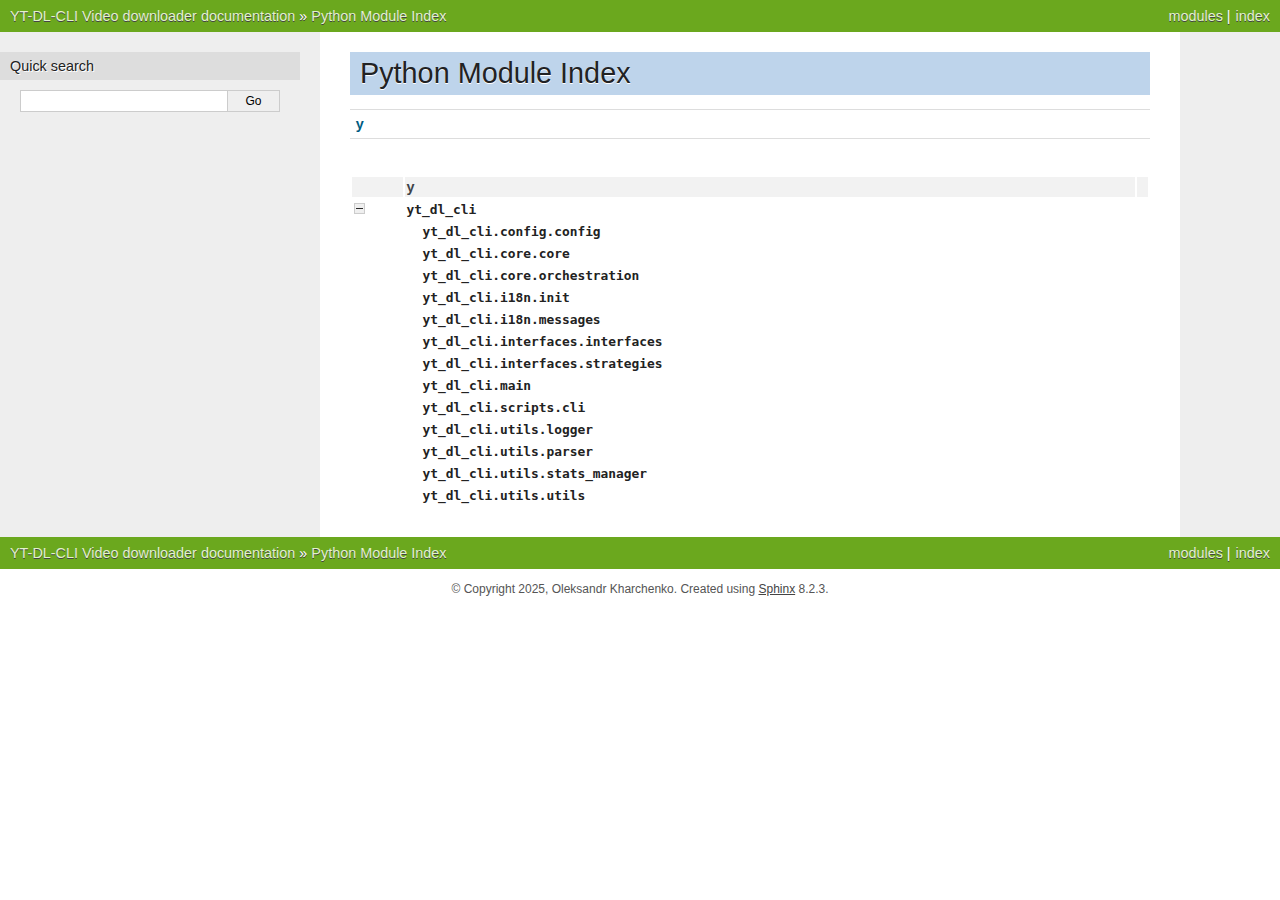
<file: py-modindex.html>
<!DOCTYPE html>

<html lang="en" data-content_root="./">
  <head>
    <meta charset="utf-8" />
    <meta name="viewport" content="width=device-width, initial-scale=1.0" />
    <title>Python Module Index &#8212; YT-DL-CLI Video downloader  documentation</title>
    <link rel="stylesheet" type="text/css" href="_static/pygments.css?v=8f2a1f02" />
    <link rel="stylesheet" type="text/css" href="_static/nature.css?v=279e0f84" />
    <link rel="stylesheet" type="text/css" href="_static/custom.css?v=3f31029a" />
    <script src="_static/documentation_options.js?v=5929fcd5"></script>
    <script src="_static/doctools.js?v=9bcbadda"></script>
    <script src="_static/sphinx_highlight.js?v=dc90522c"></script>
    <link rel="index" title="Index" href="genindex.html" />
    <link rel="search" title="Search" href="search.html" />
 


  </head><body>
    <div class="related" role="navigation" aria-label="Related">
      <h3>Navigation</h3>
      <ul>
        <li class="right" style="margin-right: 10px">
          <a href="genindex.html" title="General Index"
             accesskey="I">index</a></li>
        <li class="right" >
          <a href="#" title="Python Module Index"
             >modules</a> |</li>
        <li class="nav-item nav-item-0"><a href="index.html">YT-DL-CLI Video downloader  documentation</a> &#187;</li>
        <li class="nav-item nav-item-this"><a href="">Python Module Index</a></li> 
      </ul>
    </div>  

    <div class="document">
      <div class="documentwrapper">
        <div class="bodywrapper">
          <div class="body" role="main">
            

   <h1>Python Module Index</h1>

   <div class="modindex-jumpbox">
   <a href="#cap-y"><strong>y</strong></a>
   </div>

   <table class="indextable modindextable">
     <tr class="pcap"><td></td><td>&#160;</td><td></td></tr>
     <tr class="cap" id="cap-y"><td></td><td>
       <strong>y</strong></td><td></td></tr>
     <tr>
       <td><img src="_static/minus.png" class="toggler"
              id="toggle-1" style="display: none" alt="-" /></td>
       <td>
       <code class="xref">yt_dl_cli</code></td><td>
       <em></em></td></tr>
     <tr class="cg-1">
       <td></td>
       <td>&#160;&#160;&#160;
       <a href="index.html#module-yt_dl_cli.config.config"><code class="xref">yt_dl_cli.config.config</code></a></td><td>
       <em></em></td></tr>
     <tr class="cg-1">
       <td></td>
       <td>&#160;&#160;&#160;
       <a href="index.html#module-yt_dl_cli.core.core"><code class="xref">yt_dl_cli.core.core</code></a></td><td>
       <em></em></td></tr>
     <tr class="cg-1">
       <td></td>
       <td>&#160;&#160;&#160;
       <a href="index.html#module-yt_dl_cli.core.orchestration"><code class="xref">yt_dl_cli.core.orchestration</code></a></td><td>
       <em></em></td></tr>
     <tr class="cg-1">
       <td></td>
       <td>&#160;&#160;&#160;
       <a href="index.html#module-yt_dl_cli.i18n.init"><code class="xref">yt_dl_cli.i18n.init</code></a></td><td>
       <em></em></td></tr>
     <tr class="cg-1">
       <td></td>
       <td>&#160;&#160;&#160;
       <a href="index.html#module-yt_dl_cli.i18n.messages"><code class="xref">yt_dl_cli.i18n.messages</code></a></td><td>
       <em></em></td></tr>
     <tr class="cg-1">
       <td></td>
       <td>&#160;&#160;&#160;
       <a href="index.html#module-yt_dl_cli.interfaces.interfaces"><code class="xref">yt_dl_cli.interfaces.interfaces</code></a></td><td>
       <em></em></td></tr>
     <tr class="cg-1">
       <td></td>
       <td>&#160;&#160;&#160;
       <a href="index.html#module-yt_dl_cli.interfaces.strategies"><code class="xref">yt_dl_cli.interfaces.strategies</code></a></td><td>
       <em></em></td></tr>
     <tr class="cg-1">
       <td></td>
       <td>&#160;&#160;&#160;
       <a href="index.html#module-yt_dl_cli.main"><code class="xref">yt_dl_cli.main</code></a></td><td>
       <em></em></td></tr>
     <tr class="cg-1">
       <td></td>
       <td>&#160;&#160;&#160;
       <a href="index.html#module-yt_dl_cli.scripts.cli"><code class="xref">yt_dl_cli.scripts.cli</code></a></td><td>
       <em></em></td></tr>
     <tr class="cg-1">
       <td></td>
       <td>&#160;&#160;&#160;
       <a href="index.html#module-yt_dl_cli.utils.logger"><code class="xref">yt_dl_cli.utils.logger</code></a></td><td>
       <em></em></td></tr>
     <tr class="cg-1">
       <td></td>
       <td>&#160;&#160;&#160;
       <a href="index.html#module-yt_dl_cli.utils.parser"><code class="xref">yt_dl_cli.utils.parser</code></a></td><td>
       <em></em></td></tr>
     <tr class="cg-1">
       <td></td>
       <td>&#160;&#160;&#160;
       <a href="index.html#module-yt_dl_cli.utils.stats_manager"><code class="xref">yt_dl_cli.utils.stats_manager</code></a></td><td>
       <em></em></td></tr>
     <tr class="cg-1">
       <td></td>
       <td>&#160;&#160;&#160;
       <a href="index.html#module-yt_dl_cli.utils.utils"><code class="xref">yt_dl_cli.utils.utils</code></a></td><td>
       <em></em></td></tr>
   </table>


            <div class="clearer"></div>
          </div>
        </div>
      </div>
      <div class="sphinxsidebar" role="navigation" aria-label="Main">
        <div class="sphinxsidebarwrapper">
<search id="searchbox" style="display: none" role="search">
  <h3 id="searchlabel">Quick search</h3>
    <div class="searchformwrapper">
    <form class="search" action="search.html" method="get">
      <input type="text" name="q" aria-labelledby="searchlabel" autocomplete="off" autocorrect="off" autocapitalize="off" spellcheck="false"/>
      <input type="submit" value="Go" />
    </form>
    </div>
</search>
<script>document.getElementById('searchbox').style.display = "block"</script>
        </div>
      </div>
      <div class="clearer"></div>
    </div>
    <div class="related" role="navigation" aria-label="Related">
      <h3>Navigation</h3>
      <ul>
        <li class="right" style="margin-right: 10px">
          <a href="genindex.html" title="General Index"
             >index</a></li>
        <li class="right" >
          <a href="#" title="Python Module Index"
             >modules</a> |</li>
        <li class="nav-item nav-item-0"><a href="index.html">YT-DL-CLI Video downloader  documentation</a> &#187;</li>
        <li class="nav-item nav-item-this"><a href="">Python Module Index</a></li> 
      </ul>
    </div>
    <div class="footer" role="contentinfo">
    &#169; Copyright 2025, Oleksandr Kharchenko.
      Created using <a href="https://www.sphinx-doc.org/">Sphinx</a> 8.2.3.
    </div>
  </body>
</html>
</file>
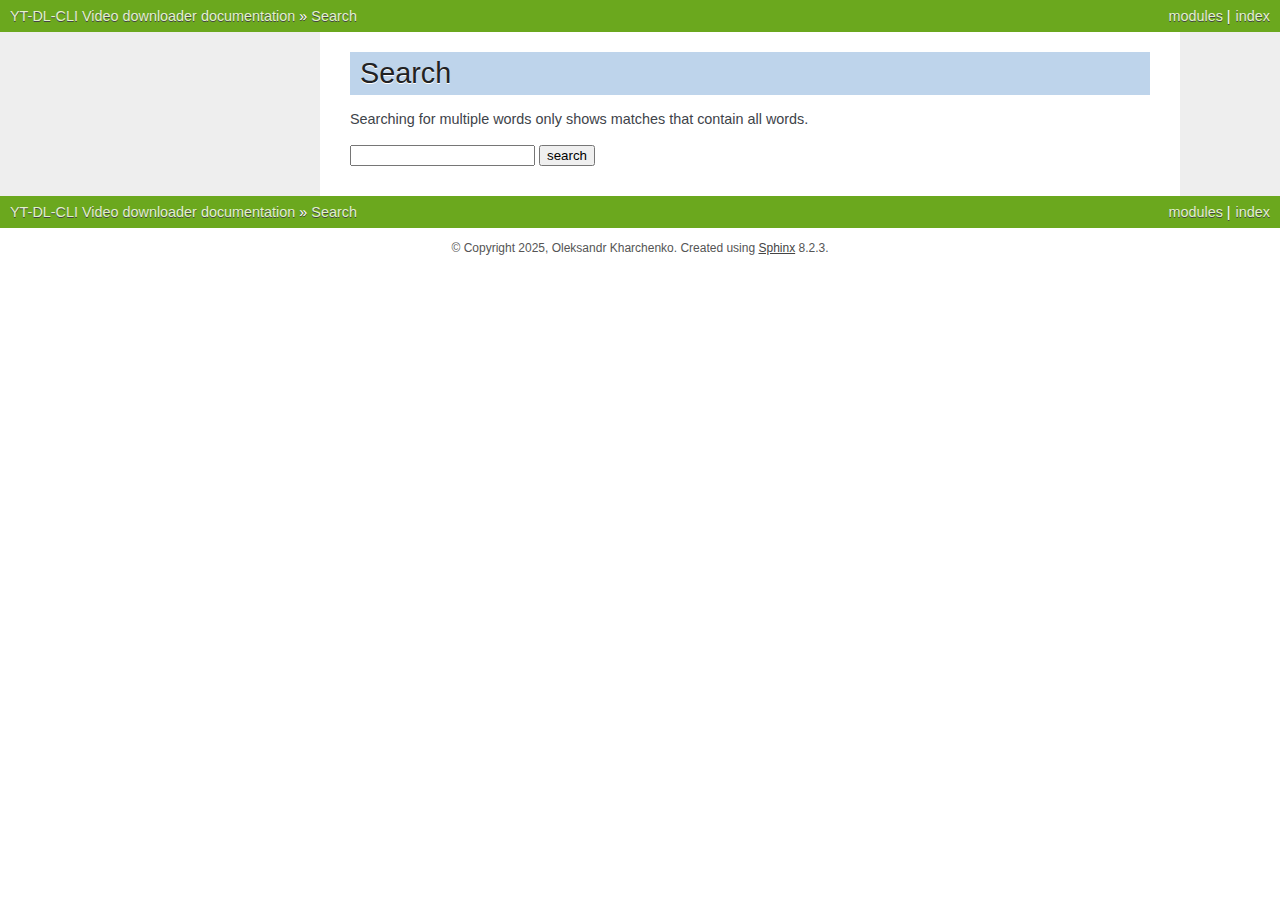
<file: search.html>
<!DOCTYPE html>

<html lang="en" data-content_root="./">
  <head>
    <meta charset="utf-8" />
    <meta name="viewport" content="width=device-width, initial-scale=1.0" />
    <title>Search &#8212; YT-DL-CLI Video downloader  documentation</title>
    <link rel="stylesheet" type="text/css" href="_static/pygments.css?v=8f2a1f02" />
    <link rel="stylesheet" type="text/css" href="_static/nature.css?v=279e0f84" />
    <link rel="stylesheet" type="text/css" href="_static/custom.css?v=3f31029a" />
    
    <script src="_static/documentation_options.js?v=5929fcd5"></script>
    <script src="_static/doctools.js?v=9bcbadda"></script>
    <script src="_static/sphinx_highlight.js?v=dc90522c"></script>
    <script src="_static/searchtools.js"></script>
    <script src="_static/language_data.js"></script>
    <link rel="index" title="Index" href="genindex.html" />
    <link rel="search" title="Search" href="#" />
    <script src="searchindex.js" defer="defer"></script>
    <meta name="robots" content="noindex" />
     

  </head><body>
    <div class="related" role="navigation" aria-label="Related">
      <h3>Navigation</h3>
      <ul>
        <li class="right" style="margin-right: 10px">
          <a href="genindex.html" title="General Index"
             accesskey="I">index</a></li>
        <li class="right" >
          <a href="py-modindex.html" title="Python Module Index"
             >modules</a> |</li>
        <li class="nav-item nav-item-0"><a href="index.html">YT-DL-CLI Video downloader  documentation</a> &#187;</li>
        <li class="nav-item nav-item-this"><a href="">Search</a></li> 
      </ul>
    </div>  

    <div class="document">
      <div class="documentwrapper">
        <div class="bodywrapper">
          <div class="body" role="main">
            
  <h1 id="search-documentation">Search</h1>
  
  <noscript>
  <div class="admonition warning">
  <p>
    Please activate JavaScript to enable the search
    functionality.
  </p>
  </div>
  </noscript>
  
  
  <p>
    Searching for multiple words only shows matches that contain
    all words.
  </p>
  
  
  <form action="" method="get">
    <input type="text" name="q" aria-labelledby="search-documentation" value="" autocomplete="off" autocorrect="off" autocapitalize="off" spellcheck="false"/>
    <input type="submit" value="search" />
    <span id="search-progress" style="padding-left: 10px"></span>
  </form>
  
  
  <div id="search-results"></div>
  

            <div class="clearer"></div>
          </div>
        </div>
      </div>
      <div class="sphinxsidebar" role="navigation" aria-label="Main">
        <div class="sphinxsidebarwrapper">
        </div>
      </div>
      <div class="clearer"></div>
    </div>
    <div class="related" role="navigation" aria-label="Related">
      <h3>Navigation</h3>
      <ul>
        <li class="right" style="margin-right: 10px">
          <a href="genindex.html" title="General Index"
             >index</a></li>
        <li class="right" >
          <a href="py-modindex.html" title="Python Module Index"
             >modules</a> |</li>
        <li class="nav-item nav-item-0"><a href="index.html">YT-DL-CLI Video downloader  documentation</a> &#187;</li>
        <li class="nav-item nav-item-this"><a href="">Search</a></li> 
      </ul>
    </div>
    <div class="footer" role="contentinfo">
    &#169; Copyright 2025, Oleksandr Kharchenko.
      Created using <a href="https://www.sphinx-doc.org/">Sphinx</a> 8.2.3.
    </div>
  </body>
</html>
</file>
<file: _static/pygments.css>
pre { line-height: 125%; }
td.linenos .normal { color: inherit; background-color: transparent; padding-left: 5px; padding-right: 5px; }
span.linenos { color: inherit; background-color: transparent; padding-left: 5px; padding-right: 5px; }
td.linenos .special { color: #000000; background-color: #ffffc0; padding-left: 5px; padding-right: 5px; }
span.linenos.special { color: #000000; background-color: #ffffc0; padding-left: 5px; padding-right: 5px; }
.highlight .hll { background-color: #ffffcc }
.highlight { background: #f8f8f8; }
.highlight .c { color: #8F5902; font-style: italic } /* Comment */
.highlight .err { color: #A40000; border: 1px solid #EF2929 } /* Error */
.highlight .g { color: #000 } /* Generic */
.highlight .k { color: #204A87; font-weight: bold } /* Keyword */
.highlight .l { color: #000 } /* Literal */
.highlight .n { color: #000 } /* Name */
.highlight .o { color: #CE5C00; font-weight: bold } /* Operator */
.highlight .x { color: #000 } /* Other */
.highlight .p { color: #000; font-weight: bold } /* Punctuation */
.highlight .ch { color: #8F5902; font-style: italic } /* Comment.Hashbang */
.highlight .cm { color: #8F5902; font-style: italic } /* Comment.Multiline */
.highlight .cp { color: #8F5902; font-style: italic } /* Comment.Preproc */
.highlight .cpf { color: #8F5902; font-style: italic } /* Comment.PreprocFile */
.highlight .c1 { color: #8F5902; font-style: italic } /* Comment.Single */
.highlight .cs { color: #8F5902; font-style: italic } /* Comment.Special */
.highlight .gd { color: #A40000 } /* Generic.Deleted */
.highlight .ge { color: #000; font-style: italic } /* Generic.Emph */
.highlight .ges { color: #000; font-weight: bold; font-style: italic } /* Generic.EmphStrong */
.highlight .gr { color: #EF2929 } /* Generic.Error */
.highlight .gh { color: #000080; font-weight: bold } /* Generic.Heading */
.highlight .gi { color: #00A000 } /* Generic.Inserted */
.highlight .go { color: #000; font-style: italic } /* Generic.Output */
.highlight .gp { color: #8F5902 } /* Generic.Prompt */
.highlight .gs { color: #000; font-weight: bold } /* Generic.Strong */
.highlight .gu { color: #800080; font-weight: bold } /* Generic.Subheading */
.highlight .gt { color: #A40000; font-weight: bold } /* Generic.Traceback */
.highlight .kc { color: #204A87; font-weight: bold } /* Keyword.Constant */
.highlight .kd { color: #204A87; font-weight: bold } /* Keyword.Declaration */
.highlight .kn { color: #204A87; font-weight: bold } /* Keyword.Namespace */
.highlight .kp { color: #204A87; font-weight: bold } /* Keyword.Pseudo */
.highlight .kr { color: #204A87; font-weight: bold } /* Keyword.Reserved */
.highlight .kt { color: #204A87; font-weight: bold } /* Keyword.Type */
.highlight .ld { color: #000 } /* Literal.Date */
.highlight .m { color: #0000CF; font-weight: bold } /* Literal.Number */
.highlight .s { color: #4E9A06 } /* Literal.String */
.highlight .na { color: #C4A000 } /* Name.Attribute */
.highlight .nb { color: #204A87 } /* Name.Builtin */
.highlight .nc { color: #000 } /* Name.Class */
.highlight .no { color: #000 } /* Name.Constant */
.highlight .nd { color: #5C35CC; font-weight: bold } /* Name.Decorator */
.highlight .ni { color: #CE5C00 } /* Name.Entity */
.highlight .ne { color: #C00; font-weight: bold } /* Name.Exception */
.highlight .nf { color: #000 } /* Name.Function */
.highlight .nl { color: #F57900 } /* Name.Label */
.highlight .nn { color: #000 } /* Name.Namespace */
.highlight .nx { color: #000 } /* Name.Other */
.highlight .py { color: #000 } /* Name.Property */
.highlight .nt { color: #204A87; font-weight: bold } /* Name.Tag */
.highlight .nv { color: #000 } /* Name.Variable */
.highlight .ow { color: #204A87; font-weight: bold } /* Operator.Word */
.highlight .pm { color: #000; font-weight: bold } /* Punctuation.Marker */
.highlight .w { color: #F8F8F8 } /* Text.Whitespace */
.highlight .mb { color: #0000CF; font-weight: bold } /* Literal.Number.Bin */
.highlight .mf { color: #0000CF; font-weight: bold } /* Literal.Number.Float */
.highlight .mh { color: #0000CF; font-weight: bold } /* Literal.Number.Hex */
.highlight .mi { color: #0000CF; font-weight: bold } /* Literal.Number.Integer */
.highlight .mo { color: #0000CF; font-weight: bold } /* Literal.Number.Oct */
.highlight .sa { color: #4E9A06 } /* Literal.String.Affix */
.highlight .sb { color: #4E9A06 } /* Literal.String.Backtick */
.highlight .sc { color: #4E9A06 } /* Literal.String.Char */
.highlight .dl { color: #4E9A06 } /* Literal.String.Delimiter */
.highlight .sd { color: #8F5902; font-style: italic } /* Literal.String.Doc */
.highlight .s2 { color: #4E9A06 } /* Literal.String.Double */
.highlight .se { color: #4E9A06 } /* Literal.String.Escape */
.highlight .sh { color: #4E9A06 } /* Literal.String.Heredoc */
.highlight .si { color: #4E9A06 } /* Literal.String.Interpol */
.highlight .sx { color: #4E9A06 } /* Literal.String.Other */
.highlight .sr { color: #4E9A06 } /* Literal.String.Regex */
.highlight .s1 { color: #4E9A06 } /* Literal.String.Single */
.highlight .ss { color: #4E9A06 } /* Literal.String.Symbol */
.highlight .bp { color: #3465A4 } /* Name.Builtin.Pseudo */
.highlight .fm { color: #000 } /* Name.Function.Magic */
.highlight .vc { color: #000 } /* Name.Variable.Class */
.highlight .vg { color: #000 } /* Name.Variable.Global */
.highlight .vi { color: #000 } /* Name.Variable.Instance */
.highlight .vm { color: #000 } /* Name.Variable.Magic */
.highlight .il { color: #0000CF; font-weight: bold } /* Literal.Number.Integer.Long */
</file>
<file: _static/nature.css>
/*
 * Sphinx stylesheet -- nature theme.
 */

@import url("basic.css");

/* -- page layout ----------------------------------------------------------- */

body {
    font-family: Arial, sans-serif;
    font-size: 100%;
    background-color: #fff;
    color: #555;
    margin: 0;
    padding: 0;
}

div.documentwrapper {
    float: left;
    width: 100%;
}

div.bodywrapper {
    margin: 0 0 0 230px;
}

hr {
    border: 1px solid #B1B4B6;
}

div.document {
    background-color: #eee;
}

div.body {
    background-color: #ffffff;
    color: #3E4349;
    padding: 0 30px 30px 30px;
    font-size: 0.9em;
}

div.footer {
    color: #555;
    width: 100%;
    padding: 13px 0;
    text-align: center;
    font-size: 75%;
}

div.footer a {
    color: #444;
    text-decoration: underline;
}

div.related {
    background-color: #6BA81E;
    line-height: 32px;
    color: #fff;
    text-shadow: 0px 1px 0 #444;
    font-size: 0.9em;
}

div.related a {
    color: #E2F3CC;
}

div.sphinxsidebar {
    font-size: 0.75em;
    line-height: 1.5em;
}

div.sphinxsidebarwrapper{
    padding: 20px 0;
}

div.sphinxsidebar h3,
div.sphinxsidebar h4 {
    font-family: Arial, sans-serif;
    color: #222;
    font-size: 1.2em;
    font-weight: normal;
    margin: 0;
    padding: 5px 10px;
    background-color: #ddd;
    text-shadow: 1px 1px 0 white
}

div.sphinxsidebar h4{
    font-size: 1.1em;
}

div.sphinxsidebar h3 a {
    color: #444;
}


div.sphinxsidebar p {
    color: #888;
    padding: 5px 20px;
}

div.sphinxsidebar p.topless {
}

div.sphinxsidebar ul {
    margin: 10px 20px;
    padding: 0;
    color: #000;
}

div.sphinxsidebar a {
    color: #444;
}

div.sphinxsidebar input {
    border: 1px solid #ccc;
    font-family: sans-serif;
    font-size: 1em;
}

div.sphinxsidebar .searchformwrapper {
    margin-left: 20px;
    margin-right: 20px;
}

/* -- body styles ----------------------------------------------------------- */

a {
    color: #005B81;
    text-decoration: none;
}

a:hover {
    color: #E32E00;
    text-decoration: underline;
}

a:visited {
    color: #551A8B;
}

div.body h1,
div.body h2,
div.body h3,
div.body h4,
div.body h5,
div.body h6 {
    font-family: Arial, sans-serif;
    background-color: #BED4EB;
    font-weight: normal;
    color: #212224;
    margin: 30px 0px 10px 0px;
    padding: 5px 0 5px 10px;
    text-shadow: 0px 1px 0 white
}

div.body h1 { border-top: 20px solid white; margin-top: 0; font-size: 200%; }
div.body h2 { font-size: 150%; background-color: #C8D5E3; }
div.body h3 { font-size: 120%; background-color: #D8DEE3; }
div.body h4 { font-size: 110%; background-color: #D8DEE3; }
div.body h5 { font-size: 100%; background-color: #D8DEE3; }
div.body h6 { font-size: 100%; background-color: #D8DEE3; }

a.headerlink {
    color: #c60f0f;
    font-size: 0.8em;
    padding: 0 4px 0 4px;
    text-decoration: none;
}

a.headerlink:hover {
    background-color: #c60f0f;
    color: white;
}

div.body p, div.body dd, div.body li {
    line-height: 1.5em;
}

div.admonition p.admonition-title + p {
    display: inline;
}

div.note {
    background-color: #eee;
    border: 1px solid #ccc;
}

div.seealso {
    background-color: #ffc;
    border: 1px solid #ff6;
}

nav.contents,
aside.topic,
div.topic {
    background-color: #eee;
}

div.warning {
    background-color: #ffe4e4;
    border: 1px solid #f66;
}

p.admonition-title {
    display: inline;
}

p.admonition-title:after {
    content: ":";
}

pre {
    padding: 10px;
    line-height: 1.2em;
    border: 1px solid #C6C9CB;
    font-size: 1.1em;
    margin: 1.5em 0 1.5em 0;
    -webkit-box-shadow: 1px 1px 1px #d8d8d8;
    -moz-box-shadow: 1px 1px 1px #d8d8d8;
}

code {
    background-color: #ecf0f3;
    color: #222;
    /* padding: 1px 2px; */
    font-size: 1.1em;
    font-family: monospace;
}

.viewcode-back {
    font-family: Arial, sans-serif;
}

div.viewcode-block:target {
    background-color: #f4debf;
    border-top: 1px solid #ac9;
    border-bottom: 1px solid #ac9;
}

div.code-block-caption {
    background-color: #ddd;
    color: #222;
    border: 1px solid #C6C9CB;
}
</file>
<file: _static/custom.css>
div.bodywrapper {
    margin-left: 320px;
}
div.sphinxsidebar {
    width: 300px;
    min-width: 300px;
}
div.sphinxsidebar ul li,
div.sphinxsidebar ul li a {
    word-break: break-all;
    white-space: normal;
}
</file>
